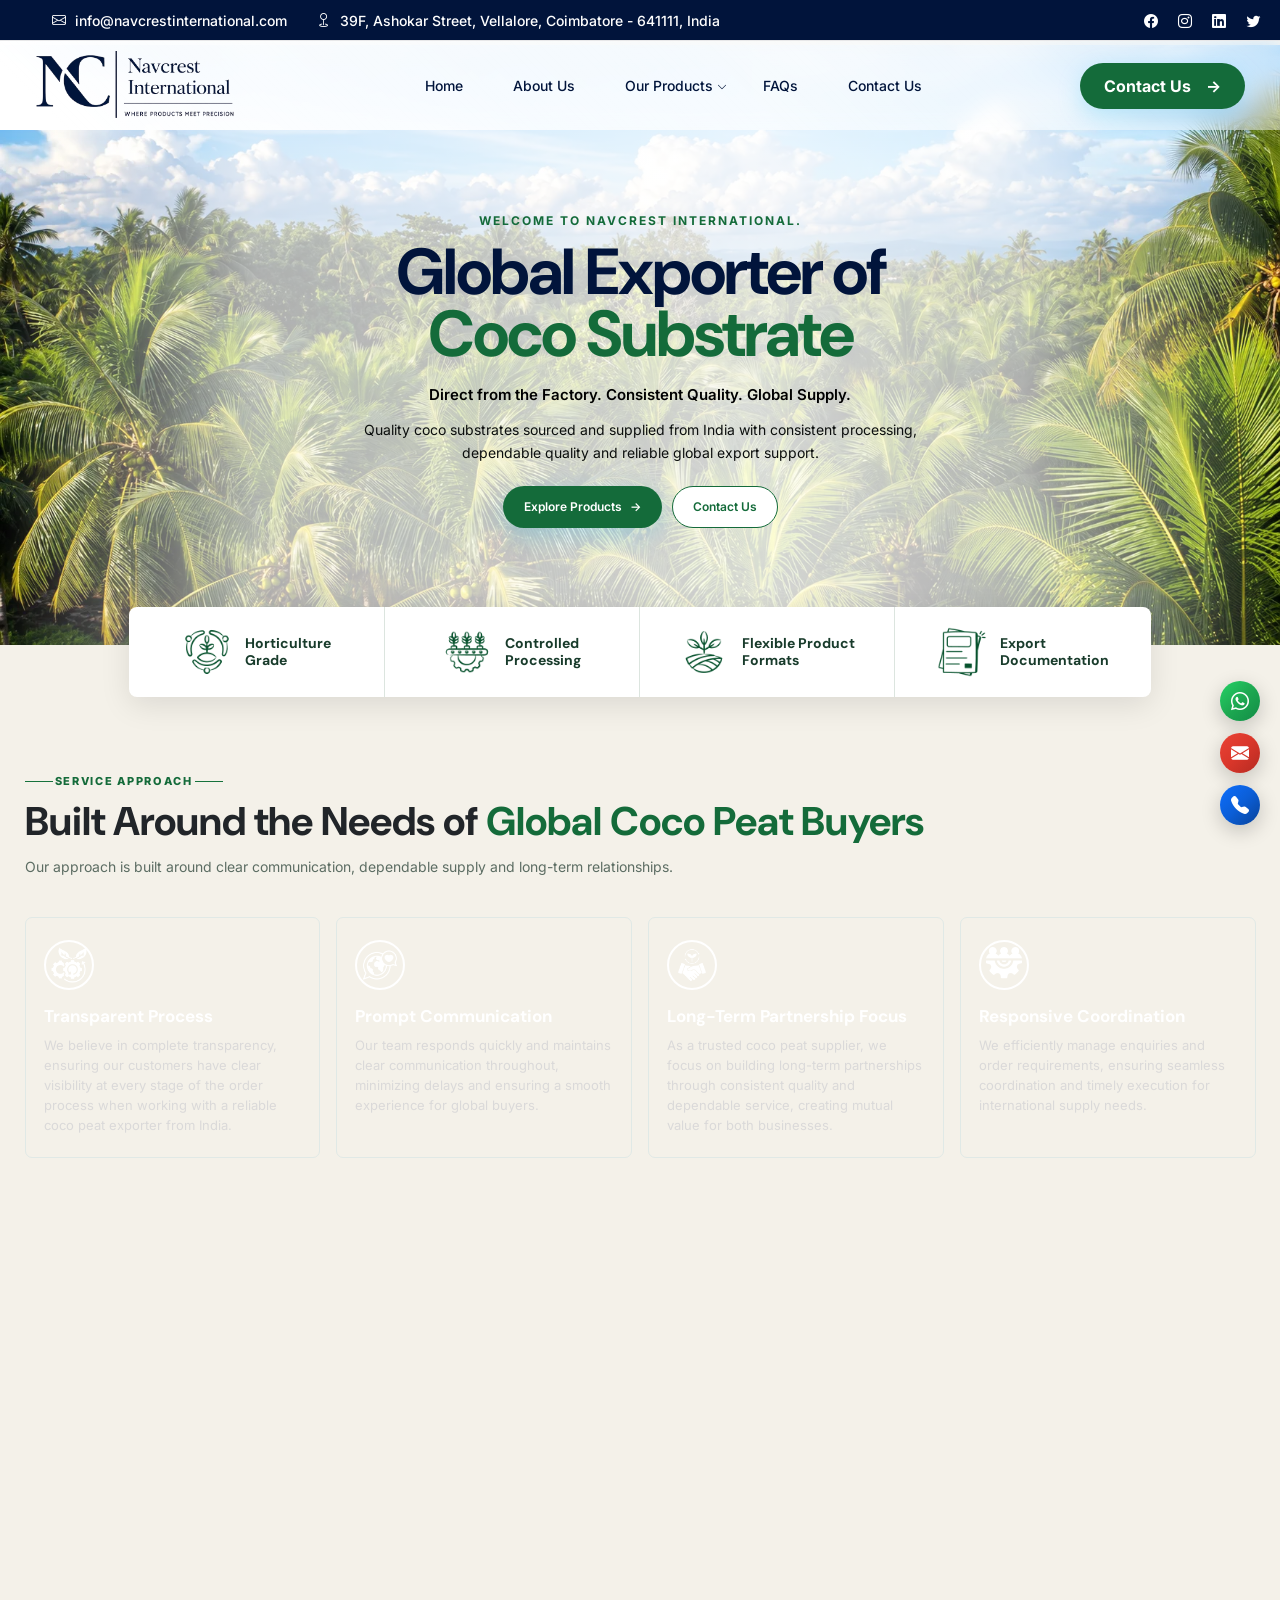
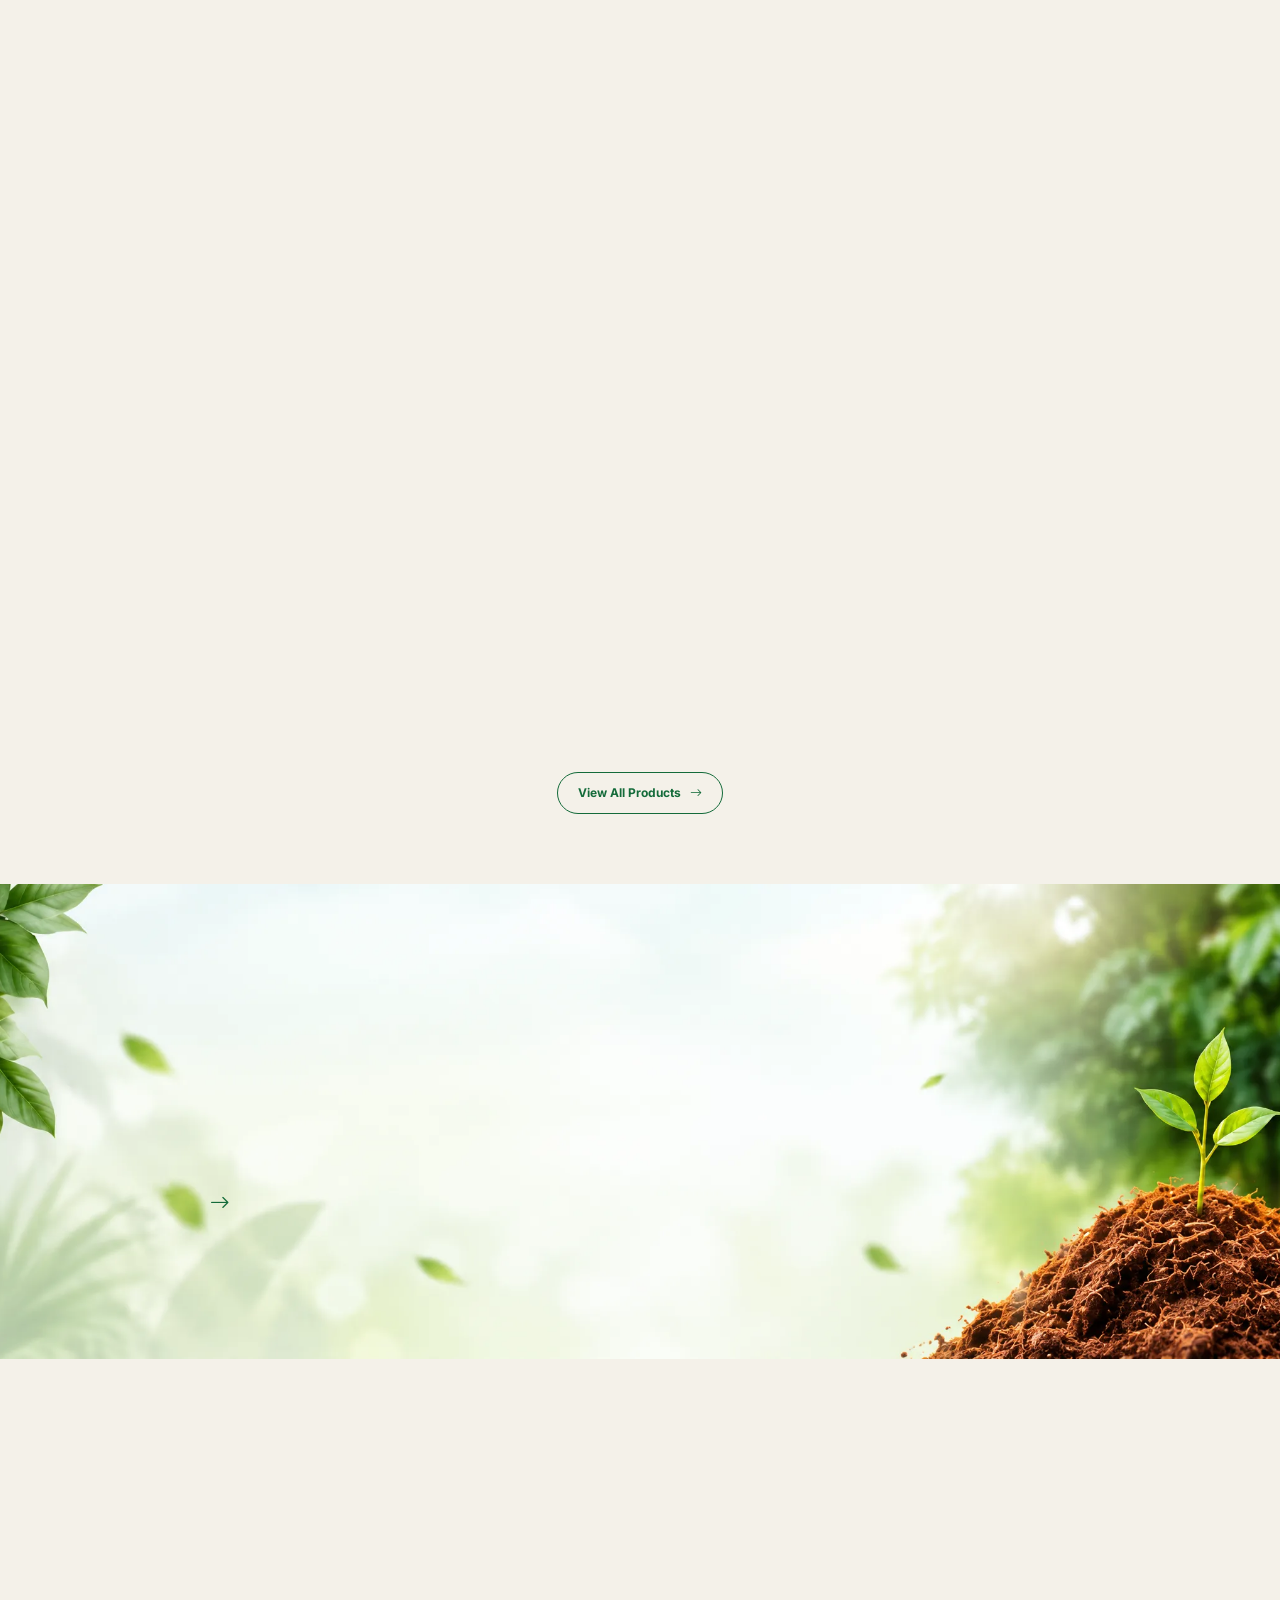
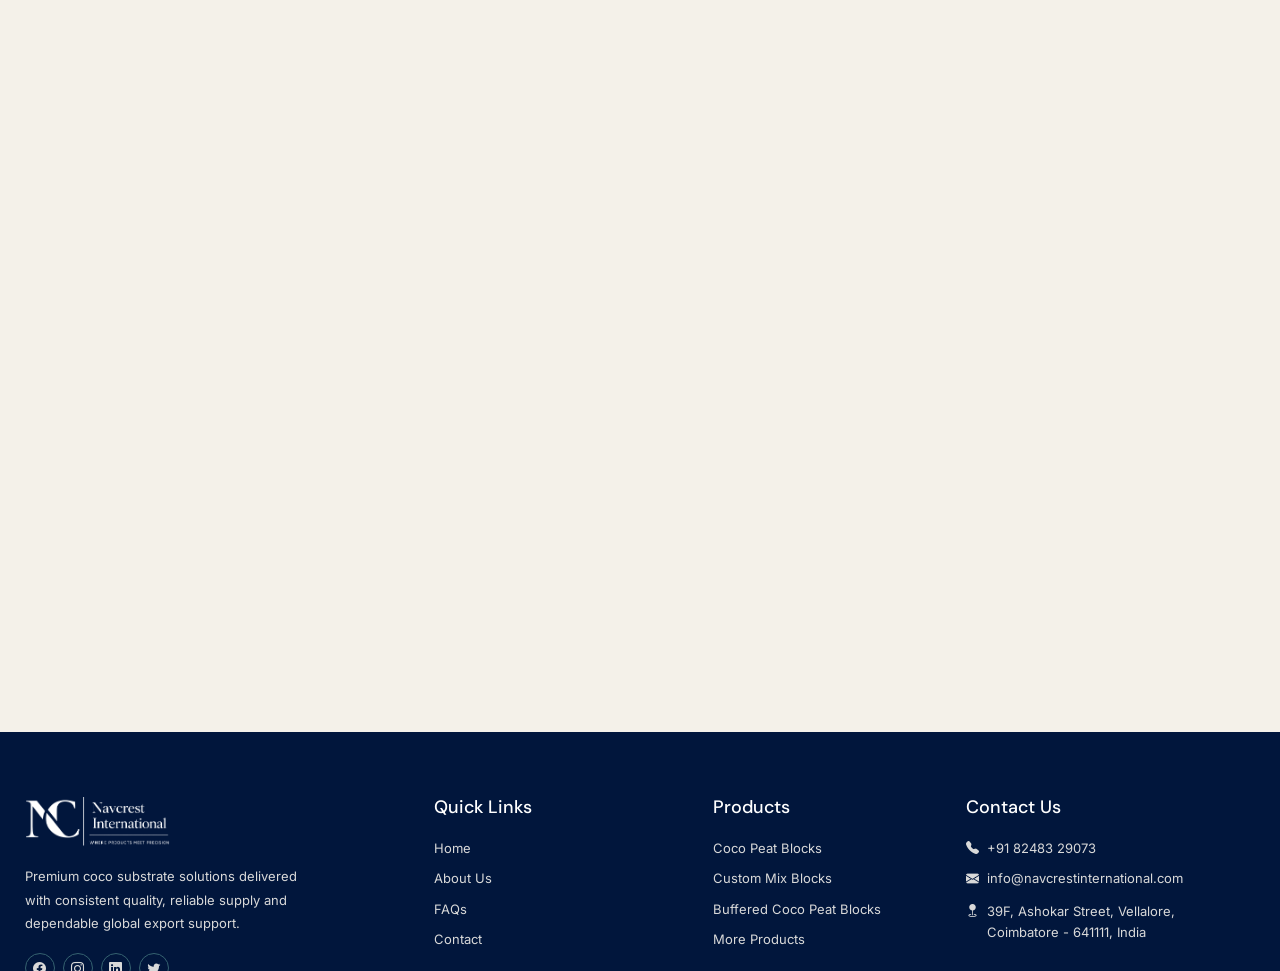
<file: index.html>
<!DOCTYPE html>
<html lang="en">

<head>
    <meta charset="UTF-8">
    <meta name="viewport" content="width=device-width, initial-scale=1.0, maximum-scale=1.0, user-scalable=no">
    <title>Navcrest International | Coco Peat Exporter from India</title>
    <meta name="description"
        content="Navcrest International is a coco peat exporter from India, supplying coco peat blocks, custom mix blocks, buffered coco peat, coco chips, coco peat bricks and flat bed grow bags to global markets.">
    <link rel="preconnect" href="https://fonts.googleapis.com">
    <link rel="preconnect" href="https://fonts.gstatic.com" crossorigin>
    <link
        href="https://fonts.googleapis.com/css2?family=DM+Sans:ital,opsz,wght@0,9..40,100..1000;1,9..40,100..1000&family=Inter:ital,opsz,wght@0,14..32,100..900;1,14..32,100..900&display=swap"
        rel="stylesheet">
    <link rel="stylesheet" href="assets/css/index.css">
    <link rel="stylesheet" href="assets/css/bootstrap.min.css">
    <link rel="stylesheet" href="assets/css/bootstrap-icons.min.css">
    <link rel="stylesheet" href="assets/css/swiper-bundle.min.css">
    <link rel="stylesheet" href="assets/css/aos.css">
    <link rel="shortcut icon" href="assets/images/favicon.ico" type="image/x-icon">
    <link rel="icon" href="assets/images/favicon.ico" type="image/x-icon">
</head>

<body>
    <div class="page-wrapper">
        <!-- Main Header-->
        <header class="main-header header-style-one" id="header">
            <!-- Header Top -->
            <div class="header-top">
                <div class="auto-container">
                    <div class="top-left">
                        <ul class="info-list">
                            <li>
                                <i class="bi bi-envelope text-white"></i>
                                <a href="mailto:info@navcrestinternational.com">
                                    info@navcrestinternational.com
                                </a>
                            </li>
                            <li>
                                <i class="bi bi-geo text-white"></i>
                                39F, Ashokar Street, Vellalore, Coimbatore - 641111, India
                            </li>
                        </ul>
                    </div>
                    <div class="top-right">
                        <ul class="top-social-icon">
                            <li>
                                <a href="https://www.facebook.com/profile.php?id=61592332864981" target="_blank"
                                    aria-label="Facebook">
                                    <i class="bi bi-facebook"></i>
                                </a>
                            </li>
                            <li>
                                <a href="https://www.instagram.com/navcrestinternational?igsh=MWN1b3JkdWtheXNtNQ%3D%3D"
                                    target="_blank" aria-label="Instagram">
                                    <i class="bi bi-instagram"></i>
                                </a>
                            </li>
                            <li>
                                <a href="http://www.linkedin.com/in/navcrest-international-b13220421" target="_blank"
                                    aria-label="LinkedIn">
                                    <i class="bi bi-linkedin"></i>
                                </a>
                            </li>
                            <li>
                                <a href="https://x.com/NavcrestIntl" target="_blank" aria-label="Twitter">
                                    <i class="bi bi-twitter"></i>
                                </a>
                            </li>
                        </ul>
                    </div>
                </div>
            </div>
            <!-- Header Top -->

            <!-- Main box -->
            <div class="main-box">
                <div class="auto-container">
                    <div class="logo-box">
                        <div class="logo">
                            <a href="index.html">
                                <img src="assets/images/logo.webp" alt="Navcrest International"
                                    title="Navcrest International">
                            </a>
                        </div>
                    </div>
                    <div class="nav-outer">
                        <nav class="nav main-menu">
                            <ul class="navigation">
                                <li>
                                    <a href="index.html">Home</a>
                                </li>
                                <li>
                                    <a href="about-us.html">About Us</a>
                                </li>
                                <li class="dropdown"><a href="products.html">Our Products</a>
                                    <ul>
                                        <li><a href="5kg-coco-peat-blocks.html">5 KG Coco Peat Blocks</a></li>
                                        <li><a href="5kg-custom-mix-blocks.html">5 KG Custom Mix Blocks</a></li>
                                        <li><a href="5kg-buffered-coco-peat-blocks.html">5 KG Buffered Coco Peat Blocks
                                            </a></li>
                                        <li><a href="coco-chips-5kg-blocks.html">Coco Chips 5 KG Blocks </a></li>
                                        <li><a href="coco-peat-650g-bricks.html">Coco Peat 650G Bricks </a></li>
                                        <li><a href="flat-bed-grow-bags.html">Flat Bed Grow Bags</a></li>

                                    </ul>
                                </li>
                                <!-- <li>
                                    <a href="products.html">Our Products</a>
                                </li> -->
                                <li>
                                    <a href="index.html#faq">FAQs</a>
                                </li>
                                <li>
                                    <a href="contact-us.html">Contact Us</a>
                                </li>
                            </ul>
                        </nav>
                    </div>
                    <div class="outer-box">
                        <div class="info-box">
                            <a href="contact-us.html" class="butt_primary">
                                Contact Us <span>→</span>
                            </a>
                        </div>
                        <div class="mobile-nav-toggler d-block d-lg-none">
                            <i class="bi bi-list"></i>
                        </div>
                    </div>
                </div>
            </div>

            <!-- Mobile Menu -->
            <div class="auto-container">
                <div class="mobile-menu">
                    <div class="menu-backdrop"></div>
                    <nav class="menu-box">
                        <div class="upper-box">
                            <div class="nav-logo">
                                <a href="index.html">
                                    <img src="assets/images/logo.webp" alt="Navcrest International">
                                </a>
                            </div>
                            <div class="close-btn">
                                <i class="bi bi-x"></i>
                            </div>
                        </div>
                        <!-- Navigation generated through Javascript -->
                        <ul class="navigation clearfix d-block d-lg-none ps-0">
                        </ul>
                        <div class="content-box d-none d-lg-block">
                            <h4 class="title">Navcrest International</h4>
                            <p class="text">
                                Global exporter of quality coco substrates,
                                supplying consistent products directly from
                                our manufacturing unit in India.
                            </p>
                        </div>

                        <!-- Contact Details -->
                        <ul class="contact-list-one">
                            <li>
                                <div class="contact-info-box">
                                    <i class="bi bi-telephone"></i>
                                    <div>
                                        <span class="title">Call Now</span>
                                        <a href="tel:+918248329073">
                                            +91 82483 29073
                                        </a>
                                    </div>
                                </div>
                            </li>
                            <li>
                                <div class="contact-info-box">
                                    <span class="bi bi-envelope"></span>
                                    <div>
                                        <span class="title">Send Email</span>
                                        <a href="mailto:info@navcrestinternational.com">
                                            info@navcrestinternational.com
                                        </a>
                                    </div>
                                </div>
                            </li>
                            <li>
                                <div class="contact-info-box">
                                    <span class="bi bi-geo-alt"></span>
                                    <div>
                                        <span class="title">Address</span>
                                        39F, Ashokar Street, Vellalore, Coimbatore - 641111, India
                                    </div>
                                </div>
                            </li>
                        </ul>
                        <!-- Social Links -->
                        <ul class="social-links mb-0">
                            <li>
                                <a href="https://www.facebook.com/profile.php?id=61592332864981" target="_blank">
                                    <i class="bi bi-facebook"></i>
                                </a>
                            </li>
                            <li>
                                <a href="https://www.instagram.com/navcrestinternational?igsh=MWN1b3JkdWtheXNtNQ%3D%3D"
                                    target="_blank">
                                    <i class="bi bi-instagram"></i>
                                </a>
                            </li>
                            <li>
                                <a href="http://www.linkedin.com/in/navcrest-international-b13220421" target="_blank">
                                    <i class="bi bi-linkedin"></i>
                                </a>
                            </li>
                            <li>
                                <a href="https://x.com/NavcrestIntl" target="_blank">
                                    <i class="bi bi-twitter"></i>
                                </a>
                            </li>
                        </ul>
                    </nav>
                </div>
            </div>
            <!-- End Mobile Menu -->
        </header>
        <!--End Main Header -->

        <main>
            <section class="hero" id="home">
                <div class="hero-bg"></div>
                <div class="container hero-content">
                    <div class="swiper hero-swiper">
                        <div class="swiper-wrapper">

                            <!-- Slide 1 -->
                            <div class="swiper-slide">
                                <div class="hero-text">
                                    <div class="eyebrow" data-aos="fade-left" data-aos-duration="1000">
                                        WELCOME TO NAVCREST INTERNATIONAL.
                                    </div>
                                    <h1 data-aos="fade-left" data-aos-duration="1000" data-aos-delay="100">
                                        Global Exporter of
                                        <br>
                                        <span> Coco Substrate</span>
                                    </h1>
                                    <p class="hero-subtitle text-black" data-aos="fade-left" data-aos-duration="1000"
                                        data-aos-delay="200">
                                        Direct from the Factory. Consistent Quality. Global Supply.
                                    </p>
                                    <p class="hero-description" data-aos="fade-left" data-aos-duration="1000"
                                        data-aos-delay="300">
                                        Quality coco substrates sourced and supplied from India with
                                        consistent processing, dependable quality and reliable global
                                        export support.
                                    </p>
                                    <div class="hero-buttons" data-aos="fade-up" data-aos-duration="1000"
                                        data-aos-delay="400">
                                        <a href="products.html" class="butt_primary">
                                            Explore Products <span>→</span>
                                        </a>
                                        <a href="contact-us.html" class="butt_secondary">
                                            Contact Us
                                        </a>
                                    </div>
                                </div>
                            </div>

                            <!-- Slide 2 -->
                            <div class="swiper-slide">
                                <div class="hero-text">
                                    <div class="eyebrow" data-aos="fade-left" data-aos-duration="1000">
                                        CONSISTENT QUALITY. RELIABLE PERFORMANCE.
                                    </div>
                                    <h1 data-aos="fade-left" data-aos-duration="1000" data-aos-delay="100">
                                        Natural<br>
                                        <span>Growing Substrates</span>
                                    </h1>
                                    <p class="hero-subtitle text-black" data-aos="fade-left" data-aos-duration="1000"
                                        data-aos-delay="200">
                                        Clean Processing | Reliable Quality | Ready to Grow
                                    </p>
                                    <p class="hero-description" data-aos="fade-left" data-aos-duration="1000"
                                        data-aos-delay="300">
                                        Premium coco peat, coco chips and growing substrates processed
                                        for excellent moisture retention, aeration and dependable
                                        horticultural performance.
                                    </p>
                                    <div class="hero-buttons" data-aos="fade-up" data-aos-duration="1000"
                                        data-aos-delay="400">
                                        <a href="products.html" class="butt_primary">
                                            Explore Products <span>→</span>
                                        </a>
                                        <a href="contact-us.html" class="butt_secondary">
                                            Contact Us
                                        </a>
                                    </div>
                                </div>
                            </div>

                            <!-- Slide 3 -->
                            <div class="swiper-slide">
                                <div class="hero-text">
                                    <div class="eyebrow" data-aos="fade-left" data-aos-duration="1000">
                                        BUILT FOR GLOBAL GROWERS.
                                    </div>
                                    <h1 data-aos="fade-left" data-aos-duration="1000" data-aos-delay="100">
                                        Export Ready<br>
                                        <span>Coco Substrates</span>
                                    </h1>
                                    <p class="hero-subtitle text-black" data-aos="fade-left" data-aos-duration="1000"
                                        data-aos-delay="200">
                                        Flexible Solutions | Secure Packaging | Global Delivery
                                    </p>
                                    <p class="hero-description" data-aos="fade-left" data-aos-duration="1000"
                                        data-aos-delay="300">
                                        From standard coco peat blocks to customized growing solutions,
                                        we provide export-ready substrates with secure packaging and
                                        dependable delivery for international buyers.
                                    </p>
                                    <div class="hero-buttons" data-aos="fade-up" data-aos-duration="1000"
                                        data-aos-delay="400">
                                        <a href="products.html" class="butt_primary">
                                            Explore Products <span>→</span>
                                        </a>
                                        <a href="contact-us.html" class="butt_secondary">
                                            Contact Us
                                        </a>
                                    </div>
                                </div>
                            </div>

                        </div>

                        <div class="swiper-pagination"></div>
                    </div>
                </div>
            </section>
            <section class="nc-feature-strip" data-aos="zoom-in" data-aos-duration="1000">
                <div class="container">
                    <div class="row justify-content-center">
                        <div class="col-lg-10">
                            <div class="nc-feature-wrapper">
                                <div class="nc-feature-item">
                                    <div class="nc-feature-icon">
                                        <img src="assets/images/icons/horticulture.png" alt="">
                                    </div>
                                    <div>
                                        <h4>Horticulture<br>Grade</h4>
                                    </div>
                                </div>
                                <div class="nc-feature-item">
                                    <div class="nc-feature-icon">
                                        <img src="assets/images/icons/food-processing.png" alt="">
                                    </div>
                                    <div>
                                        <h4>Controlled<br>Processing</h4>
                                    </div>
                                </div>
                                <div class="nc-feature-item">
                                    <div class="nc-feature-icon">
                                        <img src="assets/images/icons/organic-farming.png" alt="">
                                    </div>
                                    <div>
                                        <h4>Flexible Product<br>Formats</h4>
                                    </div>
                                </div>
                                <div class="nc-feature-item">
                                    <div class="nc-feature-icon">
                                        <img src="assets/images/icons/document.png" alt="">
                                    </div>
                                    <div>
                                        <h4>Export<br>Documentation</h4>
                                    </div>
                                </div>
                            </div>
                        </div>
                    </div>
                </div>
            </section>

            <section class="nc-service section-padding" id="services">
                <div class="container">
                    <div class="nc-section-heading">
                        <span class="nc-section-label">SERVICE APPROACH</span>
                        <h2>Built Around the Needs of <span>Global Coco Peat Buyers</span></h2>
                        <p>Our approach is built around clear communication, dependable supply and long-term
                            relationships.</p>
                    </div>
                    <div class="row g-3 mt-4">
                        <div class="col-lg-3 col-md-6">
                            <div class="nc-service-card">
                                <div class="nc-service-icon">
                                    <img src="assets/images/icons/process.png" alt="">
                                </div>
                                <h3>Transparent Process</h3>
                                <p>
                                    We believe in complete transparency, ensuring our customers have clear visibility at
                                    every stage of the order process when working with a reliable coco peat exporter
                                    from India.
                                </p>
                            </div>
                        </div>
                        <div class="col-lg-3 col-md-6">
                            <div class="nc-service-card">
                                <div class="nc-service-icon">
                                    <img src="assets/images/icons/eco-communication.png" alt="">
                                </div>
                                <h3>Prompt Communication</h3>
                                <p>
                                    Our team responds quickly and maintains clear communication throughout, minimizing
                                    delays and ensuring a smooth experience for global buyers.
                                </p>
                            </div>
                        </div>
                        <div class="col-lg-3 col-md-6">
                            <div class="nc-service-card">
                                <div class="nc-service-icon">
                                    <img src="assets/images/icons/patnership.png" alt="">
                                </div>
                                <h3>Long-Term Partnership Focus</h3>
                                <p>
                                    As a trusted coco peat supplier, we focus on building long-term partnerships through
                                    consistent quality and dependable service, creating mutual value for both
                                    businesses.
                                </p>
                            </div>
                        </div>
                        <div class="col-lg-3 col-md-6">
                            <div class="nc-service-card">
                                <div class="nc-service-icon">
                                    <img src="assets/images/icons/cordination.png" alt="">
                                </div>
                                <h3>Responsive Coordination</h3>
                                <p>
                                    We efficiently manage enquiries and order requirements, ensuring seamless
                                    coordination and timely execution for international supply needs.
                                </p>
                            </div>
                        </div>
                    </div>
                </div>
            </section>
            <section class="nc-about section-padding" id="about">
                <div class="container">
                    <div class="row align-items-center g-5">
                        <div class="col-lg-6 order-lg-1 order-2" data-aos="zoom-out" data-aos-duration="1000">
                            <div class="nc-about-image">
                                <img src="assets/images/about.webp" class="abt_image"
                                    alt="Navcrest International Coco Peat Exporter">
                                <div class="nc-about-badge">
                                    <div class="nc-badge-icon">
                                        <img src="assets/images/icons/leaves.png" alt="">
                                    </div>
                                    <div>
                                        <span>Quality Products</span>
                                        <span>Stronger Partnerships</span>
                                        <span>A Greener Tomorrow</span>
                                    </div>
                                </div>
                            </div>
                        </div>
                        <div class="col-lg-6 order-lg-2 order-1" data-aos="fade-left" data-aos-duration="1000">
                            <div class="nc-section-heading">
                                <span class="nc-section-label">ABOUT US</span>
                                <h2>Navcrest International -
                                    <br><span>Coco Peat Exporter from India</span>
                                </h2>
                            </div>
                            <p>
                                Navcrest International is a coco peat exporter from India, established to bring quality
                                coco peat to global markets. Founded by Jawahar Maruthamuthu In Coimbatore, a region
                                known for its strong coconut-growing and coir industry, the company was built with a
                                clear vision to connect customers worldwide with quality coco peat from India.
                            </p>
                            <p>
                                We source our coco peat directly from our manufacturing unit, giving us greater control
                                over quality and consistency while keeping us closely connected to the production
                                process. This direct sourcing approach allows us to serve global buyers with consistent
                                products and dependable supply.
                            </p>
                            <p>
                                Guided by our motto, “Where Products Meet Precision,” we are committed to building
                                lasting relationships with our customers through care, reliability, and dependable
                                service.
                            </p>
                            <a href="about-us.html" class="nc-btn nc-btn-primary">Know More <i
                                    class="bi bi-arrow-right"></i></a>
                        </div>
                    </div>
                </div>
            </section>
            <section class="nc-products section-padding pt-4" id="products">
                <div class="container">
                    <div class="nc-centered-heading" data-aos="fade-up" data-aos-duration="1000">
                        <span class="nc-section-label">OUR PRODUCTS</span>
                        <h2>Coco Substrates</h2>
                        <p>Coco Substrates for a Healthier, Greener Tomorrow</p>
                    </div>

                    <div class="swiper nc-products-swiper mt-4">
                        <div class="swiper-wrapper">

                            <div class="swiper-slide">
                                <a href="5kg-coco-peat-blocks.html" class="nc-product-card" data-aos="zoom-in"
                                    data-aos-duration="1000">
                                    <div class="nc-product-image">
                                        <img src="assets/images/products/cocopeat-bolcks.webp"
                                            alt="5 KG Coco Peat Blocks">
                                    </div>
                                    <h3>5 KG Coco Peat Blocks</h3>
                                    <p>Premium coco peat blocks made from natural coconut fibre, offering excellent
                                        moisture retention, aeration, and a clean growing medium for plants.</p>
                                </a>
                            </div>

                            <div class="swiper-slide">
                                <a href="5kg-custom-mix-blocks.html" class="nc-product-card" data-aos="zoom-in"
                                    data-aos-duration="1000">
                                    <div class="nc-product-image">
                                        <img src="assets/images/products/custom-mix-blocks.webp"
                                            alt="5 KG Custom Mix Blocks">
                                    </div>
                                    <h3>5 KG Custom Mix Blocks</h3>
                                    <p>Custom-blended coco substrate designed to meet specific growing requirements,
                                        providing the right balance of moisture, drainage, and aeration.</p>
                                </a>
                            </div>

                            <div class="swiper-slide">
                                <a href="5kg-buffered-coco-peat-blocks.html" class="nc-product-card" data-aos="zoom-in"
                                    data-aos-duration="1000">
                                    <div class="nc-product-image">
                                        <img src="assets/images/products/buffered-block.webp"
                                            alt="5 KG Buffered Coco Peat Blocks">
                                    </div>
                                    <h3>5 KG Buffered Coco Peat Blocks</h3>
                                    <p>Buffered coco peat processed for improved consistency and growing performance,
                                        making it suitable for professional horticulture and controlled cultivation.</p>
                                </a>
                            </div>

                            <div class="swiper-slide" data-aos="zoom-in" data-aos-duration="1000">
                                <a href="coco-chips-5kg-blocks.html" class="nc-product-card" data-aos="zoom-in"
                                    data-aos-duration="1000">
                                    <div class="nc-product-image">
                                        <img src="assets/images/products/cocochip-blocks.webp"
                                            alt="Coco Chips 5 KG Blocks">
                                    </div>
                                    <h3>Coco Chips 5 KG Blocks</h3>
                                    <p>High-quality coco chips that enhance drainage and airflow around plant roots,
                                        making them ideal for potting mixes, hydroponics, and horticultural
                                        applications.</p>
                                </a>
                            </div>

                            <div class="swiper-slide">
                                <a href="coco-peat-650g-bricks.html" class="nc-product-card" data-aos="zoom-in"
                                    data-aos-duration="1000">
                                    <div class="nc-product-image">
                                        <img src="assets/images/products/cocopeat-bricks.webp"
                                            alt="Coco Peat 650G Bricks">
                                    </div>
                                    <h3>Coco Peat 650G Bricks</h3>
                                    <p>Compact and convenient coco peat bricks that expand when hydrated, providing a
                                        lightweight, moisture-retentive growing medium for a variety of plants.</p>
                                </a>
                            </div>

                            <div class="swiper-slide">
                                <a href="flat-bed-grow-bags.html" class="nc-product-card" data-aos="zoom-in"
                                    data-aos-duration="1000">
                                    <div class="nc-product-image">
                                        <img src="assets/images/products/flatbed-grow-bag.webp"
                                            alt="Flat Bed Grow Bags">
                                    </div>
                                    <h3>Flat Bed Grow Bags</h3>
                                    <p>Ready-to-use coco substrate grow bags designed for efficient plant growth,
                                        offering excellent root aeration, moisture management, and convenient
                                        cultivation.</p>
                                </a>
                            </div>

                        </div>
                        <!-- <div class="swiper-pagination"></div> -->
                    </div>

                    <div class="nc-centered-button">
                        <a href="products.html" class="nc-btn nc-btn-outline-green">
                            View All Products <i class="bi bi-arrow-right"></i>
                        </a>
                    </div>
                </div>
            </section>
            <section class="nc-process section-padding" id="process">
                <div class="container">
                    <div class="row align-items-center">
                        <div class="col-lg-10">
                            <div class="nc-section-heading" data-aos="fade-left" data-aos-duration="1000">
                                <span class="nc-section-label">OUR PROCESS</span>
                                <h2>Quality Coco Peat, <span>From Our Factory to Your Doorstep</span></h2>
                                <p>From raw material selection to global delivery, every stage is handled with care and
                                    consistency.</p>
                            </div>
                            <div class="nc-process-flow">
                                <div class="nc-process-step" data-aos="fade-left" data-aos-duration="1000"
                                    data-aos-delay="100">
                                    <div class="nc-process-icon p-2">
                                        <img src="assets/images/icons/coconut.png" class="w-100" alt="">
                                    </div>
                                    <span class="nc-process-number">01</span>
                                    <h3>Raw Material</h3>
                                    <p>We source premium coconut husks from reliable and trusted suppliers.</p>
                                </div>

                                <div class="nc-process-arrow"><i class="bi bi-arrow-right"></i></div>

                                <div class="nc-process-step" data-aos="fade-left" data-aos-duration="1000"
                                    data-aos-delay="200">
                                    <div class="nc-process-icon p-2">
                                        <img src="assets/images/icons/process.png" class="w-100" alt="">
                                    </div>
                                    <span class="nc-process-number">02</span>
                                    <h3>Processing & Quality</h3>
                                    <p>Advanced processing methods with strict quality checks at every stage.</p>
                                </div>

                                <div class="nc-process-arrow" data-aos="fade-left" data-aos-duration="1000"
                                    data-aos-delay="200"><i class="bi bi-arrow-right"></i></div>

                                <div class="nc-process-step" data-aos="fade-left" data-aos-duration="1000"
                                    data-aos-delay="300">
                                    <div class="nc-process-icon p-2">
                                        <img src="assets/images/icons/packing.png" class="w-100" alt="">
                                    </div>
                                    <span class="nc-process-number">03</span>
                                    <h3>Packaging</h3>
                                    <p>Secure and eco-friendly packaging ensures safe handling and transportation.</p>
                                </div>

                                <div class="nc-process-arrow" data-aos="fade-left" data-aos-duration="1000"
                                    data-aos-delay="300"><i class="bi bi-arrow-right"></i></div>

                                <div class="nc-process-step" data-aos="fade-left" data-aos-duration="1000"
                                    data-aos-delay="400">
                                    <div class="nc-process-icon p-2">
                                        <img src="assets/images/icons/delivery.png" class="w-100" alt="">
                                    </div>
                                    <span class="nc-process-number">04</span>
                                    <h3>Global Delivery</h3>
                                    <p>Efficient logistics and timely delivery to customers across global markets.</p>
                                </div>

                                <div class="nc-process-arrow" data-aos="fade-left" data-aos-duration="1000"
                                    data-aos-delay="400"><i class="bi bi-arrow-right"></i></div>

                                <div class="nc-process-step" data-aos="fade-left" data-aos-duration="1000"
                                    data-aos-delay="500">
                                    <div class="nc-process-icon p-2">
                                        <img src="assets/images/icons/patnership.png" class="w-100" alt="">
                                    </div>
                                    <span class="nc-process-number">05</span>
                                    <h3>Your Success</h3>
                                    <p>Reliable coco substrate supply to support your growing business worldwide.</p>
                                </div>
                            </div>
                        </div>
                        <!-- <div class="col-lg-4">
                            <div class="nc-process-image">
                                <img src="assets/images/process-coco-peat.webp" alt="Coco Peat Global Supply">
                            </div>
                        </div> -->
                    </div>
                </div>
            </section>
            <section class="nc-industries section-padding" id="industries">
                <div class="container">

                    <div class="nc-centered-heading" data-aos="fade-up" data-aos-duration="1000" data-aos-delay="400">
                        <span class="nc-section-label">INDUSTRIES WE SERVE</span>
                        <h2>Coco Peat for a Wide Range of Applications</h2>
                        <p>Versatile coco substrates for diverse growing and horticultural applications.</p>
                    </div>

                    <div class="row g-4 mt-4">

                        <!-- Horticulture -->
                        <div class="col-lg-4 col-md-6 col-12">
                            <div class="nc-industry-card" data-aos="zoom-out" data-aos-duration="1000">
                                <div class="nc-industry-image">
                                    <img src="assets/images/industires/horticulture.webp" alt="Horticulture">
                                </div>
                                <div class="nc-industry-content">
                                    <div class="nc-industry-info">
                                        <h3>Horticulture</h3>
                                        <p>Healthy growth for ornamental and food crops.</p>
                                    </div>
                                </div>
                            </div>
                        </div>

                        <!-- Greenhouses -->
                        <div class="col-lg-4 col-md-6 col-12">
                            <div class="nc-industry-card" data-aos="zoom-out" data-aos-duration="1000">
                                <div class="nc-industry-image">
                                    <img src="assets/images/industires/greenhouses.webp" alt="Greenhouses">
                                </div>
                                <div class="nc-industry-content">
                                    <div class="nc-industry-info">
                                        <h3>Greenhouses</h3>
                                        <p>Ideal growing medium for controlled environments.</p>
                                    </div>
                                </div>
                            </div>
                        </div>

                        <!-- Nurseries -->
                        <div class="col-lg-4 col-md-6 col-12">
                            <div class="nc-industry-card" data-aos="zoom-out" data-aos-duration="1000">
                                <div class="nc-industry-image">
                                    <img src="assets/images/industires/nurseries.webp" alt="Nurseries">
                                </div>
                                <div class="nc-industry-content">
                                    <div class="nc-industry-info">
                                        <h3>Nurseries</h3>
                                        <p>Supports strong and healthy seedlings.</p>
                                    </div>
                                </div>
                            </div>
                        </div>

                        <!-- Landscaping -->
                        <div class="col-lg-4 col-md-6 col-12">
                            <div class="nc-industry-card" data-aos="zoom-out" data-aos-duration="1000">
                                <div class="nc-industry-image">
                                    <img src="assets/images/industires/landscaping.webp" alt="Landscaping">
                                </div>
                                <div class="nc-industry-content">
                                    <div class="nc-industry-info">
                                        <h3>Landscaping</h3>
                                        <p>Enhances soil structure and moisture retention.</p>
                                    </div>
                                </div>
                            </div>
                        </div>

                        <!-- Agriculture -->
                        <div class="col-lg-4 col-md-6 col-12">
                            <div class="nc-industry-card" data-aos="zoom-out" data-aos-duration="1000">
                                <div class="nc-industry-image">
                                    <img src="assets/images/industires/agriculture.webp" alt="Agriculture">
                                </div>
                                <div class="nc-industry-content">
                                    <div class="nc-industry-info">
                                        <h3>Agriculture</h3>
                                        <p>Boosts soil health and supports better productivity.</p>
                                    </div>
                                </div>
                            </div>
                        </div>

                        <!-- Retail Brands -->
                        <div class="col-lg-4 col-md-6 col-12">
                            <div class="nc-industry-card" data-aos="zoom-out" data-aos-duration="1000">
                                <div class="nc-industry-image">
                                    <img src="assets/images/industires/retail-brands.webp" alt="Retail Brands">
                                </div>
                                <div class="nc-industry-content">
                                    <div class="nc-industry-info">
                                        <h3>Retail Brands</h3>
                                        <p>Reliable coco substrate for gardening products.</p>
                                    </div>
                                </div>
                            </div>
                        </div>
                    </div>
                </div>
            </section>

            <section class="nc-testimonials section-padding" id="testimonials">
                <div class="container">
                    <div class="nc-testimonial-header text-center justify-content-center mb-3">
                        <div class="nc-section-heading" data-aos="fade-left" data-aos-duration="1000">
                            <span class="nc-section-label">TESTIMONIAL</span>
                            <h2>Words From Our Clients</h2>
                            <p>What our customers say about their experience with Navcrest International.</p>
                        </div>

                        <!-- <a href="#" class="nc-btn nc-btn-outline-green" data-aos="zoom-in" data-aos-duration="1000">
                            View All Testimonials <i class="bi bi-arrow-right"></i>
                        </a> -->
                    </div>

                    <div class="swiper testimonial-swiper mt-4" data-aos="fade-up" data-aos-duration="1000">
                        <div class="swiper-wrapper">

                            <div class="swiper-slide">
                                <div class="nc-testimonial-card">
                                    <div class="nc-quote">“</div>
                                    <p>
                                        The coco peat quality was really good and exactly what we were looking for.
                                        Communication was easy, and the whole process was smooth. We’ll definitely
                                        consider Navcrest for our next order.
                                    </p>

                                    <div class="nc-testimonial-user">
                                        <!-- <img src="assets/images/testimonial-image1.jpg" alt="Michael Brooks"> -->
                                        <div>
                                            <h4>Michael Brooks</h4>
                                            <span>United States</span>
                                            <div class="nc-stars">★★★★★</div>
                                        </div>
                                    </div>
                                </div>
                            </div>

                            <div class="swiper-slide">
                                <div class="nc-testimonial-card">
                                    <div class="nc-quote">“</div>
                                    <p>
                                        We were happy with the quality of the coco peat and the way it was packed. The
                                        Navcrest team was responsive and kept us updated throughout the order. A good
                                        experience overall.
                                    </p>

                                    <div class="nc-testimonial-user">
                                        <!-- <img src="assets/images/testimonial-image2.jpg" alt="Laura van Dijk"> -->
                                        <div>
                                            <h4>Laura van Dijk</h4>
                                            <span>Netherlands</span>
                                            <div class="nc-stars">★★★★★</div>
                                        </div>
                                    </div>
                                </div>
                            </div>

                            <div class="swiper-slide">
                                <div class="nc-testimonial-card">
                                    <div class="nc-quote">“</div>
                                    <p>
                                        We had a good experience sourcing coco peat from Navcrest. The quality was
                                        consistent and the order was handled professionally. Communication was clear
                                        from start to finish.
                                    </p>

                                    <div class="nc-testimonial-user">
                                        <!-- <img src="assets/images/testimonial-image3.jpg" alt="Ahmed Hassan"> -->
                                        <div>
                                            <h4>Ahmed Hassan</h4>
                                            <span>Dubai, UAE</span>
                                            <div class="nc-stars">★★★★★</div>
                                        </div>
                                    </div>
                                </div>
                            </div>

                            <div class="swiper-slide">
                                <div class="nc-testimonial-card">
                                    <div class="nc-quote">“</div>
                                    <p>
                                        The coco peat quality was good and the packaging was well handled. The team
                                        was easy to communicate with and helped us throughout the process. We’re happy
                                        with the overall experience.
                                    </p>

                                    <div class="nc-testimonial-user">
                                        <!-- <img src="assets/images/testimonial-image2.jpg" alt="Rafael Oliveira"> -->
                                        <div>
                                            <h4>Rafael Oliveira</h4>
                                            <span>Brazil</span>
                                            <div class="nc-stars">★★★★★</div>
                                        </div>
                                    </div>
                                </div>
                            </div>

                            <div class="swiper-slide">
                                <div class="nc-testimonial-card">
                                    <div class="nc-quote">“</div>
                                    <p>
                                        Navcrest made the sourcing process quite simple for us. The coco peat was
                                        supplied as discussed and the communication was clear throughout. We would
                                        be happy to work with them again.
                                    </p>

                                    <div class="nc-testimonial-user">
                                        <!-- <img src="assets/images/testimonial-image1.jpg" alt="Daniel Murphy"> -->
                                        <div>
                                            <h4>Daniel Murphy</h4>
                                            <span>Ireland</span>
                                            <div class="nc-stars">★★★★★</div>
                                        </div>
                                    </div>
                                </div>
                            </div>

                            <div class="swiper-slide">
                                <div class="nc-testimonial-card">
                                    <div class="nc-quote">“</div>
                                    <p>
                                        We were pleased with the quality of the coco peat and the overall service
                                        from Navcrest. They were quick to respond to our questions and kept us
                                        updated about the order.
                                    </p>

                                    <div class="nc-testimonial-user">
                                        <!-- <img src="assets/images/testimonial-image3.jpg" alt="Brian Kamau"> -->
                                        <div>
                                            <h4>Brian Kamau</h4>
                                            <span>Kenya</span>
                                            <div class="nc-stars">★★★★★</div>
                                        </div>
                                    </div>
                                </div>
                            </div>

                        </div>

                        <!-- <div class="swiper-pagination"></div> -->
                    </div>
                </div>
            </section>

            <section class="nc-faq-section section-padding" id="faq">
                <div class="container">
                    <div class="row align-items-start g-5">
                        <div class="col-lg-5">
                            <div class="nc-faq-image" data-aos="zoom-out" data-aos-duration="1000">
                                <img src="assets/images/faq-image.webp" alt="Coco Peat Products">

                                <!-- <div class="nc-faq-image-text">
                Got<br>Questions?<br><span>We Have<br>Answers.</span>
            </div> -->

                                <div class="nc-faq-links">
                                    <div><i class="bi bi-box"></i>Product Supply</div>
                                    <div><i class="bi bi-sliders"></i>Custom Solutions</div>
                                    <div><i class="bi bi-globe"></i>Global Shipping</div>
                                    <div><i class="bi bi-headset"></i>Customer Support</div>
                                </div>
                            </div>
                        </div>

                        <div class="col-lg-7">
                            <div class="nc-section-heading" data-aos="fade-up" data-aos-duration="1000">
                                <span class="nc-section-label">FAQ</span>
                                <h2>Frequently Asked Questions</h2>
                                <p>Learn more about our export process, product supply, shipping arrangements, and
                                    customer support through our FAQ section.</p>
                            </div>

                            <div class="nc-faq-list">

                                <div class="nc-faq-item active" data-aos="fade-up" data-aos-duration="1000">
                                    <button class="nc-faq-question">
                                        <span>
                                            <b>01</b>
                                            What is Navcrest International, and what services do you offer?
                                        </span>
                                        <i class="bi bi-plus"></i>
                                    </button>
                                    <div class="nc-faq-answer">
                                        Navcrest International is a cocopeat supplier in India and export-focused
                                        company that supplies cocopeat to global markets. We focus on reliable product
                                        supply, efficient order handling, and clear communication to support our
                                        international customers.
                                    </div>
                                </div>

                                <div class="nc-faq-item" data-aos="fade-up" data-aos-duration="1000">
                                    <button class="nc-faq-question">
                                        <span>
                                            <b>02</b>
                                            Which products are supplied by Navcrest International?
                                        </span>
                                        <i class="bi bi-plus"></i>
                                    </button>
                                    <div class="nc-faq-answer">
                                        We supply a range of coco peat products, including 5 KG blocks, custom mix
                                        blocks, buffered blocks, coco chips blocks, 650G bricks, and ready-to-use grow
                                        bags.
                                    </div>
                                </div>

                                <div class="nc-faq-item" data-aos="fade-up" data-aos-duration="1000">
                                    <button class="nc-faq-question">
                                        <span>
                                            <b>03</b>
                                            Can you customize products based on specific requirements?
                                        </span>
                                        <i class="bi bi-plus"></i>
                                    </button>
                                    <div class="nc-faq-answer">
                                        Yes. Product specifications, EC levels, mix ratios, dimensions, packaging, and
                                        other requirements can be customized based on the buyer’s needs.
                                    </div>
                                </div>

                                <div class="nc-faq-item" data-aos="fade-up" data-aos-duration="1000">
                                    <button class="nc-faq-question">
                                        <span>
                                            <b>04</b>
                                            Are samples available for customers before placing orders?
                                        </span>
                                        <i class="bi bi-plus"></i>
                                    </button>
                                    <div class="nc-faq-answer">
                                        Yes, samples can be provided upon request so customers can evaluate product
                                        quality before confirming bulk orders.
                                    </div>
                                </div>

                                <div class="nc-faq-item" data-aos="fade-up" data-aos-duration="1000">
                                    <button class="nc-faq-question">
                                        <span>
                                            <b>05</b>
                                            Do you manage international shipping and pricing arrangements?
                                        </span>
                                        <i class="bi bi-plus"></i>
                                    </button>
                                    <div class="nc-faq-answer">
                                        Yes, we handle international shipping coordination and provide pricing based on
                                        agreed trade terms such as FOB and CIF, depending on customer requirements and
                                        shipment needs.
                                    </div>
                                </div>

                                <div class="nc-faq-item" data-aos="fade-up" data-aos-duration="1000">
                                    <button class="nc-faq-question">
                                        <span>
                                            <b>06</b>
                                            What payment methods do you accept for international orders?
                                        </span>
                                        <i class="bi bi-plus"></i>
                                    </button>
                                    <div class="nc-faq-answer">
                                        We accept Telegraphic Transfers (T/T), which are secure bank-to-bank wire
                                        transfers, as the standard payment method for international orders.
                                    </div>
                                </div>

                                <div class="nc-faq-item" data-aos="fade-up" data-aos-duration="1000">
                                    <button class="nc-faq-question">
                                        <span>
                                            <b>07</b>
                                            How do you communicate order progress and shipment updates to customers?
                                        </span>
                                        <i class="bi bi-plus"></i>
                                    </button>
                                    <div class="nc-faq-answer">
                                        We keep customers informed through regular updates via email, WhatsApp, or other
                                        preferred communication channels during every stage of order processing and
                                        shipment.
                                    </div>
                                </div>

                                <div class="nc-faq-item" data-aos="fade-up" data-aos-duration="1000">
                                    <button class="nc-faq-question">
                                        <span>
                                            <b>08</b>
                                            What are the ways to get in touch with Navcrest International?
                                        </span>
                                        <i class="bi bi-plus"></i>
                                    </button>
                                    <div class="nc-faq-answer">
                                        You can contact us through our website inquiry form, email, WhatsApp, or social
                                        media channels. All contact details are available on our Contact Us page.
                                    </div>
                                </div>

                            </div>
                        </div>
                    </div>
                </div>
            </section>
            <section class="nc-final-cta" data-aos="zoom-in" data-aos-duration="1000">
                <div class="nc-final-cta-overlay"></div>
                <div class="container">
                    <div class="row align-items-center">
                        <div class="col-lg-7">
                            <div class="nc-final-content">
                                <h2>Ready to Partner for<br>a Greener Tomorrow?</h2>
                                <p>Let's build a long-term and sustainable future together.</p>
                                <div class="nc-cta-buttons">
                                    <a href="contact-us.html" class="nc-btn nc-btn-primary">Get a Quote <i
                                            class="bi bi-arrow-right"></i></a>
                                    <a href="contact-us.html" class="nc-btn nc-btn-white">Contact Us</a>
                                </div>
                            </div>
                        </div>
                        <div class="col-lg-5">
                            <div class="nc-cta-points">
                                <div><i class="bi bi-globe2"></i><span>Global Supply</span></div>
                                <div><i class="bi bi-shield-check"></i><span>Reliable Quality</span></div>
                                <div><i class="bi bi-leaf"></i><span>Sustainable Growth</span></div>
                            </div>
                        </div>
                    </div>
                </div>
            </section>
        </main>
        <footer class="footer">
            <div class="container ">
                <div class="row mb-3">
                    <div class="col-lg-3 my-3 my-lg-0">
                        <div class="footer-brand">
                            <img src="assets/images/logo.webp" alt="Navcrest International">
                            <p>
                                Premium coco substrate solutions delivered with consistent quality, reliable supply and
                                dependable global export support.
                            </p>
                            <div class="socials">
                                <a href="https://www.facebook.com/profile.php?id=61592332864981" target="_blank"
                                    aria-label="Facebook"><i class="bi bi-facebook"></i></a>
                                <a href="https://www.instagram.com/navcrestinternational?igsh=MWN1b3JkdWtheXNtNQ%3D%3D"
                                    target="_blank" aria-label="Instagram"><i class="bi bi-instagram"></i></a>
                                <a href="http://www.linkedin.com/in/navcrest-international-b13220421" target="_blank"
                                    aria-label="LinkedIn"><i class="bi bi-linkedin"></i></a>
                                <a href="https://x.com/NavcrestIntl" target="_blank" aria-label="Twitter"><i
                                        class="bi bi-twitter"></i></a>
                            </div>
                        </div>
                    </div>
                    <div class="col-lg-3 col-6 my-3 my-lg-0 d-flex justify-content-lg-center">
                        <div class="footer-links">
                            <h4>Quick Links</h4>
                            <a href="index.html">Home</a>
                            <a href="about-us.html">About Us</a>
                            <a href="index.html#faq">FAQs</a>
                            <a href="contact-us.html">Contact</a>
                        </div>
                    </div>
                    <div class="col-lg-3 col-6 my-3 my-lg-0 d-flex justify-content-lg-center">
                        <div class="footer-links">
                            <h4>Products</h4>
                            <a href="5kg-coco-peat-blocks.html">Coco Peat Blocks</a>
                            <a href="5kg-custom-mix-blocks.html">Custom Mix Blocks</a>
                            <a href="5kg-buffered-coco-peat-blocks.html">Buffered Coco Peat Blocks</a>
                            <a href="products.html">More Products</a>
                        </div>
                    </div>
                    <div class="col-lg-3 my-3 my-lg-0">
                        <div class="footer-contact">
                            <h4>Contact Us</h4>
                            <a class="d-flex" href="tel:+918248329073"><i class="bi bi-telephone-fill pe-2"></i> +91
                                82483 29073</a>
                            <a class="d-flex" href="mailto:info@navcrestinternational.com"><i
                                    class="bi bi-envelope-fill pe-2"></i>
                                info@navcrestinternational.com</a>
                            <p class="d-flex"><i class="bi bi-geo-fill pe-2"></i>
                                39F, Ashokar Street, Vellalore, <br />
                                Coimbatore - 641111, India
                            </p>
                        </div>
                    </div>
                </div>
            </div>
            <div class="container copyright">
                 <p>© <span id="year"></span> All Rights Reserved by <a href="https://navcrestinternational.com/"
                        target="_blank">Navcrest International</a>
                    | Developed by
                    <a href="https://www.iqtechway.com/" target="_blank">Iqtechway</a>
                </p>
            </div>
        </footer>
    </div>
    <!-- WhatsApp Button -->
    <!-- Floating Contact Buttons -->
    <div class="floating-contact-buttons">

        <!-- WhatsApp -->
        <a href="https://wa.me/918248329073?text=Hello%20Navcrest%20International%2C%20I%20would%20like%20to%20enquire%20about%20your%20coco%20peat%20products."
            class="contact-float whatsapp-float" target="_blank" rel="noopener noreferrer"
            aria-label="Chat with Navcrest International on WhatsApp" title="WhatsApp">
            <i class="bi bi-whatsapp"></i>
        </a>

        <!-- Email -->
        <a href="mailto:info@navcrestinternational.com" class="contact-float email-float"
            aria-label="Email Navcrest International" title="Email">
            <i class="bi bi-envelope-fill"></i>
        </a>

        <!-- Call -->
        <a href="tel:+918248329073" class="contact-float call-float" aria-label="Call Navcrest International"
            title="Call">
            <i class="bi bi-telephone-fill"></i>
        </a>

    </div>
    <button class="back-top" id="backTop">↑</button>
    <script src="assets/js/jquery-3.7.1.min.js"></script>
    <script src="assets/js/swiper-bundle.min.js"></script>
    <script src="assets/js/aos.js"></script>
    <script src="assets/js/main.js"></script>
    <script>
        document.addEventListener("DOMContentLoaded", function () { document.querySelectorAll(".nc-faq-question").forEach(function (question) { question.addEventListener("click", function () { const currentItem = this.closest(".nc-faq-item"); document.querySelectorAll(".nc-faq-item").forEach(function (item) { if (item !== currentItem) item.classList.remove("active") }); currentItem.classList.toggle("active") }) }) });
    </script>
    <script>
        const backTop = document.getElementById("backTop");

        window.addEventListener("scroll", function () {
            if (window.scrollY > 100) {
                backTop.classList.add("show");
            } else {
                backTop.classList.remove("show");
            }
        });

        backTop.addEventListener("click", function () {
            window.scrollTo({
                top: 0,
                behavior: "smooth"
            });
        });
    </script>
    <script>
        const mainBox = document.querySelector(".main-box");

        window.addEventListener("scroll", () => {
            if (window.scrollY >= 100) {
                mainBox.classList.add("scrolled");
            } else {
                mainBox.classList.remove("scrolled");
            }
        });
    </script>
    <script>
        function headerStyle() {
            if ($(".main-header").length) {
                var windowpos = $(window).scrollTop();
                var siteHeader = $(".header-style-one");
                var scrollLink = $(".scroll-to-top");
                var sticky_header = $(".main-header .sticky-header");
                if (windowpos > 100) {
                    sticky_header.addClass("fixed-header animated slideInDown");
                    scrollLink.fadeIn(300);
                } else {
                    sticky_header.removeClass("fixed-header animated slideInDown");
                    scrollLink.fadeOut(300);
                }
                if (windowpos > 1) {
                    siteHeader.addClass("fixed-header");
                } else {
                    siteHeader.removeClass("fixed-header");
                }
            }
        }
        headerStyle();

        //Submenu Dropdown Toggle
        if ($(".main-header li.dropdown ul").length) {
            $(".main-header .navigation li.dropdown").append(
                '<div class="dropdown-btn"><i class="bi bi-chevron-down"></i></div>'
            );
            //Megamenu Toggle
        }

        //Hidder bar
        if ($(".hidden-bar").length) {
            //Menu Toggle Btn
            $(".toggle-hidden-bar").on("click", function () {
                $("body").addClass("active-hidden-bar");
            });

            //Menu Toggle Btn
            $(".hidden-bar-back-drop, .hidden-bar .close-btn").on(
                "click",
                function () {
                    $("body").removeClass("active-hidden-bar");
                }
            );
        }

        //Mobile Nav Hide Show
        if ($(".mobile-menu").length) {
            var mobileMenuContent = $(".main-header .main-menu .navigation").html();

            $(".mobile-menu .navigation").append(mobileMenuContent);
            $(".sticky-header .navigation").append(mobileMenuContent);
            $(".mobile-menu .close-btn").on("click", function () {
                $("body").removeClass("mobile-menu-visible");
            });

            //Dropdown Button
            $(".mobile-menu li.dropdown .dropdown-btn").on("click", function () {
                $(this).prev("ul").slideToggle(500);
                $(this).toggleClass("active");
                $(this).prev(".mega-menu").slideToggle(500);
            });

            //Menu Toggle Btn
            $(".mobile-nav-toggler").on("click", function () {
                $("body").addClass("mobile-menu-visible");
            });

            //Menu Toggle Btn
            $(".mobile-menu .menu-backdrop, .mobile-menu .close-btn").on(
                "click",
                function () {
                    $("body").removeClass("mobile-menu-visible");
                }
            );
        }

        //Header Search
        if ($(".search-btn").length) {
            $(".search-btn").on("click", function () {
                $(".main-header").addClass("moblie-search-active");
            });
            $(".close-search, .search-back-drop").on("click", function () {
                $(".main-header").removeClass("moblie-search-active");
            });
        }
    </script>


    <script>
        const heroSwiper = new Swiper(".hero-swiper", {
            slidesPerView: 1,
            loop: true,
            speed: 1000,
            effect: "fade",
            fadeEffect: {
                crossFade: true
            },
            autoplay: {
                delay: 5000,
                disableOnInteraction: false,
                pauseOnMouseEnter: true
            },

            // navigation: {
            //     nextEl: ".hero-next",
            //     prevEl: ".hero-prev"
            // },

            // pagination: {
            //     el: ".hero-pagination",
            //     clickable: true
            // }
        });
    </script>
    <script>
        new Swiper('.nc-products-swiper', {
            slidesPerView: 1.5,
            spaceBetween: 15,
            loop: true,
            speed: 800,
            autoplay: {
                delay: 2500,
                disableOnInteraction: false
            },
            // pagination: {
            //     el: '.nc-products-swiper .swiper-pagination',
            //     clickable: true
            // },
            breakpoints: {
                576: {
                    slidesPerView: 2,
                    spaceBetween: 18
                },
                768: {
                    slidesPerView: 3,
                    spaceBetween: 20
                },
                992: {
                    slidesPerView: 3,
                    spaceBetween: 25
                },
                1200: {
                    slidesPerView: 4,
                    spaceBetween: 25
                }
            }
        });
    </script>

    <script>
        const testimonialSwiper = new Swiper(".testimonial-swiper", {
            slidesPerView: 1,
            spaceBetween: 15,
            loop: true,
            speed: 700,
            autoplay: {
                delay: 4000,
                disableOnInteraction: false,
            },
            pagination: {
                el: ".testimonial-swiper .swiper-pagination",
                clickable: true,
            },
            breakpoints: {
                576: {
                    slidesPerView: 1,
                    spaceBetween: 20,
                },
                768: {
                    slidesPerView: 2,
                    spaceBetween: 20,
                },
                1200: {
                    slidesPerView: 3,
                    spaceBetween: 24,
                }
            }
        });
    </script>
    <script>
        document.querySelectorAll(".faq-question").forEach(function (button) {
            button.addEventListener("click", function () {
                const currentItem = button.closest(".faq-item");
                document.querySelectorAll(".faq-item").forEach(function (item) {
                    if (item !== currentItem) {
                        item.classList.remove("active");
                    }

                });
                currentItem.classList.toggle("active");
            });
        });
    </script>
</body>

</html>
</file>
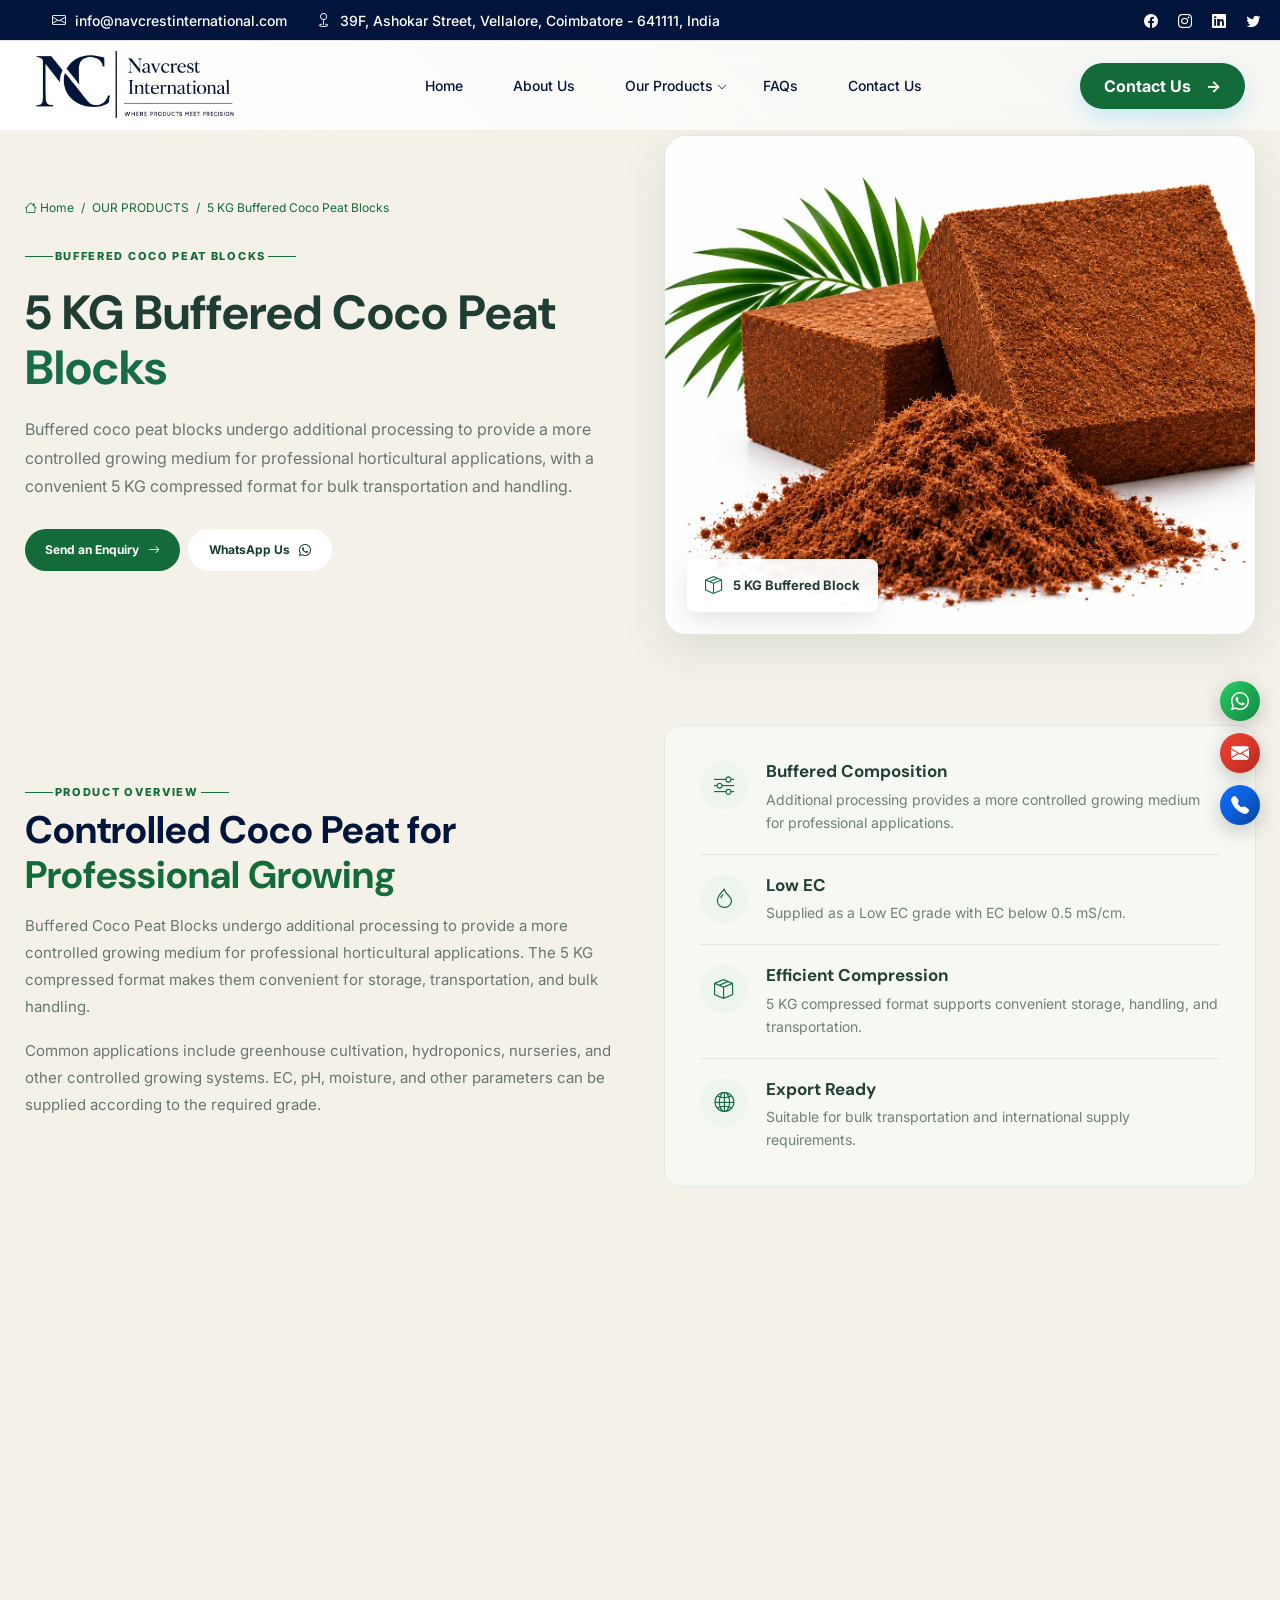
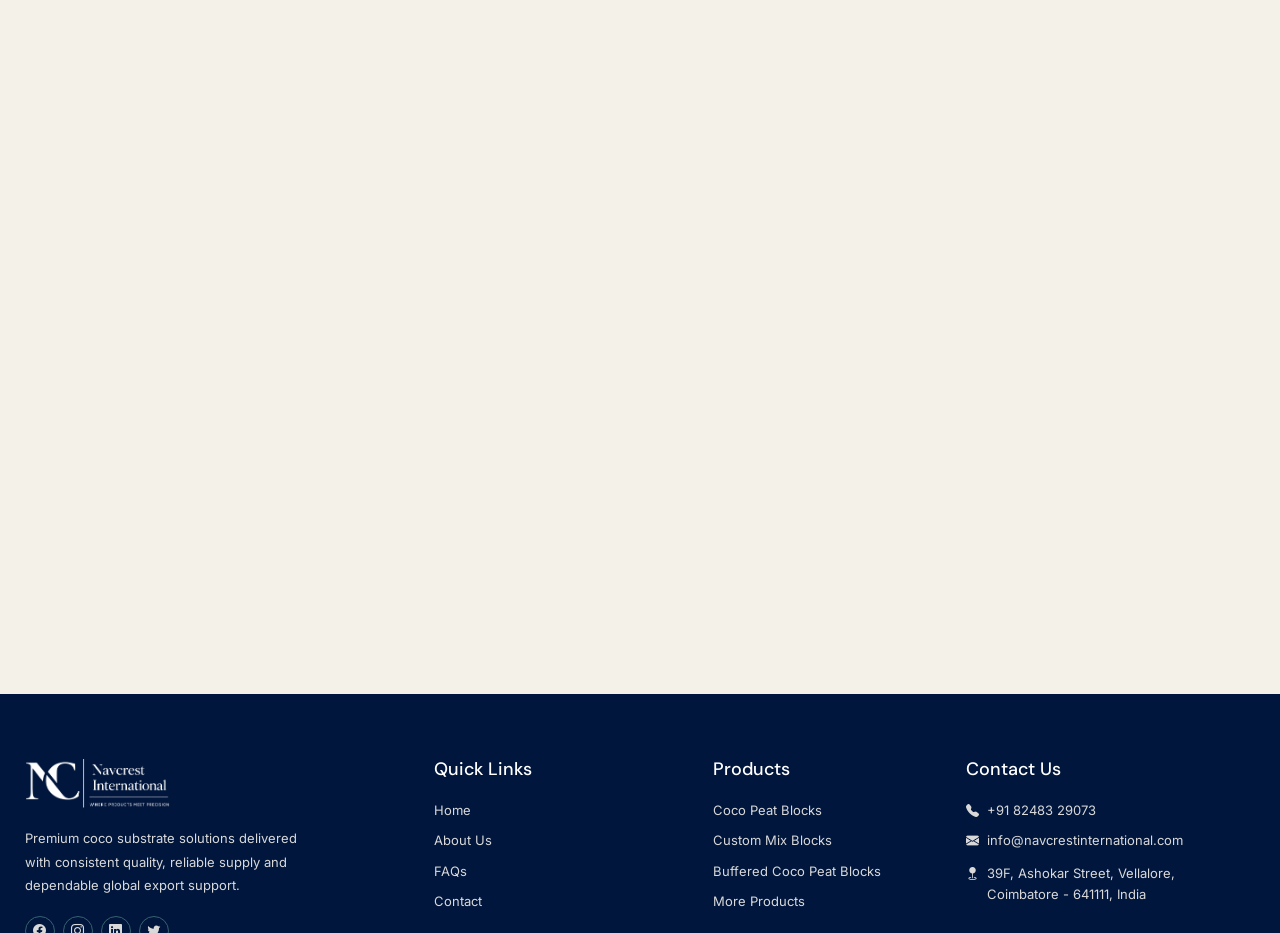
<file: 5kg-buffered-coco-peat-blocks.html>
<!DOCTYPE html>
<html lang="en">

<head>
    <meta charset="UTF-8">
    <meta name="viewport" content="width=device-width, initial-scale=1.0">
    <title>5 KG Buffered Coco Peat Blocks | Navcrest International</title>
    <meta name="description"
        content="Explore 5 kg buffered coco peat blocks from Navcrest International, supplied for horticulture, greenhouse cultivation and professional growing applications with consistent specifications and export support.">

    <link rel="preconnect" href="https://fonts.googleapis.com">
    <link rel="preconnect" href="https://fonts.gstatic.com" crossorigin>
    <link
        href="https://fonts.googleapis.com/css2?family=DM+Sans:ital,opsz,wght@0,9..40,100..1000;1,9..40,100..1000&family=Inter:ital,opsz,wght@0,14..32,100..900;1,14..32,100..900&display=swap"
        rel="stylesheet">
    <link rel="stylesheet" href="assets/css/index.css">
    <link rel="stylesheet" href="assets/css/bootstrap.min.css">
    <link rel="stylesheet" href="assets/css/bootstrap-icons.min.css">
    <link rel="stylesheet" href="assets/css/swiper-bundle.min.css">
    <link rel="stylesheet" href="assets/css/aos.css">
    <link rel="shortcut icon" href="assets/images/favicon.ico" type="image/x-icon">
    <link rel="icon" href="assets/images/favicon.ico" type="image/x-icon">
</head>

<body class="about-page">
    <div class="page-wrapper">
        <!-- Main Header-->
        <header class="main-header header-style-one" id="header">
            <!-- Header Top -->
            <div class="header-top">
                <div class="auto-container">
                    <div class="top-left">
                        <ul class="info-list">
                            <li>
                                <i class="bi bi-envelope text-white"></i>
                                <a href="mailto:info@navcrestinternational.com">
                                    info@navcrestinternational.com
                                </a>
                            </li>
                            <li>
                                <i class="bi bi-geo text-white"></i>
                                39F, Ashokar Street, Vellalore, Coimbatore - 641111, India
                            </li>
                        </ul>
                    </div>
                    <div class="top-right">
                        <ul class="top-social-icon">
                            <li>
                                <a href="https://www.facebook.com/profile.php?id=61592332864981" target="_blank"
                                    aria-label="Facebook">
                                    <i class="bi bi-facebook"></i>
                                </a>
                            </li>
                            <li>
                                <a href="https://www.instagram.com/navcrestinternational?igsh=MWN1b3JkdWtheXNtNQ%3D%3D"
                                    target="_blank" aria-label="Instagram">
                                    <i class="bi bi-instagram"></i>
                                </a>
                            </li>
                            <li>
                                <a href="http://www.linkedin.com/in/navcrest-international-b13220421" target="_blank"
                                    aria-label="LinkedIn">
                                    <i class="bi bi-linkedin"></i>
                                </a>
                            </li>
                            <li>
                                <a href="https://x.com/NavcrestIntl" target="_blank" aria-label="Twitter">
                                    <i class="bi bi-twitter"></i>
                                </a>
                            </li>
                        </ul>
                    </div>
                </div>
            </div>
            <!-- Header Top -->

            <!-- Main box -->
            <div class="main-box">
                <div class="auto-container">
                    <div class="logo-box">
                        <div class="logo">
                            <a href="index.html">
                                <img src="assets/images/logo.webp" alt="Navcrest International"
                                    title="Navcrest International">
                            </a>
                        </div>
                    </div>
                    <div class="nav-outer">
                        <nav class="nav main-menu">
                            <ul class="navigation">
                                <li>
                                    <a href="index.html">Home</a>
                                </li>
                                <li>
                                    <a href="about-us.html">About Us</a>
                                </li>
                                <li class="dropdown"><a href="products.html">Our Products</a>
                                    <ul>
                                        <li><a href="5kg-coco-peat-blocks.html">5 KG Coco Peat Blocks</a></li>
                                        <li><a href="5kg-custom-mix-blocks.html">5 KG Custom Mix Blocks</a></li>
                                        <li><a href="5kg-buffered-coco-peat-blocks.html">5 KG Buffered Coco Peat Blocks
                                            </a></li>
                                        <li><a href="coco-chips-5kg-blocks.html">Coco Chips 5 KG Blocks </a></li>
                                        <li><a href="coco-peat-650g-bricks.html">Coco Peat 650G Bricks </a></li>
                                        <li><a href="flat-bed-grow-bags.html">Flat Bed Grow Bags</a></li>

                                    </ul>
                                </li>
                                <!-- <li>
                                    <a href="products.html">Our Products</a>
                                </li> -->
                                <li>
                                    <a href="index.html#faq">FAQs</a>
                                </li>
                                <li>
                                    <a href="contact-us.html">Contact Us</a>
                                </li>
                            </ul>
                        </nav>
                    </div>
                    <div class="outer-box">
                        <div class="info-box">
                            <a href="contact-us.html" class="butt_primary">
                                Contact Us <span>→</span>
                            </a>
                        </div>
                        <div class="mobile-nav-toggler d-block d-lg-none">
                            <i class="bi bi-list"></i>
                        </div>
                    </div>
                </div>
            </div>

            <!-- Mobile Menu -->
            <div class="auto-container">
                <div class="mobile-menu">
                    <div class="menu-backdrop"></div>
                    <nav class="menu-box">
                        <div class="upper-box">
                            <div class="nav-logo">
                                <a href="index.html">
                                    <img src="assets/images/logo.webp" alt="Navcrest International">
                                </a>
                            </div>
                            <div class="close-btn">
                                <i class="bi bi-x"></i>
                            </div>
                        </div>
                        <!-- Navigation generated through Javascript -->
                        <ul class="navigation clearfix d-block d-lg-none ps-0">
                        </ul>
                        <div class="content-box d-none d-lg-block">
                            <h4 class="title">Navcrest International</h4>
                            <p class="text">
                                Global exporter of quality coco substrates,
                                supplying consistent products directly from
                                our manufacturing unit in India.
                            </p>
                        </div>

                        <!-- Contact Details -->
                        <ul class="contact-list-one">
                            <li>
                                <div class="contact-info-box">
                                    <i class="bi bi-telephone"></i>
                                    <div>
                                        <span class="title">Call Now</span>
                                        <a href="tel:+918248329073">
                                            +91 82483 29073
                                        </a>
                                    </div>
                                </div>
                            </li>
                            <li>
                                <div class="contact-info-box">
                                    <span class="bi bi-envelope"></span>
                                    <div>
                                        <span class="title">Send Email</span>
                                        <a href="mailto:info@navcrestinternational.com">
                                            info@navcrestinternational.com
                                        </a>
                                    </div>
                                </div>
                            </li>
                            <li>
                                <div class="contact-info-box">
                                    <span class="bi bi-geo-alt"></span>
                                    <div>
                                        <span class="title">Address</span>
                                        39F, Ashokar Street, Vellalore, Coimbatore - 641111, India
                                    </div>
                                </div>
                            </li>
                        </ul>
                        <!-- Social Links -->
                        <ul class="social-links mb-0">
                            <li>
                                <a href="https://www.facebook.com/profile.php?id=61592332864981" target="_blank">
                                    <i class="bi bi-facebook"></i>
                                </a>
                            </li>
                            <li>
                                <a href="https://www.instagram.com/navcrestinternational?igsh=MWN1b3JkdWtheXNtNQ%3D%3D"
                                    target="_blank">
                                    <i class="bi bi-instagram"></i>
                                </a>
                            </li>
                            <li>
                                <a href="http://www.linkedin.com/in/navcrest-international-b13220421" target="_blank">
                                    <i class="bi bi-linkedin"></i>
                                </a>
                            </li>
                            <li>
                                <a href="https://x.com/NavcrestIntl" target="_blank">
                                    <i class="bi bi-twitter"></i>
                                </a>
                            </li>
                        </ul>
                    </nav>
                </div>
            </div>
            <!-- End Mobile Menu -->
        </header>
        <!--End Main Header -->
        <main>
            <!-- ================= PRODUCT HERO ================= -->
            <section class="nc-product-detail-hero">
                <div class="container">
                    <div class="row align-items-center g-5">
                        <div class="col-lg-6" data-aos="fade-right" data-aos-duration="1200">
                            <div class="nc-breadcrumb">
                                <a href="index.html"><i class="bi bi-house"></i> Home</a>
                                <span class="mx-1">/</span>
                                <a href="products.html">OUR PRODUCTS</a>
                                <span class="mx-1">/</span>
                                5 KG Buffered Coco Peat Blocks
                            </div>
                            <span class="nc-section-label">Buffered Coco Peat Blocks</span>
                            <h1>5 KG Buffered Coco Peat <span>Blocks</span></h1>
                            <p>
                                Buffered coco peat blocks undergo additional processing to provide a more controlled
                                growing medium for professional horticultural applications, with a convenient 5 KG
                                compressed format for bulk transportation and handling.
                            </p>
                            <div class="d-flex flex-wrap gap-2">
                                <a href="contact-us.html" class="nc-btn nc-btn-primary">
                                    Send an Enquiry <i class="bi bi-arrow-right"></i>
                                </a>
                                <a href="https://wa.me/918248329073?text=Hello%20Navcrest%20International%2C%20I%20would%20like%20to%20enquire%20about%205%20KG%20Buffered%20Coco%20Peat%20Blocks."
                                    target="_blank" rel="noopener noreferrer" class="nc-btn nc-btn-white">
                                    WhatsApp Us <i class="bi bi-whatsapp"></i>
                                </a>
                            </div>
                        </div>
                        <div class="col-lg-6" data-aos="fade-left" data-aos-duration="1200">
                            <div class="nc-product-detail-image">
                                <img src="assets/images/products/cocopeat-bolcks.webp"
                                    alt="5 KG Buffered Coco Peat Blocks">
                                <div class="nc-product-detail-badge">
                                    <i class="bi bi-box-seam"></i>
                                    <span>5 KG Buffered Block</span>
                                </div>
                            </div>
                        </div>
                    </div>
                </div>
            </section>
            <!-- ================= PRODUCT OVERVIEW ================= -->
            <section class="nc-section pt-0">
                <div class="container">
                    <div class="row align-items-center g-5">
                        <div class="col-lg-6" data-aos="fade-right" data-aos-duration="1000">
                            <span class="nc-section-label">Product Overview</span>
                            <h2 class="nc-section-title">
                                Controlled Coco Peat for <span>Professional Growing</span>
                            </h2>
                            <p class="nc-detail-text">
                                Buffered Coco Peat Blocks undergo additional processing to provide a more controlled
                                growing medium for professional horticultural applications. The 5 KG compressed format
                                makes them convenient for storage, transportation, and bulk handling.
                            </p>
                            <p class="nc-detail-text">
                                Common applications include greenhouse cultivation, hydroponics, nurseries, and other
                                controlled growing systems. EC, pH, moisture, and other parameters can be supplied
                                according to the required grade.
                            </p>
                        </div>
                        <div class="col-lg-6" data-aos="fade-left" data-aos-duration="1000">
                            <div class="nc-product-feature-box">
                                <div class="nc-product-feature">
                                    <div class="nc-product-feature-icon">
                                        <i class="bi bi-sliders"></i>
                                    </div>
                                    <div>
                                        <h3>Buffered Composition</h3>
                                        <p>Additional processing provides a more controlled growing medium for
                                            professional applications.</p>
                                    </div>
                                </div>
                                <div class="nc-product-feature">
                                    <div class="nc-product-feature-icon">
                                        <i class="bi bi-droplet"></i>
                                    </div>
                                    <div>
                                        <h3>Low EC</h3>
                                        <p>Supplied as a Low EC grade with EC below 0.5 mS/cm.</p>
                                    </div>
                                </div>
                                <div class="nc-product-feature">
                                    <div class="nc-product-feature-icon">
                                        <i class="bi bi-box-seam"></i>
                                    </div>
                                    <div>
                                        <h3>Efficient Compression</h3>
                                        <p>5 KG compressed format supports convenient storage, handling, and
                                            transportation.</p>
                                    </div>
                                </div>
                                <div class="nc-product-feature">
                                    <div class="nc-product-feature-icon">
                                        <i class="bi bi-globe2"></i>
                                    </div>
                                    <div>
                                        <h3>Export Ready</h3>
                                        <p>Suitable for bulk transportation and international supply requirements.</p>
                                    </div>
                                </div>
                            </div>
                        </div>
                    </div>
                </div>
            </section>
            <!-- ================= KEY FEATURES ================= -->
            <section class="nc-section pt-0 nc-product-highlights">
                <div class="container">
                    <div class="text-center nc-map-heading" data-aos="fade-up" data-aos-duration="1000">
                        <span class="nc-section-label">Product Highlights</span>
                        <h2 class="nc-section-title">Designed for <span>Controlled Growing</span></h2>
                        <p>
                            A professionally processed buffered growing medium developed for controlled cultivation
                            environments and bulk supply applications.
                        </p>
                    </div>
                    <div class="row g-4">
                        <div class="col-lg-3 col-md-6" data-aos="fade-up" data-aos-duration="800">
                            <div class="nc-product-highlight-card">
                                <i class="bi bi-box"></i>
                                <h3>5 KG Format</h3>
                                <p>Convenient compressed block format for efficient storage, handling, and
                                    transportation.</p>
                            </div>
                        </div>
                        <div class="col-lg-3 col-md-6" data-aos="fade-up" data-aos-duration="800" data-aos-delay="100">
                            <div class="nc-product-highlight-card">
                                <i class="bi bi-sliders"></i>
                                <h3>Buffered Medium</h3>
                                <p>Additional processing provides a more controlled growing medium for professional use.
                                </p>
                            </div>
                        </div>
                        <div class="col-lg-3 col-md-6" data-aos="fade-up" data-aos-duration="800" data-aos-delay="200">
                            <div class="nc-product-highlight-card">
                                <i class="bi bi-droplet"></i>
                                <h3>Low EC Grade</h3>
                                <p>Low EC specification with EC below 0.5 mS/cm for controlled growing applications.</p>
                            </div>
                        </div>
                        <div class="col-lg-3 col-md-6" data-aos="fade-up" data-aos-duration="800" data-aos-delay="300">
                            <div class="nc-product-highlight-card">
                                <i class="bi bi-water"></i>
                                <h3>High Expansion</h3>
                                <p>Expands into a loose growing medium after hydration for practical cultivation use.
                                </p>
                            </div>
                        </div>
                    </div>
                </div>
            </section>
            <!-- ================= SPECIFICATIONS ================= -->
            <section class="nc-section nc-product-specifications pt-0">
                <div class="container">
                    <div class="row g-5 align-items-start">
                        <div class="col-lg-5" data-aos="fade-right" data-aos-duration="1000">
                            <div>
                                <span class="nc-section-label">Technical Specifications</span>
                                <h2 class="nc-section-title">
                                    Product <span>Specifications</span>
                                </h2>
                                <p class="nc-detail-text">
                                    Our 5 KG Buffered Coco Peat Blocks are processed for controlled growing
                                    applications.
                                    The following specifications represent the standard product range.
                                </p>
                                <div class="nc-spec-note">
                                    <i class="bi bi-info-circle"></i>
                                    <p>
                                        EC, pH, moisture, and other parameters can be discussed and supplied according
                                        to the required grade and buyer requirements.
                                    </p>
                                </div>
                            </div>
                        </div>
                        <div class="col-lg-7" data-aos="fade-left" data-aos-duration="1000">
                            <div class="nc-spec-table-wrapper">
                                <table class="nc-spec-table">
                                    <tbody>
                                        <tr>
                                            <th>Properties</th>
                                            <th>Value</th>
                                        </tr>
                                        <tr>
                                            <th>Type</th>
                                            <td>Low EC</td>
                                        </tr>
                                        <tr>
                                            <th>Composition</th>
                                            <td>Buffered</td>
                                        </tr>
                                        <tr>
                                            <th>EC</th>
                                            <td>Below 0.5 mS/cm</td>
                                        </tr>
                                        <tr>
                                            <th>pH</th>
                                            <td>5.8 - 6.8</td>
                                        </tr>
                                        <tr>
                                            <th>Moisture %</th>
                                            <td>Below 18%</td>
                                        </tr>
                                        <tr>
                                            <th>Expansion Volume</th>
                                            <td>15 to 20 L/Kg</td>
                                        </tr>
                                        <tr>
                                            <th>Sand%</th>
                                            <td>Below 3%</td>
                                        </tr>
                                        <tr>
                                            <th>Fibre%</th>
                                            <td>Below 3%</td>
                                        </tr>
                                        <tr>
                                            <th>Block Weight</th>
                                            <td>5KG ± 0.5 kg</td>
                                        </tr>
                                        <tr>
                                            <th>Size</th>
                                            <td>30 cm x 30 cm x (10-12) cm</td>
                                        </tr>
                                        <tr>
                                            <th>Compression</th>
                                            <td>5:1</td>
                                        </tr>
                                    </tbody>
                                </table>
                            </div>
                        </div>
                    </div>
                </div>
            </section>
            <!-- ================= APPLICATIONS ================= -->
            <section class="nc-section py-0 nc-product-applications">
                <div class="container">
                    <div class="text-center nc-map-heading" data-aos="fade-up" data-aos-duration="1000">
                        <span class="nc-section-label">Applications</span>
                        <h2 class="nc-section-title">Suitable for <span>Controlled Growing Systems</span></h2>
                        <p>
                            5 KG Buffered Coco Peat Blocks are suitable for different professional horticultural
                            and controlled growing environments.
                        </p>
                    </div>
                    <div class="row g-4">
                        <div class="col-lg-3 col-md-6" data-aos="fade-up" data-aos-duration="800">
                            <div class="nc-application-card">
                                <div class="nc-application-icon">
                                    <i class="bi bi-house"></i>
                                </div>
                                <h3>Greenhouse Cultivation</h3>
                                <p>Suitable for controlled greenhouse growing and commercial horticultural applications.
                                </p>
                            </div>
                        </div>
                        <div class="col-lg-3 col-md-6" data-aos="fade-up" data-aos-duration="800" data-aos-delay="100">
                            <div class="nc-application-card">
                                <div class="nc-application-icon">
                                    <i class="bi bi-droplet"></i>
                                </div>
                                <h3>Hydroponics</h3>
                                <p>Suitable as a coco-based growing medium for controlled hydroponic growing systems.
                                </p>
                            </div>
                        </div>
                        <div class="col-lg-3 col-md-6" data-aos="fade-up" data-aos-duration="800" data-aos-delay="200">
                            <div class="nc-application-card">
                                <div class="nc-application-icon">
                                    <i class="bi bi-flower1"></i>
                                </div>
                                <h3>Nurseries</h3>
                                <p>Suitable for nursery applications and plant propagation where controlled media is
                                    required.</p>
                            </div>
                        </div>
                        <div class="col-lg-3 col-md-6" data-aos="fade-up" data-aos-duration="800" data-aos-delay="300">
                            <div class="nc-application-card">
                                <div class="nc-application-icon">
                                    <i class="bi bi-tree"></i>
                                </div>
                                <h3>Controlled Growing</h3>
                                <p>Suitable for other professional growing systems requiring buffered coco peat media.
                                </p>
                            </div>
                        </div>
                    </div>
                </div>
            </section>
            <!-- ================= SUPPLY ================= -->
            <section class="nc-section nc-product-supply">
                <div class="container">
                    <div class="row align-items-center g-5">
                        <div class="col-lg-6" data-aos="fade-right" data-aos-duration="1000">
                            <div class="nc-product-supply-image">
                                <img src="assets/images/faq-image.webp"
                                    alt="Navcrest International 5 KG Buffered Coco Peat Blocks">
                            </div>
                        </div>
                        <div class="col-lg-6" data-aos="fade-left" data-aos-duration="1000">
                            <span class="nc-section-label">Bulk & Export Supply</span>
                            <h2 class="nc-section-title">
                                Controlled Growing Media for <span>Global Buyers</span>
                            </h2>
                            <p class="nc-detail-text">
                                Navcrest International supplies 5 KG Buffered Coco Peat Blocks for buyers
                                looking for controlled coco-based growing media for greenhouse cultivation,
                                hydroponics, nurseries, and other professional growing systems.
                            </p>
                            <div class="nc-supply-list">
                                <div>
                                    <i class="bi bi-check-circle-fill"></i>
                                    <span>Low EC buffered composition</span>
                                </div>
                                <div>
                                    <i class="bi bi-check-circle-fill"></i>
                                    <span>EC below 0.5 mS/cm</span>
                                </div>
                                <div>
                                    <i class="bi bi-check-circle-fill"></i>
                                    <span>Consistent product specifications</span>
                                </div>
                                <div>
                                    <i class="bi bi-check-circle-fill"></i>
                                    <span>5 KG compressed packaging</span>
                                </div>
                                <div>
                                    <i class="bi bi-check-circle-fill"></i>
                                    <span>Export supply support</span>
                                </div>
                            </div>
                        </div>
                    </div>
                </div>
            </section>
            <!-- ================= CTA ================= -->
            <section class="nc-cta">
                <div class="container">
                    <div class="row align-items-center">
                        <div class="col-lg-7" data-aos="fade-right" data-aos-duration="1200">
                            <h2>
                                Looking for 5 KG Buffered<br>
                                Coco Peat Blocks?
                            </h2>
                            <p>
                                Contact Navcrest International for product specifications, bulk requirements,
                                pricing details, and export supply enquiries.
                            </p>
                            <div class="d-flex flex-wrap gap-2">
                                <a href="contact-us.html" class="nc-btn nc-btn-primary">
                                    Send an Enquiry <i class="bi bi-arrow-right"></i>
                                </a>
                                <a href="https://wa.me/918248329073?text=Hello%20Navcrest%20International%2C%20I%20would%20like%20to%20enquire%20about%205%20KG%20Buffered%20Coco%20Peat%20Blocks."
                                    target="_blank" rel="noopener noreferrer" class="nc-btn nc-btn-white">
                                    WhatsApp Us <i class="bi bi-whatsapp"></i>
                                </a>
                            </div>
                        </div>
                        <div class="col-lg-5" data-aos="fade-left" data-aos-duration="1200">
                            <div class="nc-cta-points">
                                <div class="nc-cta-point">
                                    <i class="bi bi-box-seam"></i>
                                    <span>5 KG Buffered Blocks</span>
                                </div>
                                <div class="nc-cta-point">
                                    <i class="bi bi-sliders"></i>
                                    <span>Low EC Grade</span>
                                </div>
                                <div class="nc-cta-point">
                                    <i class="bi bi-globe2"></i>
                                    <span>Global Export Supply</span>
                                </div>
                            </div>
                        </div>
                    </div>
                </div>
            </section>
        </main>

        <!-- ================= FOOTER ================= -->
        <footer class="footer">
            <div class="container ">
                <div class="row mb-3">
                    <div class="col-lg-3 my-3 my-lg-0">
                        <div class="footer-brand">
                            <img src="assets/images/logo.webp" alt="Navcrest International">
                            <p>
                                Premium coco substrate solutions delivered with consistent quality, reliable supply and
                                dependable global export support.
                            </p>
                            <div class="socials">
                                <a href="https://www.facebook.com/profile.php?id=61592332864981" target="_blank"
                                    aria-label="Facebook"><i class="bi bi-facebook"></i></a>
                                <a href="https://www.instagram.com/navcrestinternational?igsh=MWN1b3JkdWtheXNtNQ%3D%3D"
                                    target="_blank" aria-label="Instagram"><i class="bi bi-instagram"></i></a>
                                <a href="http://www.linkedin.com/in/navcrest-international-b13220421" target="_blank"
                                    aria-label="LinkedIn"><i class="bi bi-linkedin"></i></a>
                                <a href="https://x.com/NavcrestIntl" target="_blank" aria-label="Twitter"><i
                                        class="bi bi-twitter"></i></a>
                            </div>
                        </div>
                    </div>
                    <div class="col-lg-3 col-6 my-3 my-lg-0 d-flex justify-content-lg-center">
                        <div class="footer-links">
                            <h4>Quick Links</h4>
                            <a href="index.html">Home</a>
                            <a href="about-us.html">About Us</a>
                            <a href="index.html#faq">FAQs</a>
                            <a href="contact-us.html">Contact</a>
                        </div>
                    </div>
                    <div class="col-lg-3 col-6 my-3 my-lg-0 d-flex justify-content-lg-center">
                        <div class="footer-links">
                            <h4>Products</h4>
                            <a href="5kg-coco-peat-blocks.html">Coco Peat Blocks</a>
                            <a href="5kg-custom-mix-blocks.html">Custom Mix Blocks</a>
                            <a href="5kg-buffered-coco-peat-blocks.html">Buffered Coco Peat Blocks</a>
                            <a href="products.html">More Products</a>
                        </div>
                    </div>
                    <div class="col-lg-3 my-3 my-lg-0">
                        <div class="footer-contact">
                            <h4>Contact Us</h4>
                            <a class="d-flex" href="tel:+918248329073"><i class="bi bi-telephone-fill pe-2"></i> +91
                                82483 29073</a>
                            <a class="d-flex" href="mailto:info@navcrestinternational.com"><i
                                    class="bi bi-envelope-fill pe-2"></i>
                                info@navcrestinternational.com</a>
                            <p class="d-flex"><i class="bi bi-geo-fill pe-2"></i>
                                39F, Ashokar Street, Vellalore, <br />
                                Coimbatore - 641111, India
                            </p>
                        </div>
                    </div>
                </div>
            </div>
            <div class="container copyright">
                 <p>© <span id="year"></span> All Rights Reserved by <a href="https://navcrestinternational.com/"
                        target="_blank">Navcrest International</a>
                    | Developed by
                    <a href="https://www.iqtechway.com/" target="_blank">Iqtechway</a>
                </p>
            </div>
        </footer>
    </div>
    <!-- WhatsApp Button -->
    <!-- Floating Contact Buttons -->
    <div class="floating-contact-buttons">

        <!-- WhatsApp -->
        <a href="https://wa.me/918248329073?text=Hello%20Navcrest%20International%2C%20I%20would%20like%20to%20enquire%20about%20your%20coco%20peat%20products."
            class="contact-float whatsapp-float" target="_blank" rel="noopener noreferrer"
            aria-label="Chat with Navcrest International on WhatsApp" title="WhatsApp">
            <i class="bi bi-whatsapp"></i>
        </a>

        <!-- Email -->
        <a href="mailto:info@navcrestinternational.com" class="contact-float email-float"
            aria-label="Email Navcrest International" title="Email">
            <i class="bi bi-envelope-fill"></i>
        </a>

        <!-- Call -->
        <a href="tel:+918248329073" class="contact-float call-float" aria-label="Call Navcrest International"
            title="Call">
            <i class="bi bi-telephone-fill"></i>
        </a>

    </div>
    <button class="back-top" id="backTop">↑</button>
    <script src="assets/js/jquery-3.7.1.min.js"></script>
    <script src="assets/js/swiper-bundle.min.js"></script>
    <script src="assets/js/aos.js"></script>
    <script src="assets/js/main.js"></script>

    <script>
        document.addEventListener("DOMContentLoaded", function () { document.querySelectorAll(".nc-faq-question").forEach(function (question) { question.addEventListener("click", function () { const currentItem = this.closest(".nc-faq-item"); document.querySelectorAll(".nc-faq-item").forEach(function (item) { if (item !== currentItem) item.classList.remove("active") }); currentItem.classList.toggle("active") }) }) });
    </script>
    <script>
        const backTop = document.getElementById("backTop");

        window.addEventListener("scroll", function () {
            if (window.scrollY > 100) {
                backTop.classList.add("show");
            } else {
                backTop.classList.remove("show");
            }
        });

        backTop.addEventListener("click", function () {
            window.scrollTo({
                top: 0,
                behavior: "smooth"
            });
        });
    </script>
    <script>
        const mainBox = document.querySelector(".main-box");

        window.addEventListener("scroll", () => {
            if (window.scrollY >= 100) {
                mainBox.classList.add("scrolled");
            } else {
                mainBox.classList.remove("scrolled");
            }
        });
    </script>
    <script>
        function headerStyle() {
            if ($(".main-header").length) {
                var windowpos = $(window).scrollTop();
                var siteHeader = $(".header-style-one");
                var scrollLink = $(".scroll-to-top");
                var sticky_header = $(".main-header .sticky-header");
                if (windowpos > 100) {
                    sticky_header.addClass("fixed-header animated slideInDown");
                    scrollLink.fadeIn(300);
                } else {
                    sticky_header.removeClass("fixed-header animated slideInDown");
                    scrollLink.fadeOut(300);
                }
                if (windowpos > 1) {
                    siteHeader.addClass("fixed-header");
                } else {
                    siteHeader.removeClass("fixed-header");
                }
            }
        }
        headerStyle();

        //Submenu Dropdown Toggle
        if ($(".main-header li.dropdown ul").length) {
            $(".main-header .navigation li.dropdown").append(
                '<div class="dropdown-btn"><i class="bi bi-chevron-down"></i></div>'
            );
            //Megamenu Toggle
        }

        //Hidder bar
        if ($(".hidden-bar").length) {
            //Menu Toggle Btn
            $(".toggle-hidden-bar").on("click", function () {
                $("body").addClass("active-hidden-bar");
            });

            //Menu Toggle Btn
            $(".hidden-bar-back-drop, .hidden-bar .close-btn").on(
                "click",
                function () {
                    $("body").removeClass("active-hidden-bar");
                }
            );
        }

        //Mobile Nav Hide Show
        if ($(".mobile-menu").length) {
            var mobileMenuContent = $(".main-header .main-menu .navigation").html();

            $(".mobile-menu .navigation").append(mobileMenuContent);
            $(".sticky-header .navigation").append(mobileMenuContent);
            $(".mobile-menu .close-btn").on("click", function () {
                $("body").removeClass("mobile-menu-visible");
            });

            //Dropdown Button
            $(".mobile-menu li.dropdown .dropdown-btn").on("click", function () {
                $(this).prev("ul").slideToggle(500);
                $(this).toggleClass("active");
                $(this).prev(".mega-menu").slideToggle(500);
            });

            //Menu Toggle Btn
            $(".mobile-nav-toggler").on("click", function () {
                $("body").addClass("mobile-menu-visible");
            });

            //Menu Toggle Btn
            $(".mobile-menu .menu-backdrop, .mobile-menu .close-btn").on(
                "click",
                function () {
                    $("body").removeClass("mobile-menu-visible");
                }
            );
        }

        //Header Search
        if ($(".search-btn").length) {
            $(".search-btn").on("click", function () {
                $(".main-header").addClass("moblie-search-active");
            });
            $(".close-search, .search-back-drop").on("click", function () {
                $(".main-header").removeClass("moblie-search-active");
            });
        }
    </script>

</body>

</html>
</file>
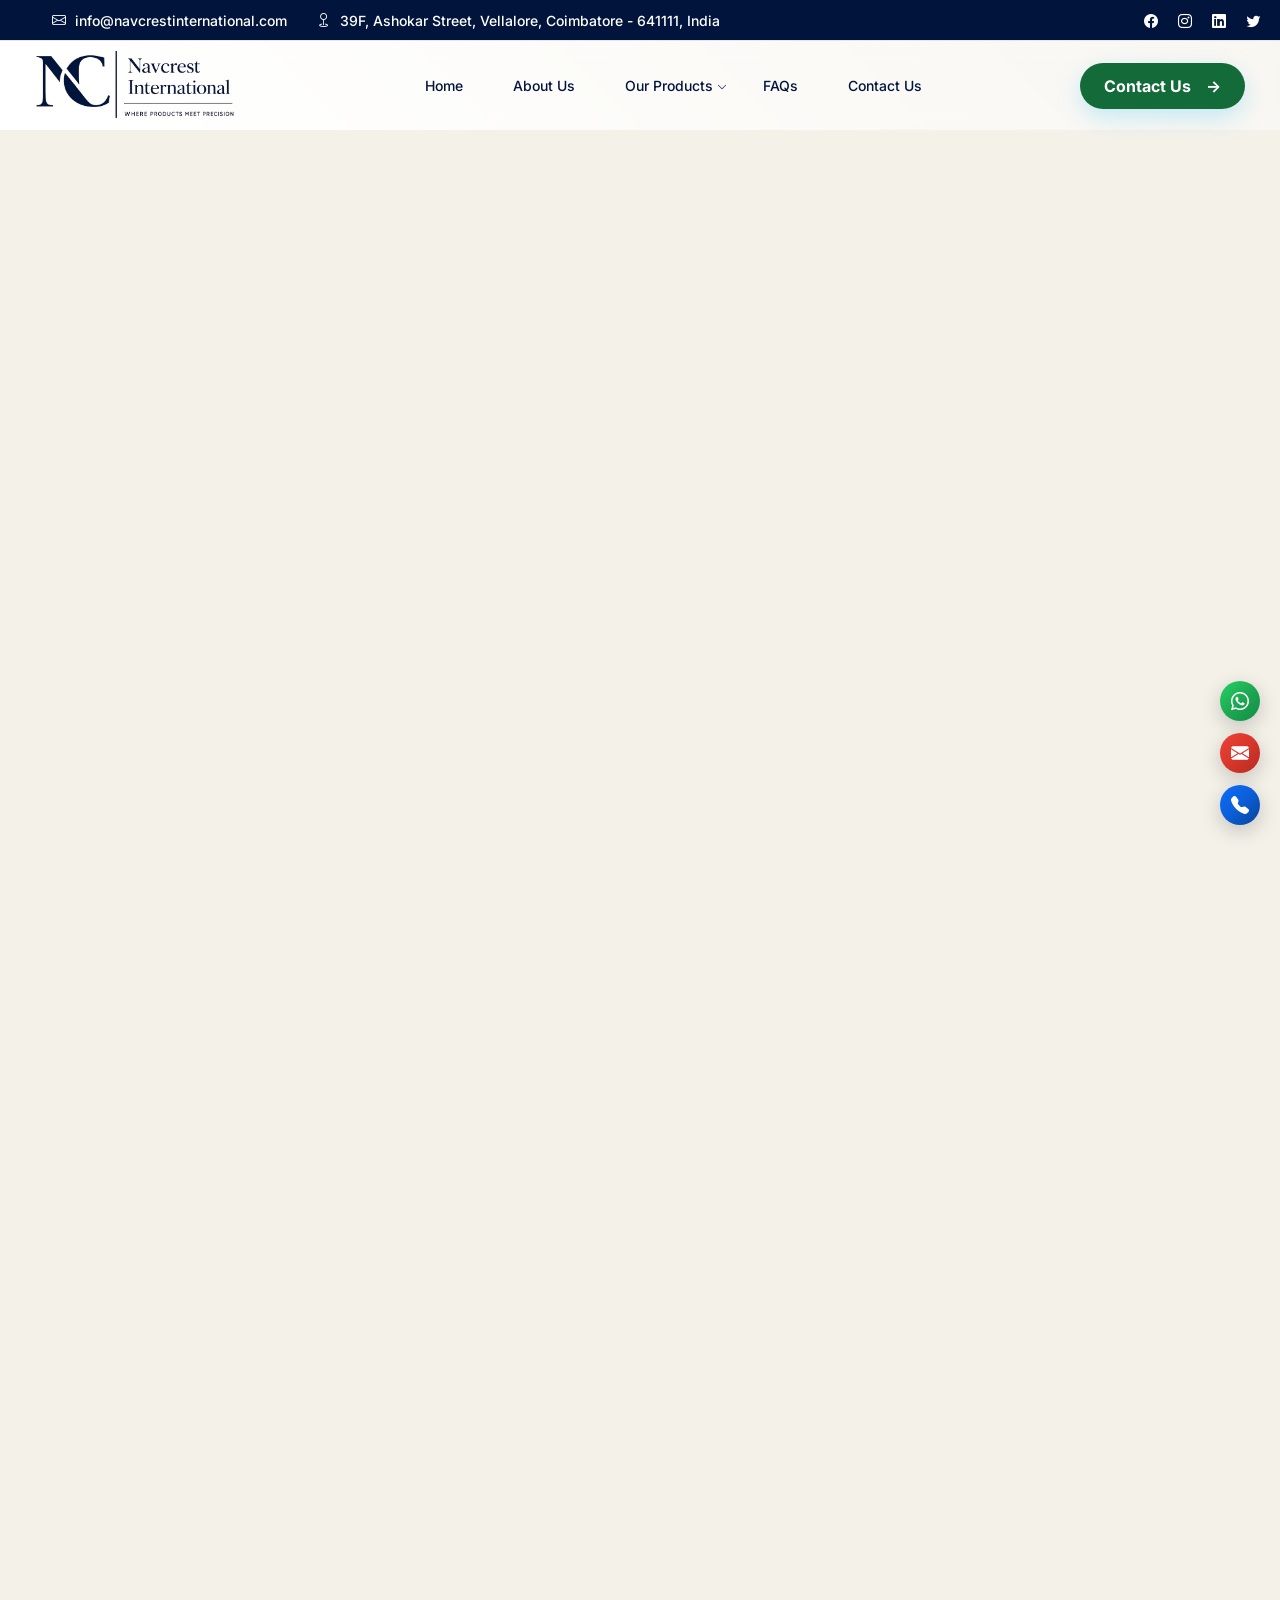
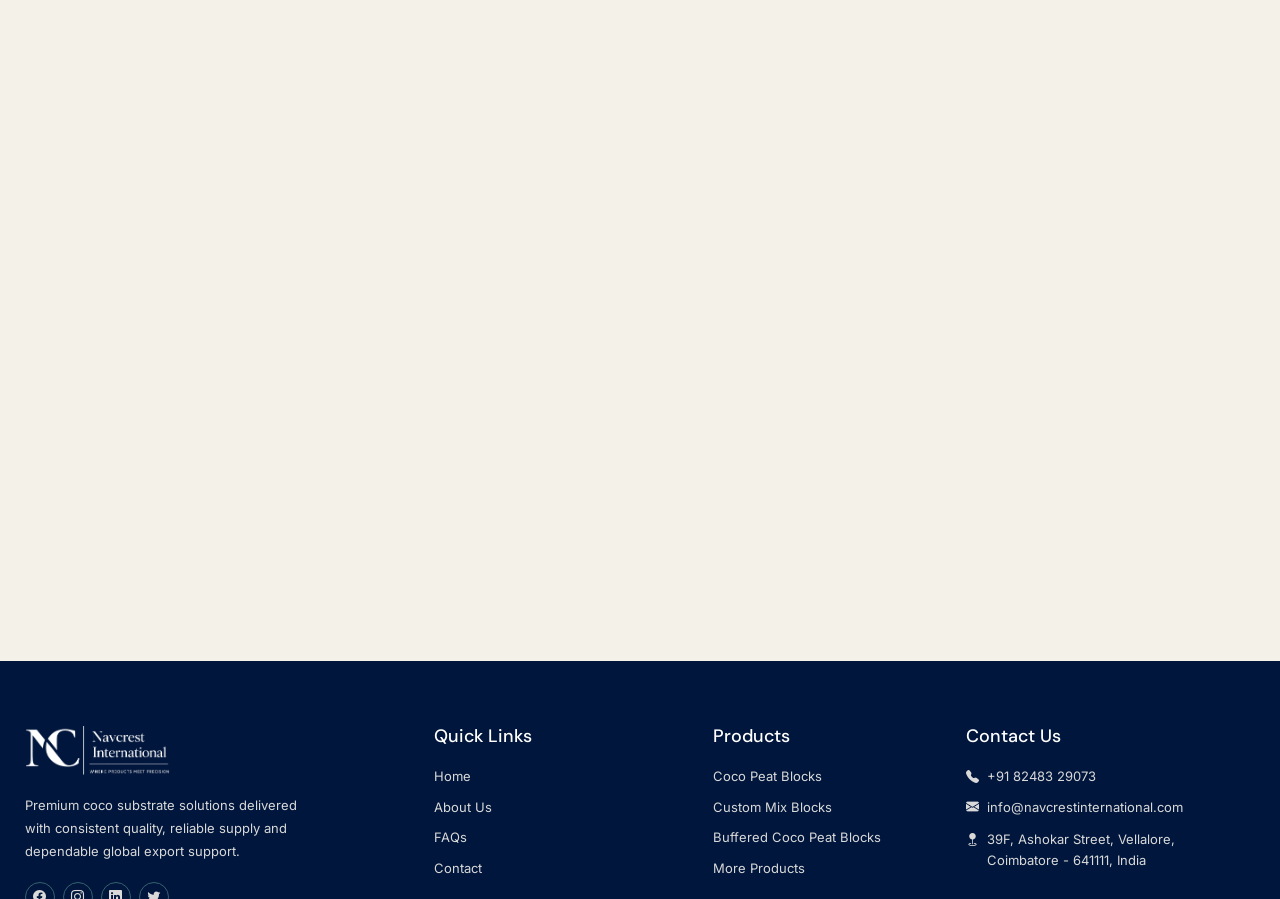
<file: 5kg-coco-peat-blocks.html>
<!DOCTYPE html>
<html lang="en">

<head>
    <meta charset="UTF-8">
    <meta name="viewport" content="width=device-width, initial-scale=1.0">
    <title>5 KG Coco Peat Blocks | Navcrest International</title>
    <meta name="description"
        content="Explore 5 kg coco peat blocks from Navcrest International for horticulture, agriculture, greenhouse cultivation and commercial growing applications, available for bulk export supply.">

    <link rel="preconnect" href="https://fonts.googleapis.com">
    <link rel="preconnect" href="https://fonts.gstatic.com" crossorigin>
    <link
        href="https://fonts.googleapis.com/css2?family=DM+Sans:ital,opsz,wght@0,9..40,100..1000;1,9..40,100..1000&family=Inter:ital,opsz,wght@0,14..32,100..900;1,14..32,100..900&display=swap"
        rel="stylesheet">
    <link rel="stylesheet" href="assets/css/index.css">
    <link rel="stylesheet" href="assets/css/bootstrap.min.css">
    <link rel="stylesheet" href="assets/css/bootstrap-icons.min.css">
    <link rel="stylesheet" href="assets/css/swiper-bundle.min.css">
    <link rel="stylesheet" href="assets/css/aos.css">
    <link rel="shortcut icon" href="assets/images/favicon.ico" type="image/x-icon">
    <link rel="icon" href="assets/images/favicon.ico" type="image/x-icon">
</head>

<body class="about-page">
    <div class="page-wrapper">
        <!-- Main Header-->
        <header class="main-header header-style-one" id="header">
            <!-- Header Top -->
            <div class="header-top">
                <div class="auto-container">
                    <div class="top-left">
                        <ul class="info-list">
                            <li>
                                <i class="bi bi-envelope text-white"></i>
                                <a href="mailto:info@navcrestinternational.com">
                                    info@navcrestinternational.com
                                </a>
                            </li>
                            <li>
                                <i class="bi bi-geo text-white"></i>
                                39F, Ashokar Street, Vellalore, Coimbatore - 641111, India
                            </li>
                        </ul>
                    </div>
                    <div class="top-right">
                        <ul class="top-social-icon">
                            <li>
                                <a href="https://www.facebook.com/profile.php?id=61592332864981" target="_blank"
                                    aria-label="Facebook">
                                    <i class="bi bi-facebook"></i>
                                </a>
                            </li>
                            <li>
                                <a href="https://www.instagram.com/navcrestinternational?igsh=MWN1b3JkdWtheXNtNQ%3D%3D"
                                    target="_blank" aria-label="Instagram">
                                    <i class="bi bi-instagram"></i>
                                </a>
                            </li>
                            <li>
                                <a href="http://www.linkedin.com/in/navcrest-international-b13220421" target="_blank"
                                    aria-label="LinkedIn">
                                    <i class="bi bi-linkedin"></i>
                                </a>
                            </li>
                            <li>
                                <a href="https://x.com/NavcrestIntl" target="_blank" aria-label="Twitter">
                                    <i class="bi bi-twitter"></i>
                                </a>
                            </li>
                        </ul>
                    </div>
                </div>
            </div>
            <!-- Header Top -->

            <!-- Main box -->
            <div class="main-box">
                <div class="auto-container">
                    <div class="logo-box">
                        <div class="logo">
                            <a href="index.html">
                                <img src="assets/images/logo.webp" alt="Navcrest International"
                                    title="Navcrest International">
                            </a>
                        </div>
                    </div>
                    <div class="nav-outer">
                        <nav class="nav main-menu">
                            <ul class="navigation">
                                <li>
                                    <a href="index.html">Home</a>
                                </li>
                                <li>
                                    <a href="about-us.html">About Us</a>
                                </li>
                                <li class="dropdown"><a href="products.html">Our Products</a>
                                    <ul>
                                        <li><a href="5kg-coco-peat-blocks.html">5 KG Coco Peat Blocks</a></li>
                                        <li><a href="5kg-custom-mix-blocks.html">5 KG Custom Mix Blocks</a></li>
                                        <li><a href="5kg-buffered-coco-peat-blocks.html">5 KG Buffered Coco Peat Blocks
                                            </a></li>
                                        <li><a href="coco-chips-5kg-blocks.html">Coco Chips 5 KG Blocks </a></li>
                                        <li><a href="coco-peat-650g-bricks.html">Coco Peat 650G Bricks </a></li>
                                        <li><a href="flat-bed-grow-bags.html">Flat Bed Grow Bags</a></li>

                                    </ul>
                                </li>
                                <!-- <li>
                                    <a href="products.html">Our Products</a>
                                </li> -->
                                <li>
                                    <a href="index.html#faq">FAQs</a>
                                </li>
                                <li>
                                    <a href="contact-us.html">Contact Us</a>
                                </li>
                            </ul>
                        </nav>
                    </div>
                    <div class="outer-box">
                        <div class="info-box">
                            <a href="contact-us.html" class="butt_primary">
                                Contact Us <span>→</span>
                            </a>
                        </div>
                        <div class="mobile-nav-toggler d-block d-lg-none">
                            <i class="bi bi-list"></i>
                        </div>
                    </div>
                </div>
            </div>

            <!-- Mobile Menu -->
            <div class="auto-container">
                <div class="mobile-menu">
                    <div class="menu-backdrop"></div>
                    <nav class="menu-box">
                        <div class="upper-box">
                            <div class="nav-logo">
                                <a href="index.html">
                                    <img src="assets/images/logo.webp" alt="Navcrest International">
                                </a>
                            </div>
                            <div class="close-btn">
                                <i class="bi bi-x"></i>
                            </div>
                        </div>
                        <!-- Navigation generated through Javascript -->
                        <ul class="navigation clearfix d-block d-lg-none ps-0">
                        </ul>
                        <div class="content-box d-none d-lg-block">
                            <h4 class="title">Navcrest International</h4>
                            <p class="text">
                                Global exporter of quality coco substrates,
                                supplying consistent products directly from
                                our manufacturing unit in India.
                            </p>
                        </div>

                        <!-- Contact Details -->
                        <ul class="contact-list-one">
                            <li>
                                <div class="contact-info-box">
                                    <i class="bi bi-telephone"></i>
                                    <div>
                                        <span class="title">Call Now</span>
                                        <a href="tel:+918248329073">
                                            +91 82483 29073
                                        </a>
                                    </div>
                                </div>
                            </li>
                            <li>
                                <div class="contact-info-box">
                                    <span class="bi bi-envelope"></span>
                                    <div>
                                        <span class="title">Send Email</span>
                                        <a href="mailto:info@navcrestinternational.com">
                                            info@navcrestinternational.com
                                        </a>
                                    </div>
                                </div>
                            </li>
                            <li>
                                <div class="contact-info-box">
                                    <span class="bi bi-geo-alt"></span>
                                    <div>
                                        <span class="title">Address</span>
                                        39F, Ashokar Street, Vellalore, Coimbatore - 641111, India
                                    </div>
                                </div>
                            </li>
                        </ul>
                        <!-- Social Links -->
                        <ul class="social-links mb-0">
                            <li>
                                <a href="https://www.facebook.com/profile.php?id=61592332864981" target="_blank">
                                    <i class="bi bi-facebook"></i>
                                </a>
                            </li>
                            <li>
                                <a href="https://www.instagram.com/navcrestinternational?igsh=MWN1b3JkdWtheXNtNQ%3D%3D"
                                    target="_blank">
                                    <i class="bi bi-instagram"></i>
                                </a>
                            </li>
                            <li>
                                <a href="http://www.linkedin.com/in/navcrest-international-b13220421" target="_blank">
                                    <i class="bi bi-linkedin"></i>
                                </a>
                            </li>
                            <li>
                                <a href="https://x.com/NavcrestIntl" target="_blank">
                                    <i class="bi bi-twitter"></i>
                                </a>
                            </li>
                        </ul>
                    </nav>
                </div>
            </div>
            <!-- End Mobile Menu -->
        </header>
        <!--End Main Header -->

        <main>
            <!-- ================= PRODUCT HERO ================= -->
            <section class="nc-product-detail-hero">
                <div class="container">
                    <div class="row align-items-center g-5">
                        <div class="col-lg-6" data-aos="fade-right" data-aos-duration="1200">
                            <div class="nc-breadcrumb">
                                <a href="index.html"><i class="bi bi-house"></i> Home</a>
                                <span class="mx-1">/</span>
                                <a href="products.html">OUR PRODUCTS</a>
                                <span class="mx-1">/</span>
                                5 KG COCO PEAT BLOCKS
                            </div>
                            <span class="nc-section-label">Coco Peat Blocks</span>
                            <h1>5 KG Coco Peat <span>Blocks</span></h1>
                            <p>
                                Compressed coco peat blocks made from carefully processed coconut coir pith,
                                designed for efficient storage, handling, transportation, and versatile growing
                                applications.
                            </p>
                            <div class="d-flex flex-wrap gap-2">
                                <a href="contact-us.html" class="nc-btn nc-btn-primary">
                                    Send an Enquiry <i class="bi bi-arrow-right"></i>
                                </a>
                                <a href="https://wa.me/918248329073?text=Hello%20Navcrest%20International%2C%20I%20would%20like%20to%20enquire%20about%205%20KG%20Coco%20Peat%20Blocks."
                                    target="_blank" rel="noopener noreferrer" class="nc-btn nc-btn-white">
                                    WhatsApp Us <i class="bi bi-whatsapp"></i>
                                </a>
                            </div>
                        </div>
                        <div class="col-lg-6" data-aos="fade-left" data-aos-duration="1200">
                            <div class="nc-product-detail-image">
                                <img src="assets/images/products/cocopeat-bolcks.webp" alt="5 KG Coco Peat Blocks">
                                <div class="nc-product-detail-badge">
                                    <i class="bi bi-box-seam"></i>
                                    <span>5 KG Compressed Block</span>
                                </div>
                            </div>
                        </div>
                    </div>
                </div>
            </section>
            <!-- ================= PRODUCT OVERVIEW ================= -->
            <section class="nc-section pt-0">
                <div class="container">
                    <div class="row align-items-center g-5">
                        <div class="col-lg-6" data-aos="fade-right" data-aos-duration="1000">
                            <span class="nc-section-label">Product Overview</span>
                            <h2 class="nc-section-title">
                                Versatile Coco Peat for <span>Professional Growing</span>
                            </h2>
                            <p class="nc-detail-text">
                                Made from carefully processed coconut coir pith, 5 KG Coco Peat Blocks are compressed
                                for efficient storage, handling, and transportation. Once hydrated, they expand into a
                                versatile growing medium with applications across horticulture and agriculture.
                            </p>
                            <p class="nc-detail-text">
                                Suitable for nurseries, greenhouse cultivation, potting mixes, soil conditioning, and
                                commercial growing. Different EC grades and specifications can be supplied to meet
                                specific buyer requirements.
                            </p>
                            <!-- <p class="nc-detail-text">
                                With practical compression, consistent specifications, and export-ready packaging,
                                these blocks are suitable for both commercial growers and bulk international buyers.
                            </p> -->
                        </div>
                        <div class="col-lg-6" data-aos="fade-left" data-aos-duration="1000">
                            <div class="nc-product-feature-box">
                                <div class="nc-product-feature">
                                    <div class="nc-product-feature-icon">
                                        <i class="bi bi-droplet"></i>
                                    </div>
                                    <div>
                                        <h3>Versatile Growing Medium</h3>
                                        <p>Suitable for a wide range of horticultural and agricultural applications.</p>
                                    </div>
                                </div>
                                <div class="nc-product-feature">
                                    <div class="nc-product-feature-icon">
                                        <i class="bi bi-box-seam"></i>
                                    </div>
                                    <div>
                                        <h3>Efficient Compression</h3>
                                        <p>Compressed format supports convenient storage, handling, and transportation.
                                        </p>
                                    </div>
                                </div>
                                <div class="nc-product-feature">
                                    <div class="nc-product-feature-icon">
                                        <i class="bi bi-sliders"></i>
                                    </div>
                                    <div>
                                        <h3>Different EC Grades</h3>
                                        <p>Available in Low EC and High EC specifications based on application
                                            requirements.</p>
                                    </div>
                                </div>
                                <div class="nc-product-feature">
                                    <div class="nc-product-feature-icon">
                                        <i class="bi bi-globe2"></i>
                                    </div>
                                    <div>
                                        <h3>Export Ready</h3>
                                        <p>Designed for practical bulk handling and international supply requirements.
                                        </p>
                                    </div>
                                </div>
                            </div>
                        </div>
                    </div>
                </div>
            </section>
            <!-- ================= KEY FEATURES ================= -->
            <section class="nc-section pt-0 nc-product-highlights">
                <div class="container">
                    <div class="text-center nc-map-heading" data-aos="fade-up" data-aos-duration="1000">
                        <span class="nc-section-label">Product Highlights</span>
                        <h2 class="nc-section-title">Designed for <span>Efficient Growing</span></h2>
                        <p>
                            A practical compressed growing medium developed to support different cultivation
                            requirements and bulk supply applications.
                        </p>
                    </div>
                    <div class="row g-4">
                        <div class="col-lg-3 col-md-6" data-aos="fade-up" data-aos-duration="800">
                            <div class="nc-product-highlight-card">
                                <i class="bi bi-box"></i>
                                <h3>5 KG Format</h3>
                                <p>Convenient compressed block format for efficient storage and transportation.</p>
                            </div>
                        </div>
                        <div class="col-lg-3 col-md-6" data-aos="fade-up" data-aos-duration="800" data-aos-delay="100">
                            <div class="nc-product-highlight-card">
                                <i class="bi bi-moisture"></i>
                                <h3>High Expansion</h3>
                                <p>Expands into a loose growing medium after hydration for practical cultivation use.
                                </p>
                            </div>
                        </div>
                        <div class="col-lg-3 col-md-6" data-aos="fade-up" data-aos-duration="800" data-aos-delay="200">
                            <div class="nc-product-highlight-card">
                                <i class="bi bi-sliders"></i>
                                <h3>Grade Options</h3>
                                <p>Low EC and High EC grades available to meet different application requirements.</p>
                            </div>
                        </div>
                        <div class="col-lg-3 col-md-6" data-aos="fade-up" data-aos-duration="800" data-aos-delay="300">
                            <div class="nc-product-highlight-card">
                                <i class="bi bi-truck"></i>
                                <h3>Bulk Supply</h3>
                                <p>Suitable for commercial orders and international buyers requiring consistent supply.
                                </p>
                            </div>
                        </div>
                    </div>
                </div>
            </section>
            <!-- ================= SPECIFICATIONS ================= -->
            <section class="nc-section pt-0 nc-product-specifications">
                <div class="container">
                    <div class="row g-5 align-items-start">
                        <div class="col-lg-5" data-aos="fade-right" data-aos-duration="1000">
                            <div>
                                <span class="nc-section-label">Technical Specifications</span>
                                <h2 class="nc-section-title">
                                    Product <span>Specifications</span>
                                </h2>
                                <p class="nc-detail-text">
                                    Our 5 KG Coco Peat Blocks are available in different grades and specifications.
                                    The following specifications represent the standard product range.
                                </p>
                                <div class="nc-spec-note">
                                    <i class="bi bi-info-circle"></i>
                                    <p>
                                        Specifications can be discussed and supplied according to the intended
                                        application and buyer requirements.
                                    </p>
                                </div>
                            </div>
                        </div>
                        <div class="col-lg-7" data-aos="fade-left" data-aos-duration="1000">
                            <div class="nc-spec-table-wrapper">
                                <table class="nc-spec-table">
                                    <tbody>
                                        <tr>
                                            <th>Properties</th>
                                            <th>Value</th>
                                        </tr>
                                        <tr>
                                            <th>Types</th>
                                            <td>Low EC, High EC</td>
                                        </tr>
                                        <tr>
                                            <th>EC</th>
                                            <td>Low EC: Below 0.5 mS/cm<br>High EC: Above 0.5 mS/cm</td>
                                        </tr>
                                        <tr>
                                            <th>pH</th>
                                            <td>5.8 - 6.8</td>
                                        </tr>
                                        <tr>
                                            <th>Moisture %</th>
                                            <td>Below 18%</td>
                                        </tr>
                                        <tr>
                                            <th>Expansion Volume</th>
                                            <td>15 to 20 L/Kg</td>
                                        </tr>
                                        <tr>
                                            <th>Sand%</th>
                                            <td>Below 3%</td>
                                        </tr>
                                        <tr>
                                            <th>Fibre%</th>
                                            <td>Below 3%</td>
                                        </tr>
                                        <tr>
                                            <th>Block Weight</th>
                                            <td>5KG ± 0.5 kg</td>
                                        </tr>
                                        <tr>
                                            <th>Size</th>
                                            <td>30 cm x 30 cm x (10-12) cm</td>
                                        </tr>
                                        <tr>
                                            <th>Compression</th>
                                            <td>5:1</td>
                                        </tr>
                                    </tbody>
                                </table>
                            </div>
                        </div>
                    </div>
                </div>
            </section>
            <!-- ================= APPLICATIONS ================= -->
            <section class="nc-section py-0 nc-product-applications">
                <div class="container">
                    <div class="text-center nc-map-heading" data-aos="fade-up" data-aos-duration="1000">
                        <span class="nc-section-label">Applications</span>
                        <h2 class="nc-section-title">Suitable for Various <span>Growing Applications</span></h2>
                        <p>
                            5 KG Coco Peat Blocks can be used across different horticultural and agricultural
                            growing environments.
                        </p>
                    </div>
                    <div class="row g-4">
                        <div class="col-lg-3 col-md-6" data-aos="fade-up" data-aos-duration="800">
                            <div class="nc-application-card">
                                <div class="nc-application-icon">
                                    <i class="bi bi-flower1"></i>
                                </div>
                                <h3>Nurseries</h3>
                                <p>Suitable as a growing medium for nursery and plant propagation applications.</p>
                            </div>
                        </div>
                        <div class="col-lg-3 col-md-6" data-aos="fade-up" data-aos-duration="800" data-aos-delay="100">
                            <div class="nc-application-card">
                                <div class="nc-application-icon">
                                    <i class="bi bi-house"></i>
                                </div>
                                <h3>Greenhouse Cultivation</h3>
                                <p>Suitable for controlled greenhouse growing and commercial cultivation.</p>
                            </div>
                        </div>
                        <div class="col-lg-3 col-md-6" data-aos="fade-up" data-aos-duration="800" data-aos-delay="200">
                            <div class="nc-application-card">
                                <div class="nc-application-icon">
                                    <i class="bi bi-box"></i>
                                </div>
                                <h3>Potting Mixes</h3>
                                <p>Can be incorporated into potting mixes for different plants and growing systems.</p>
                            </div>
                        </div>
                        <div class="col-lg-3 col-md-6" data-aos="fade-up" data-aos-duration="800" data-aos-delay="300">
                            <div class="nc-application-card">
                                <div class="nc-application-icon">
                                    <i class="bi bi-tree"></i>
                                </div>
                                <h3>Soil Conditioning</h3>
                                <p>Useful in growing applications where coco-based media is required for soil
                                    improvement.</p>
                            </div>
                        </div>
                    </div>
                </div>
            </section>
            <!-- ================= SUPPLY ================= -->
            <section class="nc-section nc-product-supply">
                <div class="container">
                    <div class="row align-items-center g-5">
                        <div class="col-lg-6" data-aos="fade-right" data-aos-duration="1000">
                            <div class="nc-product-supply-image">
                                <img src="assets/images/faq-image.webp"
                                    alt="Navcrest International 5 KG Coco Peat Blocks">
                            </div>
                        </div>
                        <div class="col-lg-6" data-aos="fade-left" data-aos-duration="1000">
                            <span class="nc-section-label">Bulk & Export Supply</span>
                            <h2 class="nc-section-title">
                                Consistent Product for <span>Global Buyers</span>
                            </h2>
                            <p class="nc-detail-text">
                                Navcrest International supplies 5 KG Coco Peat Blocks for buyers looking for
                                dependable coco-based growing media and export-ready supply from India.
                            </p>
                            <div class="nc-supply-list">
                                <div>
                                    <i class="bi bi-check-circle-fill"></i>
                                    <span>Low EC and High EC grades</span>
                                </div>
                                <div>
                                    <i class="bi bi-check-circle-fill"></i>
                                    <span>Consistent product specifications</span>
                                </div>
                                <div>
                                    <i class="bi bi-check-circle-fill"></i>
                                    <span>Practical compressed packaging</span>
                                </div>
                                <div>
                                    <i class="bi bi-check-circle-fill"></i>
                                    <span>Bulk order requirements</span>
                                </div>
                                <div>
                                    <i class="bi bi-check-circle-fill"></i>
                                    <span>Export supply support</span>
                                </div>
                            </div>
                        </div>
                    </div>
                </div>
            </section>
            <!-- ================= CTA ================= -->
            <section class="nc-cta">
                <div class="container">
                    <div class="row align-items-center">
                        <div class="col-lg-7" data-aos="fade-right" data-aos-duration="1200">
                            <h2>
                                Looking for 5 KG Coco Peat<br>
                                Blocks for Your Business?
                            </h2>
                            <p>
                                Contact Navcrest International for product specifications, bulk requirements,
                                pricing details and export supply enquiries.
                            </p>
                            <div class="d-flex flex-wrap gap-2">
                                <a href="contact-us.html" class="nc-btn nc-btn-primary">
                                    Send an Enquiry <i class="bi bi-arrow-right"></i>
                                </a>
                                <a href="https://wa.me/918248329073?text=Hello%20Navcrest%20International%2C%20I%20would%20like%20to%20enquire%20about%205%20KG%20Coco%20Peat%20Blocks."
                                    target="_blank" rel="noopener noreferrer" class="nc-btn nc-btn-white">
                                    WhatsApp Us <i class="bi bi-whatsapp"></i>
                                </a>
                            </div>
                        </div>
                        <div class="col-lg-5" data-aos="fade-left" data-aos-duration="1200">
                            <div class="nc-cta-points">
                                <div class="nc-cta-point">
                                    <i class="bi bi-box-seam"></i>
                                    <span>5 KG Compressed Blocks</span>
                                </div>
                                <div class="nc-cta-point">
                                    <i class="bi bi-sliders"></i>
                                    <span>Different EC Grades</span>
                                </div>
                                <div class="nc-cta-point">
                                    <i class="bi bi-globe2"></i>
                                    <span>Global Export Supply</span>
                                </div>
                            </div>
                        </div>
                    </div>
                </div>
            </section>
        </main>


        <!-- ================= FOOTER ================= -->
        <footer class="footer">
            <div class="container ">
                <div class="row mb-3">
                    <div class="col-lg-3 my-3 my-lg-0">
                        <div class="footer-brand">
                            <img src="assets/images/logo.webp" alt="Navcrest International">
                            <p>
                                Premium coco substrate solutions delivered with consistent quality, reliable supply and
                                dependable global export support.
                            </p>
                            <div class="socials">
                                <a href="https://www.facebook.com/profile.php?id=61592332864981" target="_blank"
                                    aria-label="Facebook"><i class="bi bi-facebook"></i></a>
                                <a href="https://www.instagram.com/navcrestinternational?igsh=MWN1b3JkdWtheXNtNQ%3D%3D"
                                    target="_blank" aria-label="Instagram"><i class="bi bi-instagram"></i></a>
                                <a href="http://www.linkedin.com/in/navcrest-international-b13220421" target="_blank"
                                    aria-label="LinkedIn"><i class="bi bi-linkedin"></i></a>
                                <a href="https://x.com/NavcrestIntl" target="_blank" aria-label="Twitter"><i
                                        class="bi bi-twitter"></i></a>
                            </div>
                        </div>
                    </div>
                    <div class="col-lg-3 col-6 my-3 my-lg-0 d-flex justify-content-lg-center">
                        <div class="footer-links">
                            <h4>Quick Links</h4>
                            <a href="index.html">Home</a>
                            <a href="about-us.html">About Us</a>
                            <a href="index.html#faq">FAQs</a>
                            <a href="contact-us.html">Contact</a>
                        </div>
                    </div>
                    <div class="col-lg-3 col-6 my-3 my-lg-0 d-flex justify-content-lg-center">
                        <div class="footer-links">
                            <h4>Products</h4>
                            <a href="5kg-coco-peat-blocks.html">Coco Peat Blocks</a>
                            <a href="5kg-custom-mix-blocks.html">Custom Mix Blocks</a>
                            <a href="5kg-buffered-coco-peat-blocks.html">Buffered Coco Peat Blocks</a>
                            <a href="products.html">More Products</a>
                        </div>
                    </div>
                    <div class="col-lg-3 my-3 my-lg-0">
                        <div class="footer-contact">
                            <h4>Contact Us</h4>
                            <a class="d-flex" href="tel:+918248329073"><i class="bi bi-telephone-fill pe-2"></i> +91
                                82483 29073</a>
                            <a class="d-flex" href="mailto:info@navcrestinternational.com"><i
                                    class="bi bi-envelope-fill pe-2"></i>
                                info@navcrestinternational.com</a>
                            <p class="d-flex"><i class="bi bi-geo-fill pe-2"></i>
                                39F, Ashokar Street, Vellalore, <br />
                                Coimbatore - 641111, India
                            </p>
                        </div>
                    </div>
                </div>
            </div>
            <div class="container copyright">
                 <p>© <span id="year"></span> All Rights Reserved by <a href="https://navcrestinternational.com/"
                        target="_blank">Navcrest International</a>
                    | Developed by
                    <a href="https://www.iqtechway.com/" target="_blank">Iqtechway</a>
                </p>
            </div>
        </footer>
    </div>
    <!-- WhatsApp Button -->
    <!-- Floating Contact Buttons -->
    <div class="floating-contact-buttons">

        <!-- WhatsApp -->
        <a href="https://wa.me/918248329073?text=Hello%20Navcrest%20International%2C%20I%20would%20like%20to%20enquire%20about%20your%20coco%20peat%20products."
            class="contact-float whatsapp-float" target="_blank" rel="noopener noreferrer"
            aria-label="Chat with Navcrest International on WhatsApp" title="WhatsApp">
            <i class="bi bi-whatsapp"></i>
        </a>

        <!-- Email -->
        <a href="mailto:info@navcrestinternational.com" class="contact-float email-float"
            aria-label="Email Navcrest International" title="Email">
            <i class="bi bi-envelope-fill"></i>
        </a>

        <!-- Call -->
        <a href="tel:+918248329073" class="contact-float call-float" aria-label="Call Navcrest International"
            title="Call">
            <i class="bi bi-telephone-fill"></i>
        </a>

    </div>
    <button class="back-top" id="backTop">↑</button>
    <script src="assets/js/jquery-3.7.1.min.js"></script>
    <script src="assets/js/swiper-bundle.min.js"></script>
    <script src="assets/js/aos.js"></script>
    <script src="assets/js/main.js"></script>

    <script>
        document.addEventListener("DOMContentLoaded", function () { document.querySelectorAll(".nc-faq-question").forEach(function (question) { question.addEventListener("click", function () { const currentItem = this.closest(".nc-faq-item"); document.querySelectorAll(".nc-faq-item").forEach(function (item) { if (item !== currentItem) item.classList.remove("active") }); currentItem.classList.toggle("active") }) }) });
    </script>
    <script>
        const backTop = document.getElementById("backTop");

        window.addEventListener("scroll", function () {
            if (window.scrollY > 100) {
                backTop.classList.add("show");
            } else {
                backTop.classList.remove("show");
            }
        });

        backTop.addEventListener("click", function () {
            window.scrollTo({
                top: 0,
                behavior: "smooth"
            });
        });
    </script>
    <script>
        const mainBox = document.querySelector(".main-box");

        window.addEventListener("scroll", () => {
            if (window.scrollY >= 100) {
                mainBox.classList.add("scrolled");
            } else {
                mainBox.classList.remove("scrolled");
            }
        });
    </script>
    <script>
        function headerStyle() {
            if ($(".main-header").length) {
                var windowpos = $(window).scrollTop();
                var siteHeader = $(".header-style-one");
                var scrollLink = $(".scroll-to-top");
                var sticky_header = $(".main-header .sticky-header");
                if (windowpos > 100) {
                    sticky_header.addClass("fixed-header animated slideInDown");
                    scrollLink.fadeIn(300);
                } else {
                    sticky_header.removeClass("fixed-header animated slideInDown");
                    scrollLink.fadeOut(300);
                }
                if (windowpos > 1) {
                    siteHeader.addClass("fixed-header");
                } else {
                    siteHeader.removeClass("fixed-header");
                }
            }
        }
        headerStyle();

        //Submenu Dropdown Toggle
        if ($(".main-header li.dropdown ul").length) {
            $(".main-header .navigation li.dropdown").append(
                '<div class="dropdown-btn"><i class="bi bi-chevron-down"></i></div>'
            );
            //Megamenu Toggle
        }

        //Hidder bar
        if ($(".hidden-bar").length) {
            //Menu Toggle Btn
            $(".toggle-hidden-bar").on("click", function () {
                $("body").addClass("active-hidden-bar");
            });

            //Menu Toggle Btn
            $(".hidden-bar-back-drop, .hidden-bar .close-btn").on(
                "click",
                function () {
                    $("body").removeClass("active-hidden-bar");
                }
            );
        }

        //Mobile Nav Hide Show
        if ($(".mobile-menu").length) {
            var mobileMenuContent = $(".main-header .main-menu .navigation").html();

            $(".mobile-menu .navigation").append(mobileMenuContent);
            $(".sticky-header .navigation").append(mobileMenuContent);
            $(".mobile-menu .close-btn").on("click", function () {
                $("body").removeClass("mobile-menu-visible");
            });

            //Dropdown Button
            $(".mobile-menu li.dropdown .dropdown-btn").on("click", function () {
                $(this).prev("ul").slideToggle(500);
                $(this).toggleClass("active");
                $(this).prev(".mega-menu").slideToggle(500);
            });

            //Menu Toggle Btn
            $(".mobile-nav-toggler").on("click", function () {
                $("body").addClass("mobile-menu-visible");
            });

            //Menu Toggle Btn
            $(".mobile-menu .menu-backdrop, .mobile-menu .close-btn").on(
                "click",
                function () {
                    $("body").removeClass("mobile-menu-visible");
                }
            );
        }

        //Header Search
        if ($(".search-btn").length) {
            $(".search-btn").on("click", function () {
                $(".main-header").addClass("moblie-search-active");
            });
            $(".close-search, .search-back-drop").on("click", function () {
                $(".main-header").removeClass("moblie-search-active");
            });
        }
    </script>

</body>

</html>
</file>
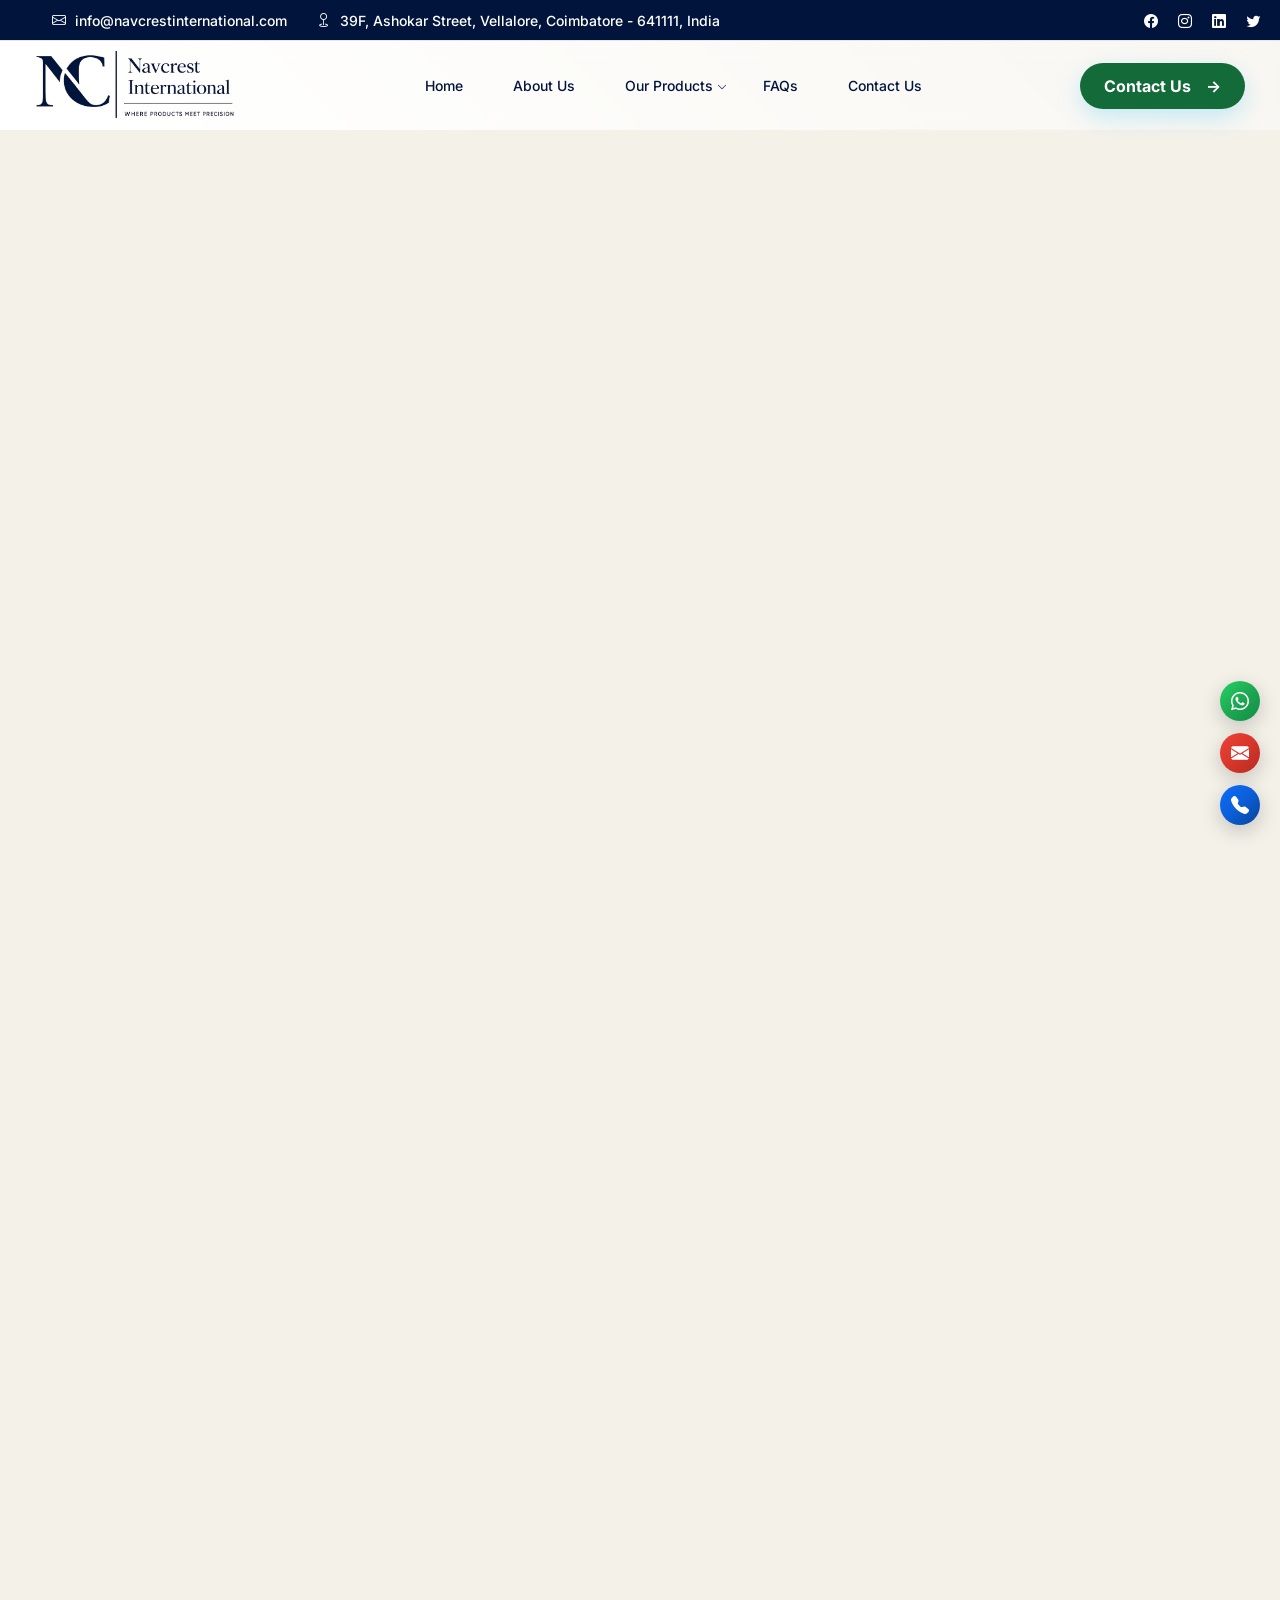
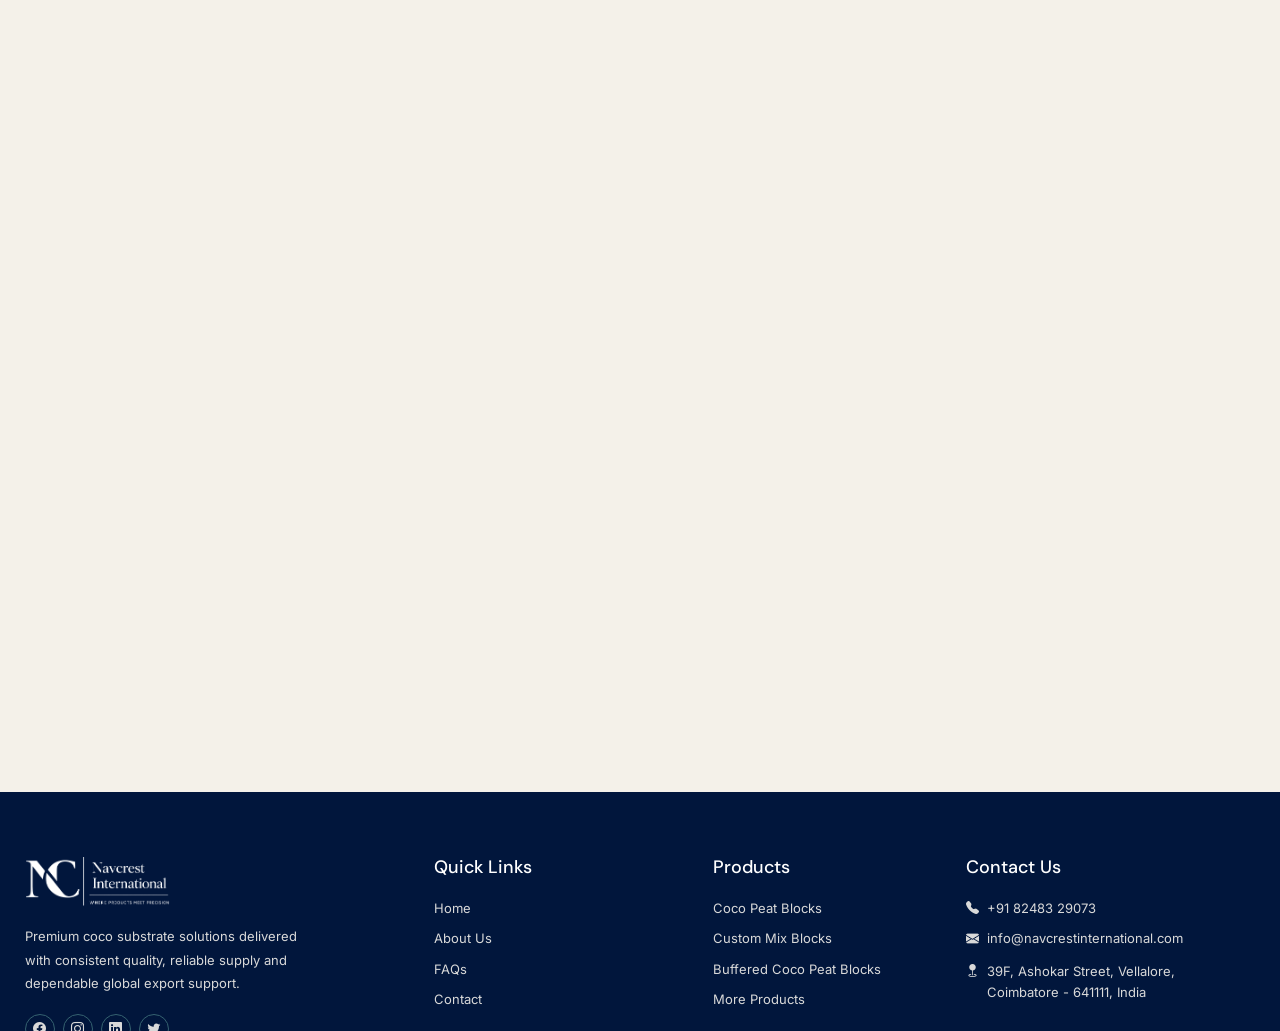
<file: 5kg-custom-mix-blocks.html>
<!DOCTYPE html>
<html lang="en">

<head>
    <meta charset="UTF-8">
    <meta name="viewport" content="width=device-width, initial-scale=1.0">
    <title>5 KG Custom Mix Coco Peat Blocks | Navcrest International</title>
    <meta name="description"
        content="Discover 5 kg custom mix coco peat blocks from Navcrest International, available in specified blends for horticulture, greenhouse cultivation and professional growing applications.">

    <link rel="preconnect" href="https://fonts.googleapis.com">
    <link rel="preconnect" href="https://fonts.gstatic.com" crossorigin>
    <link
        href="https://fonts.googleapis.com/css2?family=DM+Sans:ital,opsz,wght@0,9..40,100..1000;1,9..40,100..1000&family=Inter:ital,opsz,wght@0,14..32,100..900;1,14..32,100..900&display=swap"
        rel="stylesheet">
    <link rel="stylesheet" href="assets/css/index.css">
    <link rel="stylesheet" href="assets/css/bootstrap.min.css">
    <link rel="stylesheet" href="assets/css/bootstrap-icons.min.css">
    <link rel="stylesheet" href="assets/css/swiper-bundle.min.css">
    <link rel="stylesheet" href="assets/css/aos.css">
    <link rel="shortcut icon" href="assets/images/favicon.ico" type="image/x-icon">
    <link rel="icon" href="assets/images/favicon.ico" type="image/x-icon">
</head>

<body class="about-page">
    <div class="page-wrapper">
        <!-- Main Header-->
        <header class="main-header header-style-one" id="header">
            <!-- Header Top -->
            <div class="header-top">
                <div class="auto-container">
                    <div class="top-left">
                        <ul class="info-list">
                            <li>
                                <i class="bi bi-envelope text-white"></i>
                                <a href="mailto:info@navcrestinternational.com">
                                    info@navcrestinternational.com
                                </a>
                            </li>
                            <li>
                                <i class="bi bi-geo text-white"></i>
                                39F, Ashokar Street, Vellalore, Coimbatore - 641111, India
                            </li>
                        </ul>
                    </div>
                    <div class="top-right">
                        <ul class="top-social-icon">
                            <li>
                                <a href="https://www.facebook.com/profile.php?id=61592332864981" target="_blank"
                                    aria-label="Facebook">
                                    <i class="bi bi-facebook"></i>
                                </a>
                            </li>
                            <li>
                                <a href="https://www.instagram.com/navcrestinternational?igsh=MWN1b3JkdWtheXNtNQ%3D%3D"
                                    target="_blank" aria-label="Instagram">
                                    <i class="bi bi-instagram"></i>
                                </a>
                            </li>
                            <li>
                                <a href="http://www.linkedin.com/in/navcrest-international-b13220421" target="_blank"
                                    aria-label="LinkedIn">
                                    <i class="bi bi-linkedin"></i>
                                </a>
                            </li>
                            <li>
                                <a href="https://x.com/NavcrestIntl" target="_blank" aria-label="Twitter">
                                    <i class="bi bi-twitter"></i>
                                </a>
                            </li>
                        </ul>
                    </div>
                </div>
            </div>
            <!-- Header Top -->

            <!-- Main box -->
            <div class="main-box">
                <div class="auto-container">
                    <div class="logo-box">
                        <div class="logo">
                            <a href="index.html">
                                <img src="assets/images/logo.webp" alt="Navcrest International"
                                    title="Navcrest International">
                            </a>
                        </div>
                    </div>
                    <div class="nav-outer">
                        <nav class="nav main-menu">
                            <ul class="navigation">
                                <li>
                                    <a href="index.html">Home</a>
                                </li>
                                <li>
                                    <a href="about-us.html">About Us</a>
                                </li>
                                <li class="dropdown"><a href="products.html">Our Products</a>
                                    <ul>
                                        <li><a href="5kg-coco-peat-blocks.html">5 KG Coco Peat Blocks</a></li>
                                        <li><a href="5kg-custom-mix-blocks.html">5 KG Custom Mix Blocks</a></li>
                                        <li><a href="5kg-buffered-coco-peat-blocks.html">5 KG Buffered Coco Peat Blocks
                                            </a></li>
                                        <li><a href="coco-chips-5kg-blocks.html">Coco Chips 5 KG Blocks </a></li>
                                        <li><a href="coco-peat-650g-bricks.html">Coco Peat 650G Bricks </a></li>
                                        <li><a href="flat-bed-grow-bags.html">Flat Bed Grow Bags</a></li>

                                    </ul>
                                </li>
                                <!-- <li>
                                    <a href="products.html">Our Products</a>
                                </li> -->
                                <li>
                                    <a href="index.html#faq">FAQs</a>
                                </li>
                                <li>
                                    <a href="contact-us.html">Contact Us</a>
                                </li>
                            </ul>
                        </nav>
                    </div>
                    <div class="outer-box">
                        <div class="info-box">
                            <a href="contact-us.html" class="butt_primary">
                                Contact Us <span>→</span>
                            </a>
                        </div>
                        <div class="mobile-nav-toggler d-block d-lg-none">
                            <i class="bi bi-list"></i>
                        </div>
                    </div>
                </div>
            </div>

            <!-- Mobile Menu -->
            <div class="auto-container">
                <div class="mobile-menu">
                    <div class="menu-backdrop"></div>
                    <nav class="menu-box">
                        <div class="upper-box">
                            <div class="nav-logo">
                                <a href="index.html">
                                    <img src="assets/images/logo.webp" alt="Navcrest International">
                                </a>
                            </div>
                            <div class="close-btn">
                                <i class="bi bi-x"></i>
                            </div>
                        </div>
                        <!-- Navigation generated through Javascript -->
                        <ul class="navigation clearfix d-block d-lg-none ps-0">
                        </ul>
                        <div class="content-box d-none d-lg-block">
                            <h4 class="title">Navcrest International</h4>
                            <p class="text">
                                Global exporter of quality coco substrates,
                                supplying consistent products directly from
                                our manufacturing unit in India.
                            </p>
                        </div>

                        <!-- Contact Details -->
                        <ul class="contact-list-one">
                            <li>
                                <div class="contact-info-box">
                                    <i class="bi bi-telephone"></i>
                                    <div>
                                        <span class="title">Call Now</span>
                                        <a href="tel:+918248329073">
                                            +91 82483 29073
                                        </a>
                                    </div>
                                </div>
                            </li>
                            <li>
                                <div class="contact-info-box">
                                    <span class="bi bi-envelope"></span>
                                    <div>
                                        <span class="title">Send Email</span>
                                        <a href="mailto:info@navcrestinternational.com">
                                            info@navcrestinternational.com
                                        </a>
                                    </div>
                                </div>
                            </li>
                            <li>
                                <div class="contact-info-box">
                                    <span class="bi bi-geo-alt"></span>
                                    <div>
                                        <span class="title">Address</span>
                                        39F, Ashokar Street, Vellalore, Coimbatore - 641111, India
                                    </div>
                                </div>
                            </li>
                        </ul>
                        <!-- Social Links -->
                        <ul class="social-links mb-0">
                            <li>
                                <a href="https://www.facebook.com/profile.php?id=61592332864981" target="_blank">
                                    <i class="bi bi-facebook"></i>
                                </a>
                            </li>
                            <li>
                                <a href="https://www.instagram.com/navcrestinternational?igsh=MWN1b3JkdWtheXNtNQ%3D%3D"
                                    target="_blank">
                                    <i class="bi bi-instagram"></i>
                                </a>
                            </li>
                            <li>
                                <a href="http://www.linkedin.com/in/navcrest-international-b13220421" target="_blank">
                                    <i class="bi bi-linkedin"></i>
                                </a>
                            </li>
                            <li>
                                <a href="https://x.com/NavcrestIntl" target="_blank">
                                    <i class="bi bi-twitter"></i>
                                </a>
                            </li>
                        </ul>
                    </nav>
                </div>
            </div>
            <!-- End Mobile Menu -->
        </header>
        <!--End Main Header -->

        <main>
            <!-- ================= PRODUCT HERO ================= -->
            <section class="nc-product-detail-hero">
                <div class="container">
                    <div class="row align-items-center g-5">
                        <div class="col-lg-6" data-aos="fade-right" data-aos-duration="1200">
                            <div class="nc-breadcrumb">
                                <a href="index.html"><i class="bi bi-house"></i> Home</a>
                                <span class="mx-1">/</span>
                                <a href="products.html">OUR PRODUCTS</a>
                                <span class="mx-1">/</span>
                                5 KG Custom Mix Blocks
                            </div>
                            <span class="nc-section-label">Custom Mix Coco Peat Blocks</span>
                            <h1>5 KG Custom Mix <span>Blocks</span></h1>
                            <p>
                                Custom mix coco peat blocks available in 70:30 and 50:50 compositions,
                                designed to provide a balanced combination of water retention, aeration,
                                and drainage for different growing applications.
                            </p>
                            <div class="d-flex flex-wrap gap-2">
                                <a href="contact-us.html" class="nc-btn nc-btn-primary">
                                    Send an Enquiry <i class="bi bi-arrow-right"></i>
                                </a>
                                <a href="https://wa.me/918248329073?text=Hello%20Navcrest%20International%2C%20I%20would%20like%20to%20enquire%20about%205%20KG%20Custom%20Mix%20Blocks."
                                    target="_blank" rel="noopener noreferrer" class="nc-btn nc-btn-white">
                                    WhatsApp Us <i class="bi bi-whatsapp"></i>
                                </a>
                            </div>
                        </div>
                        <div class="col-lg-6" data-aos="fade-left" data-aos-duration="1200">
                            <div class="nc-product-detail-image">
                                <img src="assets/images/products/custom-mix-blocks.webp"
                                    alt="5 KG Custom Mix Coco Peat Blocks">
                                <div class="nc-product-detail-badge">
                                    <i class="bi bi-box-seam"></i>
                                    <span>5 KG Custom Mix Block</span>
                                </div>
                            </div>
                        </div>
                    </div>
                </div>
            </section>
            <!-- ================= PRODUCT OVERVIEW ================= -->
            <section class="nc-section pt-0">
                <div class="container">
                    <div class="row align-items-center g-5">
                        <div class="col-lg-6" data-aos="fade-right" data-aos-duration="1000">
                            <span class="nc-section-label">Product Overview</span>
                            <h2 class="nc-section-title">
                                Custom Blends for <span>Balanced Growing</span>
                            </h2>
                            <p class="nc-detail-text">
                                Designed for applications requiring specific physical characteristics,
                                5 KG Custom Mix Blocks are available in 70:30 and 50:50 compositions.
                                The selected blend helps provide the desired balance of water retention,
                                aeration, and drainage.
                            </p>
                            <p class="nc-detail-text">
                                These blocks are suitable for greenhouse cultivation, nurseries, potting
                                mixes, and other growing applications. Mix ratios and technical
                                specifications can be customized according to the intended use.
                            </p>
                        </div>
                        <div class="col-lg-6" data-aos="fade-left" data-aos-duration="1000">
                            <div class="nc-product-feature-box">
                                <div class="nc-product-feature">
                                    <div class="nc-product-feature-icon">
                                        <i class="bi bi-sliders"></i>
                                    </div>
                                    <div>
                                        <h3>Custom Mix Ratios</h3>
                                        <p>Available in 70:30 and 50:50 coco peat and coco chips compositions.</p>
                                    </div>
                                </div>
                                <div class="nc-product-feature">
                                    <div class="nc-product-feature-icon">
                                        <i class="bi bi-droplet"></i>
                                    </div>
                                    <div>
                                        <h3>Balanced Growing Medium</h3>
                                        <p>Designed to provide a suitable balance of water retention, aeration, and
                                            drainage.</p>
                                    </div>
                                </div>
                                <div class="nc-product-feature">
                                    <div class="nc-product-feature-icon">
                                        <i class="bi bi-box-seam"></i>
                                    </div>
                                    <div>
                                        <h3>Efficient Compression</h3>
                                        <p>Compressed block format supports convenient storage, handling, and
                                            transportation.</p>
                                    </div>
                                </div>
                                <div class="nc-product-feature">
                                    <div class="nc-product-feature-icon">
                                        <i class="bi bi-globe2"></i>
                                    </div>
                                    <div>
                                        <h3>Export Ready</h3>
                                        <p>Suitable for bulk orders and international supply requirements.</p>
                                    </div>
                                </div>
                            </div>
                        </div>
                    </div>
                </div>
            </section>
            <!-- ================= KEY FEATURES ================= -->
            <section class="nc-section pt-0 nc-product-highlights">
                <div class="container">
                    <div class="text-center nc-map-heading" data-aos="fade-up" data-aos-duration="1000">
                        <span class="nc-section-label">Product Highlights</span>
                        <h2 class="nc-section-title">Flexible Blends for <span>Different Applications</span></h2>
                        <p>
                            Custom mix blocks are developed to support growing requirements where specific
                            combinations of coco peat and coco chips are preferred.
                        </p>
                    </div>
                    <div class="row g-4">
                        <div class="col-lg-3 col-md-6" data-aos="fade-up" data-aos-duration="800">
                            <div class="nc-product-highlight-card">
                                <i class="bi bi-box"></i>
                                <h3>5 KG Format</h3>
                                <p>Convenient compressed block format for efficient storage and transportation.</p>
                            </div>
                        </div>
                        <div class="col-lg-3 col-md-6" data-aos="fade-up" data-aos-duration="800" data-aos-delay="100">
                            <div class="nc-product-highlight-card">
                                <i class="bi bi-diagram-3"></i>
                                <h3>70:30 Mix</h3>
                                <p>70% coco peat and 30% coco chips composition for a balanced growing medium.</p>
                            </div>
                        </div>
                        <div class="col-lg-3 col-md-6" data-aos="fade-up" data-aos-duration="800" data-aos-delay="200">
                            <div class="nc-product-highlight-card">
                                <i class="bi bi-layers"></i>
                                <h3>50:50 Mix</h3>
                                <p>50% coco peat and 50% coco chips composition for different growing requirements.</p>
                            </div>
                        </div>
                        <div class="col-lg-3 col-md-6" data-aos="fade-up" data-aos-duration="800" data-aos-delay="300">
                            <div class="nc-product-highlight-card">
                                <i class="bi bi-sliders"></i>
                                <h3>Custom Specifications</h3>
                                <p>Mix ratios and technical specifications can be customized according to intended use.
                                </p>
                            </div>
                        </div>
                    </div>
                </div>
            </section>
            <!-- ================= SPECIFICATIONS ================= -->
            <section class="nc-section pt-0 nc-product-specifications">
                <div class="container">
                    <div class="row g-5 align-items-start">
                        <div class="col-lg-5" data-aos="fade-right" data-aos-duration="1000">
                            <div>
                                <span class="nc-section-label">Technical Specifications</span>
                                <h2 class="nc-section-title">
                                    Product <span>Specifications</span>
                                </h2>
                                <p class="nc-detail-text">
                                    Our 5 KG Custom Mix Blocks are available in different compositions,
                                    grades, and specifications. The following specifications represent
                                    the standard product range.
                                </p>
                                <div class="nc-spec-note">
                                    <i class="bi bi-info-circle"></i>
                                    <p>
                                        Mix ratios and specifications can be discussed and supplied
                                        according to the intended application and buyer requirements.
                                    </p>
                                </div>
                            </div>
                        </div>
                        <div class="col-lg-7" data-aos="fade-left" data-aos-duration="1000">
                            <div class="nc-spec-table-wrapper">
                                <table class="nc-spec-table">
                                    <tbody>
                                        <tr>
                                            <th>Properties</th>
                                            <th>Value</th>
                                        </tr>
                                        <tr>
                                            <th>Types</th>
                                            <td>Low EC, High EC</td>
                                        </tr>
                                        <tr>
                                            <th>Composition</th>
                                            <td>70% Coco peat + 30% Chips<br>50% Coco peat + 50% Chips</td>
                                        </tr>
                                        <tr>
                                            <th>EC</th>
                                            <td>Low EC: Below 0.5 mS/cm<br>High EC: Above 0.5 mS/cm</td>
                                        </tr>
                                        <tr>
                                            <th>pH</th>
                                            <td>5.8 - 6.8</td>
                                        </tr>
                                        <tr>
                                            <th>Moisture %</th>
                                            <td>Below 18%</td>
                                        </tr>
                                        <tr>
                                            <th>Expansion Volume</th>
                                            <td>14 to 16 L/Kg</td>
                                        </tr>
                                        <tr>
                                            <th>Sand%</th>
                                            <td>Below 3%</td>
                                        </tr>
                                        <tr>
                                            <th>Fibre%</th>
                                            <td>Below 3%</td>
                                        </tr>
                                        <tr>
                                            <th>Block Weight</th>
                                            <td>5KG ± 0.5 kg</td>
                                        </tr>
                                        <tr>
                                            <th>Size</th>
                                            <td>30 cm x 30 cm x (10-12) cm</td>
                                        </tr>
                                        <tr>
                                            <th>Compression</th>
                                            <td>5:1</td>
                                        </tr>
                                    </tbody>
                                </table>
                            </div>
                        </div>
                    </div>
                </div>
            </section>
            <!-- ================= APPLICATIONS ================= -->
            <section class="nc-section py-0 nc-product-applications">
                <div class="container">
                    <div class="text-center nc-map-heading" data-aos="fade-up" data-aos-duration="1000">
                        <span class="nc-section-label">Applications</span>
                        <h2 class="nc-section-title">Suitable for Various <span>Growing Applications</span></h2>
                        <p>
                            5 KG Custom Mix Blocks can be used across different horticultural and
                            agricultural growing environments where specific growing media characteristics are required.
                        </p>
                    </div>
                    <div class="row g-4">
                        <div class="col-lg-3 col-md-6" data-aos="fade-up" data-aos-duration="800">
                            <div class="nc-application-card">
                                <div class="nc-application-icon">
                                    <i class="bi bi-flower1"></i>
                                </div>
                                <h3>Nurseries</h3>
                                <p>Suitable as a growing medium for nursery and plant propagation applications.</p>
                            </div>
                        </div>
                        <div class="col-lg-3 col-md-6" data-aos="fade-up" data-aos-duration="800" data-aos-delay="100">
                            <div class="nc-application-card">
                                <div class="nc-application-icon">
                                    <i class="bi bi-house"></i>
                                </div>
                                <h3>Greenhouse Cultivation</h3>
                                <p>Suitable for controlled greenhouse growing and commercial cultivation.</p>
                            </div>
                        </div>
                        <div class="col-lg-3 col-md-6" data-aos="fade-up" data-aos-duration="800" data-aos-delay="200">
                            <div class="nc-application-card">
                                <div class="nc-application-icon">
                                    <i class="bi bi-box"></i>
                                </div>
                                <h3>Potting Mixes</h3>
                                <p>Can be incorporated into potting mixes where specific coco peat and chip ratios are
                                    required.</p>
                            </div>
                        </div>
                        <div class="col-lg-3 col-md-6" data-aos="fade-up" data-aos-duration="800" data-aos-delay="300">
                            <div class="nc-application-card">
                                <div class="nc-application-icon">
                                    <i class="bi bi-tree"></i>
                                </div>
                                <h3>Commercial Growing</h3>
                                <p>Suitable for commercial growing applications requiring customized growing media
                                    blends.</p>
                            </div>
                        </div>
                    </div>
                </div>
            </section>
            <!-- ================= SUPPLY ================= -->
            <section class="nc-section nc-product-supply">
                <div class="container">
                    <div class="row align-items-center g-5">
                        <div class="col-lg-6" data-aos="fade-right" data-aos-duration="1000">
                            <div class="nc-product-supply-image">
                                <img src="assets/images/faq-image.webp"
                                    alt="Navcrest International 5 KG Custom Mix Blocks">
                            </div>
                        </div>
                        <div class="col-lg-6" data-aos="fade-left" data-aos-duration="1000">
                            <span class="nc-section-label">Bulk & Export Supply</span>
                            <h2 class="nc-section-title">
                                Customized Product for <span>Global Buyers</span>
                            </h2>
                            <p class="nc-detail-text">
                                Navcrest International supplies 5 KG Custom Mix Blocks for buyers looking
                                for specific coco peat and coco chips compositions for horticulture,
                                greenhouse cultivation, nurseries, and commercial growing applications.
                            </p>
                            <div class="nc-supply-list">
                                <div>
                                    <i class="bi bi-check-circle-fill"></i>
                                    <span>70:30 and 50:50 mix compositions</span>
                                </div>
                                <div>
                                    <i class="bi bi-check-circle-fill"></i>
                                    <span>Low EC and High EC grades</span>
                                </div>
                                <div>
                                    <i class="bi bi-check-circle-fill"></i>
                                    <span>Consistent product specifications</span>
                                </div>
                                <div>
                                    <i class="bi bi-check-circle-fill"></i>
                                    <span>Custom mix requirements</span>
                                </div>
                                <div>
                                    <i class="bi bi-check-circle-fill"></i>
                                    <span>Export supply support</span>
                                </div>
                            </div>
                        </div>
                    </div>
                </div>
            </section>
            <!-- ================= CTA ================= -->
            <section class="nc-cta">
                <div class="container">
                    <div class="row align-items-center">
                        <div class="col-lg-7" data-aos="fade-right" data-aos-duration="1200">
                            <h2>
                                Looking for 5 KG Custom Mix<br>
                                Blocks for Your Business?
                            </h2>
                            <p>
                                Contact Navcrest International for product specifications, custom mix
                                requirements, pricing details, and export supply enquiries.
                            </p>
                            <div class="d-flex flex-wrap gap-2">
                                <a href="contact-us.html" class="nc-btn nc-btn-primary">
                                    Send an Enquiry <i class="bi bi-arrow-right"></i>
                                </a>
                                <a href="https://wa.me/918248329073?text=Hello%20Navcrest%20International%2C%20I%20would%20like%20to%20enquire%20about%205%20KG%20Custom%20Mix%20Blocks."
                                    target="_blank" rel="noopener noreferrer" class="nc-btn nc-btn-white">
                                    WhatsApp Us <i class="bi bi-whatsapp"></i>
                                </a>
                            </div>
                        </div>
                        <div class="col-lg-5" data-aos="fade-left" data-aos-duration="1200">
                            <div class="nc-cta-points">
                                <div class="nc-cta-point">
                                    <i class="bi bi-box-seam"></i>
                                    <span>5 KG Custom Mix Blocks</span>
                                </div>
                                <div class="nc-cta-point">
                                    <i class="bi bi-sliders"></i>
                                    <span>70:30 & 50:50 Compositions</span>
                                </div>
                                <div class="nc-cta-point">
                                    <i class="bi bi-globe2"></i>
                                    <span>Global Export Supply</span>
                                </div>
                            </div>
                        </div>
                    </div>
                </div>
            </section>
        </main>

        <!-- ================= FOOTER ================= -->
        <footer class="footer">
            <div class="container ">
                <div class="row mb-3">
                    <div class="col-lg-3 my-3 my-lg-0">
                        <div class="footer-brand">
                            <img src="assets/images/logo.webp" alt="Navcrest International">
                            <p>
                                Premium coco substrate solutions delivered with consistent quality, reliable supply and
                                dependable global export support.
                            </p>
                            <div class="socials">
                                <a href="https://www.facebook.com/profile.php?id=61592332864981" target="_blank"
                                    aria-label="Facebook"><i class="bi bi-facebook"></i></a>
                                <a href="https://www.instagram.com/navcrestinternational?igsh=MWN1b3JkdWtheXNtNQ%3D%3D"
                                    target="_blank" aria-label="Instagram"><i class="bi bi-instagram"></i></a>
                                <a href="http://www.linkedin.com/in/navcrest-international-b13220421" target="_blank"
                                    aria-label="LinkedIn"><i class="bi bi-linkedin"></i></a>
                                <a href="https://x.com/NavcrestIntl" target="_blank" aria-label="Twitter"><i
                                        class="bi bi-twitter"></i></a>
                            </div>
                        </div>
                    </div>
                    <div class="col-lg-3 col-6 my-3 my-lg-0 d-flex justify-content-lg-center">
                        <div class="footer-links">
                            <h4>Quick Links</h4>
                            <a href="index.html">Home</a>
                            <a href="about-us.html">About Us</a>
                            <a href="index.html#faq">FAQs</a>
                            <a href="contact-us.html">Contact</a>
                        </div>
                    </div>
                    <div class="col-lg-3 col-6 my-3 my-lg-0 d-flex justify-content-lg-center">
                        <div class="footer-links">
                            <h4>Products</h4>
                            <a href="5kg-coco-peat-blocks.html">Coco Peat Blocks</a>
                            <a href="5kg-custom-mix-blocks.html">Custom Mix Blocks</a>
                            <a href="5kg-buffered-coco-peat-blocks.html">Buffered Coco Peat Blocks</a>
                            <a href="products.html">More Products</a>
                        </div>
                    </div>
                    <div class="col-lg-3 my-3 my-lg-0">
                        <div class="footer-contact">
                            <h4>Contact Us</h4>
                            <a class="d-flex" href="tel:+918248329073"><i class="bi bi-telephone-fill pe-2"></i> +91
                                82483 29073</a>
                            <a class="d-flex" href="mailto:info@navcrestinternational.com"><i
                                    class="bi bi-envelope-fill pe-2"></i>
                                info@navcrestinternational.com</a>
                            <p class="d-flex"><i class="bi bi-geo-fill pe-2"></i>
                                39F, Ashokar Street, Vellalore, <br />
                                Coimbatore - 641111, India
                            </p>
                        </div>
                    </div>
                </div>
            </div>
            <div class="container copyright">
                 <p>© <span id="year"></span> All Rights Reserved by <a href="https://navcrestinternational.com/"
                        target="_blank">Navcrest International</a>
                    | Developed by
                    <a href="https://www.iqtechway.com/" target="_blank">Iqtechway</a>
                </p>
            </div>
        </footer>
    </div>
    <!-- WhatsApp Button -->
    <!-- Floating Contact Buttons -->
    <div class="floating-contact-buttons">

        <!-- WhatsApp -->
        <a href="https://wa.me/918248329073?text=Hello%20Navcrest%20International%2C%20I%20would%20like%20to%20enquire%20about%20your%20coco%20peat%20products."
            class="contact-float whatsapp-float" target="_blank" rel="noopener noreferrer"
            aria-label="Chat with Navcrest International on WhatsApp" title="WhatsApp">
            <i class="bi bi-whatsapp"></i>
        </a>

        <!-- Email -->
        <a href="mailto:info@navcrestinternational.com" class="contact-float email-float"
            aria-label="Email Navcrest International" title="Email">
            <i class="bi bi-envelope-fill"></i>
        </a>

        <!-- Call -->
        <a href="tel:+918248329073" class="contact-float call-float" aria-label="Call Navcrest International"
            title="Call">
            <i class="bi bi-telephone-fill"></i>
        </a>

    </div>
    <button class="back-top" id="backTop">↑</button>
    <script src="assets/js/jquery-3.7.1.min.js"></script>
    <script src="assets/js/swiper-bundle.min.js"></script>
    <script src="assets/js/aos.js"></script>
    <script src="assets/js/main.js"></script>

    <script>
        document.addEventListener("DOMContentLoaded", function () { document.querySelectorAll(".nc-faq-question").forEach(function (question) { question.addEventListener("click", function () { const currentItem = this.closest(".nc-faq-item"); document.querySelectorAll(".nc-faq-item").forEach(function (item) { if (item !== currentItem) item.classList.remove("active") }); currentItem.classList.toggle("active") }) }) });
    </script>
    <script>
        const backTop = document.getElementById("backTop");

        window.addEventListener("scroll", function () {
            if (window.scrollY > 100) {
                backTop.classList.add("show");
            } else {
                backTop.classList.remove("show");
            }
        });

        backTop.addEventListener("click", function () {
            window.scrollTo({
                top: 0,
                behavior: "smooth"
            });
        });
    </script>
    <script>
        const mainBox = document.querySelector(".main-box");

        window.addEventListener("scroll", () => {
            if (window.scrollY >= 100) {
                mainBox.classList.add("scrolled");
            } else {
                mainBox.classList.remove("scrolled");
            }
        });
    </script>
    <script>
        function headerStyle() {
            if ($(".main-header").length) {
                var windowpos = $(window).scrollTop();
                var siteHeader = $(".header-style-one");
                var scrollLink = $(".scroll-to-top");
                var sticky_header = $(".main-header .sticky-header");
                if (windowpos > 100) {
                    sticky_header.addClass("fixed-header animated slideInDown");
                    scrollLink.fadeIn(300);
                } else {
                    sticky_header.removeClass("fixed-header animated slideInDown");
                    scrollLink.fadeOut(300);
                }
                if (windowpos > 1) {
                    siteHeader.addClass("fixed-header");
                } else {
                    siteHeader.removeClass("fixed-header");
                }
            }
        }
        headerStyle();

        //Submenu Dropdown Toggle
        if ($(".main-header li.dropdown ul").length) {
            $(".main-header .navigation li.dropdown").append(
                '<div class="dropdown-btn"><i class="bi bi-chevron-down"></i></div>'
            );
            //Megamenu Toggle
        }

        //Hidder bar
        if ($(".hidden-bar").length) {
            //Menu Toggle Btn
            $(".toggle-hidden-bar").on("click", function () {
                $("body").addClass("active-hidden-bar");
            });

            //Menu Toggle Btn
            $(".hidden-bar-back-drop, .hidden-bar .close-btn").on(
                "click",
                function () {
                    $("body").removeClass("active-hidden-bar");
                }
            );
        }

        //Mobile Nav Hide Show
        if ($(".mobile-menu").length) {
            var mobileMenuContent = $(".main-header .main-menu .navigation").html();

            $(".mobile-menu .navigation").append(mobileMenuContent);
            $(".sticky-header .navigation").append(mobileMenuContent);
            $(".mobile-menu .close-btn").on("click", function () {
                $("body").removeClass("mobile-menu-visible");
            });

            //Dropdown Button
            $(".mobile-menu li.dropdown .dropdown-btn").on("click", function () {
                $(this).prev("ul").slideToggle(500);
                $(this).toggleClass("active");
                $(this).prev(".mega-menu").slideToggle(500);
            });

            //Menu Toggle Btn
            $(".mobile-nav-toggler").on("click", function () {
                $("body").addClass("mobile-menu-visible");
            });

            //Menu Toggle Btn
            $(".mobile-menu .menu-backdrop, .mobile-menu .close-btn").on(
                "click",
                function () {
                    $("body").removeClass("mobile-menu-visible");
                }
            );
        }

        //Header Search
        if ($(".search-btn").length) {
            $(".search-btn").on("click", function () {
                $(".main-header").addClass("moblie-search-active");
            });
            $(".close-search, .search-back-drop").on("click", function () {
                $(".main-header").removeClass("moblie-search-active");
            });
        }
    </script>

</body>

</html>
</file>
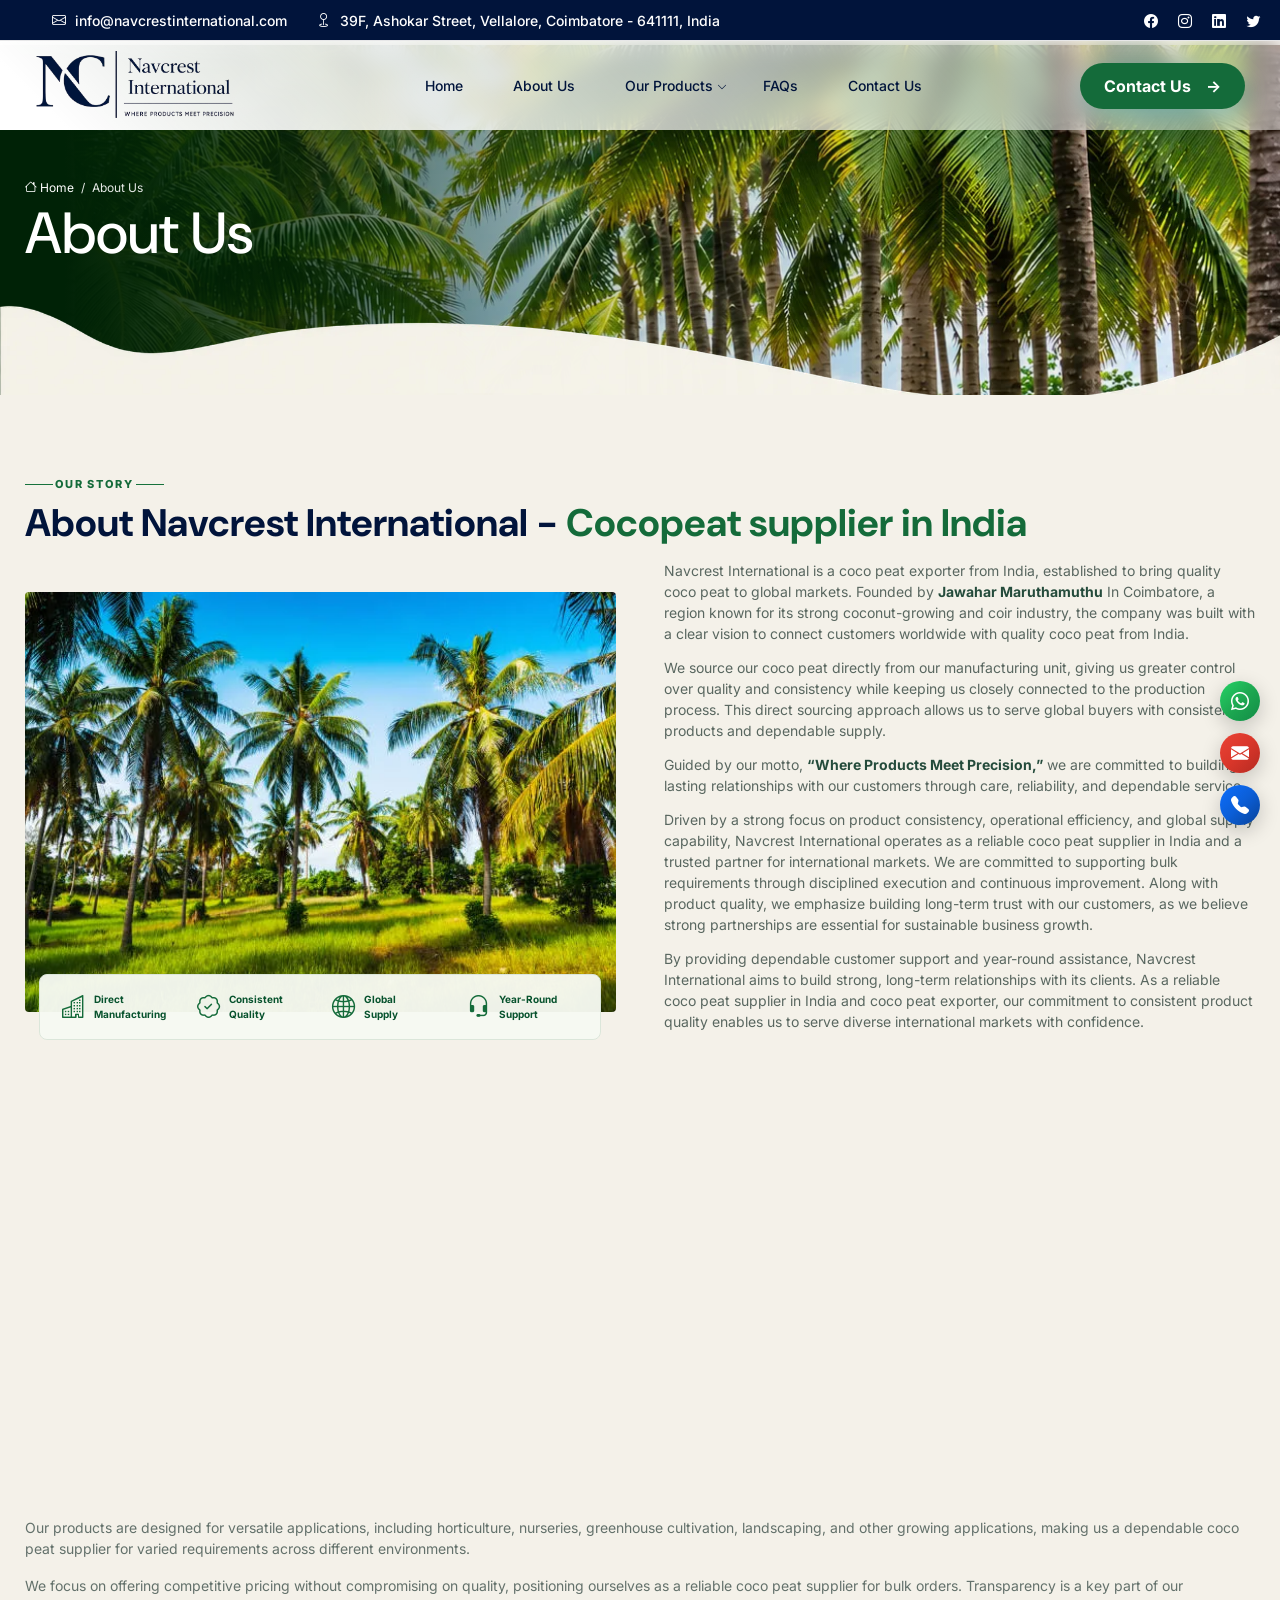
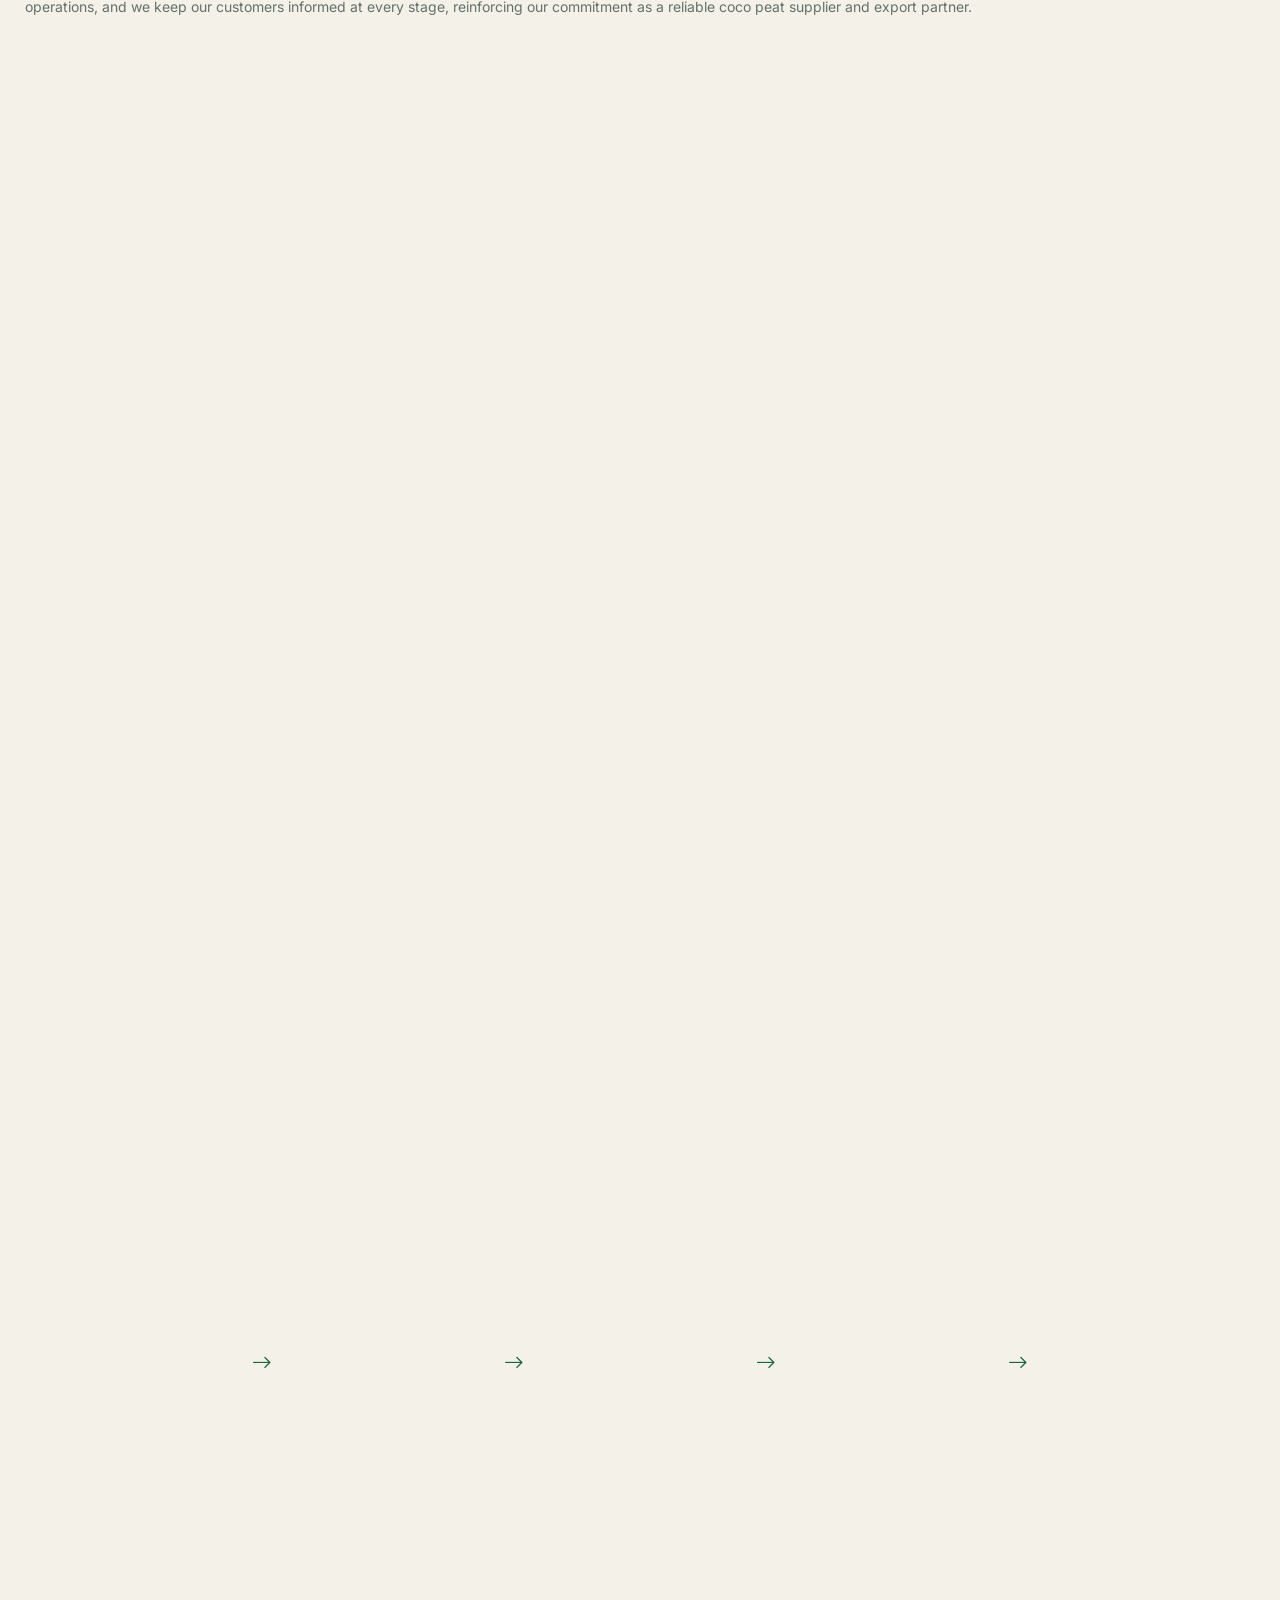
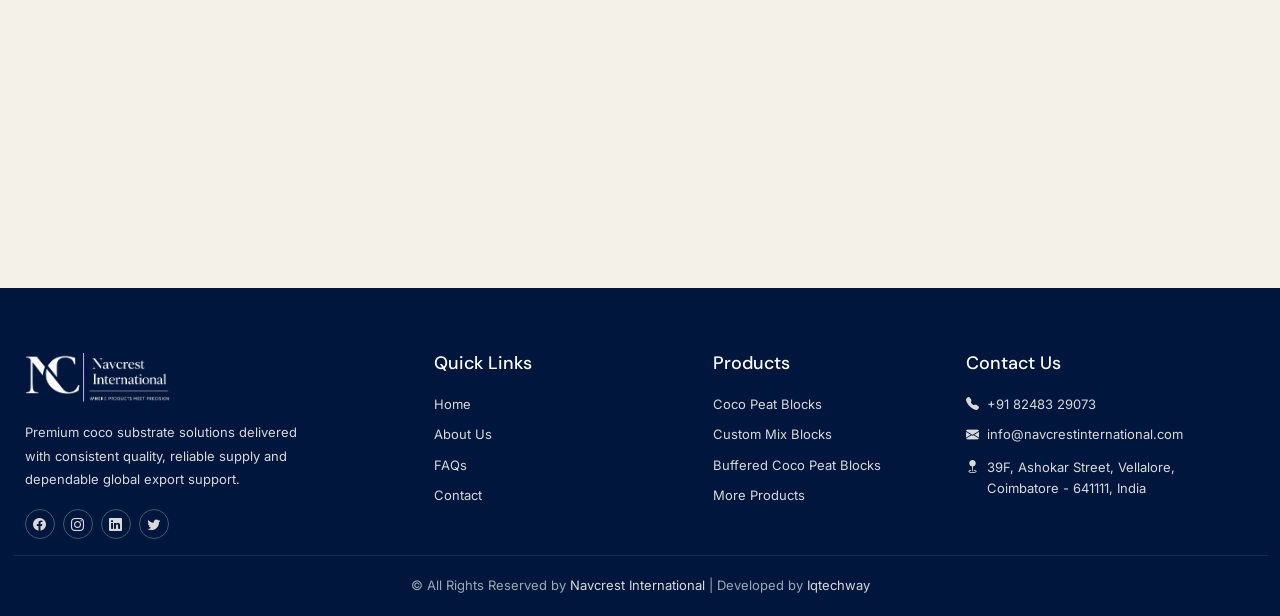
<file: about-us.html>
<!DOCTYPE html>
<html lang="en">

<head>
    <meta charset="UTF-8">
    <meta name="viewport" content="width=device-width, initial-scale=1.0">
    <title>About Us | Navcrest International | Coco Peat Exporter from India</title>
    <meta name="description"
        content="Learn about Navcrest International, a coco peat exporter from India supplying coco peat and coir-based growing media for horticulture, cultivation and commercial growing applications worldwide.">

    <link rel="preconnect" href="https://fonts.googleapis.com">
    <link rel="preconnect" href="https://fonts.gstatic.com" crossorigin>
    <link
        href="https://fonts.googleapis.com/css2?family=DM+Sans:ital,opsz,wght@0,9..40,100..1000;1,9..40,100..1000&family=Inter:ital,opsz,wght@0,14..32,100..900;1,14..32,100..900&display=swap"
        rel="stylesheet">
    <link rel="stylesheet" href="assets/css/index.css">
    <link rel="stylesheet" href="assets/css/bootstrap.min.css">
    <link rel="stylesheet" href="assets/css/bootstrap-icons.min.css">
    <link rel="stylesheet" href="assets/css/swiper-bundle.min.css">
    <link rel="stylesheet" href="assets/css/aos.css">
    <link rel="shortcut icon" href="assets/images/favicon.ico" type="image/x-icon">
    <link rel="icon" href="assets/images/favicon.ico" type="image/x-icon">
</head>

<body class="about-page">
    <div class="page-wrapper">
        <!-- Main Header-->
        <header class="main-header header-style-one" id="header">
            <!-- Header Top -->
            <div class="header-top">
                <div class="auto-container">
                    <div class="top-left">
                        <ul class="info-list">
                            <li>
                                <i class="bi bi-envelope text-white"></i>
                                <a href="mailto:info@navcrestinternational.com">
                                    info@navcrestinternational.com
                                </a>
                            </li>
                            <li>
                                <i class="bi bi-geo text-white"></i>
                                39F, Ashokar Street, Vellalore, Coimbatore - 641111, India
                            </li>
                        </ul>
                    </div>
                    <div class="top-right">
                        <ul class="top-social-icon">
                            <li>
                                <a href="https://www.facebook.com/profile.php?id=61592332864981" target="_blank"
                                    aria-label="Facebook">
                                    <i class="bi bi-facebook"></i>
                                </a>
                            </li>
                            <li>
                                <a href="https://www.instagram.com/navcrestinternational?igsh=MWN1b3JkdWtheXNtNQ%3D%3D"
                                    target="_blank" aria-label="Instagram">
                                    <i class="bi bi-instagram"></i>
                                </a>
                            </li>
                            <li>
                                <a href="http://www.linkedin.com/in/navcrest-international-b13220421" target="_blank"
                                    aria-label="LinkedIn">
                                    <i class="bi bi-linkedin"></i>
                                </a>
                            </li>
                            <li>
                                <a href="https://x.com/NavcrestIntl" target="_blank" aria-label="Twitter">
                                    <i class="bi bi-twitter"></i>
                                </a>
                            </li>
                        </ul>
                    </div>
                </div>
            </div>
            <!-- Header Top -->

            <!-- Main box -->
            <div class="main-box">
                <div class="auto-container">
                    <div class="logo-box">
                        <div class="logo">
                            <a href="index.html">
                                <img src="assets/images/logo.webp" alt="Navcrest International"
                                    title="Navcrest International">
                            </a>
                        </div>
                    </div>
                    <div class="nav-outer">
                        <nav class="nav main-menu">
                            <ul class="navigation">
                                <li>
                                    <a href="index.html">Home</a>
                                </li>
                                <li>
                                    <a href="about-us.html">About Us</a>
                                </li>
                                <li class="dropdown"><a href="products.html">Our Products</a>
                                    <ul>
                                        <li><a href="5kg-coco-peat-blocks.html">5 KG Coco Peat Blocks</a></li>
                                        <li><a href="5kg-custom-mix-blocks.html">5 KG Custom Mix Blocks</a></li>
                                        <li><a href="5kg-buffered-coco-peat-blocks.html">5 KG Buffered Coco Peat Blocks
                                            </a></li>
                                        <li><a href="coco-chips-5kg-blocks.html">Coco Chips 5 KG Blocks </a></li>
                                        <li><a href="coco-peat-650g-bricks.html">Coco Peat 650G Bricks </a></li>
                                        <li><a href="flat-bed-grow-bags.html">Flat Bed Grow Bags</a></li>

                                    </ul>
                                </li>
                                <!-- <li>
                                    <a href="products.html">Our Products</a>
                                </li> -->
                                <li>
                                    <a href="index.html#faq">FAQs</a>
                                </li>
                                <li>
                                    <a href="contact-us.html">Contact Us</a>
                                </li>
                            </ul>
                        </nav>
                    </div>
                    <div class="outer-box">
                        <div class="info-box">
                            <a href="contact-us.html" class="butt_primary">
                                Contact Us <span>→</span>
                            </a>
                        </div>
                        <div class="mobile-nav-toggler d-block d-lg-none">
                            <i class="bi bi-list"></i>
                        </div>
                    </div>
                </div>
            </div>

            <!-- Mobile Menu -->
            <div class="auto-container">
                <div class="mobile-menu">
                    <div class="menu-backdrop"></div>
                    <nav class="menu-box">
                        <div class="upper-box">
                            <div class="nav-logo">
                                <a href="index.html">
                                    <img src="assets/images/logo.webp" alt="Navcrest International">
                                </a>
                            </div>
                            <div class="close-btn">
                                <i class="bi bi-x"></i>
                            </div>
                        </div>
                        <!-- Navigation generated through Javascript -->
                        <ul class="navigation clearfix d-block d-lg-none ps-0">
                        </ul>
                        <div class="content-box d-none d-lg-block">
                            <h4 class="title">Navcrest International</h4>
                            <p class="text">
                                Global exporter of quality coco substrates,
                                supplying consistent products directly from
                                our manufacturing unit in India.
                            </p>
                        </div>

                        <!-- Contact Details -->
                        <ul class="contact-list-one">
                            <li>
                                <div class="contact-info-box">
                                    <i class="bi bi-telephone"></i>
                                    <div>
                                        <span class="title">Call Now</span>
                                        <a href="tel:+918248329073">
                                            +91 82483 29073
                                        </a>
                                    </div>
                                </div>
                            </li>
                            <li>
                                <div class="contact-info-box">
                                    <span class="bi bi-envelope"></span>
                                    <div>
                                        <span class="title">Send Email</span>
                                        <a href="mailto:info@navcrestinternational.com">
                                            info@navcrestinternational.com
                                        </a>
                                    </div>
                                </div>
                            </li>
                            <li>
                                <div class="contact-info-box">
                                    <span class="bi bi-geo-alt"></span>
                                    <div>
                                        <span class="title">Address</span>
                                        39F, Ashokar Street, Vellalore, Coimbatore - 641111, India
                                    </div>
                                </div>
                            </li>
                        </ul>
                        <!-- Social Links -->
                        <ul class="social-links mb-0">
                            <li>
                                <a href="https://www.facebook.com/profile.php?id=61592332864981" target="_blank">
                                    <i class="bi bi-facebook"></i>
                                </a>
                            </li>
                            <li>
                                <a href="https://www.instagram.com/navcrestinternational?igsh=MWN1b3JkdWtheXNtNQ%3D%3D"
                                    target="_blank">
                                    <i class="bi bi-instagram"></i>
                                </a>
                            </li>
                            <li>
                                <a href="http://www.linkedin.com/in/navcrest-international-b13220421" target="_blank">
                                    <i class="bi bi-linkedin"></i>
                                </a>
                            </li>
                            <li>
                                <a href="https://x.com/NavcrestIntl" target="_blank">
                                    <i class="bi bi-twitter"></i>
                                </a>
                            </li>
                        </ul>
                    </nav>
                </div>
            </div>
            <!-- End Mobile Menu -->
        </header>
        <!--End Main Header -->

        <main>
            <!-- ================= PAGE HERO ================= -->
            <section class="nc-inner-hero">
                <div class="container nc-hero-content" data-aos="fade-up" data-aos-duration="1200">
                    <div class="nc-breadcrumb">
                        <a href="index.html"><i class="bi bi-house"></i> Home</a>
                        <span class="mx-1">/</span>
                        About Us
                    </div>
                    <h1>About Us</h1>
                </div>
            </section>

            <!-- ================= OUR STORY ================= -->
            <section class="nc-section">
                <div class="container">
                    <div data-aos="fade-left" data-aos-duration="1200" data-aos-delay="200">
                        <span class="nc-section-label">Our Story</span>
                        <h2 class="nc-section-title">
                            About Navcrest International -
                            <span>Cocopeat supplier in India</span>
                        </h2>
                    </div>
                    <div class="row align-items-center flex-lg-row flex-column-reverse g-5">
                        <div class="col-lg-6" data-aos="zoom-out" data-aos-duration="1200">
                            <div class="nc-story-image">
                                <img src="assets/images/about.webp" alt="Navcrest International Coco Peat Products">

                                <div class="nc-story-card">
                                    <div class="row">
                                        <div class="col-lg-3 col-6 my-lg-0 my-3">
                                            <div class="nc-story-card-item">
                                                <i class="bi bi-buildings"></i>
                                                <span>Direct<br>Manufacturing</span>
                                            </div>
                                        </div>

                                        <div class="col-lg-3 col-6 my-lg-0 my-3">
                                            <div class="nc-story-card-item">
                                                <i class="bi bi-patch-check"></i>
                                                <span>Consistent<br>Quality</span>
                                            </div>
                                        </div>

                                        <div class="col-lg-3 col-6 my-lg-0 my-3">
                                            <div class="nc-story-card-item">
                                                <i class="bi bi-globe2"></i>
                                                <span>Global<br>Supply</span>
                                            </div>
                                        </div>

                                        <div class="col-lg-3 col-6 my-lg-0 my-3">
                                            <div class="nc-story-card-item">
                                                <i class="bi bi-headset"></i>
                                                <span>Year-Round<br>Support</span>
                                            </div>
                                        </div>
                                    </div>
                                </div>
                            </div>
                        </div>

                        <div class="col-lg-6" data-aos="fade-left" data-aos-duration="1200">

                            <div class="nc-story-copy">
                                <p>
                                    Navcrest International is a coco peat exporter from India, established to bring
                                    quality coco peat to global markets. Founded by <strong>Jawahar
                                        Maruthamuthu</strong>
                                    In Coimbatore, a region known for its strong coconut-growing and coir industry,
                                    the company was built with a clear vision to connect customers worldwide with
                                    quality coco peat from India.
                                </p>
                                <p>
                                    We source our coco peat directly from our manufacturing unit, giving us greater
                                    control over quality and consistency while keeping us closely connected to the
                                    production process. This direct sourcing approach allows us to serve global buyers
                                    with consistent products and dependable supply.
                                </p>
                                <p>
                                    Guided by our motto,
                                    <strong>“Where Products Meet Precision,”</strong>
                                    we are committed to building lasting relationships with our customers through
                                    care, reliability, and dependable service.
                                </p>
                                <p>
                                    Driven by a strong focus on product consistency, operational efficiency, and
                                    global supply capability, Navcrest International operates as a reliable coco peat
                                    supplier in India and a trusted partner for international markets. We are committed
                                    to supporting bulk requirements through disciplined execution and continuous
                                    improvement. Along with product quality, we emphasize building long-term trust
                                    with our customers, as we believe strong partnerships are essential for sustainable
                                    business growth.
                                </p>
                                <p>
                                    By providing dependable customer support and year-round assistance, Navcrest
                                    International aims to build strong, long-term relationships with its clients.
                                    As a reliable coco peat supplier in India and coco peat exporter, our commitment
                                    to consistent product quality enables us to serve diverse international markets
                                    with confidence.
                                </p>
                            </div>
                        </div>
                    </div>
                </div>
            </section>

            <!-- ================= OUR JOURNEY ================= -->
            <section class="nc-section pt-0 pb-5 nc-journey">
                <div class="container">
                    <div class="row align-items-center g-5">
                        <div class="col-lg-4" data-aos="fade-right" data-aos-duration="1200">
                            <span class="nc-section-label">Our Journey</span>
                            <h2 class="nc-section-title">
                                From Coimbatore to
                                <span>Global Markets</span>
                            </h2>
                            <div class="nc-journey-copy">
                                <p>
                                    We cater to a wide range of global markets, including Europe, North America,
                                    the Middle East, and Africa, supplying quality coco peat sourced from India
                                    and processed to meet the requirements of different horticultural applications.
                                </p>
                                <p>
                                    Supported by our manufacturing unit and a streamlined supply chain, we operate
                                    as an efficient coco peat supplier, offering coco peat products to meet different
                                    requirements. As an experienced exporter, we ensure smooth coordination,
                                    transparent documentation, and hassle-free shipping for global buyers.
                                </p>
                            </div>
                        </div>
                        <div class="col-lg-8">
                            <div class="nc-gallery">
                                <div class="nc-gallery-item big" data-aos="zoom-in" data-aos-duration="1200">
                                    <img src="assets/images/industires/horticulture.webp"
                                        alt="Horticulture application">
                                </div>
                                <div class="nc-gallery-item" data-aos="zoom-in" data-aos-duration="1200"
                                    data-aos-delay="100">
                                    <img src="assets/images/products/cocopeat-bolcks.webp" alt="Coco peat blocks">
                                </div>
                                <div class="nc-gallery-item" data-aos="zoom-in" data-aos-duration="1200"
                                    data-aos-delay="300">
                                    <img src="assets/images/industires/greenhouses.webp" alt="Greenhouse application">
                                </div>
                                <div class="nc-gallery-item" data-aos="zoom-in" data-aos-duration="1200"
                                    data-aos-delay="200">
                                    <img src="assets/images/industires/agriculture.webp" alt="Agriculture application">
                                </div>
                                <div class="nc-gallery-item" data-aos="zoom-in" data-aos-duration="1200"
                                    data-aos-delay="400">
                                    <img src="assets/images/products/cocochip-blocks.webp" alt="Coco peat products">
                                </div>
                            </div>
                        </div>
                        <div class="col-12 nc-journey-copy">
                            <p>
                                Our products are designed for versatile applications, including horticulture,
                                nurseries, greenhouse cultivation, landscaping, and other growing applications,
                                making us a dependable coco peat supplier for varied requirements across
                                different environments.
                            </p>
                            <p>
                                We focus on offering competitive pricing without compromising on quality,
                                positioning ourselves as a reliable coco peat supplier for bulk orders.
                                Transparency is a key part of our operations, and we keep our customers informed
                                at every stage, reinforcing our commitment as a reliable coco peat supplier
                                and export partner.
                            </p>
                        </div>
                    </div>
                </div>
            </section>

            <!-- ================= VISION & MISSION ================= -->
            <!-- <section class="nc-section nc-vm-wrap">
                <div class="container">

                    <div class="text-center mb-4" data-aos="fade-up" data-aos-duration="1200">
                        <span class="nc-section-label">Our Vision & Mission</span>
                    </div>

                    <div class="row g-4">

                        <div class="col-lg-6" data-aos="fade-right" data-aos-duration="1200">
                            <div class="nc-vm-card">
                                <div class="nc-vm-card-inner">
                                    <div class="nc-vm-img one">
                                        <img src="https://earthscapesl.com/wp-content/uploads/2024/10/How-to-Use-Coco-Peat-in-Pots.jpeg"
                                            alt="Coco peat growing medium">
                                    </div>

                                    <div class="nc-vm-content">
                                        <div class="nc-vm-icon">
                                            <img src="assets/images/icons/vision.png" alt="">
                                        </div>
                                        <h3>Our Vision</h3>
                                        <p>
                                            Our vision is to become a trusted global coco peat supplier and a go-to
                                            source for quality coco peat from India. We aim to be the preferred choice
                                            for businesses across international markets by delivering consistent quality
                                            and maintaining a transparent approach. We strive to build long-term
                                            relationships through reliable service that supports mutual growth and
                                            sustainable business success.
                                        </p>
                                    </div>
                                </div>
                            </div>
                        </div>

                        <div class="col-lg-6" data-aos="fade-left" data-aos-duration="1200">
                            <div class="nc-vm-card">
                                <div class="nc-vm-card-inner">
                                    <div class="nc-vm-content">
                                        <div class="nc-vm-icon">
                                            <img src="assets/images/icons/mission.png" alt="">
                                        </div>
                                        <h3>Our Mission</h3>
                                        <p>
                                            Our mission is to meet global horticultural needs by operating as a
                                            dependable coco peat supplier in India, delivering consistent quality, clear
                                            communication, and an organized order process. From inquiry to delivery, we
                                            aim to make every step simple, transparent, and reliable for our customers.
                                        </p>
                                    </div>
                                    <div class="nc-vm-img two">
                                        <img src="assets/images/products/flatbed-grow-bag.webp"
                                            alt="Coco peat grow bags">
                                    </div>

                                </div>
                            </div>
                        </div>

                    </div>

                </div>
            </section> -->

            <!-- ================= WHO WE SERVE ================= -->
            <section class="nc-section pt-0">
                <div class="container">

                    <div class="text-center mb-5" data-aos="fade-up" data-aos-duration="1200">
                        <span class="nc-section-label">Our Customers</span>
                        <h2 class="nc-section-title">Who We Serve</h2>
                    </div>

                    <div class="row align-items-center g-4">

                        <div class="col-lg-4" data-aos="zoom-out" data-aos-duration="1200">
                            <div class="nc-serve-image">
                                <img src="assets/images/industires/nurseries.webp"
                                    alt="Nursery and horticulture customers">
                            </div>
                        </div>

                        <div class="col-lg-8">
                            <div class="nc-serve-grid">

                                <div class="nc-serve-card" data-aos="fade-up" data-aos-duration="1200">
                                    <div>
                                        <img src="assets/images/icons/nurseries.png" alt="">
                                    </div>
                                    <div>
                                        <h4>Nurseries</h4>
                                        <p>
                                            Coco peat blocks and loose substrate for seed starting, propagation, and
                                            potting applications.
                                        </p>
                                    </div>
                                </div>

                                <div class="nc-serve-card" data-aos="fade-up" data-aos-delay="80"
                                    data-aos-duration="1200">
                                    <div>
                                        <img src="assets/images/icons/food-processing.png" alt="">
                                    </div>
                                    <div>
                                        <h4>Hydroponic Growers</h4>
                                        <p>
                                            Low-EC coco peat grow bags and blocks suitable for controlled-environment
                                            cultivation.
                                        </p>
                                    </div>
                                </div>

                                <div class="nc-serve-card" data-aos="fade-up" data-aos-delay="160"
                                    data-aos-duration="1200">
                                    <div>
                                        <img src="assets/images/icons/horticulture.png" alt="">
                                    </div>
                                    <div>
                                        <h4>Commercial Growers</h4>
                                        <p>
                                            Bulk coco peat for large-scale vegetable, flower, and other crop production.
                                        </p>
                                    </div>
                                </div>

                                <div class="nc-serve-card" data-aos="fade-up" data-aos-delay="240"
                                    data-aos-duration="1200">
                                    <div>
                                        <img src="assets/images/icons/eco-communication.png" alt="">
                                    </div>
                                    <div>
                                        <h4>Importers & Distributors</h4>
                                        <p>
                                            Export-grade coco peat with suitable packaging, documentation, and
                                            container-load supply.
                                        </p>
                                    </div>
                                </div>

                                <div class="nc-serve-card" data-aos="fade-up" data-aos-delay="320"
                                    data-aos-duration="1200">
                                    <div>
                                        <img src="assets/images/icons/process.png" alt="">
                                    </div>
                                    <div>
                                        <h4>Horticulture Businesses</h4>
                                        <p>
                                            Coco peat solutions for nurseries, growers, landscapers, and other
                                            horticultural applications.
                                        </p>
                                    </div>
                                </div>

                                <div class="nc-serve-card" data-aos="fade-up" data-aos-delay="400"
                                    data-aos-duration="1200">
                                    <div>
                                        <img src="assets/images/icons/organic-farming.png" alt="">
                                    </div>
                                    <div>
                                        <h4>Retail & Gardening Brands</h4>
                                        <p>
                                            Flexible substrate solutions for retail and gardening products.
                                        </p>
                                    </div>
                                </div>

                            </div>
                        </div>

                    </div>

                </div>
            </section>

            <!-- ================= WHY CHOOSE US ================= -->
            <section class="nc-section py-0 nc-advantages">
                <div class="container">

                    <div class="text-center mb-5" data-aos="fade-up" data-aos-duration="1200">
                        <span class="nc-section-label">Our Advantages</span>
                        <h2 class="nc-section-title">Why Choose Navcrest International</h2>
                    </div>

                    <div class="row g-3">

                        <div class="col-lg-4 col-md-6" data-aos="zoom-in" data-aos-duration="1200">
                            <div class="nc-adv-card">
                                <div class="nc-adv-icon"><i class="bi bi-shield-check"></i></div>
                                <div>
                                    <h4>Consistent Product Quality</h4>
                                    <p>
                                        Uniform texture, low EC and high water retention for dependable
                                        growing performance.
                                    </p>
                                </div>
                            </div>
                        </div>

                        <div class="col-lg-4 col-md-6" data-aos="zoom-in" data-aos-delay="70" data-aos-duration="1200">
                            <div class="nc-adv-card">
                                <div class="nc-adv-icon"><i class="bi bi-buildings"></i></div>
                                <div>
                                    <h4>Direct Factory Sourcing</h4>
                                    <p>
                                        Fresh supply from our manufacturing unit in Coimbatore with
                                        direct production coordination.
                                    </p>
                                </div>
                            </div>
                        </div>

                        <div class="col-lg-4 col-md-6" data-aos="zoom-in" data-aos-delay="140" data-aos-duration="1200">
                            <div class="nc-adv-card">
                                <div class="nc-adv-icon"><i class="bi bi-box-seam"></i></div>
                                <div>
                                    <h4>Bulk Order Capability</h4>
                                    <p>
                                        Scalable production for reliable and larger-volume international
                                        orders.
                                    </p>
                                </div>
                            </div>
                        </div>

                        <div class="col-lg-4 col-md-6" data-aos="zoom-in" data-aos-delay="210" data-aos-duration="1200">
                            <div class="nc-adv-card">
                                <div class="nc-adv-icon"><i class="bi bi-file-earmark-text"></i></div>
                                <div>
                                    <h4>Transparent Documentation</h4>
                                    <p>
                                        Complete and hassle-free export paperwork to support smooth
                                        international orders.
                                    </p>
                                </div>
                            </div>
                        </div>

                        <div class="col-lg-4 col-md-6" data-aos="zoom-in" data-aos-delay="280" data-aos-duration="1200">
                            <div class="nc-adv-card">
                                <div class="nc-adv-icon"><i class="bi bi-chat-dots"></i></div>
                                <div>
                                    <h4>Reliable Communication</h4>
                                    <p>
                                        Quick response and dedicated support throughout the order
                                        process.
                                    </p>
                                </div>
                            </div>
                        </div>

                        <div class="col-lg-4 col-md-6" data-aos="zoom-in" data-aos-delay="350" data-aos-duration="1200">
                            <div class="nc-adv-card">
                                <div class="nc-adv-icon"><i class="bi bi-globe2"></i></div>
                                <div>
                                    <h4>Global Shipping Support</h4>
                                    <p>
                                        Safe, on-time delivery to international destinations with
                                        coordinated logistics.
                                    </p>
                                </div>
                            </div>
                        </div>

                    </div>

                </div>
            </section>

            <!-- ================= PROCESS ================= -->
            <section class="nc-section">
                <div class="container">

                    <div data-aos="fade-left" data-aos-duration="1200">
                        <span class="nc-section-label">Our Process</span>

                        <h2 class="nc-section-title">
                            Built for
                            <span>Reliable Global Supply</span>
                        </h2>

                        <p class="nc-section-text">
                            From sourcing and processing to packaging and documentation,
                            every stage is managed with care to support dependable global supply.
                        </p>
                    </div>

                    <div class="nc-process-flow">

                        <div class="nc-process-step" data-aos="fade-up" data-aos-duration="1200">
                            <div class="nc-process-icon">
                                <i class="bi bi-leaf"></i>
                            </div>
                            <span class="nc-process-number">1</span>
                            <h4>Sourcing</h4>
                            <p>
                                Selecting the best raw materials from our farms and local suppliers.
                            </p>
                        </div>

                        <div class="nc-process-arrow">
                            <i class="bi bi-arrow-right"></i>
                        </div>

                        <div class="nc-process-step" data-aos="fade-up" data-aos-delay="100" data-aos-duration="1200">
                            <div class="nc-process-icon">
                                <i class="bi bi-gear"></i>
                            </div>
                            <span class="nc-process-number">2</span>
                            <h4>Processing & Quality Check</h4>
                            <p>
                                Advanced processing with strict quality checks throughout our facility.
                            </p>
                        </div>

                        <div class="nc-process-arrow">
                            <i class="bi bi-arrow-right"></i>
                        </div>

                        <div class="nc-process-step" data-aos="fade-up" data-aos-delay="200" data-aos-duration="1200">
                            <div class="nc-process-icon">
                                <i class="bi bi-box-seam"></i>
                            </div>
                            <span class="nc-process-number">3</span>
                            <h4>Packaging</h4>
                            <p>
                                Secure and export-ready packaging for safe handling and transport.
                            </p>
                        </div>

                        <div class="nc-process-arrow">
                            <i class="bi bi-arrow-right"></i>
                        </div>

                        <div class="nc-process-step" data-aos="fade-up" data-aos-delay="300" data-aos-duration="1200">
                            <div class="nc-process-icon">
                                <i class="bi bi-file-earmark-check"></i>
                            </div>
                            <span class="nc-process-number">4</span>
                            <h4>Documentation</h4>
                            <p>
                                Complete and transparent export documentation for every shipment.
                            </p>
                        </div>

                        <div class="nc-process-arrow">
                            <i class="bi bi-arrow-right"></i>
                        </div>

                        <div class="nc-process-step" data-aos="fade-up" data-aos-delay="400" data-aos-duration="1200">
                            <div class="nc-process-icon">
                                <i class="bi bi-truck-flatbed"></i>
                            </div>
                            <span class="nc-process-number">5</span>
                            <h4>Shipment & Support</h4>
                            <p>
                                On-time delivery with continuous customer support throughout the order.
                            </p>
                        </div>

                    </div>

                </div>
            </section>

            <!-- ================= CTA ================= -->
            <section class="nc-cta">
                <div class="container">
                    <div class="row align-items-center">

                        <div class="col-lg-7" data-aos="fade-right" data-aos-duration="1200">
                            <h2>
                                Looking for a Reliable<br>
                                Coco Peat Supplier in India?
                            </h2>

                            <p>
                                Partner with Navcrest International for premium coco peat products
                                and seamless global supply.
                            </p>

                            <div class="d-flex flex-wrap gap-2">
                                <a href="products.html" class="nc-btn nc-btn-primary">
                                    Explore Products <i class="bi bi-arrow-right"></i>
                                </a>

                                <a href="contact-us.html" class="nc-btn nc-btn-white">
                                    Contact Us
                                </a>
                            </div>
                        </div>

                        <div class="col-lg-5" data-aos="fade-left" data-aos-duration="1200">
                            <div class="nc-cta-points">
                                <div class="nc-cta-point">
                                    <i class="bi bi-globe2"></i>
                                    <span>Global Supply</span>
                                </div>

                                <div class="nc-cta-point">
                                    <i class="bi bi-shield-check"></i>
                                    <span>Reliable Quality</span>
                                </div>

                                <div class="nc-cta-point">
                                    <i class="bi bi-leaf"></i>
                                    <span>Sustainable Growth</span>
                                </div>
                            </div>
                        </div>

                    </div>
                </div>
            </section>
        </main>

        <!-- ================= FOOTER ================= -->
        <footer class="footer">
            <div class="container ">
                <div class="row mb-3">
                    <div class="col-lg-3 my-3 my-lg-0">
                        <div class="footer-brand">
                            <img src="assets/images/logo.webp" alt="Navcrest International">
                            <p>
                                Premium coco substrate solutions delivered with consistent quality, reliable supply and
                                dependable global export support.
                            </p>
                            <div class="socials">
                                <a href="https://www.facebook.com/profile.php?id=61592332864981" target="_blank"
                                    aria-label="Facebook"><i class="bi bi-facebook"></i></a>
                                <a href="https://www.instagram.com/navcrestinternational?igsh=MWN1b3JkdWtheXNtNQ%3D%3D"
                                    target="_blank" aria-label="Instagram"><i class="bi bi-instagram"></i></a>
                                <a href="http://www.linkedin.com/in/navcrest-international-b13220421" target="_blank"
                                    aria-label="LinkedIn"><i class="bi bi-linkedin"></i></a>
                                <a href="https://x.com/NavcrestIntl" target="_blank" aria-label="Twitter"><i
                                        class="bi bi-twitter"></i></a>
                            </div>
                        </div>
                    </div>
                    <div class="col-lg-3 col-6 my-3 my-lg-0 d-flex justify-content-lg-center">
                        <div class="footer-links">
                            <h4>Quick Links</h4>
                            <a href="index.html">Home</a>
                            <a href="about-us.html">About Us</a>
                            <a href="index.html#faq">FAQs</a>
                            <a href="contact-us.html">Contact</a>
                        </div>
                    </div>
                    <div class="col-lg-3 col-6 my-3 my-lg-0 d-flex justify-content-lg-center">
                        <div class="footer-links">
                            <h4>Products</h4>
                            <a href="5kg-coco-peat-blocks.html">Coco Peat Blocks</a>
                            <a href="5kg-custom-mix-blocks.html">Custom Mix Blocks</a>
                            <a href="5kg-buffered-coco-peat-blocks.html">Buffered Coco Peat Blocks</a>
                            <a href="products.html">More Products</a>
                        </div>
                    </div>
                    <div class="col-lg-3 my-3 my-lg-0">
                        <div class="footer-contact">
                            <h4>Contact Us</h4>
                            <a class="d-flex" href="tel:+918248329073"><i class="bi bi-telephone-fill pe-2"></i> +91
                                82483 29073</a>
                            <a class="d-flex" href="mailto:info@navcrestinternational.com"><i
                                    class="bi bi-envelope-fill pe-2"></i>
                                info@navcrestinternational.com</a>
                            <p class="d-flex"><i class="bi bi-geo-fill pe-2"></i>
                                39F, Ashokar Street, Vellalore, <br />
                                Coimbatore - 641111, India
                            </p>
                        </div>
                    </div>
                </div>
            </div>
            <div class="container copyright">
                 <p>© <span id="year"></span> All Rights Reserved by <a href="https://navcrestinternational.com/"
                        target="_blank">Navcrest International</a>
                    | Developed by
                    <a href="https://www.iqtechway.com/" target="_blank">Iqtechway</a>
                </p>
            </div>
        </footer>
    </div>
    <!-- WhatsApp Button -->
    <!-- Floating Contact Buttons -->
    <div class="floating-contact-buttons">

        <!-- WhatsApp -->
        <a href="https://wa.me/918248329073?text=Hello%20Navcrest%20International%2C%20I%20would%20like%20to%20enquire%20about%20your%20coco%20peat%20products."
            class="contact-float whatsapp-float" target="_blank" rel="noopener noreferrer"
            aria-label="Chat with Navcrest International on WhatsApp" title="WhatsApp">
            <i class="bi bi-whatsapp"></i>
        </a>

        <!-- Email -->
        <a href="mailto:info@navcrestinternational.com" class="contact-float email-float"
            aria-label="Email Navcrest International" title="Email">
            <i class="bi bi-envelope-fill"></i>
        </a>

        <!-- Call -->
        <a href="tel:+918248329073" class="contact-float call-float" aria-label="Call Navcrest International"
            title="Call">
            <i class="bi bi-telephone-fill"></i>
        </a>

    </div>
    <button class="back-top" id="backTop">↑</button>
    <script src="assets/js/jquery-3.7.1.min.js"></script>
    <script src="assets/js/swiper-bundle.min.js"></script>
    <script src="assets/js/aos.js"></script>
    <script src="assets/js/main.js"></script>

    <script>
        document.addEventListener("DOMContentLoaded", function () { document.querySelectorAll(".nc-faq-question").forEach(function (question) { question.addEventListener("click", function () { const currentItem = this.closest(".nc-faq-item"); document.querySelectorAll(".nc-faq-item").forEach(function (item) { if (item !== currentItem) item.classList.remove("active") }); currentItem.classList.toggle("active") }) }) });
    </script>
    <script>
        const backTop = document.getElementById("backTop");

        window.addEventListener("scroll", function () {
            if (window.scrollY > 100) {
                backTop.classList.add("show");
            } else {
                backTop.classList.remove("show");
            }
        });

        backTop.addEventListener("click", function () {
            window.scrollTo({
                top: 0,
                behavior: "smooth"
            });
        });
    </script>
    <script>
        const mainBox = document.querySelector(".main-box");

        window.addEventListener("scroll", () => {
            if (window.scrollY >= 100) {
                mainBox.classList.add("scrolled");
            } else {
                mainBox.classList.remove("scrolled");
            }
        });
    </script>
    <script>
        function headerStyle() {
            if ($(".main-header").length) {
                var windowpos = $(window).scrollTop();
                var siteHeader = $(".header-style-one");
                var scrollLink = $(".scroll-to-top");
                var sticky_header = $(".main-header .sticky-header");
                if (windowpos > 100) {
                    sticky_header.addClass("fixed-header animated slideInDown");
                    scrollLink.fadeIn(300);
                } else {
                    sticky_header.removeClass("fixed-header animated slideInDown");
                    scrollLink.fadeOut(300);
                }
                if (windowpos > 1) {
                    siteHeader.addClass("fixed-header");
                } else {
                    siteHeader.removeClass("fixed-header");
                }
            }
        }
        headerStyle();

        //Submenu Dropdown Toggle
        if ($(".main-header li.dropdown ul").length) {
            $(".main-header .navigation li.dropdown").append(
                '<div class="dropdown-btn"><i class="bi bi-chevron-down"></i></div>'
            );
            //Megamenu Toggle
        }

        //Hidder bar
        if ($(".hidden-bar").length) {
            //Menu Toggle Btn
            $(".toggle-hidden-bar").on("click", function () {
                $("body").addClass("active-hidden-bar");
            });

            //Menu Toggle Btn
            $(".hidden-bar-back-drop, .hidden-bar .close-btn").on(
                "click",
                function () {
                    $("body").removeClass("active-hidden-bar");
                }
            );
        }

        //Mobile Nav Hide Show
        if ($(".mobile-menu").length) {
            var mobileMenuContent = $(".main-header .main-menu .navigation").html();

            $(".mobile-menu .navigation").append(mobileMenuContent);
            $(".sticky-header .navigation").append(mobileMenuContent);
            $(".mobile-menu .close-btn").on("click", function () {
                $("body").removeClass("mobile-menu-visible");
            });

            //Dropdown Button
            $(".mobile-menu li.dropdown .dropdown-btn").on("click", function () {
                $(this).prev("ul").slideToggle(500);
                $(this).toggleClass("active");
                $(this).prev(".mega-menu").slideToggle(500);
            });

            //Menu Toggle Btn
            $(".mobile-nav-toggler").on("click", function () {
                $("body").addClass("mobile-menu-visible");
            });

            //Menu Toggle Btn
            $(".mobile-menu .menu-backdrop, .mobile-menu .close-btn").on(
                "click",
                function () {
                    $("body").removeClass("mobile-menu-visible");
                }
            );
        }

        //Header Search
        if ($(".search-btn").length) {
            $(".search-btn").on("click", function () {
                $(".main-header").addClass("moblie-search-active");
            });
            $(".close-search, .search-back-drop").on("click", function () {
                $(".main-header").removeClass("moblie-search-active");
            });
        }
    </script>

</body>

</html>
</file>
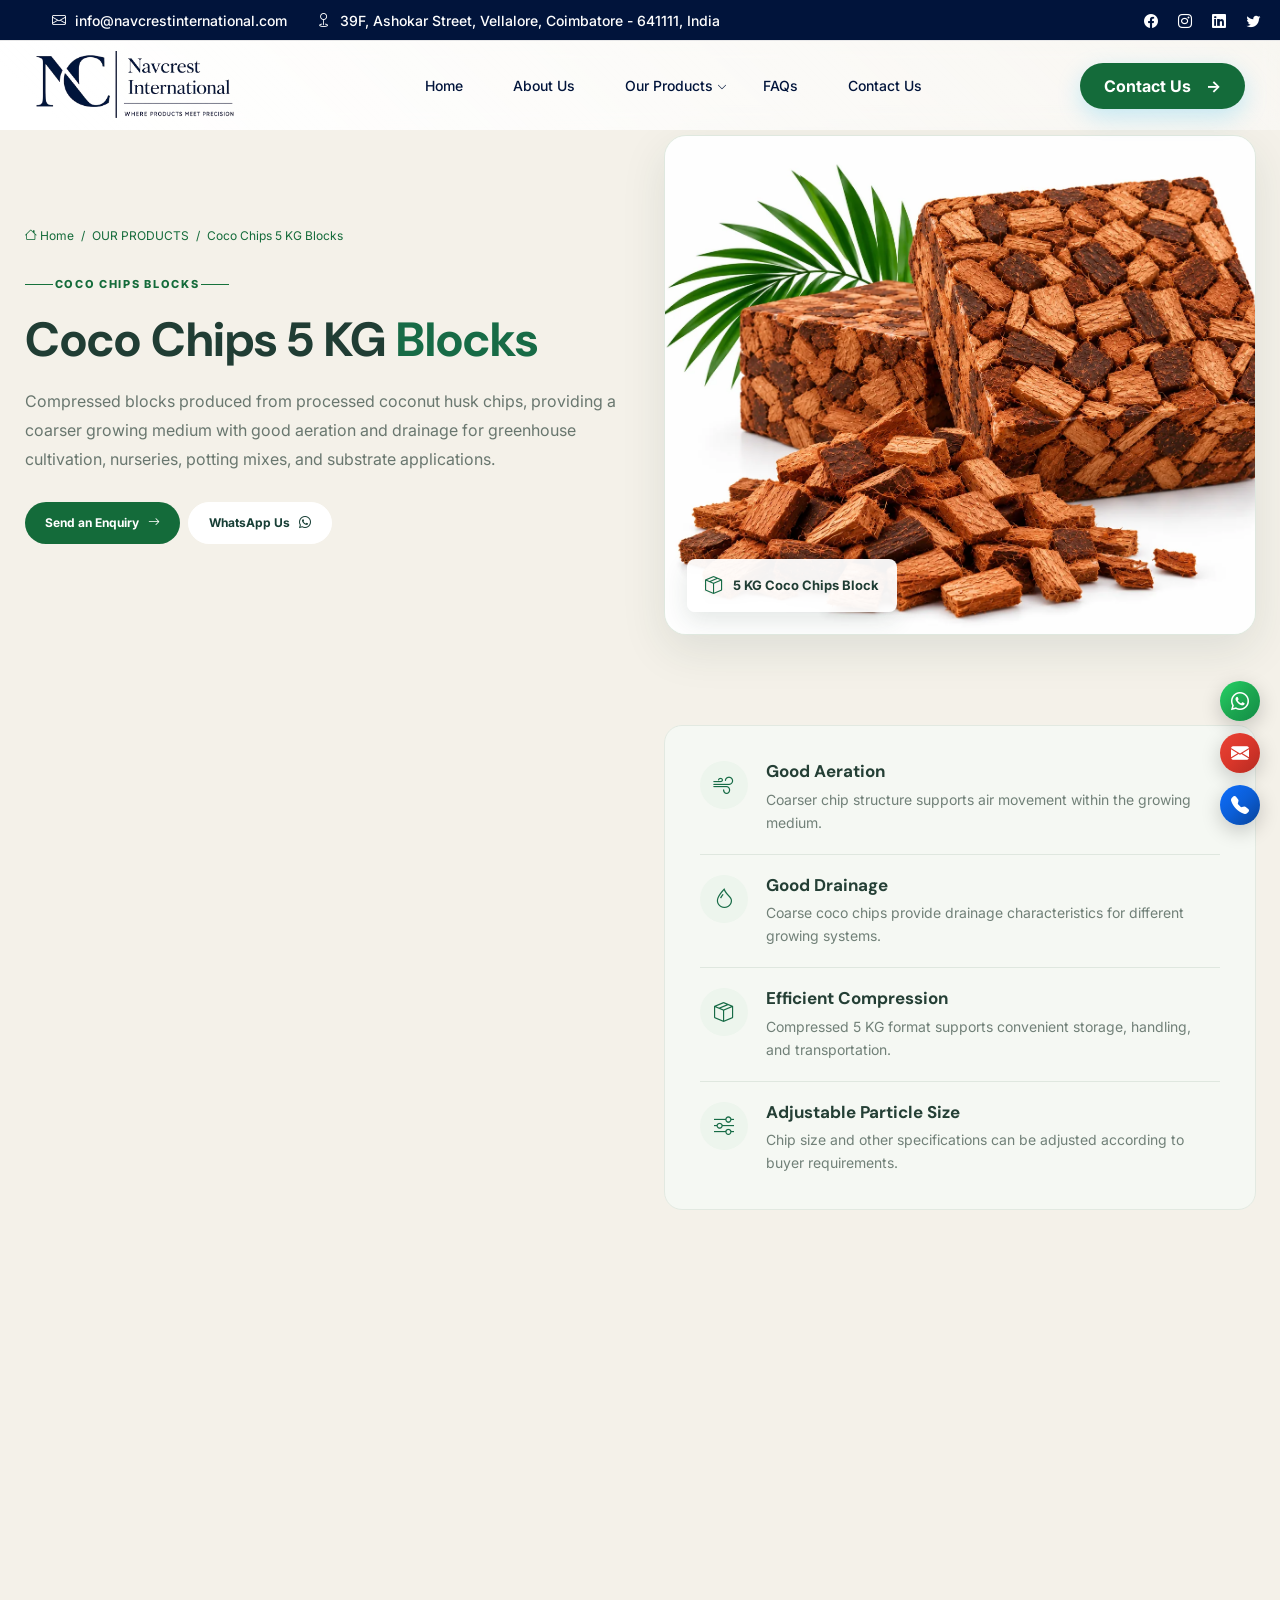
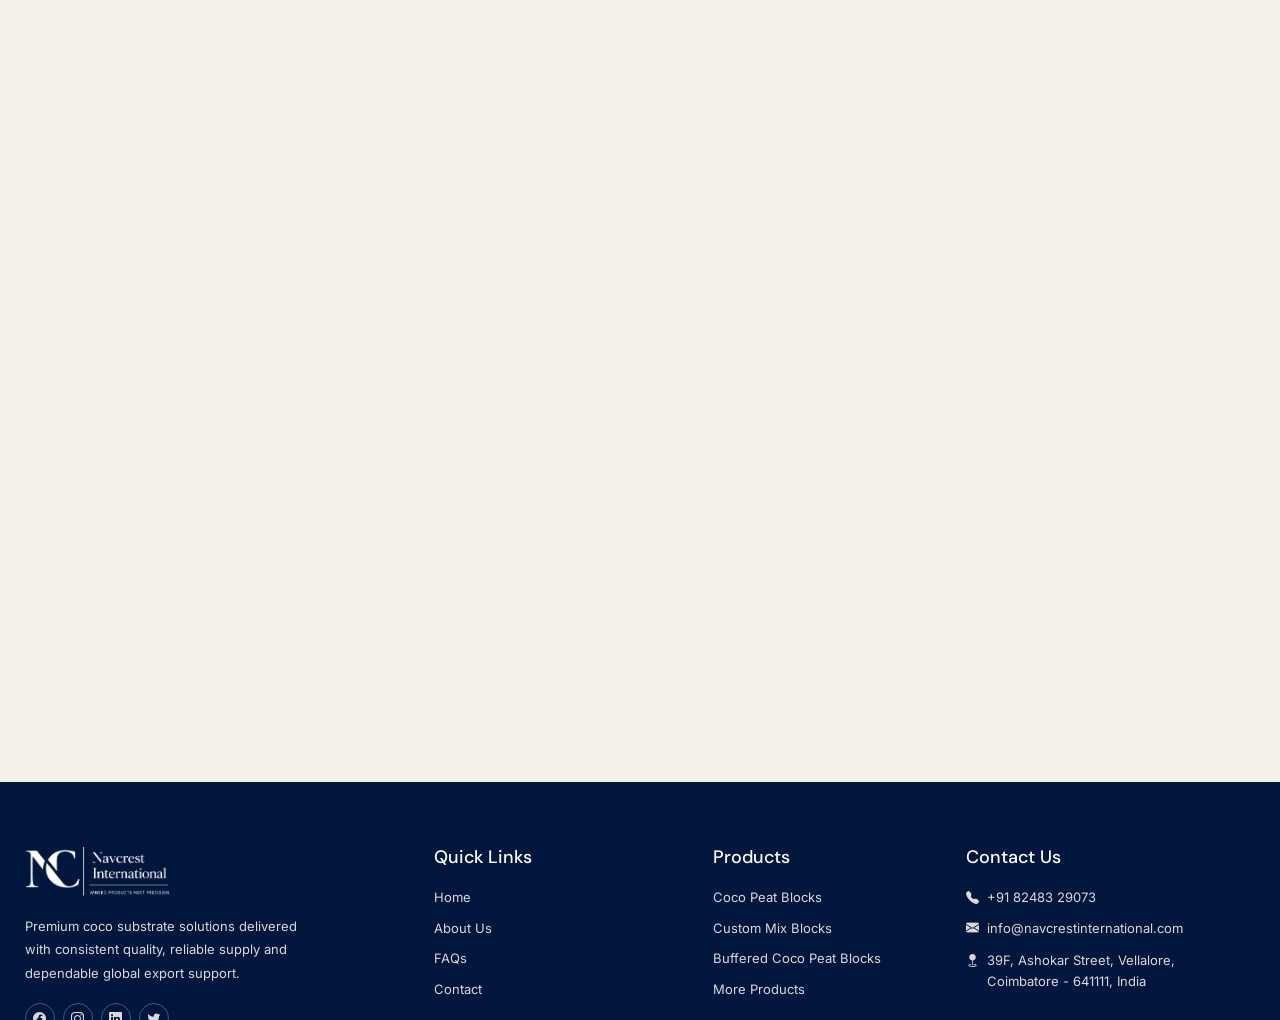
<file: coco-chips-5kg-blocks.html>
<!DOCTYPE html>
<html lang="en">

<head>
    <meta charset="UTF-8">
    <meta name="viewport" content="width=device-width, initial-scale=1.0">
    <title>5 KG Coco Chips Blocks | Navcrest International</title>
    <meta name="description"
        content="Explore 5 kg coco chips blocks from Navcrest International for horticulture, growing media and soil conditioning applications, available for bulk export supply.">

    <link rel="preconnect" href="https://fonts.googleapis.com">
    <link rel="preconnect" href="https://fonts.gstatic.com" crossorigin>
    <link
        href="https://fonts.googleapis.com/css2?family=DM+Sans:ital,opsz,wght@0,9..40,100..1000;1,9..40,100..1000&family=Inter:ital,opsz,wght@0,14..32,100..900;1,14..32,100..900&display=swap"
        rel="stylesheet">
    <link rel="stylesheet" href="assets/css/index.css">
    <link rel="stylesheet" href="assets/css/bootstrap.min.css">
    <link rel="stylesheet" href="assets/css/bootstrap-icons.min.css">
    <link rel="stylesheet" href="assets/css/swiper-bundle.min.css">
    <link rel="stylesheet" href="assets/css/aos.css">
    <link rel="shortcut icon" href="assets/images/favicon.ico" type="image/x-icon">
    <link rel="icon" href="assets/images/favicon.ico" type="image/x-icon">
</head>

<body class="about-page">
    <div class="page-wrapper">
        <!-- Main Header-->
        <header class="main-header header-style-one" id="header">
            <!-- Header Top -->
            <div class="header-top">
                <div class="auto-container">
                    <div class="top-left">
                        <ul class="info-list">
                            <li>
                                <i class="bi bi-envelope text-white"></i>
                                <a href="mailto:info@navcrestinternational.com">
                                    info@navcrestinternational.com
                                </a>
                            </li>
                            <li>
                                <i class="bi bi-geo text-white"></i>
                                39F, Ashokar Street, Vellalore, Coimbatore - 641111, India
                            </li>
                        </ul>
                    </div>
                    <div class="top-right">
                        <ul class="top-social-icon">
                            <li>
                                <a href="https://www.facebook.com/profile.php?id=61592332864981" target="_blank"
                                    aria-label="Facebook">
                                    <i class="bi bi-facebook"></i>
                                </a>
                            </li>
                            <li>
                                <a href="https://www.instagram.com/navcrestinternational?igsh=MWN1b3JkdWtheXNtNQ%3D%3D"
                                    target="_blank" aria-label="Instagram">
                                    <i class="bi bi-instagram"></i>
                                </a>
                            </li>
                            <li>
                                <a href="http://www.linkedin.com/in/navcrest-international-b13220421" target="_blank"
                                    aria-label="LinkedIn">
                                    <i class="bi bi-linkedin"></i>
                                </a>
                            </li>
                            <li>
                                <a href="https://x.com/NavcrestIntl" target="_blank" aria-label="Twitter">
                                    <i class="bi bi-twitter"></i>
                                </a>
                            </li>
                        </ul>
                    </div>
                </div>
            </div>
            <!-- Header Top -->

            <!-- Main box -->
            <div class="main-box">
                <div class="auto-container">
                    <div class="logo-box">
                        <div class="logo">
                            <a href="index.html">
                                <img src="assets/images/logo.webp" alt="Navcrest International"
                                    title="Navcrest International">
                            </a>
                        </div>
                    </div>
                    <div class="nav-outer">
                        <nav class="nav main-menu">
                            <ul class="navigation">
                                <li>
                                    <a href="index.html">Home</a>
                                </li>
                                <li>
                                    <a href="about-us.html">About Us</a>
                                </li>
                                <li class="dropdown"><a href="products.html">Our Products</a>
                                    <ul>
                                        <li><a href="5kg-coco-peat-blocks.html">5 KG Coco Peat Blocks</a></li>
                                        <li><a href="5kg-custom-mix-blocks.html">5 KG Custom Mix Blocks</a></li>
                                        <li><a href="5kg-buffered-coco-peat-blocks.html">5 KG Buffered Coco Peat Blocks
                                            </a></li>
                                        <li><a href="coco-chips-5kg-blocks.html">Coco Chips 5 KG Blocks </a></li>
                                        <li><a href="coco-peat-650g-bricks.html">Coco Peat 650G Bricks </a></li>
                                        <li><a href="flat-bed-grow-bags.html">Flat Bed Grow Bags</a></li>

                                    </ul>
                                </li>
                                <!-- <li>
                                    <a href="products.html">Our Products</a>
                                </li> -->
                                <li>
                                    <a href="index.html#faq">FAQs</a>
                                </li>
                                <li>
                                    <a href="contact-us.html">Contact Us</a>
                                </li>
                            </ul>
                        </nav>
                    </div>
                    <div class="outer-box">
                        <div class="info-box">
                            <a href="contact-us.html" class="butt_primary">
                                Contact Us <span>→</span>
                            </a>
                        </div>
                        <div class="mobile-nav-toggler d-block d-lg-none">
                            <i class="bi bi-list"></i>
                        </div>
                    </div>
                </div>
            </div>

            <!-- Mobile Menu -->
            <div class="auto-container">
                <div class="mobile-menu">
                    <div class="menu-backdrop"></div>
                    <nav class="menu-box">
                        <div class="upper-box">
                            <div class="nav-logo">
                                <a href="index.html">
                                    <img src="assets/images/logo.webp" alt="Navcrest International">
                                </a>
                            </div>
                            <div class="close-btn">
                                <i class="bi bi-x"></i>
                            </div>
                        </div>
                        <!-- Navigation generated through Javascript -->
                        <ul class="navigation clearfix d-block d-lg-none ps-0">
                        </ul>
                        <div class="content-box d-none d-lg-block">
                            <h4 class="title">Navcrest International</h4>
                            <p class="text">
                                Global exporter of quality coco substrates,
                                supplying consistent products directly from
                                our manufacturing unit in India.
                            </p>
                        </div>

                        <!-- Contact Details -->
                        <ul class="contact-list-one">
                            <li>
                                <div class="contact-info-box">
                                    <i class="bi bi-telephone"></i>
                                    <div>
                                        <span class="title">Call Now</span>
                                        <a href="tel:+918248329073">
                                            +91 82483 29073
                                        </a>
                                    </div>
                                </div>
                            </li>
                            <li>
                                <div class="contact-info-box">
                                    <span class="bi bi-envelope"></span>
                                    <div>
                                        <span class="title">Send Email</span>
                                        <a href="mailto:info@navcrestinternational.com">
                                            info@navcrestinternational.com
                                        </a>
                                    </div>
                                </div>
                            </li>
                            <li>
                                <div class="contact-info-box">
                                    <span class="bi bi-geo-alt"></span>
                                    <div>
                                        <span class="title">Address</span>
                                        39F, Ashokar Street, Vellalore, Coimbatore - 641111, India
                                    </div>
                                </div>
                            </li>
                        </ul>
                        <!-- Social Links -->
                        <ul class="social-links mb-0">
                            <li>
                                <a href="https://www.facebook.com/profile.php?id=61592332864981" target="_blank">
                                    <i class="bi bi-facebook"></i>
                                </a>
                            </li>
                            <li>
                                <a href="https://www.instagram.com/navcrestinternational?igsh=MWN1b3JkdWtheXNtNQ%3D%3D"
                                    target="_blank">
                                    <i class="bi bi-instagram"></i>
                                </a>
                            </li>
                            <li>
                                <a href="http://www.linkedin.com/in/navcrest-international-b13220421" target="_blank">
                                    <i class="bi bi-linkedin"></i>
                                </a>
                            </li>
                            <li>
                                <a href="https://x.com/NavcrestIntl" target="_blank">
                                    <i class="bi bi-twitter"></i>
                                </a>
                            </li>
                        </ul>
                    </nav>
                </div>
            </div>
            <!-- End Mobile Menu -->
        </header>
        <!--End Main Header -->
        <main>
            <!-- ================= PRODUCT HERO ================= -->
            <section class="nc-product-detail-hero">
                <div class="container">
                    <div class="row align-items-center g-5">
                        <div class="col-lg-6" data-aos="fade-right" data-aos-duration="1200">
                            <div class="nc-breadcrumb">
                                <a href="index.html"><i class="bi bi-house"></i> Home</a>
                                <span class="mx-1">/</span>
                                <a href="products.html">OUR PRODUCTS</a>
                                <span class="mx-1">/</span>
                                Coco Chips 5 KG Blocks
                            </div>
                            <span class="nc-section-label">Coco Chips Blocks</span>
                            <h1>Coco Chips 5 KG <span>Blocks</span></h1>
                            <p>
                                Compressed blocks produced from processed coconut husk chips, providing a coarser
                                growing medium with good aeration and drainage for greenhouse cultivation, nurseries,
                                potting mixes, and substrate applications.
                            </p>
                            <div class="d-flex flex-wrap gap-2">
                                <a href="contact-us.html" class="nc-btn nc-btn-primary">
                                    Send an Enquiry <i class="bi bi-arrow-right"></i>
                                </a>
                                <a href="https://wa.me/918248329073?text=Hello%20Navcrest%20International%2C%20I%20would%20like%20to%20enquire%20about%20Coco%20Chips%205%20KG%20Blocks."
                                    target="_blank" rel="noopener noreferrer" class="nc-btn nc-btn-white">
                                    WhatsApp Us <i class="bi bi-whatsapp"></i>
                                </a>
                            </div>
                        </div>
                        <div class="col-lg-6" data-aos="fade-left" data-aos-duration="1200">
                            <div class="nc-product-detail-image">
                                <img src="assets/images/products/cocochip-blocks.webp" alt="Coco Chips 5 KG Blocks">
                                <div class="nc-product-detail-badge">
                                    <i class="bi bi-box-seam"></i>
                                    <span>5 KG Coco Chips Block</span>
                                </div>
                            </div>
                        </div>
                    </div>
                </div>
            </section>
            <!-- ================= PRODUCT OVERVIEW ================= -->
            <section class="nc-section pt-0">
                <div class="container">
                    <div class="row align-items-center g-5">
                        <div class="col-lg-6" data-aos="fade-right" data-aos-duration="1000">
                            <span class="nc-section-label">Product Overview</span>
                            <h2 class="nc-section-title">
                                Coarse Growing Medium for <span>Better Aeration & Drainage</span>
                            </h2>
                            <p class="nc-detail-text">
                                Produced from processed coconut husk chips, Coco Chips 5 KG Blocks provide a
                                coarser growing medium with good aeration and drainage. Their compressed form
                                allows for convenient storage and transportation before being hydrated for use.
                            </p>
                            <p class="nc-detail-text">
                                Coco Chips can be used alone or blended with coco peat for greenhouse cultivation,
                                nurseries, potting mixes, and substrate applications. Particle size and other
                                specifications can be adjusted according to buyer requirements.
                            </p>
                        </div>
                        <div class="col-lg-6" data-aos="fade-left" data-aos-duration="1000">
                            <div class="nc-product-feature-box">
                                <div class="nc-product-feature">
                                    <div class="nc-product-feature-icon">
                                        <i class="bi bi-wind"></i>
                                    </div>
                                    <div>
                                        <h3>Good Aeration</h3>
                                        <p>Coarser chip structure supports air movement within the growing medium.</p>
                                    </div>
                                </div>
                                <div class="nc-product-feature">
                                    <div class="nc-product-feature-icon">
                                        <i class="bi bi-droplet"></i>
                                    </div>
                                    <div>
                                        <h3>Good Drainage</h3>
                                        <p>Coarse coco chips provide drainage characteristics for different growing
                                            systems.</p>
                                    </div>
                                </div>
                                <div class="nc-product-feature">
                                    <div class="nc-product-feature-icon">
                                        <i class="bi bi-box-seam"></i>
                                    </div>
                                    <div>
                                        <h3>Efficient Compression</h3>
                                        <p>Compressed 5 KG format supports convenient storage, handling, and
                                            transportation.</p>
                                    </div>
                                </div>
                                <div class="nc-product-feature">
                                    <div class="nc-product-feature-icon">
                                        <i class="bi bi-sliders"></i>
                                    </div>
                                    <div>
                                        <h3>Adjustable Particle Size</h3>
                                        <p>Chip size and other specifications can be adjusted according to buyer
                                            requirements.</p>
                                    </div>
                                </div>
                            </div>
                        </div>
                    </div>
                </div>
            </section>
            <!-- ================= KEY FEATURES ================= -->
            <section class="nc-section pt-0 nc-product-highlights">
                <div class="container">
                    <div class="text-center nc-map-heading" data-aos="fade-up" data-aos-duration="1000">
                        <span class="nc-section-label">Product Highlights</span>
                        <h2 class="nc-section-title">Designed for <span>Airflow & Drainage</span></h2>
                        <p>
                            A practical coarse growing medium suitable for applications where aeration,
                            drainage, and flexible substrate composition are required.
                        </p>
                    </div>
                    <div class="row g-4">
                        <div class="col-lg-3 col-md-6" data-aos="fade-up" data-aos-duration="800">
                            <div class="nc-product-highlight-card">
                                <i class="bi bi-box"></i>
                                <h3>5 KG Format</h3>
                                <p>Convenient compressed block format for efficient storage and transportation.</p>
                            </div>
                        </div>
                        <div class="col-lg-3 col-md-6" data-aos="fade-up" data-aos-duration="800" data-aos-delay="100">
                            <div class="nc-product-highlight-card">
                                <i class="bi bi-wind"></i>
                                <h3>Good Aeration</h3>
                                <p>Coarse chip structure helps provide airflow within the growing medium.</p>
                            </div>
                        </div>
                        <div class="col-lg-3 col-md-6" data-aos="fade-up" data-aos-duration="800" data-aos-delay="200">
                            <div class="nc-product-highlight-card">
                                <i class="bi bi-droplet"></i>
                                <h3>Good Drainage</h3>
                                <p>Coarse coco chips provide drainage characteristics for different growing
                                    applications.</p>
                            </div>
                        </div>
                        <div class="col-lg-3 col-md-6" data-aos="fade-up" data-aos-duration="800" data-aos-delay="300">
                            <div class="nc-product-highlight-card">
                                <i class="bi bi-sliders"></i>
                                <h3>Flexible Chip Size</h3>
                                <p>5–15 mm particle size or other sizes can be supplied according to requirements.</p>
                            </div>
                        </div>
                    </div>
                </div>
            </section>
            <!-- ================= SPECIFICATIONS ================= -->
            <section class="nc-section nc-product-specifications pt-0">
                <div class="container">
                    <div class="row g-5 align-items-start">
                        <div class="col-lg-5" data-aos="fade-right" data-aos-duration="1000">
                            <div>
                                <span class="nc-section-label">Technical Specifications</span>
                                <h2 class="nc-section-title">
                                    Product <span>Specifications</span>
                                </h2>
                                <p class="nc-detail-text">
                                    Our Coco Chips 5 KG Blocks are produced from processed coconut husk chips
                                    and supplied as a compressed growing medium. The following specifications
                                    represent the standard product range.
                                </p>
                                <div class="nc-spec-note">
                                    <i class="bi bi-info-circle"></i>
                                    <p>
                                        Particle size and other specifications can be discussed and supplied
                                        according to the intended application and buyer requirements.
                                    </p>
                                </div>
                            </div>
                        </div>
                        <div class="col-lg-7" data-aos="fade-left" data-aos-duration="1000">
                            <div class="nc-spec-table-wrapper">
                                <table class="nc-spec-table">
                                    <tbody>
                                        <tr>
                                            <th>Properties</th>
                                            <th>Value</th>
                                        </tr>
                                        <tr>
                                            <th>Type</th>
                                            <td>Chips Block</td>
                                        </tr>
                                        <tr>
                                            <th>EC</th>
                                            <td>&lt;0.5 mS/cm</td>
                                        </tr>
                                        <tr>
                                            <th>Composition</th>
                                            <td>100% Coco Chips</td>
                                        </tr>
                                        <tr>
                                            <th>pH</th>
                                            <td>5.8 - 6.8</td>
                                        </tr>
                                        <tr>
                                            <th>Moisture %</th>
                                            <td>Below 18%</td>
                                        </tr>
                                        <tr>
                                            <th>Expansion Volume</th>
                                            <td>12 to 14 L/Kg</td>
                                        </tr>
                                        <tr>
                                            <th>Chips Size</th>
                                            <td>5–15 mm / as required</td>
                                        </tr>
                                        <tr>
                                            <th>Sand%</th>
                                            <td>Below 3%</td>
                                        </tr>
                                        <tr>
                                            <th>Fibre%</th>
                                            <td>Below 3%</td>
                                        </tr>
                                        <tr>
                                            <th>Block Weight</th>
                                            <td>5KG ± 0.5 kg</td>
                                        </tr>
                                        <tr>
                                            <th>Size</th>
                                            <td>30 cm x 30 cm x (10-12) cm</td>
                                        </tr>
                                        <tr>
                                            <th>Compression</th>
                                            <td>5:1</td>
                                        </tr>
                                    </tbody>
                                </table>
                            </div>
                        </div>
                    </div>
                </div>
            </section>
            <!-- ================= APPLICATIONS ================= -->
            <section class="nc-section py-0 nc-product-applications">
                <div class="container">
                    <div class="text-center nc-map-heading" data-aos="fade-up" data-aos-duration="1000">
                        <span class="nc-section-label">Applications</span>
                        <h2 class="nc-section-title">Suitable for Various <span>Growing Applications</span></h2>
                        <p>
                            Coco Chips 5 KG Blocks can be used across different horticultural and agricultural
                            growing environments where coarse growing media and good drainage are required.
                        </p>
                    </div>
                    <div class="row g-4">
                        <div class="col-lg-3 col-md-6" data-aos="fade-up" data-aos-duration="800">
                            <div class="nc-application-card">
                                <div class="nc-application-icon">
                                    <i class="bi bi-house"></i>
                                </div>
                                <h3>Greenhouse Cultivation</h3>
                                <p>Suitable for greenhouse growing systems requiring a coarse and well-draining medium.
                                </p>
                            </div>
                        </div>
                        <div class="col-lg-3 col-md-6" data-aos="fade-up" data-aos-duration="800" data-aos-delay="100">
                            <div class="nc-application-card">
                                <div class="nc-application-icon">
                                    <i class="bi bi-flower1"></i>
                                </div>
                                <h3>Nurseries</h3>
                                <p>Suitable for nursery and plant propagation applications requiring improved aeration.
                                </p>
                            </div>
                        </div>
                        <div class="col-lg-3 col-md-6" data-aos="fade-up" data-aos-duration="800" data-aos-delay="200">
                            <div class="nc-application-card">
                                <div class="nc-application-icon">
                                    <i class="bi bi-box"></i>
                                </div>
                                <h3>Potting Mixes</h3>
                                <p>Can be used alone or blended with coco peat to create customized potting media.</p>
                            </div>
                        </div>
                        <div class="col-lg-3 col-md-6" data-aos="fade-up" data-aos-duration="800" data-aos-delay="300">
                            <div class="nc-application-card">
                                <div class="nc-application-icon">
                                    <i class="bi bi-layers"></i>
                                </div>
                                <h3>Substrate Applications</h3>
                                <p>Suitable for growing systems requiring coarse coco-based substrate materials.</p>
                            </div>
                        </div>
                    </div>
                </div>
            </section>
            <!-- ================= SUPPLY ================= -->
            <section class="nc-section nc-product-supply">
                <div class="container">
                    <div class="row align-items-center g-5">
                        <div class="col-lg-6" data-aos="fade-right" data-aos-duration="1000">
                            <div class="nc-product-supply-image">
                                <img src="assets/images/faq-image.webp"
                                    alt="Navcrest International Coco Chips 5 KG Blocks">
                            </div>
                        </div>
                        <div class="col-lg-6" data-aos="fade-left" data-aos-duration="1000">
                            <span class="nc-section-label">Bulk & Export Supply</span>
                            <h2 class="nc-section-title">
                                Consistent Coco Chips for <span>Global Buyers</span>
                            </h2>
                            <p class="nc-detail-text">
                                Navcrest International supplies Coco Chips 5 KG Blocks for buyers looking
                                for coarse coco-based growing media for greenhouse cultivation, nurseries,
                                potting mixes, and substrate applications.
                            </p>
                            <div class="nc-supply-list">
                                <div>
                                    <i class="bi bi-check-circle-fill"></i>
                                    <span>100% Coco Chips composition</span>
                                </div>
                                <div>
                                    <i class="bi bi-check-circle-fill"></i>
                                    <span>Low EC below 0.5 mS/cm</span>
                                </div>
                                <div>
                                    <i class="bi bi-check-circle-fill"></i>
                                    <span>5–15 mm particle size</span>
                                </div>
                                <div>
                                    <i class="bi bi-check-circle-fill"></i>
                                    <span>5 KG compressed packaging</span>
                                </div>
                                <div>
                                    <i class="bi bi-check-circle-fill"></i>
                                    <span>Custom specifications available</span>
                                </div>
                            </div>
                        </div>
                    </div>
                </div>
            </section>
            <!-- ================= CTA ================= -->
            <section class="nc-cta">
                <div class="container">
                    <div class="row align-items-center">
                        <div class="col-lg-7" data-aos="fade-right" data-aos-duration="1200">
                            <h2>
                                Looking for Coco Chips<br>
                                5 KG Blocks for Your Business?
                            </h2>
                            <p>
                                Contact Navcrest International for product specifications, particle size,
                                bulk requirements, pricing details, and export supply enquiries.
                            </p>
                            <div class="d-flex flex-wrap gap-2">
                                <a href="contact-us.html" class="nc-btn nc-btn-primary">
                                    Send an Enquiry <i class="bi bi-arrow-right"></i>
                                </a>
                                <a href="https://wa.me/918248329073?text=Hello%20Navcrest%20International%2C%20I%20would%20like%20to%20enquire%20about%20Coco%20Chips%205%20KG%20Blocks."
                                    target="_blank" rel="noopener noreferrer" class="nc-btn nc-btn-white">
                                    WhatsApp Us <i class="bi bi-whatsapp"></i>
                                </a>
                            </div>
                        </div>
                        <div class="col-lg-5" data-aos="fade-left" data-aos-duration="1200">
                            <div class="nc-cta-points">
                                <div class="nc-cta-point">
                                    <i class="bi bi-box-seam"></i>
                                    <span>5 KG Coco Chips Blocks</span>
                                </div>
                                <div class="nc-cta-point">
                                    <i class="bi bi-wind"></i>
                                    <span>Good Aeration & Drainage</span>
                                </div>
                                <div class="nc-cta-point">
                                    <i class="bi bi-globe2"></i>
                                    <span>Global Export Supply</span>
                                </div>
                            </div>
                        </div>
                    </div>
                </div>
            </section>
        </main>
        <!-- ================= FOOTER ================= -->
        <footer class="footer">
            <div class="container ">
                <div class="row mb-3">
                    <div class="col-lg-3 my-3 my-lg-0">
                        <div class="footer-brand">
                            <img src="assets/images/logo.webp" alt="Navcrest International">
                            <p>
                                Premium coco substrate solutions delivered with consistent quality, reliable supply and
                                dependable global export support.
                            </p>
                            <div class="socials">
                                <a href="https://www.facebook.com/profile.php?id=61592332864981" target="_blank"
                                    aria-label="Facebook"><i class="bi bi-facebook"></i></a>
                                <a href="https://www.instagram.com/navcrestinternational?igsh=MWN1b3JkdWtheXNtNQ%3D%3D"
                                    target="_blank" aria-label="Instagram"><i class="bi bi-instagram"></i></a>
                                <a href="http://www.linkedin.com/in/navcrest-international-b13220421" target="_blank"
                                    aria-label="LinkedIn"><i class="bi bi-linkedin"></i></a>
                                <a href="https://x.com/NavcrestIntl" target="_blank" aria-label="Twitter"><i
                                        class="bi bi-twitter"></i></a>
                            </div>
                        </div>
                    </div>
                    <div class="col-lg-3 col-6 my-3 my-lg-0 d-flex justify-content-lg-center">
                        <div class="footer-links">
                            <h4>Quick Links</h4>
                            <a href="index.html">Home</a>
                            <a href="about-us.html">About Us</a>
                            <a href="index.html#faq">FAQs</a>
                            <a href="contact-us.html">Contact</a>
                        </div>
                    </div>
                    <div class="col-lg-3 col-6 my-3 my-lg-0 d-flex justify-content-lg-center">
                        <div class="footer-links">
                            <h4>Products</h4>
                            <a href="5kg-coco-peat-blocks.html">Coco Peat Blocks</a>
                            <a href="5kg-custom-mix-blocks.html">Custom Mix Blocks</a>
                            <a href="5kg-buffered-coco-peat-blocks.html">Buffered Coco Peat Blocks</a>
                            <a href="products.html">More Products</a>
                        </div>
                    </div>
                    <div class="col-lg-3 my-3 my-lg-0">
                        <div class="footer-contact">
                            <h4>Contact Us</h4>
                            <a class="d-flex" href="tel:+918248329073"><i class="bi bi-telephone-fill pe-2"></i> +91
                                82483 29073</a>
                            <a class="d-flex" href="mailto:info@navcrestinternational.com"><i
                                    class="bi bi-envelope-fill pe-2"></i>
                                info@navcrestinternational.com</a>
                            <p class="d-flex"><i class="bi bi-geo-fill pe-2"></i>
                                39F, Ashokar Street, Vellalore, <br />
                                Coimbatore - 641111, India
                            </p>
                        </div>
                    </div>
                </div>
            </div>
            <div class="container copyright">
                 <p>© <span id="year"></span> All Rights Reserved by <a href="https://navcrestinternational.com/"
                        target="_blank">Navcrest International</a>
                    | Developed by
                    <a href="https://www.iqtechway.com/" target="_blank">Iqtechway</a>
                </p>
            </div>
        </footer>
    </div>
    <!-- WhatsApp Button -->
    <!-- Floating Contact Buttons -->
    <div class="floating-contact-buttons">

        <!-- WhatsApp -->
        <a href="https://wa.me/918248329073?text=Hello%20Navcrest%20International%2C%20I%20would%20like%20to%20enquire%20about%20your%20coco%20peat%20products."
            class="contact-float whatsapp-float" target="_blank" rel="noopener noreferrer"
            aria-label="Chat with Navcrest International on WhatsApp" title="WhatsApp">
            <i class="bi bi-whatsapp"></i>
        </a>

        <!-- Email -->
        <a href="mailto:info@navcrestinternational.com" class="contact-float email-float"
            aria-label="Email Navcrest International" title="Email">
            <i class="bi bi-envelope-fill"></i>
        </a>

        <!-- Call -->
        <a href="tel:+918248329073" class="contact-float call-float" aria-label="Call Navcrest International"
            title="Call">
            <i class="bi bi-telephone-fill"></i>
        </a>

    </div>
    <button class="back-top" id="backTop">↑</button>
    <script src="assets/js/jquery-3.7.1.min.js"></script>
    <script src="assets/js/swiper-bundle.min.js"></script>
    <script src="assets/js/aos.js"></script>
    <script src="assets/js/main.js"></script>

    <script>
        document.addEventListener("DOMContentLoaded", function () { document.querySelectorAll(".nc-faq-question").forEach(function (question) { question.addEventListener("click", function () { const currentItem = this.closest(".nc-faq-item"); document.querySelectorAll(".nc-faq-item").forEach(function (item) { if (item !== currentItem) item.classList.remove("active") }); currentItem.classList.toggle("active") }) }) });
    </script>
    <script>
        const backTop = document.getElementById("backTop");

        window.addEventListener("scroll", function () {
            if (window.scrollY > 100) {
                backTop.classList.add("show");
            } else {
                backTop.classList.remove("show");
            }
        });

        backTop.addEventListener("click", function () {
            window.scrollTo({
                top: 0,
                behavior: "smooth"
            });
        });
    </script>
    <script>
        const mainBox = document.querySelector(".main-box");

        window.addEventListener("scroll", () => {
            if (window.scrollY >= 100) {
                mainBox.classList.add("scrolled");
            } else {
                mainBox.classList.remove("scrolled");
            }
        });
    </script>
    <script>
        function headerStyle() {
            if ($(".main-header").length) {
                var windowpos = $(window).scrollTop();
                var siteHeader = $(".header-style-one");
                var scrollLink = $(".scroll-to-top");
                var sticky_header = $(".main-header .sticky-header");
                if (windowpos > 100) {
                    sticky_header.addClass("fixed-header animated slideInDown");
                    scrollLink.fadeIn(300);
                } else {
                    sticky_header.removeClass("fixed-header animated slideInDown");
                    scrollLink.fadeOut(300);
                }
                if (windowpos > 1) {
                    siteHeader.addClass("fixed-header");
                } else {
                    siteHeader.removeClass("fixed-header");
                }
            }
        }
        headerStyle();

        //Submenu Dropdown Toggle
        if ($(".main-header li.dropdown ul").length) {
            $(".main-header .navigation li.dropdown").append(
                '<div class="dropdown-btn"><i class="bi bi-chevron-down"></i></div>'
            );
            //Megamenu Toggle
        }

        //Hidder bar
        if ($(".hidden-bar").length) {
            //Menu Toggle Btn
            $(".toggle-hidden-bar").on("click", function () {
                $("body").addClass("active-hidden-bar");
            });

            //Menu Toggle Btn
            $(".hidden-bar-back-drop, .hidden-bar .close-btn").on(
                "click",
                function () {
                    $("body").removeClass("active-hidden-bar");
                }
            );
        }

        //Mobile Nav Hide Show
        if ($(".mobile-menu").length) {
            var mobileMenuContent = $(".main-header .main-menu .navigation").html();

            $(".mobile-menu .navigation").append(mobileMenuContent);
            $(".sticky-header .navigation").append(mobileMenuContent);
            $(".mobile-menu .close-btn").on("click", function () {
                $("body").removeClass("mobile-menu-visible");
            });

            //Dropdown Button
            $(".mobile-menu li.dropdown .dropdown-btn").on("click", function () {
                $(this).prev("ul").slideToggle(500);
                $(this).toggleClass("active");
                $(this).prev(".mega-menu").slideToggle(500);
            });

            //Menu Toggle Btn
            $(".mobile-nav-toggler").on("click", function () {
                $("body").addClass("mobile-menu-visible");
            });

            //Menu Toggle Btn
            $(".mobile-menu .menu-backdrop, .mobile-menu .close-btn").on(
                "click",
                function () {
                    $("body").removeClass("mobile-menu-visible");
                }
            );
        }

        //Header Search
        if ($(".search-btn").length) {
            $(".search-btn").on("click", function () {
                $(".main-header").addClass("moblie-search-active");
            });
            $(".close-search, .search-back-drop").on("click", function () {
                $(".main-header").removeClass("moblie-search-active");
            });
        }
    </script>

</body>

</html>
</file>
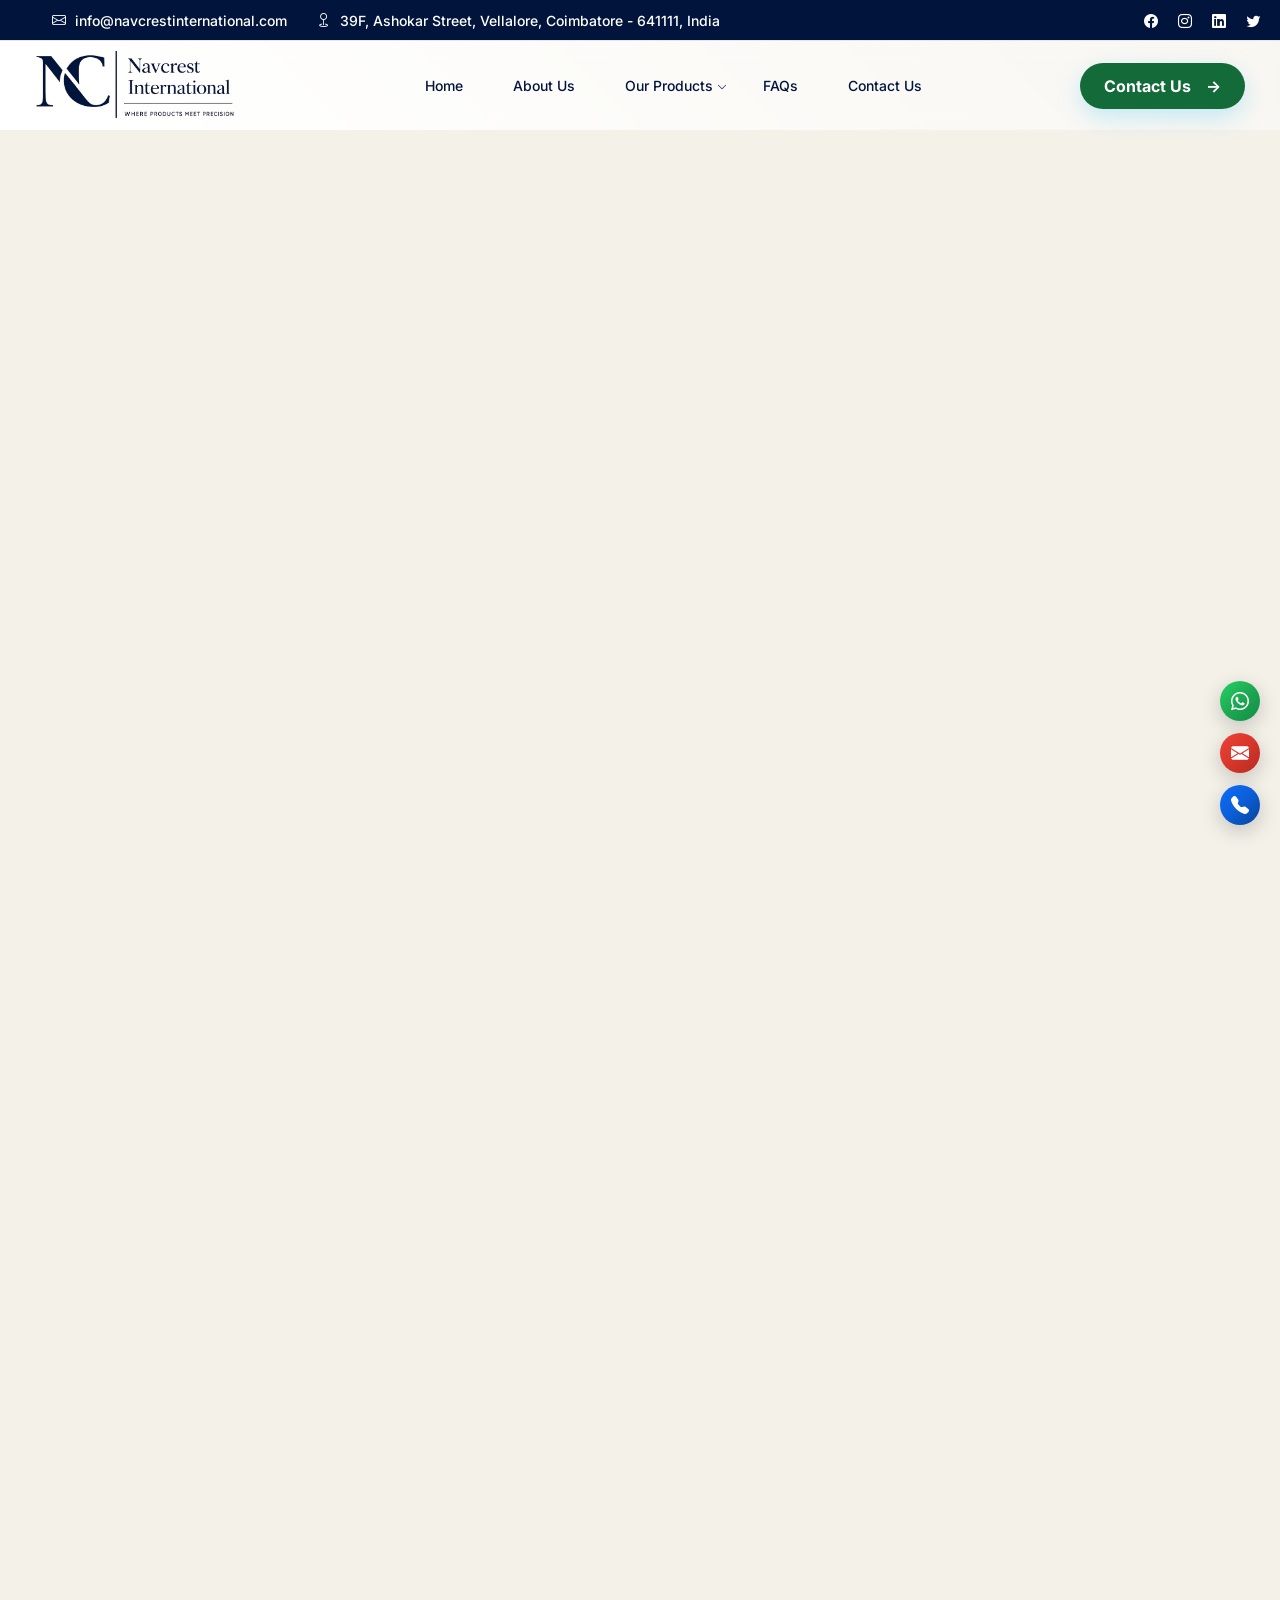
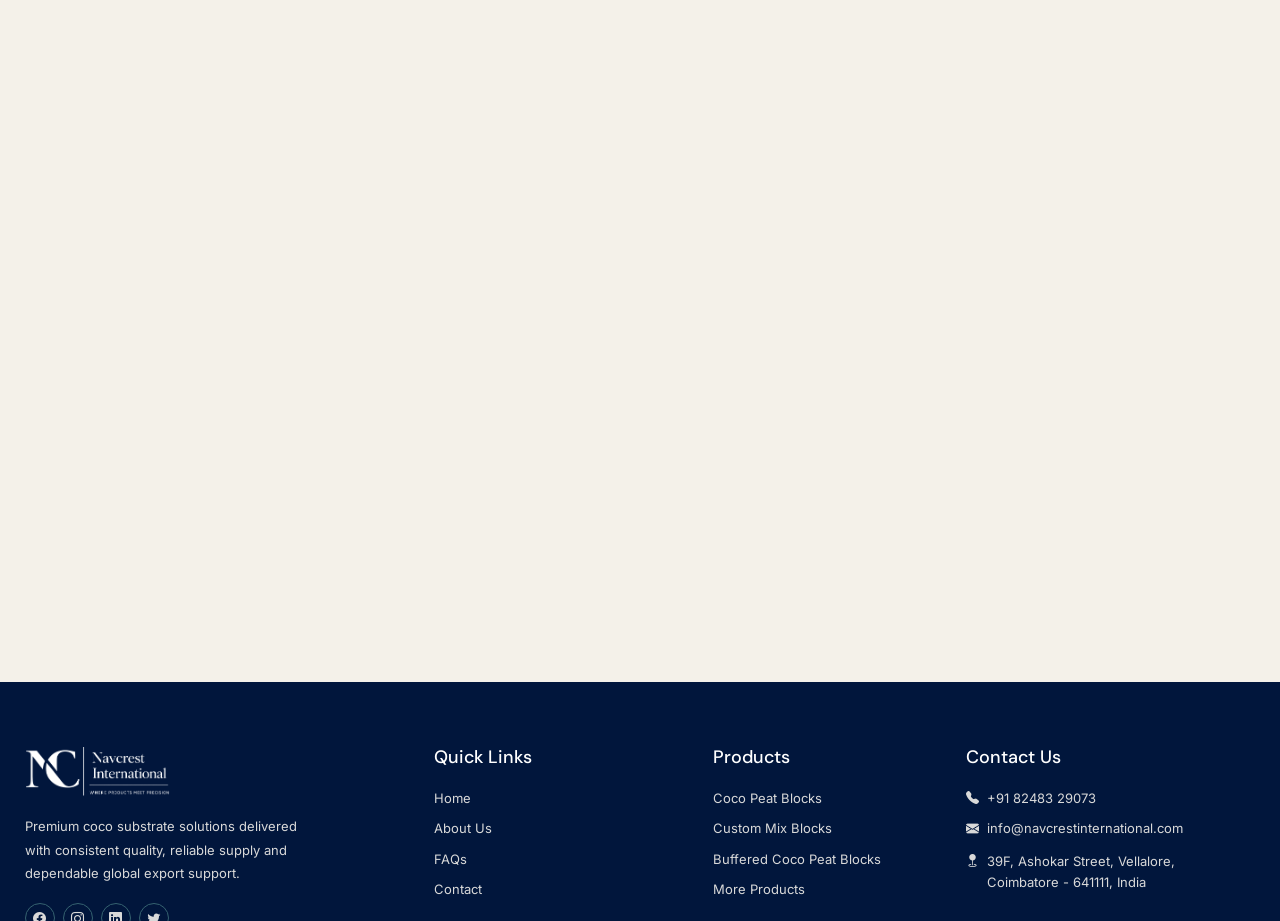
<file: coco-peat-650g-bricks.html>
<!DOCTYPE html>
<html lang="en">

<head>
    <meta charset="UTF-8">
    <meta name="viewport" content="width=device-width, initial-scale=1.0">
    <title>650G Coco Peat Bricks | Navcrest International</title>
    <meta name="description"
        content="Discover 650 g coco peat bricks from Navcrest International, offering compact growing media for horticulture, gardening and commercial cultivation applications with bulk export availability.">

    <link rel="preconnect" href="https://fonts.googleapis.com">
    <link rel="preconnect" href="https://fonts.gstatic.com" crossorigin>
    <link
        href="https://fonts.googleapis.com/css2?family=DM+Sans:ital,opsz,wght@0,9..40,100..1000;1,9..40,100..1000&family=Inter:ital,opsz,wght@0,14..32,100..900;1,14..32,100..900&display=swap"
        rel="stylesheet">
    <link rel="stylesheet" href="assets/css/index.css">
    <link rel="stylesheet" href="assets/css/bootstrap.min.css">
    <link rel="stylesheet" href="assets/css/bootstrap-icons.min.css">
    <link rel="stylesheet" href="assets/css/swiper-bundle.min.css">
    <link rel="stylesheet" href="assets/css/aos.css">
    <link rel="shortcut icon" href="assets/images/favicon.ico" type="image/x-icon">
    <link rel="icon" href="assets/images/favicon.ico" type="image/x-icon">
</head>

<body class="about-page">
    <div class="page-wrapper">
        <!-- Main Header-->
        <header class="main-header header-style-one" id="header">
            <!-- Header Top -->
            <div class="header-top">
                <div class="auto-container">
                    <div class="top-left">
                        <ul class="info-list">
                            <li>
                                <i class="bi bi-envelope text-white"></i>
                                <a href="mailto:info@navcrestinternational.com">
                                    info@navcrestinternational.com
                                </a>
                            </li>
                            <li>
                                <i class="bi bi-geo text-white"></i>
                                39F, Ashokar Street, Vellalore, Coimbatore - 641111, India
                            </li>
                        </ul>
                    </div>
                    <div class="top-right">
                        <ul class="top-social-icon">
                            <li>
                                <a href="https://www.facebook.com/profile.php?id=61592332864981" target="_blank"
                                    aria-label="Facebook">
                                    <i class="bi bi-facebook"></i>
                                </a>
                            </li>
                            <li>
                                <a href="https://www.instagram.com/navcrestinternational?igsh=MWN1b3JkdWtheXNtNQ%3D%3D"
                                    target="_blank" aria-label="Instagram">
                                    <i class="bi bi-instagram"></i>
                                </a>
                            </li>
                            <li>
                                <a href="http://www.linkedin.com/in/navcrest-international-b13220421" target="_blank"
                                    aria-label="LinkedIn">
                                    <i class="bi bi-linkedin"></i>
                                </a>
                            </li>
                            <li>
                                <a href="https://x.com/NavcrestIntl" target="_blank" aria-label="Twitter">
                                    <i class="bi bi-twitter"></i>
                                </a>
                            </li>
                        </ul>
                    </div>
                </div>
            </div>
            <!-- Header Top -->

            <!-- Main box -->
            <div class="main-box">
                <div class="auto-container">
                    <div class="logo-box">
                        <div class="logo">
                            <a href="index.html">
                                <img src="assets/images/logo.webp" alt="Navcrest International"
                                    title="Navcrest International">
                            </a>
                        </div>
                    </div>
                    <div class="nav-outer">
                        <nav class="nav main-menu">
                            <ul class="navigation">
                                <li>
                                    <a href="index.html">Home</a>
                                </li>
                                <li>
                                    <a href="about-us.html">About Us</a>
                                </li>
                                <li class="dropdown"><a href="products.html">Our Products</a>
                                    <ul>
                                        <li><a href="5kg-coco-peat-blocks.html">5 KG Coco Peat Blocks</a></li>
                                        <li><a href="5kg-custom-mix-blocks.html">5 KG Custom Mix Blocks</a></li>
                                        <li><a href="5kg-buffered-coco-peat-blocks.html">5 KG Buffered Coco Peat Blocks
                                            </a></li>
                                        <li><a href="coco-chips-5kg-blocks.html">Coco Chips 5 KG Blocks </a></li>
                                        <li><a href="coco-peat-650g-bricks.html">Coco Peat 650G Bricks </a></li>
                                        <li><a href="flat-bed-grow-bags.html">Flat Bed Grow Bags</a></li>

                                    </ul>
                                </li>
                                <!-- <li>
                                    <a href="products.html">Our Products</a>
                                </li> -->
                                <li>
                                    <a href="index.html#faq">FAQs</a>
                                </li>
                                <li>
                                    <a href="contact-us.html">Contact Us</a>
                                </li>
                            </ul>
                        </nav>
                    </div>
                    <div class="outer-box">
                        <div class="info-box">
                            <a href="contact-us.html" class="butt_primary">
                                Contact Us <span>→</span>
                            </a>
                        </div>
                        <div class="mobile-nav-toggler d-block d-lg-none">
                            <i class="bi bi-list"></i>
                        </div>
                    </div>
                </div>
            </div>

            <!-- Mobile Menu -->
            <div class="auto-container">
                <div class="mobile-menu">
                    <div class="menu-backdrop"></div>
                    <nav class="menu-box">
                        <div class="upper-box">
                            <div class="nav-logo">
                                <a href="index.html">
                                    <img src="assets/images/logo.webp" alt="Navcrest International">
                                </a>
                            </div>
                            <div class="close-btn">
                                <i class="bi bi-x"></i>
                            </div>
                        </div>
                        <!-- Navigation generated through Javascript -->
                        <ul class="navigation clearfix d-block d-lg-none ps-0">
                        </ul>
                        <div class="content-box d-none d-lg-block">
                            <h4 class="title">Navcrest International</h4>
                            <p class="text">
                                Global exporter of quality coco substrates,
                                supplying consistent products directly from
                                our manufacturing unit in India.
                            </p>
                        </div>

                        <!-- Contact Details -->
                        <ul class="contact-list-one">
                            <li>
                                <div class="contact-info-box">
                                    <i class="bi bi-telephone"></i>
                                    <div>
                                        <span class="title">Call Now</span>
                                        <a href="tel:+918248329073">
                                            +91 82483 29073
                                        </a>
                                    </div>
                                </div>
                            </li>
                            <li>
                                <div class="contact-info-box">
                                    <span class="bi bi-envelope"></span>
                                    <div>
                                        <span class="title">Send Email</span>
                                        <a href="mailto:info@navcrestinternational.com">
                                            info@navcrestinternational.com
                                        </a>
                                    </div>
                                </div>
                            </li>
                            <li>
                                <div class="contact-info-box">
                                    <span class="bi bi-geo-alt"></span>
                                    <div>
                                        <span class="title">Address</span>
                                        39F, Ashokar Street, Vellalore, Coimbatore - 641111, India
                                    </div>
                                </div>
                            </li>
                        </ul>
                        <!-- Social Links -->
                        <ul class="social-links mb-0">
                            <li>
                                <a href="https://www.facebook.com/profile.php?id=61592332864981" target="_blank">
                                    <i class="bi bi-facebook"></i>
                                </a>
                            </li>
                            <li>
                                <a href="https://www.instagram.com/navcrestinternational?igsh=MWN1b3JkdWtheXNtNQ%3D%3D"
                                    target="_blank">
                                    <i class="bi bi-instagram"></i>
                                </a>
                            </li>
                            <li>
                                <a href="http://www.linkedin.com/in/navcrest-international-b13220421" target="_blank">
                                    <i class="bi bi-linkedin"></i>
                                </a>
                            </li>
                            <li>
                                <a href="https://x.com/NavcrestIntl" target="_blank">
                                    <i class="bi bi-twitter"></i>
                                </a>
                            </li>
                        </ul>
                    </nav>
                </div>
            </div>
            <!-- End Mobile Menu -->
        </header>
        <!--End Main Header -->
        <main>
            <!-- ================= PRODUCT HERO ================= -->
            <section class="nc-product-detail-hero">
                <div class="container">
                    <div class="row align-items-center g-5">
                        <div class="col-lg-6" data-aos="fade-right" data-aos-duration="1200">
                            <div class="nc-breadcrumb">
                                <a href="index.html"><i class="bi bi-house"></i> Home</a>
                                <span class="mx-1">/</span>
                                <a href="products.html">OUR PRODUCTS</a>
                                <span class="mx-1">/</span>
                                Coco Peat 650G Bricks
                            </div>
                            <span class="nc-section-label">Coco Peat Bricks</span>
                            <h1>Coco Peat 650G <span>Bricks</span></h1>
                            <p>
                                Compact and easy to handle, 650G Coco Peat Bricks are designed for gardening,
                                nursery, propagation, retail, and smaller-scale horticultural applications.
                                The compressed bricks expand after hydration to provide loose coco peat for use as a
                                growing medium.
                            </p>
                            <div class="d-flex flex-wrap gap-2">
                                <a href="contact-us.html" class="nc-btn nc-btn-primary">
                                    Send an Enquiry <i class="bi bi-arrow-right"></i>
                                </a>
                                <a href="https://wa.me/918248329073?text=Hello%20Navcrest%20International%2C%20I%20would%20like%20to%20enquire%20about%20Coco%20Peat%20650G%20Bricks."
                                    target="_blank" rel="noopener noreferrer" class="nc-btn nc-btn-white">
                                    WhatsApp Us <i class="bi bi-whatsapp"></i>
                                </a>
                            </div>
                        </div>
                        <div class="col-lg-6" data-aos="fade-left" data-aos-duration="1200">
                            <div class="nc-product-detail-image">
                                <img src="assets/images/products/cocopeat-bricks.webp" alt="Coco Peat 650G Bricks">
                                <div class="nc-product-detail-badge">
                                    <i class="bi bi-box-seam"></i>
                                    <span>650G Coco Peat Brick</span>
                                </div>
                            </div>
                        </div>
                    </div>
                </div>
            </section>
            <!-- ================= PRODUCT OVERVIEW ================= -->
            <section class="nc-section pt-0">
                <div class="container">
                    <div class="row align-items-center g-5">
                        <div class="col-lg-6" data-aos="fade-right" data-aos-duration="1000">
                            <span class="nc-section-label">Product Overview</span>
                            <h2 class="nc-section-title">
                                Compact Coco Peat for <span>Easy Gardening</span>
                            </h2>
                            <p class="nc-detail-text">
                                Compact and easy to handle, 650G Coco Peat Bricks are designed for gardening,
                                nursery, propagation, retail, and smaller-scale horticultural applications.
                                The compressed bricks expand after hydration, providing loose coco peat for use as a
                                growing medium.
                            </p>
                            <p class="nc-detail-text">
                                Their convenient size makes them suitable for retail packs, garden centres,
                                home gardening, and smaller-scale horticultural applications. EC, pH, moisture,
                                packaging, and other specifications can be customized according to buyer requirements.
                            </p>
                        </div>
                        <div class="col-lg-6" data-aos="fade-left" data-aos-duration="1000">
                            <div class="nc-product-feature-box">
                                <div class="nc-product-feature">
                                    <div class="nc-product-feature-icon">
                                        <i class="bi bi-box"></i>
                                    </div>
                                    <div>
                                        <h3>Compact 650G Format</h3>
                                        <p>Convenient brick size designed for easy handling, storage, and retail
                                            applications.</p>
                                    </div>
                                </div>
                                <div class="nc-product-feature">
                                    <div class="nc-product-feature-icon">
                                        <i class="bi bi-droplet"></i>
                                    </div>
                                    <div>
                                        <h3>Easy Hydration</h3>
                                        <p>Compressed bricks expand after hydration to provide loose coco peat for
                                            growing.</p>
                                    </div>
                                </div>
                                <div class="nc-product-feature">
                                    <div class="nc-product-feature-icon">
                                        <i class="bi bi-flower1"></i>
                                    </div>
                                    <div>
                                        <h3>Versatile Growing Medium</h3>
                                        <p>Suitable for gardening, nurseries, propagation, and smaller-scale
                                            horticultural use.</p>
                                    </div>
                                </div>
                                <div class="nc-product-feature">
                                    <div class="nc-product-feature-icon">
                                        <i class="bi bi-bag"></i>
                                    </div>
                                    <div>
                                        <h3>Retail Friendly</h3>
                                        <p>Convenient format suitable for retail packs, garden centres, and home
                                            gardening.</p>
                                    </div>
                                </div>
                            </div>
                        </div>
                    </div>
                </div>
            </section>
            <!-- ================= KEY FEATURES ================= -->
            <section class="nc-section pt-0 nc-product-highlights">
                <div class="container">
                    <div class="text-center nc-map-heading" data-aos="fade-up" data-aos-duration="1000">
                        <span class="nc-section-label">Product Highlights</span>
                        <h2 class="nc-section-title">Convenient Format for <span>Everyday Growing</span></h2>
                        <p>
                            A compact coco peat solution designed for easy handling, hydration, retail packaging,
                            and a wide range of gardening and horticultural applications.
                        </p>
                    </div>
                    <div class="row g-4">
                        <div class="col-lg-3 col-md-6" data-aos="fade-up" data-aos-duration="800">
                            <div class="nc-product-highlight-card">
                                <i class="bi bi-box"></i>
                                <h3>650G Format</h3>
                                <p>Compact brick format that is easy to handle, store, pack, and transport.</p>
                            </div>
                        </div>
                        <div class="col-lg-3 col-md-6" data-aos="fade-up" data-aos-duration="800" data-aos-delay="100">
                            <div class="nc-product-highlight-card">
                                <i class="bi bi-droplet"></i>
                                <h3>Easy Expansion</h3>
                                <p>Expands after hydration to provide approximately 9–10 L of loose coco peat.</p>
                            </div>
                        </div>
                        <div class="col-lg-3 col-md-6" data-aos="fade-up" data-aos-duration="800" data-aos-delay="200">
                            <div class="nc-product-highlight-card">
                                <i class="bi bi-shop"></i>
                                <h3>Retail Friendly</h3>
                                <p>Suitable for retail packs, garden centres, home gardening, and consumer applications.
                                </p>
                            </div>
                        </div>
                        <div class="col-lg-3 col-md-6" data-aos="fade-up" data-aos-duration="800" data-aos-delay="300">
                            <div class="nc-product-highlight-card">
                                <i class="bi bi-sliders"></i>
                                <h3>Custom Specifications</h3>
                                <p>EC, pH, moisture, packaging, and other specifications can be customized.</p>
                            </div>
                        </div>
                    </div>
                </div>
            </section>
            <!-- ================= SPECIFICATIONS ================= -->
            <section class="nc-section pt-0 nc-product-specifications">
                <div class="container">
                    <div class="row g-5 align-items-start">
                        <div class="col-lg-5" data-aos="fade-right" data-aos-duration="1000">
                            <div>
                                <span class="nc-section-label">Technical Specifications</span>
                                <h2 class="nc-section-title">
                                    Product <span>Specifications</span>
                                </h2>
                                <p class="nc-detail-text">
                                    Our Coco Peat 650G Bricks are compact growing media products designed
                                    for retail, gardening, nursery, and horticultural applications.
                                    The following specifications represent the standard product range.
                                </p>
                                <div class="nc-spec-note">
                                    <i class="bi bi-info-circle"></i>
                                    <p>
                                        EC, pH, moisture, packaging, and other specifications can be discussed
                                        and supplied according to the intended application and buyer requirements.
                                    </p>
                                </div>
                            </div>
                        </div>
                        <div class="col-lg-7" data-aos="fade-left" data-aos-duration="1000">
                            <div class="nc-spec-table-wrapper">
                                <table class="nc-spec-table">
                                    <tbody>
                                        <tr>
                                            <th>Properties</th>
                                            <th>Value</th>
                                        </tr>
                                        <tr>
                                            <th>Type</th>
                                            <td>100% Coco Peat</td>
                                        </tr>
                                        <tr>
                                            <th>EC</th>
                                            <td>Low EC: Below 0.5 mS/cm<br>High EC: Above 0.5 mS/cm</td>
                                        </tr>
                                        <tr>
                                            <th>pH</th>
                                            <td>5.8 - 6.8</td>
                                        </tr>
                                        <tr>
                                            <th>Moisture %</th>
                                            <td>Below 18%</td>
                                        </tr>
                                        <tr>
                                            <th>Expansion Volume</th>
                                            <td>Approx. 9–10 L</td>
                                        </tr>
                                        <tr>
                                            <th>Sand%</th>
                                            <td>Below 3%</td>
                                        </tr>
                                        <tr>
                                            <th>Fibre%</th>
                                            <td>Below 3%</td>
                                        </tr>
                                        <tr>
                                            <th>Block Weight</th>
                                            <td>650G</td>
                                        </tr>
                                        <tr>
                                            <th>Size</th>
                                            <td>Approx. 20 × 10 × 5 cm</td>
                                        </tr>
                                    </tbody>
                                </table>
                            </div>
                        </div>
                    </div>
                </div>
            </section>
            <!-- ================= APPLICATIONS ================= -->
            <section class="nc-section py-0 nc-product-applications">
                <div class="container">
                    <div class="text-center nc-map-heading" data-aos="fade-up" data-aos-duration="1000">
                        <span class="nc-section-label">Applications</span>
                        <h2 class="nc-section-title">Suitable for Various <span>Gardening Applications</span></h2>
                        <p>
                            Coco Peat 650G Bricks are suitable for gardening, nursery, propagation, retail,
                            and smaller-scale horticultural applications.
                        </p>
                    </div>
                    <div class="row g-4">
                        <div class="col-lg-3 col-md-6" data-aos="fade-up" data-aos-duration="800">
                            <div class="nc-application-card">
                                <div class="nc-application-icon">
                                    <i class="bi bi-flower1"></i>
                                </div>
                                <h3>Home Gardening</h3>
                                <p>Convenient coco peat format for home gardeners and small-scale growing applications.
                                </p>
                            </div>
                        </div>
                        <div class="col-lg-3 col-md-6" data-aos="fade-up" data-aos-duration="800" data-aos-delay="100">
                            <div class="nc-application-card">
                                <div class="nc-application-icon">
                                    <i class="bi bi-shop"></i>
                                </div>
                                <h3>Garden Centres</h3>
                                <p>Compact format suitable for garden centres and retail gardening product ranges.</p>
                            </div>
                        </div>
                        <div class="col-lg-3 col-md-6" data-aos="fade-up" data-aos-duration="800" data-aos-delay="200">
                            <div class="nc-application-card">
                                <div class="nc-application-icon">
                                    <i class="bi bi-flower2"></i>
                                </div>
                                <h3>Nurseries</h3>
                                <p>Suitable as a growing medium for nursery and plant propagation applications.</p>
                            </div>
                        </div>
                        <div class="col-lg-3 col-md-6" data-aos="fade-up" data-aos-duration="800" data-aos-delay="300">
                            <div class="nc-application-card">
                                <div class="nc-application-icon">
                                    <i class="bi bi-bag"></i>
                                </div>
                                <h3>Retail Packs</h3>
                                <p>Convenient brick size for retail packaging and smaller-scale horticultural
                                    applications.</p>
                            </div>
                        </div>
                    </div>
                </div>
            </section>
            <!-- ================= SUPPLY ================= -->
            <section class="nc-section nc-product-supply">
                <div class="container">
                    <div class="row align-items-center g-5">
                        <div class="col-lg-6" data-aos="fade-right" data-aos-duration="1000">
                            <div class="nc-product-supply-image">
                                <img src="assets/images/faq-image.webp"
                                    alt="Navcrest International Coco Peat 650G Bricks">
                            </div>
                        </div>
                        <div class="col-lg-6" data-aos="fade-left" data-aos-duration="1000">
                            <span class="nc-section-label">Bulk & Export Supply</span>
                            <h2 class="nc-section-title">
                                Compact Coco Peat for <span>Global Buyers</span>
                            </h2>
                            <p class="nc-detail-text">
                                Navcrest International supplies Coco Peat 650G Bricks for buyers looking
                                for convenient growing media products for retail, gardening, nurseries,
                                propagation, garden centres, and smaller-scale horticultural applications.
                            </p>
                            <div class="nc-supply-list">
                                <div>
                                    <i class="bi bi-check-circle-fill"></i>
                                    <span>100% Coco Peat</span>
                                </div>
                                <div>
                                    <i class="bi bi-check-circle-fill"></i>
                                    <span>650G compact brick format</span>
                                </div>
                                <div>
                                    <i class="bi bi-check-circle-fill"></i>
                                    <span>Approx. 9–10 L expansion volume</span>
                                </div>
                                <div>
                                    <i class="bi bi-check-circle-fill"></i>
                                    <span>Retail-friendly packaging format</span>
                                </div>
                                <div>
                                    <i class="bi bi-check-circle-fill"></i>
                                    <span>Custom specifications available</span>
                                </div>
                            </div>
                        </div>
                    </div>
                </div>
            </section>
            <!-- ================= CTA ================= -->
            <section class="nc-cta">
                <div class="container">
                    <div class="row align-items-center">
                        <div class="col-lg-7" data-aos="fade-right" data-aos-duration="1200">
                            <h2>
                                Looking for Coco Peat<br>
                                650G Bricks for Your Business?
                            </h2>
                            <p>
                                Contact Navcrest International for product specifications, packaging requirements,
                                bulk orders, pricing details, and export supply enquiries.
                            </p>
                            <div class="d-flex flex-wrap gap-2">
                                <a href="contact-us.html" class="nc-btn nc-btn-primary">
                                    Send an Enquiry <i class="bi bi-arrow-right"></i>
                                </a>
                                <a href="https://wa.me/918248329073?text=Hello%20Navcrest%20International%2C%20I%20would%20like%20to%20enquire%20about%20Coco%20Peat%20650G%20Bricks."
                                    target="_blank" rel="noopener noreferrer" class="nc-btn nc-btn-white">
                                    WhatsApp Us <i class="bi bi-whatsapp"></i>
                                </a>
                            </div>
                        </div>
                        <div class="col-lg-5" data-aos="fade-left" data-aos-duration="1200">
                            <div class="nc-cta-points">
                                <div class="nc-cta-point">
                                    <i class="bi bi-box-seam"></i>
                                    <span>650G Coco Peat Bricks</span>
                                </div>
                                <div class="nc-cta-point">
                                    <i class="bi bi-shop"></i>
                                    <span>Retail Friendly Format</span>
                                </div>
                                <div class="nc-cta-point">
                                    <i class="bi bi-globe2"></i>
                                    <span>Global Export Supply</span>
                                </div>
                            </div>
                        </div>
                    </div>
                </div>
            </section>
        </main>
        <!-- ================= FOOTER ================= -->
        <footer class="footer">
            <div class="container ">
                <div class="row mb-3">
                    <div class="col-lg-3 my-3 my-lg-0">
                        <div class="footer-brand">
                            <img src="assets/images/logo.webp" alt="Navcrest International">
                            <p>
                                Premium coco substrate solutions delivered with consistent quality, reliable supply and
                                dependable global export support.
                            </p>
                            <div class="socials">
                                <a href="https://www.facebook.com/profile.php?id=61592332864981" target="_blank"
                                    aria-label="Facebook"><i class="bi bi-facebook"></i></a>
                                <a href="https://www.instagram.com/navcrestinternational?igsh=MWN1b3JkdWtheXNtNQ%3D%3D"
                                    target="_blank" aria-label="Instagram"><i class="bi bi-instagram"></i></a>
                                <a href="http://www.linkedin.com/in/navcrest-international-b13220421" target="_blank"
                                    aria-label="LinkedIn"><i class="bi bi-linkedin"></i></a>
                                <a href="https://x.com/NavcrestIntl" target="_blank" aria-label="Twitter"><i
                                        class="bi bi-twitter"></i></a>
                            </div>
                        </div>
                    </div>
                    <div class="col-lg-3 col-6 my-3 my-lg-0 d-flex justify-content-lg-center">
                        <div class="footer-links">
                            <h4>Quick Links</h4>
                            <a href="index.html">Home</a>
                            <a href="about-us.html">About Us</a>
                            <a href="index.html#faq">FAQs</a>
                            <a href="contact-us.html">Contact</a>
                        </div>
                    </div>
                    <div class="col-lg-3 col-6 my-3 my-lg-0 d-flex justify-content-lg-center">
                        <div class="footer-links">
                            <h4>Products</h4>
                            <a href="5kg-coco-peat-blocks.html">Coco Peat Blocks</a>
                            <a href="5kg-custom-mix-blocks.html">Custom Mix Blocks</a>
                            <a href="5kg-buffered-coco-peat-blocks.html">Buffered Coco Peat Blocks</a>
                            <a href="products.html">More Products</a>
                        </div>
                    </div>
                    <div class="col-lg-3 my-3 my-lg-0">
                        <div class="footer-contact">
                            <h4>Contact Us</h4>
                            <a class="d-flex" href="tel:+918248329073"><i class="bi bi-telephone-fill pe-2"></i> +91
                                82483 29073</a>
                            <a class="d-flex" href="mailto:info@navcrestinternational.com"><i
                                    class="bi bi-envelope-fill pe-2"></i>
                                info@navcrestinternational.com</a>
                            <p class="d-flex"><i class="bi bi-geo-fill pe-2"></i>
                                39F, Ashokar Street, Vellalore, <br />
                                Coimbatore - 641111, India
                            </p>
                        </div>
                    </div>
                </div>
            </div>
            <div class="container copyright">
                 <p>© <span id="year"></span> All Rights Reserved by <a href="https://navcrestinternational.com/"
                        target="_blank">Navcrest International</a>
                    | Developed by
                    <a href="https://www.iqtechway.com/" target="_blank">Iqtechway</a>
                </p>
            </div>
        </footer>
    </div>
    <!-- WhatsApp Button -->
    <!-- Floating Contact Buttons -->
    <div class="floating-contact-buttons">

        <!-- WhatsApp -->
        <a href="https://wa.me/918248329073?text=Hello%20Navcrest%20International%2C%20I%20would%20like%20to%20enquire%20about%20your%20coco%20peat%20products."
            class="contact-float whatsapp-float" target="_blank" rel="noopener noreferrer"
            aria-label="Chat with Navcrest International on WhatsApp" title="WhatsApp">
            <i class="bi bi-whatsapp"></i>
        </a>

        <!-- Email -->
        <a href="mailto:info@navcrestinternational.com" class="contact-float email-float"
            aria-label="Email Navcrest International" title="Email">
            <i class="bi bi-envelope-fill"></i>
        </a>

        <!-- Call -->
        <a href="tel:+918248329073" class="contact-float call-float" aria-label="Call Navcrest International"
            title="Call">
            <i class="bi bi-telephone-fill"></i>
        </a>

    </div>
    <button class="back-top" id="backTop">↑</button>
    <script src="assets/js/jquery-3.7.1.min.js"></script>
    <script src="assets/js/swiper-bundle.min.js"></script>
    <script src="assets/js/aos.js"></script>
    <script src="assets/js/main.js"></script>

    <script>
        document.addEventListener("DOMContentLoaded", function () { document.querySelectorAll(".nc-faq-question").forEach(function (question) { question.addEventListener("click", function () { const currentItem = this.closest(".nc-faq-item"); document.querySelectorAll(".nc-faq-item").forEach(function (item) { if (item !== currentItem) item.classList.remove("active") }); currentItem.classList.toggle("active") }) }) });
    </script>
    <script>
        const backTop = document.getElementById("backTop");

        window.addEventListener("scroll", function () {
            if (window.scrollY > 100) {
                backTop.classList.add("show");
            } else {
                backTop.classList.remove("show");
            }
        });

        backTop.addEventListener("click", function () {
            window.scrollTo({
                top: 0,
                behavior: "smooth"
            });
        });
    </script>
    <script>
        const mainBox = document.querySelector(".main-box");

        window.addEventListener("scroll", () => {
            if (window.scrollY >= 100) {
                mainBox.classList.add("scrolled");
            } else {
                mainBox.classList.remove("scrolled");
            }
        });
    </script>
    <script>
        function headerStyle() {
            if ($(".main-header").length) {
                var windowpos = $(window).scrollTop();
                var siteHeader = $(".header-style-one");
                var scrollLink = $(".scroll-to-top");
                var sticky_header = $(".main-header .sticky-header");
                if (windowpos > 100) {
                    sticky_header.addClass("fixed-header animated slideInDown");
                    scrollLink.fadeIn(300);
                } else {
                    sticky_header.removeClass("fixed-header animated slideInDown");
                    scrollLink.fadeOut(300);
                }
                if (windowpos > 1) {
                    siteHeader.addClass("fixed-header");
                } else {
                    siteHeader.removeClass("fixed-header");
                }
            }
        }
        headerStyle();

        //Submenu Dropdown Toggle
        if ($(".main-header li.dropdown ul").length) {
            $(".main-header .navigation li.dropdown").append(
                '<div class="dropdown-btn"><i class="bi bi-chevron-down"></i></div>'
            );
            //Megamenu Toggle
        }

        //Hidder bar
        if ($(".hidden-bar").length) {
            //Menu Toggle Btn
            $(".toggle-hidden-bar").on("click", function () {
                $("body").addClass("active-hidden-bar");
            });

            //Menu Toggle Btn
            $(".hidden-bar-back-drop, .hidden-bar .close-btn").on(
                "click",
                function () {
                    $("body").removeClass("active-hidden-bar");
                }
            );
        }

        //Mobile Nav Hide Show
        if ($(".mobile-menu").length) {
            var mobileMenuContent = $(".main-header .main-menu .navigation").html();

            $(".mobile-menu .navigation").append(mobileMenuContent);
            $(".sticky-header .navigation").append(mobileMenuContent);
            $(".mobile-menu .close-btn").on("click", function () {
                $("body").removeClass("mobile-menu-visible");
            });

            //Dropdown Button
            $(".mobile-menu li.dropdown .dropdown-btn").on("click", function () {
                $(this).prev("ul").slideToggle(500);
                $(this).toggleClass("active");
                $(this).prev(".mega-menu").slideToggle(500);
            });

            //Menu Toggle Btn
            $(".mobile-nav-toggler").on("click", function () {
                $("body").addClass("mobile-menu-visible");
            });

            //Menu Toggle Btn
            $(".mobile-menu .menu-backdrop, .mobile-menu .close-btn").on(
                "click",
                function () {
                    $("body").removeClass("mobile-menu-visible");
                }
            );
        }

        //Header Search
        if ($(".search-btn").length) {
            $(".search-btn").on("click", function () {
                $(".main-header").addClass("moblie-search-active");
            });
            $(".close-search, .search-back-drop").on("click", function () {
                $(".main-header").removeClass("moblie-search-active");
            });
        }
    </script>

</body>

</html>
</file>
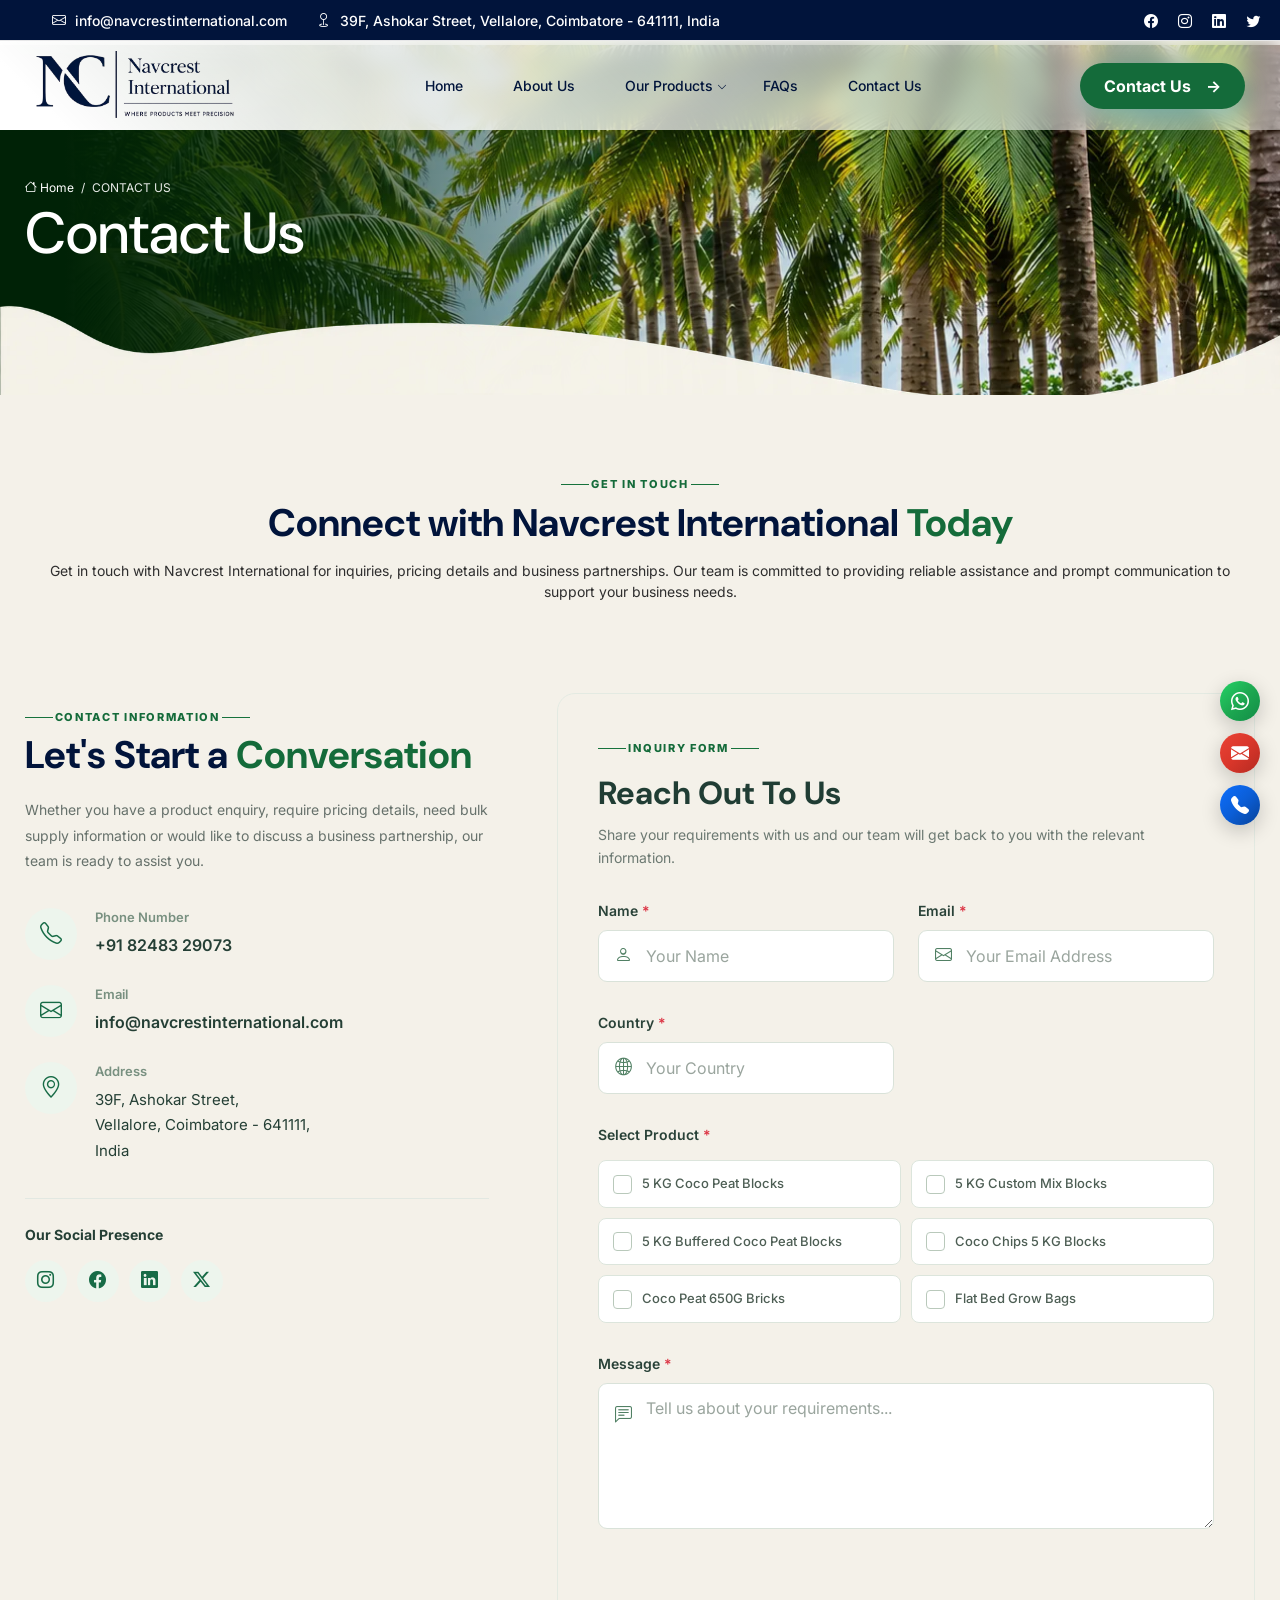
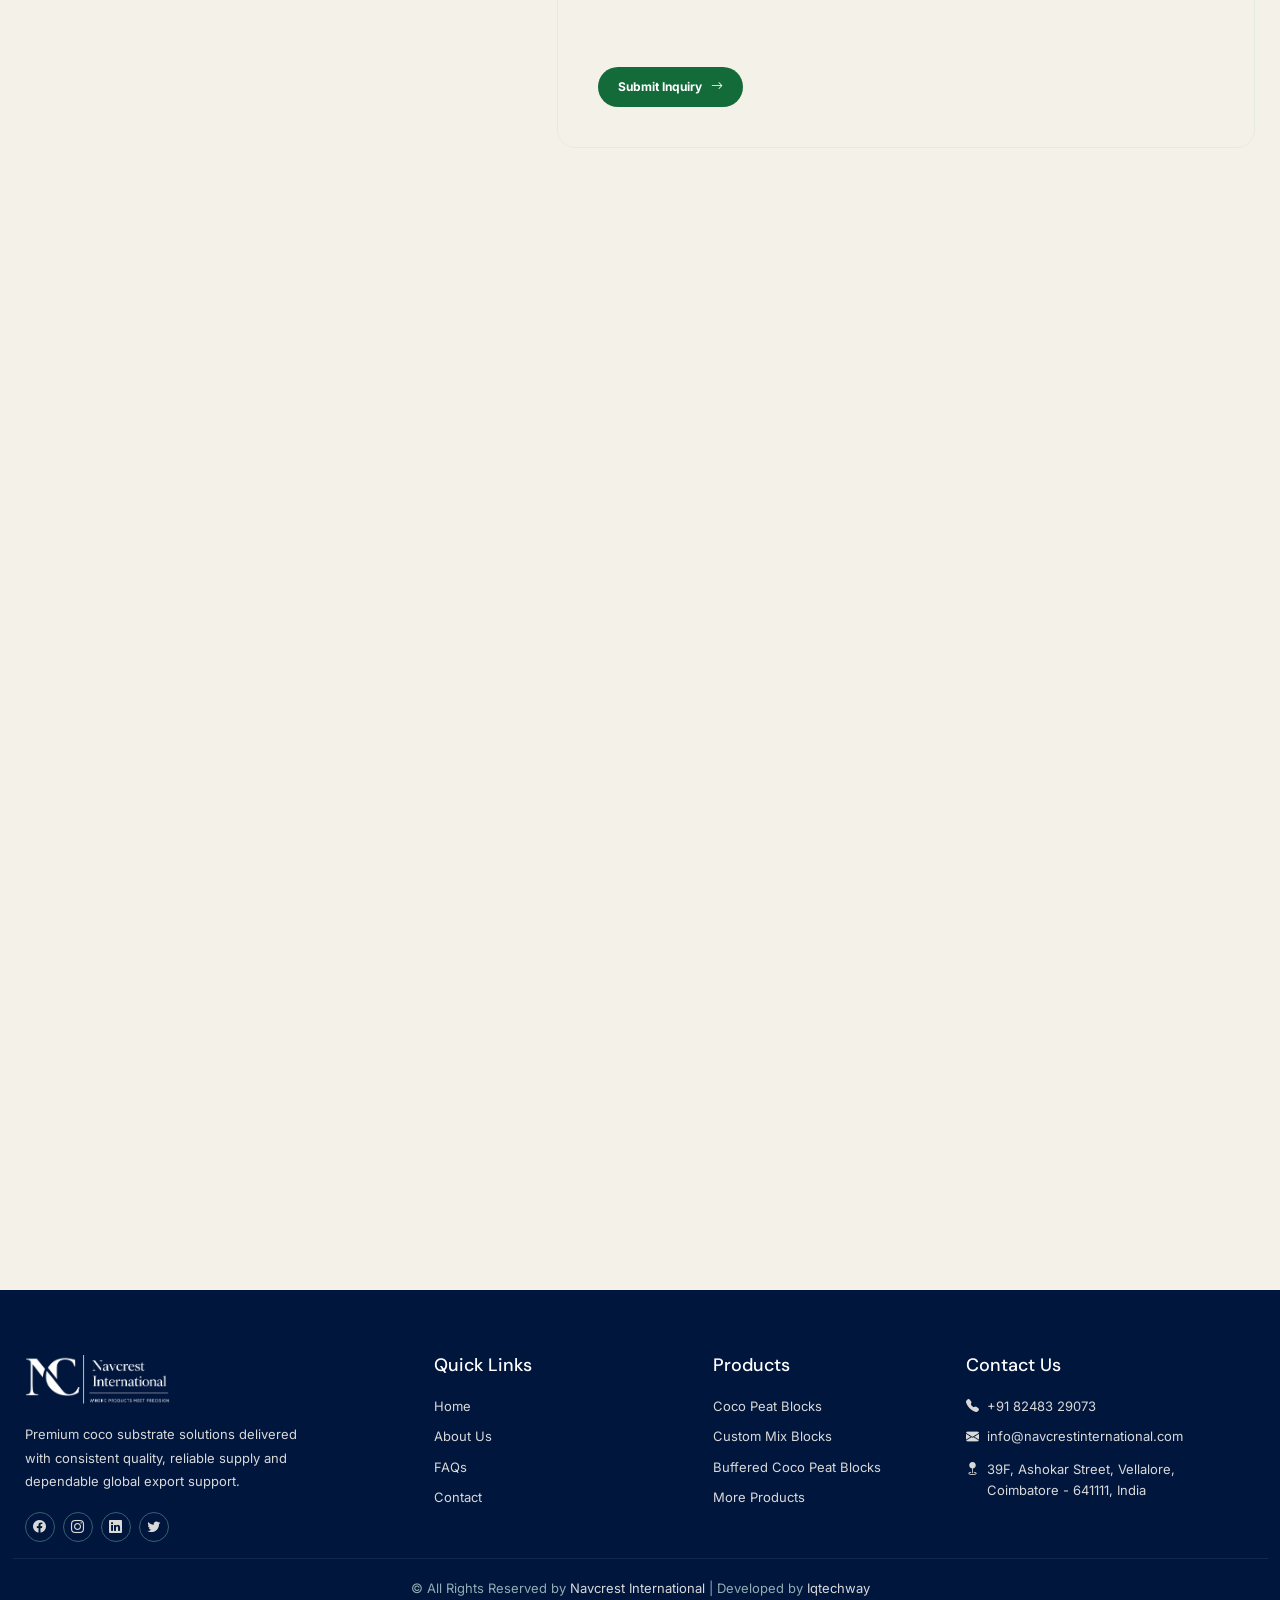
<file: contact-us.html>
<!DOCTYPE html>
<html lang="en">

<head>
    <meta charset="UTF-8">
    <meta name="viewport" content="width=device-width, initial-scale=1.0">
    <title>Contact Us | Navcrest International | Coco Peat Exporter from India</title>
    <meta name="description"
        content="Contact Navcrest International for coco peat product enquiries, bulk orders, specifications, quotations and export requirements from India.">

    <link rel="preconnect" href="https://fonts.googleapis.com">
    <link rel="preconnect" href="https://fonts.gstatic.com" crossorigin>
    <link
        href="https://fonts.googleapis.com/css2?family=DM+Sans:ital,opsz,wght@0,9..40,100..1000;1,9..40,100..1000&family=Inter:ital,opsz,wght@0,14..32,100..900;1,14..32,100..900&display=swap"
        rel="stylesheet">
    <link rel="stylesheet" href="assets/css/index.css">
    <link rel="stylesheet" href="assets/css/bootstrap.min.css">
    <link rel="stylesheet" href="assets/css/bootstrap-icons.min.css">
    <link rel="stylesheet" href="assets/css/swiper-bundle.min.css">
    <link rel="stylesheet" href="assets/css/aos.css">
    <link rel="shortcut icon" href="assets/images/favicon.ico" type="image/x-icon">
    <link rel="icon" href="assets/images/favicon.ico" type="image/x-icon">
</head>

<body class="about-page">
    <div class="page-wrapper">
        <!-- Main Header-->
        <header class="main-header header-style-one" id="header">
            <!-- Header Top -->
            <div class="header-top">
                <div class="auto-container">
                    <div class="top-left">
                        <ul class="info-list">
                            <li>
                                <i class="bi bi-envelope text-white"></i>
                                <a href="mailto:info@navcrestinternational.com">
                                    info@navcrestinternational.com
                                </a>
                            </li>
                            <li>
                                <i class="bi bi-geo text-white"></i>
                                39F, Ashokar Street, Vellalore, Coimbatore - 641111, India
                            </li>
                        </ul>
                    </div>
                    <div class="top-right">
                        <ul class="top-social-icon">
                            <li>
                                <a href="https://www.facebook.com/profile.php?id=61592332864981" target="_blank"
                                    aria-label="Facebook">
                                    <i class="bi bi-facebook"></i>
                                </a>
                            </li>
                            <li>
                                <a href="https://www.instagram.com/navcrestinternational?igsh=MWN1b3JkdWtheXNtNQ%3D%3D"
                                    target="_blank" aria-label="Instagram">
                                    <i class="bi bi-instagram"></i>
                                </a>
                            </li>
                            <li>
                                <a href="http://www.linkedin.com/in/navcrest-international-b13220421" target="_blank"
                                    aria-label="LinkedIn">
                                    <i class="bi bi-linkedin"></i>
                                </a>
                            </li>
                            <li>
                                <a href="https://x.com/NavcrestIntl" target="_blank" aria-label="Twitter">
                                    <i class="bi bi-twitter"></i>
                                </a>
                            </li>
                        </ul>
                    </div>
                </div>
            </div>
            <!-- Header Top -->

            <!-- Main box -->
            <div class="main-box">
                <div class="auto-container">
                    <div class="logo-box">
                        <div class="logo">
                            <a href="index.html">
                                <img src="assets/images/logo.webp" alt="Navcrest International"
                                    title="Navcrest International">
                            </a>
                        </div>
                    </div>
                    <div class="nav-outer">
                        <nav class="nav main-menu">
                            <ul class="navigation">
                                <li>
                                    <a href="index.html">Home</a>
                                </li>
                                <li>
                                    <a href="about-us.html">About Us</a>
                                </li>
                                <li class="dropdown"><a href="products.html">Our Products</a>
                                    <ul>
                                        <li><a href="5kg-coco-peat-blocks.html">5 KG Coco Peat Blocks</a></li>
                                        <li><a href="5kg-custom-mix-blocks.html">5 KG Custom Mix Blocks</a></li>
                                        <li><a href="5kg-buffered-coco-peat-blocks.html">5 KG Buffered Coco Peat Blocks
                                            </a></li>
                                        <li><a href="coco-chips-5kg-blocks.html">Coco Chips 5 KG Blocks </a></li>
                                        <li><a href="coco-peat-650g-bricks.html">Coco Peat 650G Bricks </a></li>
                                        <li><a href="flat-bed-grow-bags.html">Flat Bed Grow Bags</a></li>

                                    </ul>
                                </li>
                                <!-- <li>
                                    <a href="products.html">Our Products</a>
                                </li> -->
                                <li>
                                    <a href="index.html#faq">FAQs</a>
                                </li>
                                <li>
                                    <a href="contact-us.html">Contact Us</a>
                                </li>
                            </ul>
                        </nav>
                    </div>
                    <div class="outer-box">
                        <div class="info-box">
                            <a href="contact-us.html" class="butt_primary">
                                Contact Us <span>→</span>
                            </a>
                        </div>
                        <div class="mobile-nav-toggler d-block d-lg-none">
                            <i class="bi bi-list"></i>
                        </div>
                    </div>
                </div>
            </div>

            <!-- Mobile Menu -->
            <div class="auto-container">
                <div class="mobile-menu">
                    <div class="menu-backdrop"></div>
                    <nav class="menu-box">
                        <div class="upper-box">
                            <div class="nav-logo">
                                <a href="index.html">
                                    <img src="assets/images/logo.webp" alt="Navcrest International">
                                </a>
                            </div>
                            <div class="close-btn">
                                <i class="bi bi-x"></i>
                            </div>
                        </div>
                        <!-- Navigation generated through Javascript -->
                        <ul class="navigation clearfix d-block d-lg-none ps-0">
                        </ul>
                        <div class="content-box d-none d-lg-block">
                            <h4 class="title">Navcrest International</h4>
                            <p class="text">
                                Global exporter of quality coco substrates,
                                supplying consistent products directly from
                                our manufacturing unit in India.
                            </p>
                        </div>

                        <!-- Contact Details -->
                        <ul class="contact-list-one">
                            <li>
                                <div class="contact-info-box">
                                    <i class="bi bi-telephone"></i>
                                    <div>
                                        <span class="title">Call Now</span>
                                        <a href="tel:+918248329073">
                                            +91 82483 29073
                                        </a>
                                    </div>
                                </div>
                            </li>
                            <li>
                                <div class="contact-info-box">
                                    <span class="bi bi-envelope"></span>
                                    <div>
                                        <span class="title">Send Email</span>
                                        <a href="mailto:info@navcrestinternational.com">
                                            info@navcrestinternational.com
                                        </a>
                                    </div>
                                </div>
                            </li>
                            <li>
                                <div class="contact-info-box">
                                    <span class="bi bi-geo-alt"></span>
                                    <div>
                                        <span class="title">Address</span>
                                        39F, Ashokar Street, Vellalore, Coimbatore - 641111, India
                                    </div>
                                </div>
                            </li>
                        </ul>
                        <!-- Social Links -->
                        <ul class="social-links mb-0">
                            <li>
                                <a href="https://www.facebook.com/profile.php?id=61592332864981" target="_blank">
                                    <i class="bi bi-facebook"></i>
                                </a>
                            </li>
                            <li>
                                <a href="https://www.instagram.com/navcrestinternational?igsh=MWN1b3JkdWtheXNtNQ%3D%3D"
                                    target="_blank">
                                    <i class="bi bi-instagram"></i>
                                </a>
                            </li>
                            <li>
                                <a href="http://www.linkedin.com/in/navcrest-international-b13220421" target="_blank">
                                    <i class="bi bi-linkedin"></i>
                                </a>
                            </li>
                            <li>
                                <a href="https://x.com/NavcrestIntl" target="_blank">
                                    <i class="bi bi-twitter"></i>
                                </a>
                            </li>
                        </ul>
                    </nav>
                </div>
            </div>
            <!-- End Mobile Menu -->
        </header>
        <!--End Main Header -->

        <main>
            <!-- ================= PAGE HERO ================= -->
            <section class="nc-inner-hero">
                <div class="container nc-hero-content" data-aos="fade-up" data-aos-duration="1200">
                    <div class="nc-breadcrumb">
                        <a href="index.html"><i class="bi bi-house"></i> Home</a>
                        <span class="mx-1">/</span>
                        CONTACT US
                    </div>
                    <h1>Contact Us</h1>
                </div>
            </section>

            <!-- ================= CONTACT INTRO ================= -->
            <section class="nc-section nc-contact-intro">
                <div class="container">
                    <div class="text-center mx-auto nc-contact-heading" data-aos="fade-up" data-aos-duration="1000">
                        <span class="nc-section-label">Get In Touch</span>
                        <h2 class="nc-section-title">Connect with Navcrest International <span>Today</span></h2>
                        <p>Get in touch with Navcrest International for inquiries, pricing details and business
                            partnerships. Our team is committed to providing reliable assistance and prompt
                            communication to support your business needs.</p>
                    </div>
                </div>
            </section>
            <!-- ================= CONTACT DETAILS + FORM ================= -->
            <section class="nc-section pt-0">
                <div class="container">
                    <div class="row g-5 align-items-stretch">
                        <div class="col-lg-5" data-aos="fade-right" data-aos-duration="1200">
                            <div class="nc-contact-info">
                                <span class="nc-section-label">Contact Information</span>
                                <h2 class="nc-section-title">Let's Start a <span>Conversation</span></h2>
                                <p class="nc-contact-info-text">Whether you have a product enquiry, require pricing
                                    details, need bulk supply information or would like to discuss a business
                                    partnership, our team is ready to assist you.</p>
                                <div class="nc-contact-info-item">
                                    <div class="nc-contact-icon"><i class="bi bi-telephone"></i></div>
                                    <div><span>Phone Number</span><a href="tel:+918248329073">+91 82483 29073</a></div>
                                </div>
                                <div class="nc-contact-info-item">
                                    <div class="nc-contact-icon"><i class="bi bi-envelope"></i></div>
                                    <div><span>Email</span><a
                                            href="mailto:info@navcrestinternational.com">info@navcrestinternational.com</a>
                                    </div>
                                </div>
                                <div class="nc-contact-info-item">
                                    <div class="nc-contact-icon"><i class="bi bi-geo-alt"></i></div>
                                    <div><span>Address</span>
                                        <p>39F, Ashokar Street,<br>Vellalore, Coimbatore - 641111,<br>India</p>
                                    </div>
                                </div>
                                <div class="nc-contact-social">
                                    <span>Our Social Presence</span>
                                    <div class="nc-social-links">
                                        <a href="https://www.instagram.com/navcrestinternational?igsh=MWN1b3JkdWtheXNtNQ=="
                                            target="_blank" rel="noopener noreferrer" aria-label="Instagram"><i
                                                class="bi bi-instagram"></i></a>
                                        <a href="https://www.facebook.com/profile.php?id=61592332864981" target="_blank"
                                            rel="noopener noreferrer" aria-label="Facebook"><i
                                                class="bi bi-facebook"></i></a>
                                        <a href="http://www.linkedin.com/in/navcrest-international-b13220421"
                                            target="_blank" rel="noopener noreferrer" aria-label="LinkedIn"><i
                                                class="bi bi-linkedin"></i></a>
                                        <a href="https://x.com/NavcrestIntl" target="_blank" rel="noopener noreferrer"
                                            aria-label="X"><i class="bi bi-twitter-x"></i></a>
                                    </div>
                                </div>
                            </div>
                        </div>
                        <div class="col-lg-7" data-aos="fade-left" data-aos-duration="1200">
                            <div class="nc-contact-form-wrapper">
                                <div class="nc-form-heading">
                                    <span class="nc-section-label">Inquiry Form</span>
                                    <h2>Reach Out To Us</h2>
                                    <p>Share your requirements with us and our team will get back to you with the
                                        relevant information.</p>
                                </div>

                                <form class="nc-contact-form" action="send-mail.php" method="POST" novalidate>

                                    <!-- Honeypot field -->
                                    <div class="d-none">
                                        <label for="user_url">Website</label>
                                        <input type="text" id="user_url" name="user_url" tabindex="-1"
                                            autocomplete="off">
                                    </div>
                                    <div class="row g-4">

                                        <!-- Name -->
                                        <div class="col-md-6">
                                            <label for="name">
                                                Name <span class="text-danger">*</span>
                                            </label>
                                            <div class="nc-input-group">
                                                <i class="bi bi-person"></i>
                                                <input type="text" id="name" name="name" class="form-control"
                                                    placeholder="Your Name" autocomplete="name">
                                            </div>
                                            <span class="nc-error" id="name-error"></span>
                                        </div>

                                        <!-- Email -->
                                        <div class="col-md-6">
                                            <label for="email">
                                                Email <span class="text-danger">*</span>
                                            </label>
                                            <div class="nc-input-group">
                                                <i class="bi bi-envelope"></i>
                                                <input type="email" id="email" name="email" class="form-control"
                                                    placeholder="Your Email Address" autocomplete="email">
                                            </div>
                                            <span class="nc-error" id="email-error"></span>
                                        </div>

                                        <!-- Country -->
                                        <div class="col-md-6">
                                            <label for="country">
                                                Country <span class="text-danger">*</span>
                                            </label>
                                            <div class="nc-input-group">
                                                <i class="bi bi-globe2"></i>
                                                <input type="text" id="country" name="country" class="form-control"
                                                    placeholder="Your Country" autocomplete="country-name">
                                            </div>
                                            <span class="nc-error" id="country-error"></span>
                                        </div>

                                        <!-- Products -->
                                        <div class="col-12">
                                            <label class="nc-product-label">
                                                Select Product <span class="text-danger">*</span>
                                            </label>
                                            <div class="nc-product-checkboxes" id="products-group">
                                                <label class="nc-checkbox-item">
                                                    <input type="checkbox" name="products[]"
                                                        value="5 KG Coco Peat Blocks">
                                                    <span class="nc-custom-checkbox">
                                                        <i class="bi bi-check"></i>
                                                    </span>
                                                    <span>5 KG Coco Peat Blocks</span>
                                                </label>
                                                <label class="nc-checkbox-item">
                                                    <input type="checkbox" name="products[]"
                                                        value="5 KG Custom Mix Blocks">
                                                    <span class="nc-custom-checkbox">
                                                        <i class="bi bi-check"></i>
                                                    </span>
                                                    <span>5 KG Custom Mix Blocks</span>
                                                </label>
                                                <label class="nc-checkbox-item">
                                                    <input type="checkbox" name="products[]"
                                                        value="5 KG Buffered Coco Peat Blocks">
                                                    <span class="nc-custom-checkbox">
                                                        <i class="bi bi-check"></i>
                                                    </span>
                                                    <span>5 KG Buffered Coco Peat Blocks</span>
                                                </label>
                                                <label class="nc-checkbox-item">
                                                    <input type="checkbox" name="products[]"
                                                        value="Coco Chips 5 KG Blocks">
                                                    <span class="nc-custom-checkbox">
                                                        <i class="bi bi-check"></i>
                                                    </span>
                                                    <span>Coco Chips 5 KG Blocks</span>
                                                </label>
                                                <label class="nc-checkbox-item">
                                                    <input type="checkbox" name="products[]"
                                                        value="Coco Peat 650G Bricks">
                                                    <span class="nc-custom-checkbox">
                                                        <i class="bi bi-check"></i>
                                                    </span>
                                                    <span>Coco Peat 650G Bricks</span>
                                                </label>

                                                <label class="nc-checkbox-item">
                                                    <input type="checkbox" name="products[]" value="Flat Bed Grow Bags">
                                                    <span class="nc-custom-checkbox">
                                                        <i class="bi bi-check"></i>
                                                    </span>
                                                    <span>Flat Bed Grow Bags</span>
                                                </label>
                                            </div>
                                            <span class="nc-error" id="products-error"></span>
                                        </div>

                                        <!-- Message -->
                                        <div class="col-12">
                                            <label for="message">
                                                Message <span class="text-danger">*</span>
                                            </label>
                                            <div class="nc-input-group nc-textarea-group">
                                                <i class="bi bi-chat-left-text"></i>
                                                <textarea id="message" name="message" class="form-control" rows="5"
                                                    placeholder="Tell us about your requirements..."></textarea>
                                            </div>
                                            <span class="nc-error" id="message-error"></span>
                                        </div>

                                        <!-- reCAPTCHA -->
                                        <div class="col-12">
                                            <div class="nc-captcha">
                                                <div class="g-recaptcha"
                                                    data-sitekey="6LfxscwtAAAAADpCx-5FuNBx2WrCA92Wl_ZQTrp3">
                                                </div>
                                            </div>
                                            <span class="nc-error" id="captcha-error"></span>
                                        </div>

                                        <!-- Submit -->
                                        <div class="col-12">
                                            <button type="submit" class="nc-btn nc-btn-primary" id="submitBtn">
                                                Submit Inquiry
                                                <i class="bi bi-arrow-right"></i>
                                            </button>
                                        </div>
                                    </div>
                                </form>
                            </div>
                        </div>
                    </div>
                </div>
            </section>
            <!-- ================= OFFICE LOCATION ================= -->
            <section class="nc-section pt-0 nc-contact-map-section">
                <div class="container">
                    <div class="text-center nc-map-heading" data-aos="fade-up" data-aos-duration="1000">
                        <span class="nc-section-label">Our Location</span>
                        <h2 class="nc-section-title">Visit Our <span>Office</span></h2>
                        <p>Find Navcrest International at our office in Vellalore, Coimbatore, Tamil Nadu, India.</p>
                    </div>
                    <div class="nc-map-wrapper" data-aos="zoom-in" data-aos-duration="1200">
                        <iframe
                            src="https://www.google.com/maps/embed?pb=!1m18!1m12!1m3!1d244.79847858963993!2d77.02903999972433!3d10.98029899491104!2m3!1f0!2f0!3f0!3m2!1i1024!2i768!4f13.1!3m3!1m2!1s0x3ba85745e63ccc4f%3A0xbc8be699935006db!2sNavcrest%20International!5e0!3m2!1sen!2sin!4v1790085217333!5m2!1sen!2sin"
                            width="100%" height="450" style="border:0;" allowfullscreen="" loading="lazy"
                            referrerpolicy="strict-origin-when-cross-origin"
                            title="Navcrest International Office Location"></iframe>
                    </div>
                </div>
            </section>
            <!-- ================= CONTACT CTA ================= -->
            <section class="nc-cta">
                <div class="container">
                    <div class="row align-items-center">
                        <div class="col-lg-7" data-aos="fade-right" data-aos-duration="1200">
                            <h2>
                                Looking for a Reliable<br>
                                Coco Peat Supplier?
                            </h2>
                            <p>
                                Connect with Navcrest International for quality coco peat products, bulk requirements
                                and dependable global supply.
                            </p>
                            <div class="d-flex flex-wrap gap-2">
                                <a href="mailto:info@navcrestinternational.com" class="nc-btn nc-btn-primary">
                                    Send an Enquiry <i class="bi bi-arrow-right"></i>
                                </a>
                                <a href="https://wa.me/918248329073?text=Hello%20Navcrest%20International%2C%20I%20would%20like%20to%20enquire%20about%20your%20coco%20peat%20products."
                                    target="_blank" rel="noopener noreferrer" class="nc-btn nc-btn-white">
                                    WhatsApp Us <i class="bi bi-whatsapp"></i>
                                </a>
                            </div>
                        </div>
                        <div class="col-lg-5" data-aos="fade-left" data-aos-duration="1200">
                            <div class="nc-cta-points">
                                <div class="nc-cta-point">
                                    <i class="bi bi-globe2"></i>
                                    <span>Global Supply. Reliable Support.</span>
                                </div>
                                <div class="nc-cta-point">
                                    <i class="bi bi-box-seam"></i>
                                    <span>Quality Coco Peat Products</span>
                                </div>
                                <div class="nc-cta-point">
                                    <i class="bi bi-truck"></i>
                                    <span>Dependable Global Supply</span>
                                </div>
                            </div>
                        </div>
                    </div>
                </div>
            </section>

        </main>

        <!-- ================= FOOTER ================= -->
        <footer class="footer">
            <div class="container ">
                <div class="row mb-3">
                    <div class="col-lg-3 my-3 my-lg-0">
                        <div class="footer-brand">
                            <img src="assets/images/logo.webp" alt="Navcrest International">
                            <p>
                                Premium coco substrate solutions delivered with consistent quality, reliable supply and
                                dependable global export support.
                            </p>
                            <div class="socials">
                                <a href="https://www.facebook.com/profile.php?id=61592332864981" target="_blank"
                                    aria-label="Facebook"><i class="bi bi-facebook"></i></a>
                                <a href="https://www.instagram.com/navcrestinternational?igsh=MWN1b3JkdWtheXNtNQ%3D%3D"
                                    target="_blank" aria-label="Instagram"><i class="bi bi-instagram"></i></a>
                                <a href="http://www.linkedin.com/in/navcrest-international-b13220421" target="_blank"
                                    aria-label="LinkedIn"><i class="bi bi-linkedin"></i></a>
                                <a href="https://x.com/NavcrestIntl" target="_blank" aria-label="Twitter"><i
                                        class="bi bi-twitter"></i></a>
                            </div>
                        </div>
                    </div>
                    <div class="col-lg-3 col-6 my-3 my-lg-0 d-flex justify-content-lg-center">
                        <div class="footer-links">
                            <h4>Quick Links</h4>
                            <a href="index.html">Home</a>
                            <a href="about-us.html">About Us</a>
                            <a href="index.html#faq">FAQs</a>
                            <a href="contact-us.html">Contact</a>
                        </div>
                    </div>
                    <div class="col-lg-3 col-6 my-3 my-lg-0 d-flex justify-content-lg-center">
                        <div class="footer-links">
                            <h4>Products</h4>
                            <a href="5kg-coco-peat-blocks.html">Coco Peat Blocks</a>
                            <a href="5kg-custom-mix-blocks.html">Custom Mix Blocks</a>
                            <a href="5kg-buffered-coco-peat-blocks.html">Buffered Coco Peat Blocks</a>
                            <a href="products.html">More Products</a>
                        </div>
                    </div>
                    <div class="col-lg-3 my-3 my-lg-0">
                        <div class="footer-contact">
                            <h4>Contact Us</h4>
                            <a class="d-flex" href="tel:+918248329073"><i class="bi bi-telephone-fill pe-2"></i> +91
                                82483 29073</a>
                            <a class="d-flex" href="mailto:info@navcrestinternational.com"><i
                                    class="bi bi-envelope-fill pe-2"></i>
                                info@navcrestinternational.com</a>
                            <p class="d-flex"><i class="bi bi-geo-fill pe-2"></i>
                                39F, Ashokar Street, Vellalore, <br />
                                Coimbatore - 641111, India
                            </p>
                        </div>
                    </div>
                </div>
            </div>
            <div class="container copyright">
                 <p>© <span id="year"></span> All Rights Reserved by <a href="https://navcrestinternational.com/"
                        target="_blank">Navcrest International</a>
                    | Developed by
                    <a href="https://www.iqtechway.com/" target="_blank">Iqtechway</a>
                </p>
            </div>
        </footer>
    </div>
    <!-- WhatsApp Button -->
    <!-- Floating Contact Buttons -->
    <div class="floating-contact-buttons">

        <!-- WhatsApp -->
        <a href="https://wa.me/918248329073?text=Hello%20Navcrest%20International%2C%20I%20would%20like%20to%20enquire%20about%20your%20coco%20peat%20products."
            class="contact-float whatsapp-float" target="_blank" rel="noopener noreferrer"
            aria-label="Chat with Navcrest International on WhatsApp" title="WhatsApp">
            <i class="bi bi-whatsapp"></i>
        </a>

        <!-- Email -->
        <a href="mailto:info@navcrestinternational.com" class="contact-float email-float"
            aria-label="Email Navcrest International" title="Email">
            <i class="bi bi-envelope-fill"></i>
        </a>

        <!-- Call -->
        <a href="tel:+918248329073" class="contact-float call-float" aria-label="Call Navcrest International"
            title="Call">
            <i class="bi bi-telephone-fill"></i>
        </a>

    </div>
    <button class="back-top" id="backTop">↑</button>
    <script src="assets/js/jquery-3.7.1.min.js"></script>
    <script src="assets/js/swiper-bundle.min.js"></script>
    <script src="assets/js/aos.js"></script>
    <script src="assets/js/main.js"></script>
    <script src="https://www.google.com/recaptcha/api.js" async defer></script>
    <script>
        document.addEventListener("DOMContentLoaded", function () { document.querySelectorAll(".nc-faq-question").forEach(function (question) { question.addEventListener("click", function () { const currentItem = this.closest(".nc-faq-item"); document.querySelectorAll(".nc-faq-item").forEach(function (item) { if (item !== currentItem) item.classList.remove("active") }); currentItem.classList.toggle("active") }) }) });
    </script>
    <script>
        const backTop = document.getElementById("backTop");

        window.addEventListener("scroll", function () {
            if (window.scrollY > 100) {
                backTop.classList.add("show");
            } else {
                backTop.classList.remove("show");
            }
        });

        backTop.addEventListener("click", function () {
            window.scrollTo({
                top: 0,
                behavior: "smooth"
            });
        });
    </script>
    <script>
        const mainBox = document.querySelector(".main-box");

        window.addEventListener("scroll", () => {
            if (window.scrollY >= 100) {
                mainBox.classList.add("scrolled");
            } else {
                mainBox.classList.remove("scrolled");
            }
        });
    </script>
    <script>
        function headerStyle() {
            if ($(".main-header").length) {
                var windowpos = $(window).scrollTop();
                var siteHeader = $(".header-style-one");
                var scrollLink = $(".scroll-to-top");
                var sticky_header = $(".main-header .sticky-header");
                if (windowpos > 100) {
                    sticky_header.addClass("fixed-header animated slideInDown");
                    scrollLink.fadeIn(300);
                } else {
                    sticky_header.removeClass("fixed-header animated slideInDown");
                    scrollLink.fadeOut(300);
                }
                if (windowpos > 1) {
                    siteHeader.addClass("fixed-header");
                } else {
                    siteHeader.removeClass("fixed-header");
                }
            }
        }
        headerStyle();

        //Submenu Dropdown Toggle
        if ($(".main-header li.dropdown ul").length) {
            $(".main-header .navigation li.dropdown").append(
                '<div class="dropdown-btn"><i class="bi bi-chevron-down"></i></div>'
            );
            //Megamenu Toggle
        }

        //Hidder bar
        if ($(".hidden-bar").length) {
            //Menu Toggle Btn
            $(".toggle-hidden-bar").on("click", function () {
                $("body").addClass("active-hidden-bar");
            });

            //Menu Toggle Btn
            $(".hidden-bar-back-drop, .hidden-bar .close-btn").on(
                "click",
                function () {
                    $("body").removeClass("active-hidden-bar");
                }
            );
        }

        //Mobile Nav Hide Show
        if ($(".mobile-menu").length) {
            var mobileMenuContent = $(".main-header .main-menu .navigation").html();

            $(".mobile-menu .navigation").append(mobileMenuContent);
            $(".sticky-header .navigation").append(mobileMenuContent);
            $(".mobile-menu .close-btn").on("click", function () {
                $("body").removeClass("mobile-menu-visible");
            });

            //Dropdown Button
            $(".mobile-menu li.dropdown .dropdown-btn").on("click", function () {
                $(this).prev("ul").slideToggle(500);
                $(this).toggleClass("active");
                $(this).prev(".mega-menu").slideToggle(500);
            });

            //Menu Toggle Btn
            $(".mobile-nav-toggler").on("click", function () {
                $("body").addClass("mobile-menu-visible");
            });

            //Menu Toggle Btn
            $(".mobile-menu .menu-backdrop, .mobile-menu .close-btn").on(
                "click",
                function () {
                    $("body").removeClass("mobile-menu-visible");
                }
            );
        }

        //Header Search
        if ($(".search-btn").length) {
            $(".search-btn").on("click", function () {
                $(".main-header").addClass("moblie-search-active");
            });
            $(".close-search, .search-back-drop").on("click", function () {
                $(".main-header").removeClass("moblie-search-active");
            });
        }
    </script>
    <script>
        document.addEventListener("DOMContentLoaded", function () {

            const form = document.querySelector(".nc-contact-form");

            if (!form) return;

            const nameInput = document.getElementById("name");
            const emailInput = document.getElementById("email");
            const countryInput = document.getElementById("country");
            const messageInput = document.getElementById("message");
            const productInputs = document.querySelectorAll('input[name="products[]"]');
            const productsGroup = document.getElementById("products-group");
            const submitBtn = document.getElementById("submitBtn");

            function showError(input, errorId, message) {
                if (input) {
                    input.classList.add("is-invalid");
                }

                const error = document.getElementById(errorId);

                if (error) {
                    error.textContent = message;
                }
            }

            function removeError(input, errorId) {
                if (input) {
                    input.classList.remove("is-invalid");
                }

                const error = document.getElementById(errorId);

                if (error) {
                    error.textContent = "";
                }
            }

            function validateName() {
                const value = nameInput.value.trim();

                if (value === "") {
                    showError(
                        nameInput,
                        "name-error",
                        "Please enter your name."
                    );
                    return false;
                }

                if (value.length < 2) {
                    showError(
                        nameInput,
                        "name-error",
                        "Name must be at least 2 characters."
                    );
                    return false;
                }

                removeError(nameInput, "name-error");
                return true;
            }

            function validateEmail() {
                const value = emailInput.value.trim();

                if (value === "") {
                    showError(
                        emailInput,
                        "email-error",
                        "Please enter your email address."
                    );
                    return false;
                }

                const emailPattern =
                    /^[^\s@]+@[^\s@]+\.[^\s@]{2,}$/;

                if (!emailPattern.test(value)) {
                    showError(
                        emailInput,
                        "email-error",
                        "Please enter a valid email address."
                    );
                    return false;
                }

                removeError(emailInput, "email-error");
                return true;
            }

            function validateCountry() {
                const value = countryInput.value.trim();

                if (value === "") {
                    showError(
                        countryInput,
                        "country-error",
                        "Please enter your country."
                    );
                    return false;
                }

                removeError(countryInput, "country-error");
                return true;
            }

            function validateProducts() {
                const checkedProducts = document.querySelectorAll(
                    'input[name="products[]"]:checked'
                );

                if (checkedProducts.length === 0) {

                    productInputs.forEach(function (input) {
                        input.classList.add("is-invalid");
                    });

                    const error = document.getElementById("products-error");

                    if (error) {
                        error.textContent = "Please select at least one product.";
                    }

                    return false;
                }

                productInputs.forEach(function (input) {
                    input.classList.remove("is-invalid");
                });

                const error = document.getElementById("products-error");

                if (error) {
                    error.textContent = "";
                }

                return true;
            }

            function validateMessage() {
                const value = messageInput.value.trim();

                if (value === "") {
                    showError(
                        messageInput,
                        "message-error",
                        "Please enter your message."
                    );
                    return false;
                }

                if (value.length < 10) {
                    showError(
                        messageInput,
                        "message-error",
                        "Please enter at least 10 characters."
                    );
                    return false;
                }

                removeError(messageInput, "message-error");
                return true;
            }

            function validateCaptcha() {
                if (typeof grecaptcha === "undefined") {
                    return false;
                }

                const response = grecaptcha.getResponse();

                const error = document.getElementById("captcha-error");

                if (!response) {
                    if (error) {
                        error.textContent = "Please verify that you are not a robot.";
                    }

                    return false;
                }

                if (error) {
                    error.textContent = "";
                }

                return true;
            }

            /* Remove validation errors while typing */

            nameInput.addEventListener("input", function () {
                validateName();
            });

            emailInput.addEventListener("input", function () {
                validateEmail();
            });

            countryInput.addEventListener("input", function () {
                validateCountry();
            });

            messageInput.addEventListener("input", function () {
                validateMessage();
            });

            /* Remove product error when a product is selected */

            productInputs.forEach(function (input) {
                input.addEventListener("change", function () {
                    validateProducts();
                });
            });

            /* Form submit */

            form.addEventListener("submit", function (event) {

                event.preventDefault();

                const isNameValid = validateName();
                const isEmailValid = validateEmail();
                const isCountryValid = validateCountry();
                const areProductsValid = validateProducts();
                const isMessageValid = validateMessage();
                const isCaptchaValid = validateCaptcha();

                const isFormValid =
                    isNameValid &&
                    isEmailValid &&
                    isCountryValid &&
                    areProductsValid &&
                    isMessageValid &&
                    isCaptchaValid;

                if (!isFormValid) {
                    return;
                }

                /* Prevent multiple submissions */
                submitBtn.disabled = true;
                submitBtn.classList.add("loading");
                // 'Sending... <i class="bi bi-arrow-repeat"></i>';

                /* Submit to send-mail.php */
                form.submit();
            });

        });
    </script>
</body>

</html>
</file>
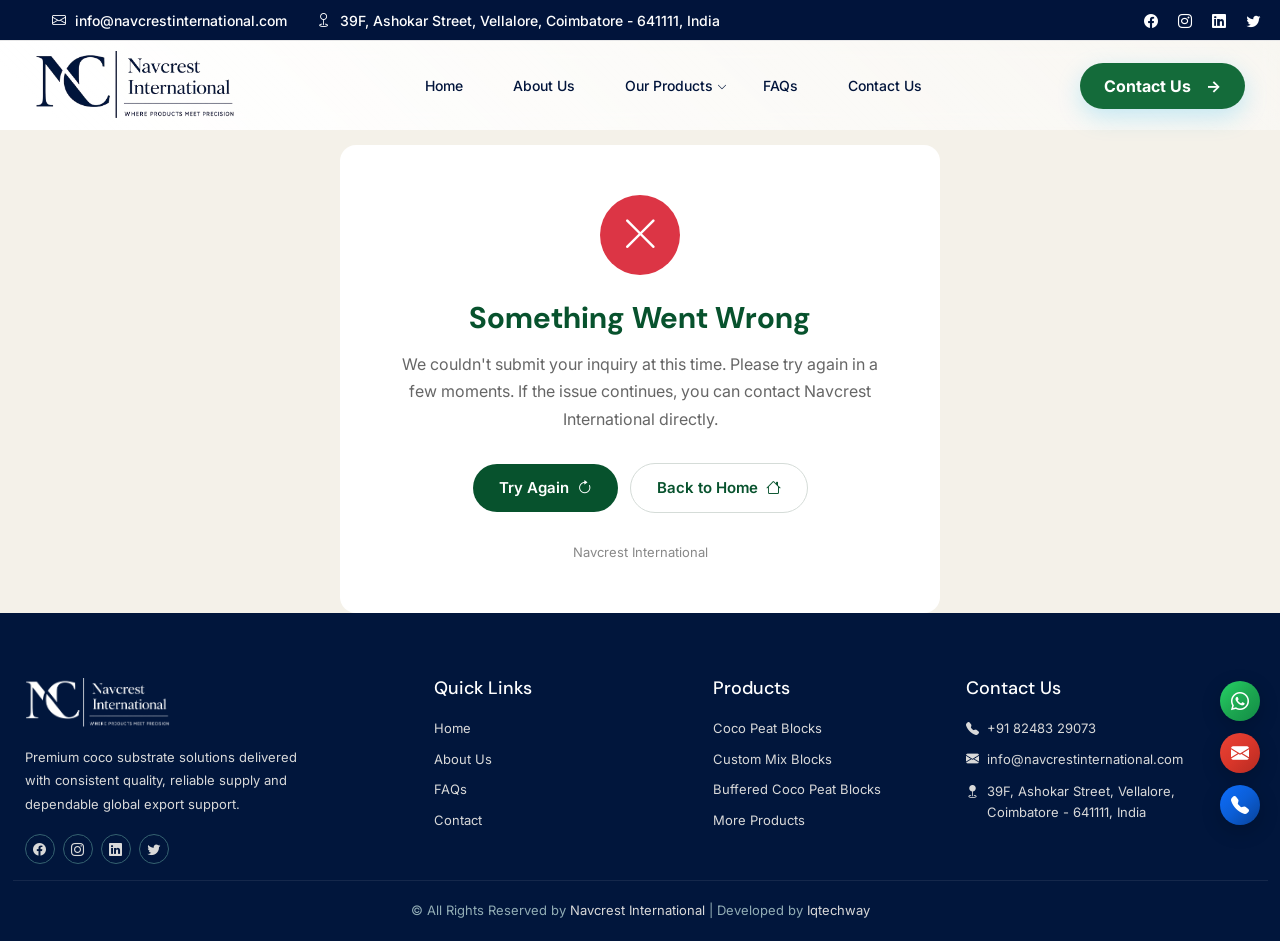
<file: failed.html>
<!DOCTYPE html>
<html lang="en">

<head>
    <meta charset="UTF-8">
    <meta name="viewport" content="width=device-width, initial-scale=1.0">
    <title>Submission Failed | Navcrest International</title>
    <meta name="description" content="There was a problem submitting your inquiry to Navcrest International.">
    <link rel="preconnect" href="https://fonts.googleapis.com">
    <link rel="preconnect" href="https://fonts.gstatic.com" crossorigin>
    <link
        href="https://fonts.googleapis.com/css2?family=DM+Sans:ital,opsz,wght@0,9..40,100..1000;1,9..40,100..1000&family=Inter:ital,opsz,wght@0,14..32,100..900;1,14..32,100..900&display=swap"
        rel="stylesheet">
    <link rel="stylesheet" href="assets/css/index.css">
    <link rel="stylesheet" href="assets/css/bootstrap.min.css">
    <link rel="stylesheet" href="assets/css/bootstrap-icons.min.css">
    <link rel="stylesheet" href="assets/css/swiper-bundle.min.css">
    <link rel="stylesheet" href="assets/css/aos.css">
    <link rel="shortcut icon" href="assets/images/favicon.ico" type="image/x-icon">
    <link rel="icon" href="assets/images/favicon.ico" type="image/x-icon">
    <style>
        .nc-status-card {
            margin-top: 100px;
            margin: 100px auto 0;
            width: 100%;
            max-width: 600px;
            padding: 50px 40px;
            background: #ffffff;
            border-radius: 16px;
            text-align: center;
            box-shadow: 0 10px 40px var(--nc-dark-green)14;
        }

        .nc-status-icon {
            width: 80px;
            height: 80px;
            margin: 0 auto 25px;
            display: flex;
            align-items: center;
            justify-content: center;
            border-radius: 50%;
            background: #dc3545;
            color: #ffffff;
            font-size: 38px;
        }

        .nc-status-card h1 {
            margin-bottom: 15px;
            color: var(--nc-dark-green);
            font-size: 30px;
            font-weight: 700;
        }

        .nc-status-card p {
            max-width: 480px;
            margin: 0 auto 30px;
            color: #666;
            font-size: 16px;
            line-height: 1.7;
        }

        .nc-buttons {
            display: flex;
            justify-content: center;
            align-items: center;
            gap: 12px;
            flex-wrap: wrap;
        }

        .nc-home-btn,
        .nc-retry-btn {
            display: inline-flex;
            align-items: center;
            justify-content: center;
            gap: 8px;
            padding: 13px 26px;
            border-radius: 50px;
            text-decoration: none;
            font-size: 15px;
            font-weight: 600;
            transition: 0.3s ease;
        }

        .nc-retry-btn {
            background: var(--nc-dark-green);
            color: #ffffff;
        }

        .nc-retry-btn:hover {
            background: #16392b;
            color: #ffffff;
            transform: translateY(-2px);
        }

        .nc-home-btn {
            border: 1px solid #d5dcd8;
            background: #ffffff;
            color: var(--nc-dark-green);
        }

        .nc-home-btn:hover {
            background: #f5f7f6;
            color: var(--nc-dark-green);
            transform: translateY(-2px);
        }

        .nc-brand {
            margin-top: 30px;
            color: #888;
            font-size: 13px;
        }

        @media (max-width: 576px) {
            .nc-status-card {
                padding: 40px 25px;
            }

            .nc-status-card h1 {
                font-size: 25px;
            }

            .nc-status-card p {
                font-size: 15px;
            }

            .nc-buttons {
                flex-direction: column;
            }

            .nc-home-btn,
            .nc-retry-btn {
                width: 100%;
            }
        }
    </style>
</head>

<body>
    <div class="page-wrapper">
        <!-- Main Header-->
        <header class="main-header header-style-one" id="header">
            <!-- Header Top -->
            <div class="header-top">
                <div class="auto-container">
                    <div class="top-left">
                        <ul class="info-list">
                            <li>
                                <i class="bi bi-envelope text-white"></i>
                                <a href="mailto:info@navcrestinternational.com">
                                    info@navcrestinternational.com
                                </a>
                            </li>
                            <li>
                                <i class="bi bi-geo text-white"></i>
                                39F, Ashokar Street, Vellalore, Coimbatore - 641111, India
                            </li>
                        </ul>
                    </div>
                    <div class="top-right">
                        <ul class="top-social-icon">
                            <li>
                                <a href="https://www.facebook.com/profile.php?id=61592332864981" target="_blank"
                                    aria-label="Facebook">
                                    <i class="bi bi-facebook"></i>
                                </a>
                            </li>
                            <li>
                                <a href="https://www.instagram.com/navcrestinternational?igsh=MWN1b3JkdWtheXNtNQ%3D%3D"
                                    target="_blank" aria-label="Instagram">
                                    <i class="bi bi-instagram"></i>
                                </a>
                            </li>
                            <li>
                                <a href="http://www.linkedin.com/in/navcrest-international-b13220421" target="_blank"
                                    aria-label="LinkedIn">
                                    <i class="bi bi-linkedin"></i>
                                </a>
                            </li>
                            <li>
                                <a href="https://x.com/NavcrestIntl" target="_blank" aria-label="Twitter">
                                    <i class="bi bi-twitter"></i>
                                </a>
                            </li>
                        </ul>
                    </div>
                </div>
            </div>
            <!-- Header Top -->

            <!-- Main box -->
            <div class="main-box">
                <div class="auto-container">
                    <div class="logo-box">
                        <div class="logo">
                            <a href="index.html">
                                <img src="assets/images/logo.webp" alt="Navcrest International"
                                    title="Navcrest International">
                            </a>
                        </div>
                    </div>
                    <div class="nav-outer">
                        <nav class="nav main-menu">
                            <ul class="navigation">
                                <li>
                                    <a href="index.html">Home</a>
                                </li>
                                <li>
                                    <a href="about-us.html">About Us</a>
                                </li>
                                <li class="dropdown"><a href="products.html">Our Products</a>
                                    <ul>
                                        <li><a href="5kg-coco-peat-blocks.html">5 KG Coco Peat Blocks</a></li>
                                        <li><a href="5kg-custom-mix-blocks.html">5 KG Custom Mix Blocks</a></li>
                                        <li><a href="5kg-buffered-coco-peat-blocks.html">5 KG Buffered Coco Peat Blocks
                                            </a></li>
                                        <li><a href="coco-chips-5kg-blocks.html">Coco Chips 5 KG Blocks </a></li>
                                        <li><a href="coco-peat-650g-bricks.html">Coco Peat 650G Bricks </a></li>
                                        <li><a href="flat-bed-grow-bags.html">Flat Bed Grow Bags</a></li>

                                    </ul>
                                </li>
                                <!-- <li>
                                    <a href="products.html">Our Products</a>
                                </li> -->
                                <li>
                                    <a href="index.html#faq">FAQs</a>
                                </li>
                                <li>
                                    <a href="contact-us.html">Contact Us</a>
                                </li>
                            </ul>
                        </nav>
                    </div>
                    <div class="outer-box">
                        <div class="info-box">
                            <a href="contact-us.html" class="butt_primary">
                                Contact Us <span>→</span>
                            </a>
                        </div>
                        <div class="mobile-nav-toggler d-block d-lg-none">
                            <i class="bi bi-list"></i>
                        </div>
                    </div>
                </div>
            </div>

            <!-- Mobile Menu -->
            <div class="auto-container">
                <div class="mobile-menu">
                    <div class="menu-backdrop"></div>
                    <nav class="menu-box">
                        <div class="upper-box">
                            <div class="nav-logo">
                                <a href="index.html">
                                    <img src="assets/images/logo.webp" alt="Navcrest International">
                                </a>
                            </div>
                            <div class="close-btn">
                                <i class="bi bi-x"></i>
                            </div>
                        </div>
                        <!-- Navigation generated through Javascript -->
                        <ul class="navigation clearfix d-block d-lg-none ps-0">
                        </ul>
                        <div class="content-box d-none d-lg-block">
                            <h4 class="title">Navcrest International</h4>
                            <p class="text">
                                Global exporter of quality coco substrates,
                                supplying consistent products directly from
                                our manufacturing unit in India.
                            </p>
                        </div>

                        <!-- Contact Details -->
                        <ul class="contact-list-one">
                            <li>
                                <div class="contact-info-box">
                                    <i class="bi bi-telephone"></i>
                                    <div>
                                        <span class="title">Call Now</span>
                                        <a href="tel:+918248329073">
                                            +91 82483 29073
                                        </a>
                                    </div>
                                </div>
                            </li>
                            <li>
                                <div class="contact-info-box">
                                    <span class="bi bi-envelope"></span>
                                    <div>
                                        <span class="title">Send Email</span>
                                        <a href="mailto:info@navcrestinternational.com">
                                            info@navcrestinternational.com
                                        </a>
                                    </div>
                                </div>
                            </li>
                            <li>
                                <div class="contact-info-box">
                                    <span class="bi bi-geo-alt"></span>
                                    <div>
                                        <span class="title">Address</span>
                                        39F, Ashokar Street, Vellalore, Coimbatore - 641111, India
                                    </div>
                                </div>
                            </li>
                        </ul>
                        <!-- Social Links -->
                        <ul class="social-links mb-0">
                            <li>
                                <a href="https://www.facebook.com/profile.php?id=61592332864981" target="_blank">
                                    <i class="bi bi-facebook"></i>
                                </a>
                            </li>
                            <li>
                                <a href="https://www.instagram.com/navcrestinternational?igsh=MWN1b3JkdWtheXNtNQ%3D%3D"
                                    target="_blank">
                                    <i class="bi bi-instagram"></i>
                                </a>
                            </li>
                            <li>
                                <a href="http://www.linkedin.com/in/navcrest-international-b13220421" target="_blank">
                                    <i class="bi bi-linkedin"></i>
                                </a>
                            </li>
                            <li>
                                <a href="https://x.com/NavcrestIntl" target="_blank">
                                    <i class="bi bi-twitter"></i>
                                </a>
                            </li>
                        </ul>
                    </nav>
                </div>
            </div>
            <!-- End Mobile Menu -->
        </header>
        <!--End Main Header -->

        <main>
            <div class="nc-status-card">
                <div class="nc-status-icon"> <i class="bi bi-x-lg"></i> </div>
                <h1>Something Went Wrong</h1>
                <p> We couldn't submit your inquiry at this time. Please try again in a few moments. If the issue
                    continues, you can contact Navcrest International directly. </p>
                <div class="nc-buttons"> <a href="contact-us.html" class="nc-retry-btn"> Try Again <i
                            class="bi bi-arrow-clockwise"></i> </a> <a href="index.html" class="nc-home-btn"> Back to
                        Home <i class="bi bi-house"></i> </a> </div>
                <div class="nc-brand"> Navcrest International </div>
            </div>
        </main>

        <!-- ================= FOOTER ================= -->
        <footer class="footer">
            <div class="container ">
                <div class="row mb-3">
                    <div class="col-lg-3 my-3 my-lg-0">
                        <div class="footer-brand">
                            <img src="assets/images/logo.webp" alt="Navcrest International">
                            <p>
                                Premium coco substrate solutions delivered with consistent quality, reliable supply and
                                dependable global export support.
                            </p>
                            <div class="socials">
                                <a href="https://www.facebook.com/profile.php?id=61592332864981" target="_blank"
                                    aria-label="Facebook"><i class="bi bi-facebook"></i></a>
                                <a href="https://www.instagram.com/navcrestinternational?igsh=MWN1b3JkdWtheXNtNQ%3D%3D"
                                    target="_blank" aria-label="Instagram"><i class="bi bi-instagram"></i></a>
                                <a href="http://www.linkedin.com/in/navcrest-international-b13220421" target="_blank"
                                    aria-label="LinkedIn"><i class="bi bi-linkedin"></i></a>
                                <a href="https://x.com/NavcrestIntl" target="_blank" aria-label="Twitter"><i
                                        class="bi bi-twitter"></i></a>
                            </div>
                        </div>
                    </div>
                    <div class="col-lg-3 col-6 my-3 my-lg-0 d-flex justify-content-lg-center">
                        <div class="footer-links">
                            <h4>Quick Links</h4>
                            <a href="index.html">Home</a>
                            <a href="about-us.html">About Us</a>
                            <a href="index.html#faq">FAQs</a>
                            <a href="contact-us.html">Contact</a>
                        </div>
                    </div>
                    <div class="col-lg-3 col-6 my-3 my-lg-0 d-flex justify-content-lg-center">
                        <div class="footer-links">
                            <h4>Products</h4>
                            <a href="5kg-coco-peat-blocks.html">Coco Peat Blocks</a>
                            <a href="5kg-custom-mix-blocks.html">Custom Mix Blocks</a>
                            <a href="5kg-buffered-coco-peat-blocks.html">Buffered Coco Peat Blocks</a>
                            <a href="products.html">More Products</a>
                        </div>
                    </div>
                    <div class="col-lg-3 my-3 my-lg-0">
                        <div class="footer-contact">
                            <h4>Contact Us</h4>
                            <a class="d-flex" href="tel:+918248329073"><i class="bi bi-telephone-fill pe-2"></i> +91
                                82483 29073</a>
                            <a class="d-flex" href="mailto:info@navcrestinternational.com"><i
                                    class="bi bi-envelope-fill pe-2"></i>
                                info@navcrestinternational.com</a>
                            <p class="d-flex"><i class="bi bi-geo-fill pe-2"></i>
                                39F, Ashokar Street, Vellalore, <br />
                                Coimbatore - 641111, India
                            </p>
                        </div>
                    </div>
                </div>
            </div>
            <div class="container copyright">
                 <p>© <span id="year"></span> All Rights Reserved by <a href="https://navcrestinternational.com/"
                        target="_blank">Navcrest International</a>
                    | Developed by
                    <a href="https://www.iqtechway.com/" target="_blank">Iqtechway</a>
                </p>
            </div>
        </footer>
    </div>
    <!-- WhatsApp Button -->
    <!-- Floating Contact Buttons -->
    <div class="floating-contact-buttons">

        <!-- WhatsApp -->
        <a href="https://wa.me/918248329073?text=Hello%20Navcrest%20International%2C%20I%20would%20like%20to%20enquire%20about%20your%20coco%20peat%20products."
            class="contact-float whatsapp-float" target="_blank" rel="noopener noreferrer"
            aria-label="Chat with Navcrest International on WhatsApp" title="WhatsApp">
            <i class="bi bi-whatsapp"></i>
        </a>

        <!-- Email -->
        <a href="mailto:info@navcrestinternational.com" class="contact-float email-float"
            aria-label="Email Navcrest International" title="Email">
            <i class="bi bi-envelope-fill"></i>
        </a>

        <!-- Call -->
        <a href="tel:+918248329073" class="contact-float call-float" aria-label="Call Navcrest International"
            title="Call">
            <i class="bi bi-telephone-fill"></i>
        </a>

    </div>
    <button class="back-top" id="backTop">↑</button>
    <script src="assets/js/jquery-3.7.1.min.js"></script>
    <script src="assets/js/swiper-bundle.min.js"></script>
    <script src="assets/js/aos.js"></script>
    <script src="assets/js/main.js"></script>
    <script src="https://www.google.com/recaptcha/api.js" async defer></script>
    <script>
        document.addEventListener("DOMContentLoaded", function () { document.querySelectorAll(".nc-faq-question").forEach(function (question) { question.addEventListener("click", function () { const currentItem = this.closest(".nc-faq-item"); document.querySelectorAll(".nc-faq-item").forEach(function (item) { if (item !== currentItem) item.classList.remove("active") }); currentItem.classList.toggle("active") }) }) });
    </script>
    <script>
        const backTop = document.getElementById("backTop");

        window.addEventListener("scroll", function () {
            if (window.scrollY > 100) {
                backTop.classList.add("show");
            } else {
                backTop.classList.remove("show");
            }
        });

        backTop.addEventListener("click", function () {
            window.scrollTo({
                top: 0,
                behavior: "smooth"
            });
        });
    </script>
    <script>
        const mainBox = document.querySelector(".main-box");

        window.addEventListener("scroll", () => {
            if (window.scrollY >= 100) {
                mainBox.classList.add("scrolled");
            } else {
                mainBox.classList.remove("scrolled");
            }
        });
    </script>
    <script>
        function headerStyle() {
            if ($(".main-header").length) {
                var windowpos = $(window).scrollTop();
                var siteHeader = $(".header-style-one");
                var scrollLink = $(".scroll-to-top");
                var sticky_header = $(".main-header .sticky-header");
                if (windowpos > 100) {
                    sticky_header.addClass("fixed-header animated slideInDown");
                    scrollLink.fadeIn(300);
                } else {
                    sticky_header.removeClass("fixed-header animated slideInDown");
                    scrollLink.fadeOut(300);
                }
                if (windowpos > 1) {
                    siteHeader.addClass("fixed-header");
                } else {
                    siteHeader.removeClass("fixed-header");
                }
            }
        }
        headerStyle();

        //Submenu Dropdown Toggle
        if ($(".main-header li.dropdown ul").length) {
            $(".main-header .navigation li.dropdown").append(
                '<div class="dropdown-btn"><i class="bi bi-chevron-down"></i></div>'
            );
            //Megamenu Toggle
        }

        //Hidder bar
        if ($(".hidden-bar").length) {
            //Menu Toggle Btn
            $(".toggle-hidden-bar").on("click", function () {
                $("body").addClass("active-hidden-bar");
            });

            //Menu Toggle Btn
            $(".hidden-bar-back-drop, .hidden-bar .close-btn").on(
                "click",
                function () {
                    $("body").removeClass("active-hidden-bar");
                }
            );
        }

        //Mobile Nav Hide Show
        if ($(".mobile-menu").length) {
            var mobileMenuContent = $(".main-header .main-menu .navigation").html();

            $(".mobile-menu .navigation").append(mobileMenuContent);
            $(".sticky-header .navigation").append(mobileMenuContent);
            $(".mobile-menu .close-btn").on("click", function () {
                $("body").removeClass("mobile-menu-visible");
            });

            //Dropdown Button
            $(".mobile-menu li.dropdown .dropdown-btn").on("click", function () {
                $(this).prev("ul").slideToggle(500);
                $(this).toggleClass("active");
                $(this).prev(".mega-menu").slideToggle(500);
            });

            //Menu Toggle Btn
            $(".mobile-nav-toggler").on("click", function () {
                $("body").addClass("mobile-menu-visible");
            });

            //Menu Toggle Btn
            $(".mobile-menu .menu-backdrop, .mobile-menu .close-btn").on(
                "click",
                function () {
                    $("body").removeClass("mobile-menu-visible");
                }
            );
        }

        //Header Search
        if ($(".search-btn").length) {
            $(".search-btn").on("click", function () {
                $(".main-header").addClass("moblie-search-active");
            });
            $(".close-search, .search-back-drop").on("click", function () {
                $(".main-header").removeClass("moblie-search-active");
            });
        }
    </script>
</body>

</html>
</file>
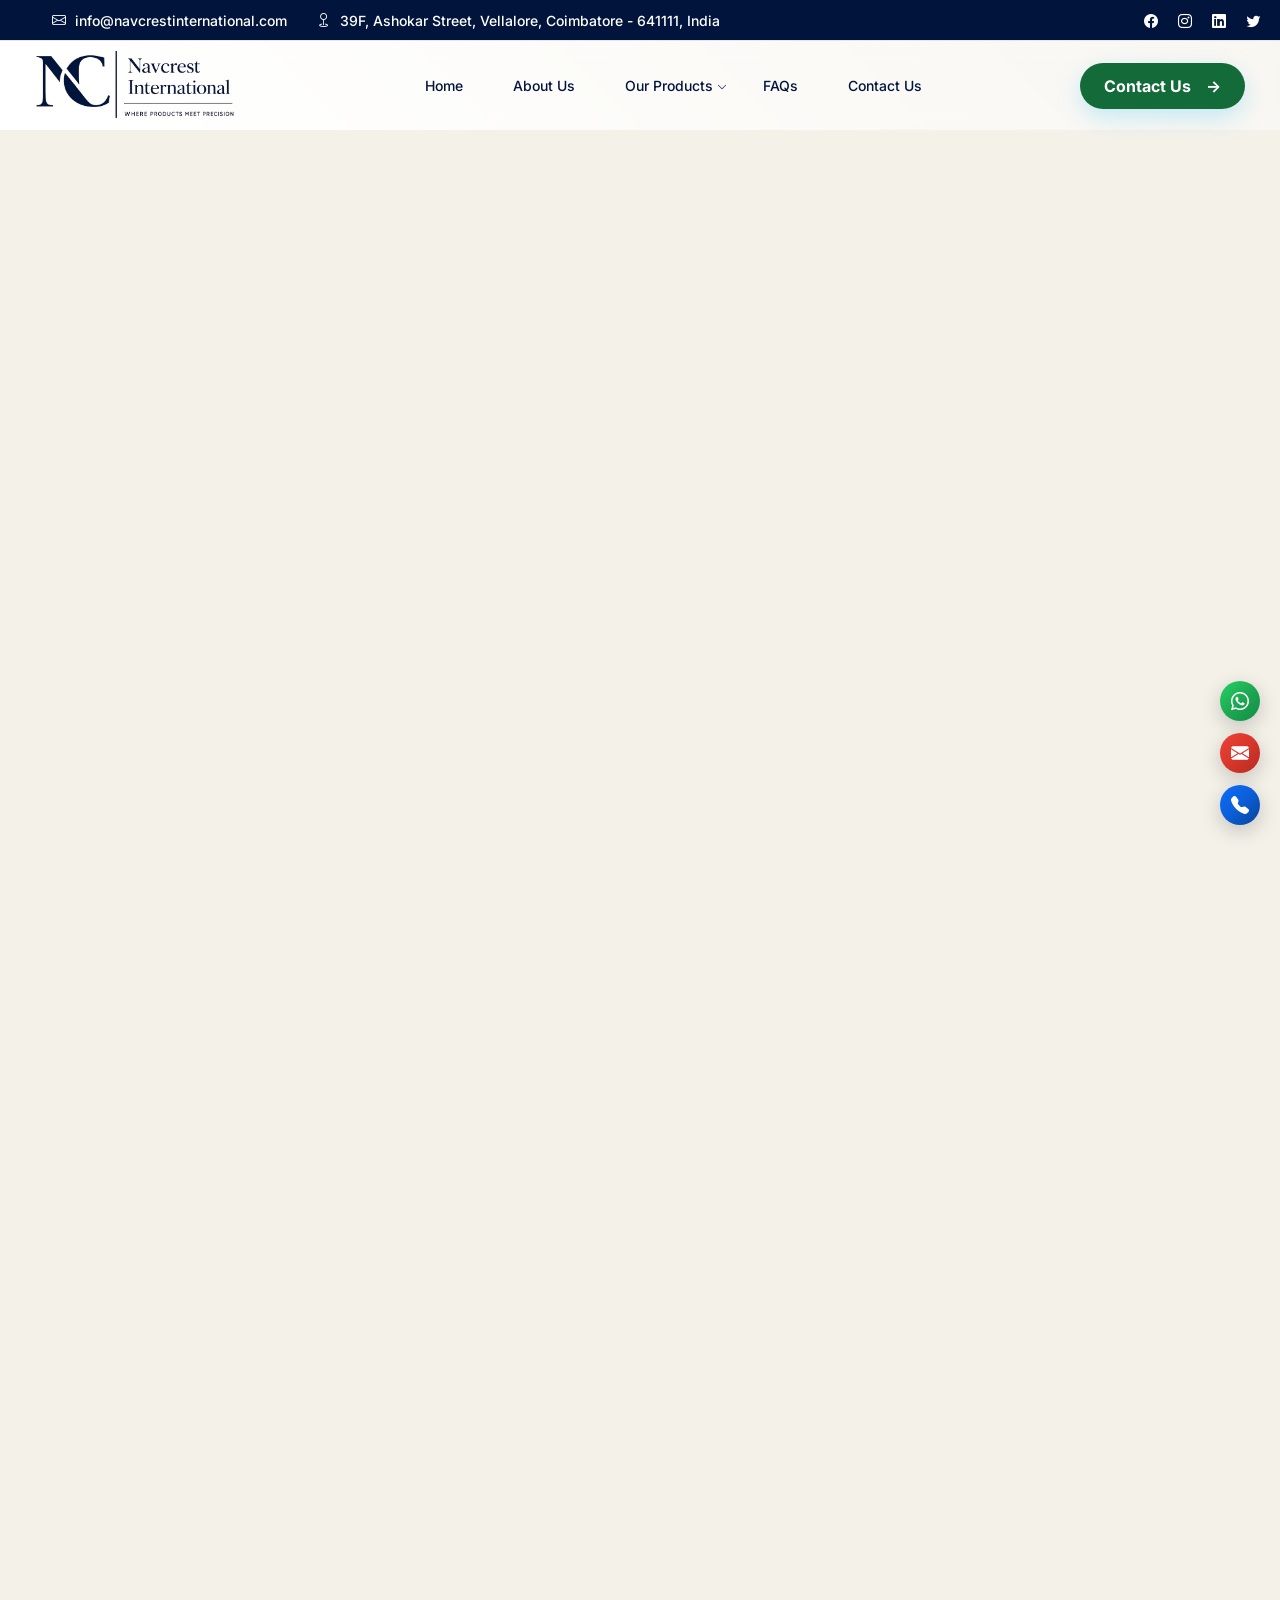
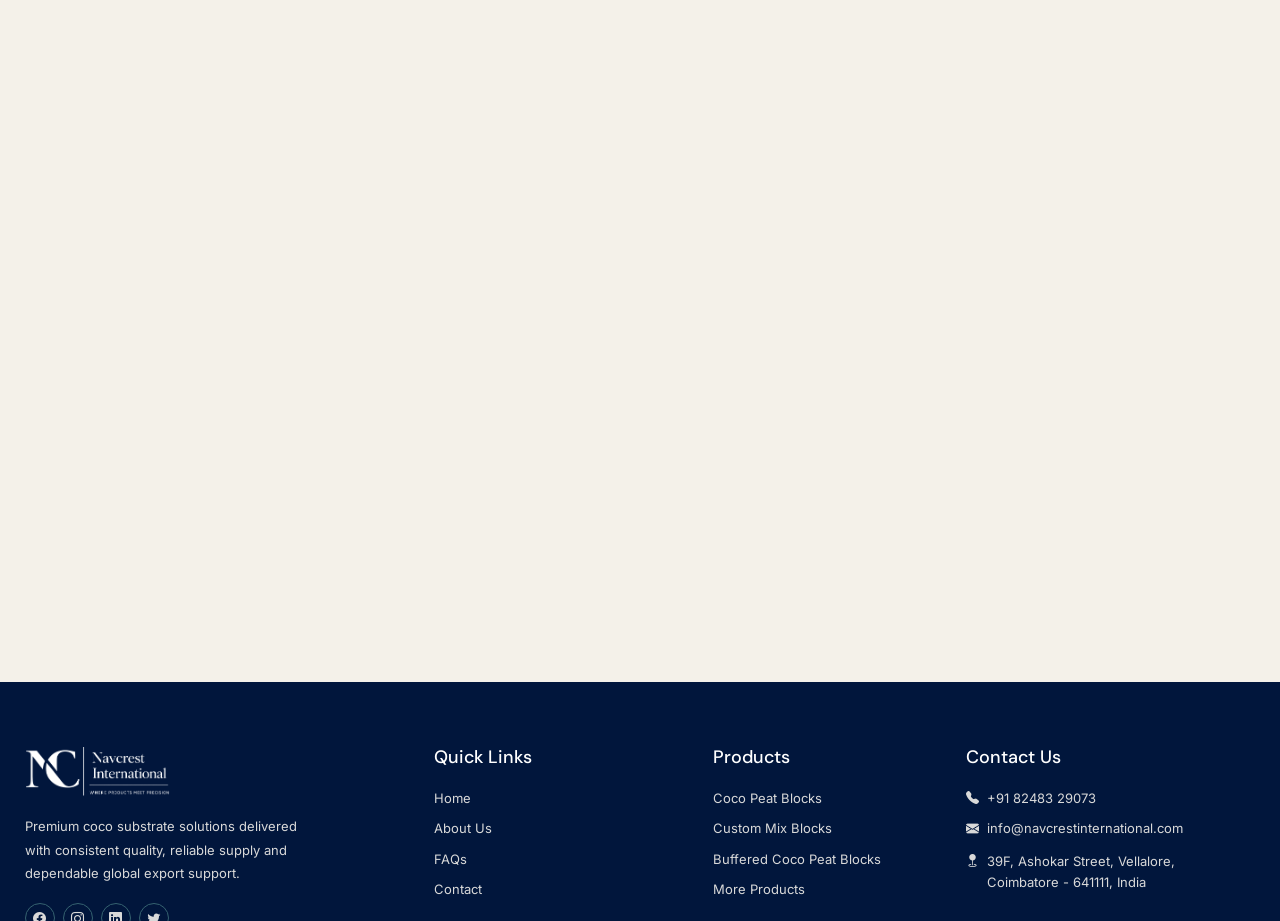
<file: flat-bed-grow-bags.html>
<!DOCTYPE html>
<html lang="en">

<head>
    <meta charset="UTF-8">
    <meta name="viewport" content="width=device-width, initial-scale=1.0">
    <title>Flat Bed Grow Bags | Navcrest International</title>
    <meta name="description"
        content="Explore flat bed grow bags from Navcrest International for greenhouse cultivation, horticulture and commercial growing applications, available with coco peat growing media for bulk export supply.">

    <link rel="preconnect" href="https://fonts.googleapis.com">
    <link rel="preconnect" href="https://fonts.gstatic.com" crossorigin>
    <link
        href="https://fonts.googleapis.com/css2?family=DM+Sans:ital,opsz,wght@0,9..40,100..1000;1,9..40,100..1000&family=Inter:ital,opsz,wght@0,14..32,100..900;1,14..32,100..900&display=swap"
        rel="stylesheet">
    <link rel="stylesheet" href="assets/css/index.css">
    <link rel="stylesheet" href="assets/css/bootstrap.min.css">
    <link rel="stylesheet" href="assets/css/bootstrap-icons.min.css">
    <link rel="stylesheet" href="assets/css/swiper-bundle.min.css">
    <link rel="stylesheet" href="assets/css/aos.css">
    <link rel="shortcut icon" href="assets/images/favicon.ico" type="image/x-icon">
    <link rel="icon" href="assets/images/favicon.ico" type="image/x-icon">
</head>

<body class="about-page">
    <div class="page-wrapper">
        <!-- Main Header-->
        <header class="main-header header-style-one" id="header">
            <!-- Header Top -->
            <div class="header-top">
                <div class="auto-container">
                    <div class="top-left">
                        <ul class="info-list">
                            <li>
                                <i class="bi bi-envelope text-white"></i>
                                <a href="mailto:info@navcrestinternational.com">
                                    info@navcrestinternational.com
                                </a>
                            </li>
                            <li>
                                <i class="bi bi-geo text-white"></i>
                                39F, Ashokar Street, Vellalore, Coimbatore - 641111, India
                            </li>
                        </ul>
                    </div>
                    <div class="top-right">
                        <ul class="top-social-icon">
                            <li>
                                <a href="https://www.facebook.com/profile.php?id=61592332864981" target="_blank"
                                    aria-label="Facebook">
                                    <i class="bi bi-facebook"></i>
                                </a>
                            </li>
                            <li>
                                <a href="https://www.instagram.com/navcrestinternational?igsh=MWN1b3JkdWtheXNtNQ%3D%3D"
                                    target="_blank" aria-label="Instagram">
                                    <i class="bi bi-instagram"></i>
                                </a>
                            </li>
                            <li>
                                <a href="http://www.linkedin.com/in/navcrest-international-b13220421" target="_blank"
                                    aria-label="LinkedIn">
                                    <i class="bi bi-linkedin"></i>
                                </a>
                            </li>
                            <li>
                                <a href="https://x.com/NavcrestIntl" target="_blank" aria-label="Twitter">
                                    <i class="bi bi-twitter"></i>
                                </a>
                            </li>
                        </ul>
                    </div>
                </div>
            </div>
            <!-- Header Top -->

            <!-- Main box -->
            <div class="main-box">
                <div class="auto-container">
                    <div class="logo-box">
                        <div class="logo">
                            <a href="index.html">
                                <img src="assets/images/logo.webp" alt="Navcrest International"
                                    title="Navcrest International">
                            </a>
                        </div>
                    </div>
                    <div class="nav-outer">
                        <nav class="nav main-menu">
                            <ul class="navigation">
                                <li>
                                    <a href="index.html">Home</a>
                                </li>
                                <li>
                                    <a href="about-us.html">About Us</a>
                                </li>
                                <li class="dropdown"><a href="products.html">Our Products</a>
                                    <ul>
                                        <li><a href="5kg-coco-peat-blocks.html">5 KG Coco Peat Blocks</a></li>
                                        <li><a href="5kg-custom-mix-blocks.html">5 KG Custom Mix Blocks</a></li>
                                        <li><a href="5kg-buffered-coco-peat-blocks.html">5 KG Buffered Coco Peat Blocks
                                            </a></li>
                                        <li><a href="coco-chips-5kg-blocks.html">Coco Chips 5 KG Blocks </a></li>
                                        <li><a href="coco-peat-650g-bricks.html">Coco Peat 650G Bricks </a></li>
                                        <li><a href="flat-bed-grow-bags.html">Flat Bed Grow Bags</a></li>

                                    </ul>
                                </li>
                                <!-- <li>
                                    <a href="products.html">Our Products</a>
                                </li> -->
                                <li>
                                    <a href="index.html#faq">FAQs</a>
                                </li>
                                <li>
                                    <a href="contact-us.html">Contact Us</a>
                                </li>
                            </ul>
                        </nav>
                    </div>
                    <div class="outer-box">
                        <div class="info-box">
                            <a href="contact-us.html" class="butt_primary">
                                Contact Us <span>→</span>
                            </a>
                        </div>
                        <div class="mobile-nav-toggler d-block d-lg-none">
                            <i class="bi bi-list"></i>
                        </div>
                    </div>
                </div>
            </div>

            <!-- Mobile Menu -->
            <div class="auto-container">
                <div class="mobile-menu">
                    <div class="menu-backdrop"></div>
                    <nav class="menu-box">
                        <div class="upper-box">
                            <div class="nav-logo">
                                <a href="index.html">
                                    <img src="assets/images/logo.webp" alt="Navcrest International">
                                </a>
                            </div>
                            <div class="close-btn">
                                <i class="bi bi-x"></i>
                            </div>
                        </div>
                        <!-- Navigation generated through Javascript -->
                        <ul class="navigation clearfix d-block d-lg-none ps-0">
                        </ul>
                        <div class="content-box d-none d-lg-block">
                            <h4 class="title">Navcrest International</h4>
                            <p class="text">
                                Global exporter of quality coco substrates,
                                supplying consistent products directly from
                                our manufacturing unit in India.
                            </p>
                        </div>

                        <!-- Contact Details -->
                        <ul class="contact-list-one">
                            <li>
                                <div class="contact-info-box">
                                    <i class="bi bi-telephone"></i>
                                    <div>
                                        <span class="title">Call Now</span>
                                        <a href="tel:+918248329073">
                                            +91 82483 29073
                                        </a>
                                    </div>
                                </div>
                            </li>
                            <li>
                                <div class="contact-info-box">
                                    <span class="bi bi-envelope"></span>
                                    <div>
                                        <span class="title">Send Email</span>
                                        <a href="mailto:info@navcrestinternational.com">
                                            info@navcrestinternational.com
                                        </a>
                                    </div>
                                </div>
                            </li>
                            <li>
                                <div class="contact-info-box">
                                    <span class="bi bi-geo-alt"></span>
                                    <div>
                                        <span class="title">Address</span>
                                        39F, Ashokar Street, Vellalore, Coimbatore - 641111, India
                                    </div>
                                </div>
                            </li>
                        </ul>
                        <!-- Social Links -->
                        <ul class="social-links mb-0">
                            <li>
                                <a href="https://www.facebook.com/profile.php?id=61592332864981" target="_blank">
                                    <i class="bi bi-facebook"></i>
                                </a>
                            </li>
                            <li>
                                <a href="https://www.instagram.com/navcrestinternational?igsh=MWN1b3JkdWtheXNtNQ%3D%3D"
                                    target="_blank">
                                    <i class="bi bi-instagram"></i>
                                </a>
                            </li>
                            <li>
                                <a href="http://www.linkedin.com/in/navcrest-international-b13220421" target="_blank">
                                    <i class="bi bi-linkedin"></i>
                                </a>
                            </li>
                            <li>
                                <a href="https://x.com/NavcrestIntl" target="_blank">
                                    <i class="bi bi-twitter"></i>
                                </a>
                            </li>
                        </ul>
                    </nav>
                </div>
            </div>
            <!-- End Mobile Menu -->
        </header>
        <!--End Main Header -->
        <main>
            <!-- ================= PRODUCT HERO ================= -->
            <section class="nc-product-detail-hero">
                <div class="container">
                    <div class="row align-items-center g-5">
                        <div class="col-lg-6" data-aos="fade-right" data-aos-duration="1200">
                            <div class="nc-breadcrumb">
                                <a href="index.html"><i class="bi bi-house"></i> Home</a>
                                <span class="mx-1">/</span>
                                <a href="products.html">OUR PRODUCTS</a>
                                <span class="mx-1">/</span>
                                Flat Bed Grow Bags
                            </div>
                            <span class="nc-section-label">Coco Peat Grow Bags</span>
                            <h1>Flat Bed <span>Grow Bags</span></h1>
                            <p>
                                Ready-to-use growing media packed into convenient bags, Flat Bed Grow Bags are designed
                                for commercial greenhouse and protected cultivation, eliminating the need to separately
                                prepare and fill the growing substrate.
                            </p>
                            <div class="d-flex flex-wrap gap-2">
                                <a href="contact-us.html" class="nc-btn nc-btn-primary">
                                    Send an Enquiry <i class="bi bi-arrow-right"></i>
                                </a>
                                <a href="https://wa.me/918248329073?text=Hello%20Navcrest%20International%2C%20I%20would%20like%20to%20enquire%20about%20Flat%20Bed%20Grow%20Bags."
                                    target="_blank" rel="noopener noreferrer" class="nc-btn nc-btn-white">
                                    WhatsApp Us <i class="bi bi-whatsapp"></i>
                                </a>
                            </div>
                        </div>
                        <div class="col-lg-6" data-aos="fade-left" data-aos-duration="1200">
                            <div class="nc-product-detail-image">
                                <img src="assets/images/products/flatbed-grow-bag.webp" alt="Flat Bed Grow Bags">
                                <div class="nc-product-detail-badge">
                                    <i class="bi bi-bag"></i>
                                    <span>Ready-to-Use Grow Bags</span>
                                </div>
                            </div>
                        </div>
                    </div>
                </div>
            </section>
            <!-- ================= PRODUCT OVERVIEW ================= -->
            <section class="nc-section pt-0">
                <div class="container">
                    <div class="row align-items-center g-5">
                        <div class="col-lg-6" data-aos="fade-right" data-aos-duration="1000">
                            <span class="nc-section-label">Product Overview</span>
                            <h2 class="nc-section-title">
                                Ready-to-Use Growing Media for <span>Commercial Cultivation</span>
                            </h2>
                            <p class="nc-detail-text">
                                Ready-to-use growing media packed into convenient bags, Flat Bed Grow Bags are designed
                                for commercial greenhouse and protected cultivation. They eliminate the need for growers
                                to separately prepare and fill the growing substrate.
                            </p>
                            <p class="nc-detail-text">
                                Available in different dimensions, substrate compositions, EC levels, and moisture
                                specifications to suit various crops. Custom sizes, packaging, and substrate
                                specifications
                                can be supplied for bulk requirements.
                            </p>
                        </div>
                        <div class="col-lg-6" data-aos="fade-left" data-aos-duration="1000">
                            <div class="nc-product-feature-box">
                                <div class="nc-product-feature">
                                    <div class="nc-product-feature-icon">
                                        <i class="bi bi-bag"></i>
                                    </div>
                                    <div>
                                        <h3>Ready-to-Use Format</h3>
                                        <p>Pre-filled growing media eliminates the need for separate substrate
                                            preparation and filling.</p>
                                    </div>
                                </div>
                                <div class="nc-product-feature">
                                    <div class="nc-product-feature-icon">
                                        <i class="bi bi-house"></i>
                                    </div>
                                    <div>
                                        <h3>Greenhouse Cultivation</h3>
                                        <p>Designed for commercial greenhouse and protected cultivation systems.</p>
                                    </div>
                                </div>
                                <div class="nc-product-feature">
                                    <div class="nc-product-feature-icon">
                                        <i class="bi bi-sliders"></i>
                                    </div>
                                    <div>
                                        <h3>Flexible Substrate Options</h3>
                                        <p>Available in 100% coco peat, 70:30 peat and chips, or custom mix
                                            compositions.</p>
                                    </div>
                                </div>
                                <div class="nc-product-feature">
                                    <div class="nc-product-feature-icon">
                                        <i class="bi bi-rulers"></i>
                                    </div>
                                    <div>
                                        <h3>Custom Sizes</h3>
                                        <p>Bag dimensions, drainage holes, packaging, and substrate specifications can
                                            be customized.</p>
                                    </div>
                                </div>
                            </div>
                        </div>
                    </div>
                </div>
            </section>
            <!-- ================= KEY FEATURES ================= -->
            <section class="nc-section pt-0 nc-product-highlights">
                <div class="container">
                    <div class="text-center nc-map-heading" data-aos="fade-up" data-aos-duration="1000">
                        <span class="nc-section-label">Product Highlights</span>
                        <h2 class="nc-section-title">Designed for <span>Efficient Protected Cultivation</span></h2>
                        <p>
                            A ready-to-use growing solution developed for commercial growers seeking convenient,
                            consistent, and customizable substrate formats.
                        </p>
                    </div>
                    <div class="row g-4">
                        <div class="col-lg-3 col-md-6" data-aos="fade-up" data-aos-duration="800">
                            <div class="nc-product-highlight-card">
                                <i class="bi bi-bag"></i>
                                <h3>Ready-to-Use</h3>
                                <p>Pre-filled growing media reduces the need for separate substrate preparation and
                                    filling.</p>
                            </div>
                        </div>
                        <div class="col-lg-3 col-md-6" data-aos="fade-up" data-aos-duration="800" data-aos-delay="100">
                            <div class="nc-product-highlight-card">
                                <i class="bi bi-layers"></i>
                                <h3>Multiple Mix Options</h3>
                                <p>Available in 100% coco peat, 70:30 peat and chips, or custom mix compositions.</p>
                            </div>
                        </div>
                        <div class="col-lg-3 col-md-6" data-aos="fade-up" data-aos-duration="800" data-aos-delay="200">
                            <div class="nc-product-highlight-card">
                                <i class="bi bi-rulers"></i>
                                <h3>Custom Dimensions</h3>
                                <p>Bag dimensions and weight can be supplied according to crop and growing requirements.
                                </p>
                            </div>
                        </div>
                        <div class="col-lg-3 col-md-6" data-aos="fade-up" data-aos-duration="800" data-aos-delay="300">
                            <div class="nc-product-highlight-card">
                                <i class="bi bi-shield-check"></i>
                                <h3>UV Stabilized</h3>
                                <p>UV-stabilized bags are designed for use in greenhouse and protected cultivation
                                    environments.</p>
                            </div>
                        </div>
                    </div>
                </div>
            </section>
            <!-- ================= SPECIFICATIONS ================= -->
            <section class="nc-section nc-product-specifications pt-0">
                <div class="container">
                    <div class="row g-5 align-items-start">
                        <div class="col-lg-5" data-aos="fade-right" data-aos-duration="1000">
                            <div>
                                <span class="nc-section-label">Technical Specifications</span>
                                <h2 class="nc-section-title">
                                    Product <span>Specifications</span>
                                </h2>
                                <p class="nc-detail-text">
                                    Our Flat Bed Grow Bags are available in different dimensions, substrate
                                    compositions,
                                    EC levels, and moisture specifications to suit various commercial growing
                                    requirements.
                                </p>
                                <div class="nc-spec-note">
                                    <i class="bi bi-info-circle"></i>
                                    <p>
                                        Custom sizes, packaging, drainage hole placement, and substrate specifications
                                        can be discussed and supplied according to buyer requirements.
                                    </p>
                                </div>
                            </div>
                        </div>
                        <div class="col-lg-7" data-aos="fade-left" data-aos-duration="1000">
                            <div class="nc-spec-table-wrapper">
                                <table class="nc-spec-table">
                                    <tbody>
                                        <tr>
                                            <th>Specification</th>
                                            <th>Standard / Available</th>
                                        </tr>
                                        <tr>
                                            <th>Growing Medium</th>
                                            <td>100% Coco Peat / 70:30 Peat &amp; Chips / Custom Mix</td>
                                        </tr>
                                        <tr>
                                            <th>EC</th>
                                            <td>Low EC</td>
                                        </tr>
                                        <tr>
                                            <th>pH</th>
                                            <td>5.5–6.5</td>
                                        </tr>
                                        <tr>
                                            <th>Moisture</th>
                                            <td>≤20%</td>
                                        </tr>
                                        <tr>
                                            <th>Expansion Volume</th>
                                            <td>As per product specification</td>
                                        </tr>
                                        <tr>
                                            <th>Bag Dimensions</th>
                                            <td>Custom sizes available</td>
                                        </tr>
                                        <tr>
                                            <th>Weight</th>
                                            <td>As per bag size &amp; growing medium</td>
                                        </tr>
                                        <tr>
                                            <th>Drainage Holes</th>
                                            <td>Custom placement &amp; size</td>
                                        </tr>
                                        <tr>
                                            <th>UV Protection</th>
                                            <td>UV-stabilized</td>
                                        </tr>
                                    </tbody>
                                </table>
                            </div>
                        </div>
                    </div>
                </div>
            </section>
            <!-- ================= APPLICATIONS ================= -->
            <section class="nc-section py-0 nc-product-applications">
                <div class="container">
                    <div class="text-center nc-map-heading" data-aos="fade-up" data-aos-duration="1000">
                        <span class="nc-section-label">Applications</span>
                        <h2 class="nc-section-title">Suitable for <span>Commercial Growing Systems</span></h2>
                        <p>
                            Flat Bed Grow Bags are designed for protected cultivation environments and
                            commercial growing systems requiring ready-to-use growing media.
                        </p>
                    </div>
                    <div class="row g-4">
                        <div class="col-lg-3 col-md-6" data-aos="fade-up" data-aos-duration="800">
                            <div class="nc-application-card">
                                <div class="nc-application-icon">
                                    <i class="bi bi-house"></i>
                                </div>
                                <h3>Greenhouse Cultivation</h3>
                                <p>Ready-to-use growing media suitable for commercial greenhouse growing systems.</p>
                            </div>
                        </div>
                        <div class="col-lg-3 col-md-6" data-aos="fade-up" data-aos-duration="800" data-aos-delay="100">
                            <div class="nc-application-card">
                                <div class="nc-application-icon">
                                    <i class="bi bi-flower1"></i>
                                </div>
                                <h3>Protected Cultivation</h3>
                                <p>Suitable for protected growing environments requiring convenient substrate solutions.
                                </p>
                            </div>
                        </div>
                        <div class="col-lg-3 col-md-6" data-aos="fade-up" data-aos-duration="800" data-aos-delay="200">
                            <div class="nc-application-card">
                                <div class="nc-application-icon">
                                    <i class="bi bi-tree"></i>
                                </div>
                                <h3>Commercial Crops</h3>
                                <p>Suitable for commercial crops where consistent bagged growing media is required.</p>
                            </div>
                        </div>
                        <div class="col-lg-3 col-md-6" data-aos="fade-up" data-aos-duration="800" data-aos-delay="300">
                            <div class="nc-application-card">
                                <div class="nc-application-icon">
                                    <i class="bi bi-droplet"></i>
                                </div>
                                <h3>Substrate Growing</h3>
                                <p>Suitable for crop production systems using coco-based substrate growing media.</p>
                            </div>
                        </div>
                    </div>
                </div>
            </section>
            <!-- ================= SUPPLY ================= -->
            <section class="nc-section nc-product-supply">
                <div class="container">
                    <div class="row align-items-center g-5">
                        <div class="col-lg-6" data-aos="fade-right" data-aos-duration="1000">
                            <div class="nc-product-supply-image">
                                <img src="assets/images/faq-image.webp" alt="Navcrest International Flat Bed Grow Bags">
                            </div>
                        </div>
                        <div class="col-lg-6" data-aos="fade-left" data-aos-duration="1000">
                            <span class="nc-section-label">Bulk & Export Supply</span>
                            <h2 class="nc-section-title">
                                Ready-to-Use Growing Media for <span>Global Buyers</span>
                            </h2>
                            <p class="nc-detail-text">
                                Navcrest International supplies Flat Bed Grow Bags for commercial greenhouse
                                and protected cultivation requirements, with flexible substrate compositions,
                                bag dimensions, and specifications for bulk orders.
                            </p>
                            <div class="nc-supply-list">
                                <div>
                                    <i class="bi bi-check-circle-fill"></i>
                                    <span>100% Coco Peat and 70:30 mix options</span>
                                </div>
                                <div>
                                    <i class="bi bi-check-circle-fill"></i>
                                    <span>Low EC growing medium</span>
                                </div>
                                <div>
                                    <i class="bi bi-check-circle-fill"></i>
                                    <span>Custom bag dimensions and weight</span>
                                </div>
                                <div>
                                    <i class="bi bi-check-circle-fill"></i>
                                    <span>Custom drainage hole placement</span>
                                </div>
                                <div>
                                    <i class="bi bi-check-circle-fill"></i>
                                    <span>UV-stabilized bags and export supply support</span>
                                </div>
                            </div>
                        </div>
                    </div>
                </div>
            </section>
            <!-- ================= CTA ================= -->
            <section class="nc-cta">
                <div class="container">
                    <div class="row align-items-center">
                        <div class="col-lg-7" data-aos="fade-right" data-aos-duration="1200">
                            <h2>
                                Looking for Flat Bed<br>
                                Grow Bags for Your Business?
                            </h2>
                            <p>
                                Contact Navcrest International for substrate specifications, custom sizes,
                                packaging requirements, pricing details, and bulk export supply enquiries.
                            </p>
                            <div class="d-flex flex-wrap gap-2">
                                <a href="contact-us.html" class="nc-btn nc-btn-primary">
                                    Send an Enquiry <i class="bi bi-arrow-right"></i>
                                </a>
                                <a href="https://wa.me/918248329073?text=Hello%20Navcrest%20International%2C%20I%20would%20like%20to%20enquire%20about%20Flat%20Bed%20Grow%20Bags."
                                    target="_blank" rel="noopener noreferrer" class="nc-btn nc-btn-white">
                                    WhatsApp Us <i class="bi bi-whatsapp"></i>
                                </a>
                            </div>
                        </div>
                        <div class="col-lg-5" data-aos="fade-left" data-aos-duration="1200">
                            <div class="nc-cta-points">
                                <div class="nc-cta-point">
                                    <i class="bi bi-bag"></i>
                                    <span>Ready-to-Use Grow Bags</span>
                                </div>
                                <div class="nc-cta-point">
                                    <i class="bi bi-sliders"></i>
                                    <span>Custom Sizes &amp; Mixes</span>
                                </div>
                                <div class="nc-cta-point">
                                    <i class="bi bi-globe2"></i>
                                    <span>Global Export Supply</span>
                                </div>
                            </div>
                        </div>
                    </div>
                </div>
            </section>
        </main>
        <!-- ================= FOOTER ================= -->
        <footer class="footer">
            <div class="container ">
                <div class="row mb-3">
                    <div class="col-lg-3 my-3 my-lg-0">
                        <div class="footer-brand">
                            <img src="assets/images/logo.webp" alt="Navcrest International">
                            <p>
                                Premium coco substrate solutions delivered with consistent quality, reliable supply and
                                dependable global export support.
                            </p>
                            <div class="socials">
                                <a href="https://www.facebook.com/profile.php?id=61592332864981" target="_blank"
                                    aria-label="Facebook"><i class="bi bi-facebook"></i></a>
                                <a href="https://www.instagram.com/navcrestinternational?igsh=MWN1b3JkdWtheXNtNQ%3D%3D"
                                    target="_blank" aria-label="Instagram"><i class="bi bi-instagram"></i></a>
                                <a href="http://www.linkedin.com/in/navcrest-international-b13220421" target="_blank"
                                    aria-label="LinkedIn"><i class="bi bi-linkedin"></i></a>
                                <a href="https://x.com/NavcrestIntl" target="_blank" aria-label="Twitter"><i
                                        class="bi bi-twitter"></i></a>
                            </div>
                        </div>
                    </div>
                    <div class="col-lg-3 col-6 my-3 my-lg-0 d-flex justify-content-lg-center">
                        <div class="footer-links">
                            <h4>Quick Links</h4>
                            <a href="index.html">Home</a>
                            <a href="about-us.html">About Us</a>
                            <a href="index.html#faq">FAQs</a>
                            <a href="contact-us.html">Contact</a>
                        </div>
                    </div>
                    <div class="col-lg-3 col-6 my-3 my-lg-0 d-flex justify-content-lg-center">
                        <div class="footer-links">
                            <h4>Products</h4>
                            <a href="5kg-coco-peat-blocks.html">Coco Peat Blocks</a>
                            <a href="5kg-custom-mix-blocks.html">Custom Mix Blocks</a>
                            <a href="5kg-buffered-coco-peat-blocks.html">Buffered Coco Peat Blocks</a>
                            <a href="products.html">More Products</a>
                        </div>
                    </div>
                    <div class="col-lg-3 my-3 my-lg-0">
                        <div class="footer-contact">
                            <h4>Contact Us</h4>
                            <a class="d-flex" href="tel:+918248329073"><i class="bi bi-telephone-fill pe-2"></i> +91
                                82483 29073</a>
                            <a class="d-flex" href="mailto:info@navcrestinternational.com"><i
                                    class="bi bi-envelope-fill pe-2"></i>
                                info@navcrestinternational.com</a>
                            <p class="d-flex"><i class="bi bi-geo-fill pe-2"></i>
                                39F, Ashokar Street, Vellalore, <br />
                                Coimbatore - 641111, India
                            </p>
                        </div>
                    </div>
                </div>
            </div>
            <div class="container copyright">
                 <p>© <span id="year"></span> All Rights Reserved by <a href="https://navcrestinternational.com/"
                        target="_blank">Navcrest International</a>
                    | Developed by
                    <a href="https://www.iqtechway.com/" target="_blank">Iqtechway</a>
                </p>
            </div>
        </footer>
    </div>
    <!-- WhatsApp Button -->
    <!-- Floating Contact Buttons -->
    <div class="floating-contact-buttons">

        <!-- WhatsApp -->
        <a href="https://wa.me/918248329073?text=Hello%20Navcrest%20International%2C%20I%20would%20like%20to%20enquire%20about%20your%20coco%20peat%20products."
            class="contact-float whatsapp-float" target="_blank" rel="noopener noreferrer"
            aria-label="Chat with Navcrest International on WhatsApp" title="WhatsApp">
            <i class="bi bi-whatsapp"></i>
        </a>

        <!-- Email -->
        <a href="mailto:info@navcrestinternational.com" class="contact-float email-float"
            aria-label="Email Navcrest International" title="Email">
            <i class="bi bi-envelope-fill"></i>
        </a>

        <!-- Call -->
        <a href="tel:+918248329073" class="contact-float call-float" aria-label="Call Navcrest International"
            title="Call">
            <i class="bi bi-telephone-fill"></i>
        </a>

    </div>
    <button class="back-top" id="backTop">↑</button>
    <script src="assets/js/jquery-3.7.1.min.js"></script>
    <script src="assets/js/swiper-bundle.min.js"></script>
    <script src="assets/js/aos.js"></script>
    <script src="assets/js/main.js"></script>

    <script>
        document.addEventListener("DOMContentLoaded", function () { document.querySelectorAll(".nc-faq-question").forEach(function (question) { question.addEventListener("click", function () { const currentItem = this.closest(".nc-faq-item"); document.querySelectorAll(".nc-faq-item").forEach(function (item) { if (item !== currentItem) item.classList.remove("active") }); currentItem.classList.toggle("active") }) }) });
    </script>
    <script>
        const backTop = document.getElementById("backTop");

        window.addEventListener("scroll", function () {
            if (window.scrollY > 100) {
                backTop.classList.add("show");
            } else {
                backTop.classList.remove("show");
            }
        });

        backTop.addEventListener("click", function () {
            window.scrollTo({
                top: 0,
                behavior: "smooth"
            });
        });
    </script>
    <script>
        const mainBox = document.querySelector(".main-box");

        window.addEventListener("scroll", () => {
            if (window.scrollY >= 100) {
                mainBox.classList.add("scrolled");
            } else {
                mainBox.classList.remove("scrolled");
            }
        });
    </script>
    <script>
        function headerStyle() {
            if ($(".main-header").length) {
                var windowpos = $(window).scrollTop();
                var siteHeader = $(".header-style-one");
                var scrollLink = $(".scroll-to-top");
                var sticky_header = $(".main-header .sticky-header");
                if (windowpos > 100) {
                    sticky_header.addClass("fixed-header animated slideInDown");
                    scrollLink.fadeIn(300);
                } else {
                    sticky_header.removeClass("fixed-header animated slideInDown");
                    scrollLink.fadeOut(300);
                }
                if (windowpos > 1) {
                    siteHeader.addClass("fixed-header");
                } else {
                    siteHeader.removeClass("fixed-header");
                }
            }
        }
        headerStyle();

        //Submenu Dropdown Toggle
        if ($(".main-header li.dropdown ul").length) {
            $(".main-header .navigation li.dropdown").append(
                '<div class="dropdown-btn"><i class="bi bi-chevron-down"></i></div>'
            );
            //Megamenu Toggle
        }

        //Hidder bar
        if ($(".hidden-bar").length) {
            //Menu Toggle Btn
            $(".toggle-hidden-bar").on("click", function () {
                $("body").addClass("active-hidden-bar");
            });

            //Menu Toggle Btn
            $(".hidden-bar-back-drop, .hidden-bar .close-btn").on(
                "click",
                function () {
                    $("body").removeClass("active-hidden-bar");
                }
            );
        }

        //Mobile Nav Hide Show
        if ($(".mobile-menu").length) {
            var mobileMenuContent = $(".main-header .main-menu .navigation").html();

            $(".mobile-menu .navigation").append(mobileMenuContent);
            $(".sticky-header .navigation").append(mobileMenuContent);
            $(".mobile-menu .close-btn").on("click", function () {
                $("body").removeClass("mobile-menu-visible");
            });

            //Dropdown Button
            $(".mobile-menu li.dropdown .dropdown-btn").on("click", function () {
                $(this).prev("ul").slideToggle(500);
                $(this).toggleClass("active");
                $(this).prev(".mega-menu").slideToggle(500);
            });

            //Menu Toggle Btn
            $(".mobile-nav-toggler").on("click", function () {
                $("body").addClass("mobile-menu-visible");
            });

            //Menu Toggle Btn
            $(".mobile-menu .menu-backdrop, .mobile-menu .close-btn").on(
                "click",
                function () {
                    $("body").removeClass("mobile-menu-visible");
                }
            );
        }

        //Header Search
        if ($(".search-btn").length) {
            $(".search-btn").on("click", function () {
                $(".main-header").addClass("moblie-search-active");
            });
            $(".close-search, .search-back-drop").on("click", function () {
                $(".main-header").removeClass("moblie-search-active");
            });
        }
    </script>

</body>

</html>
</file>
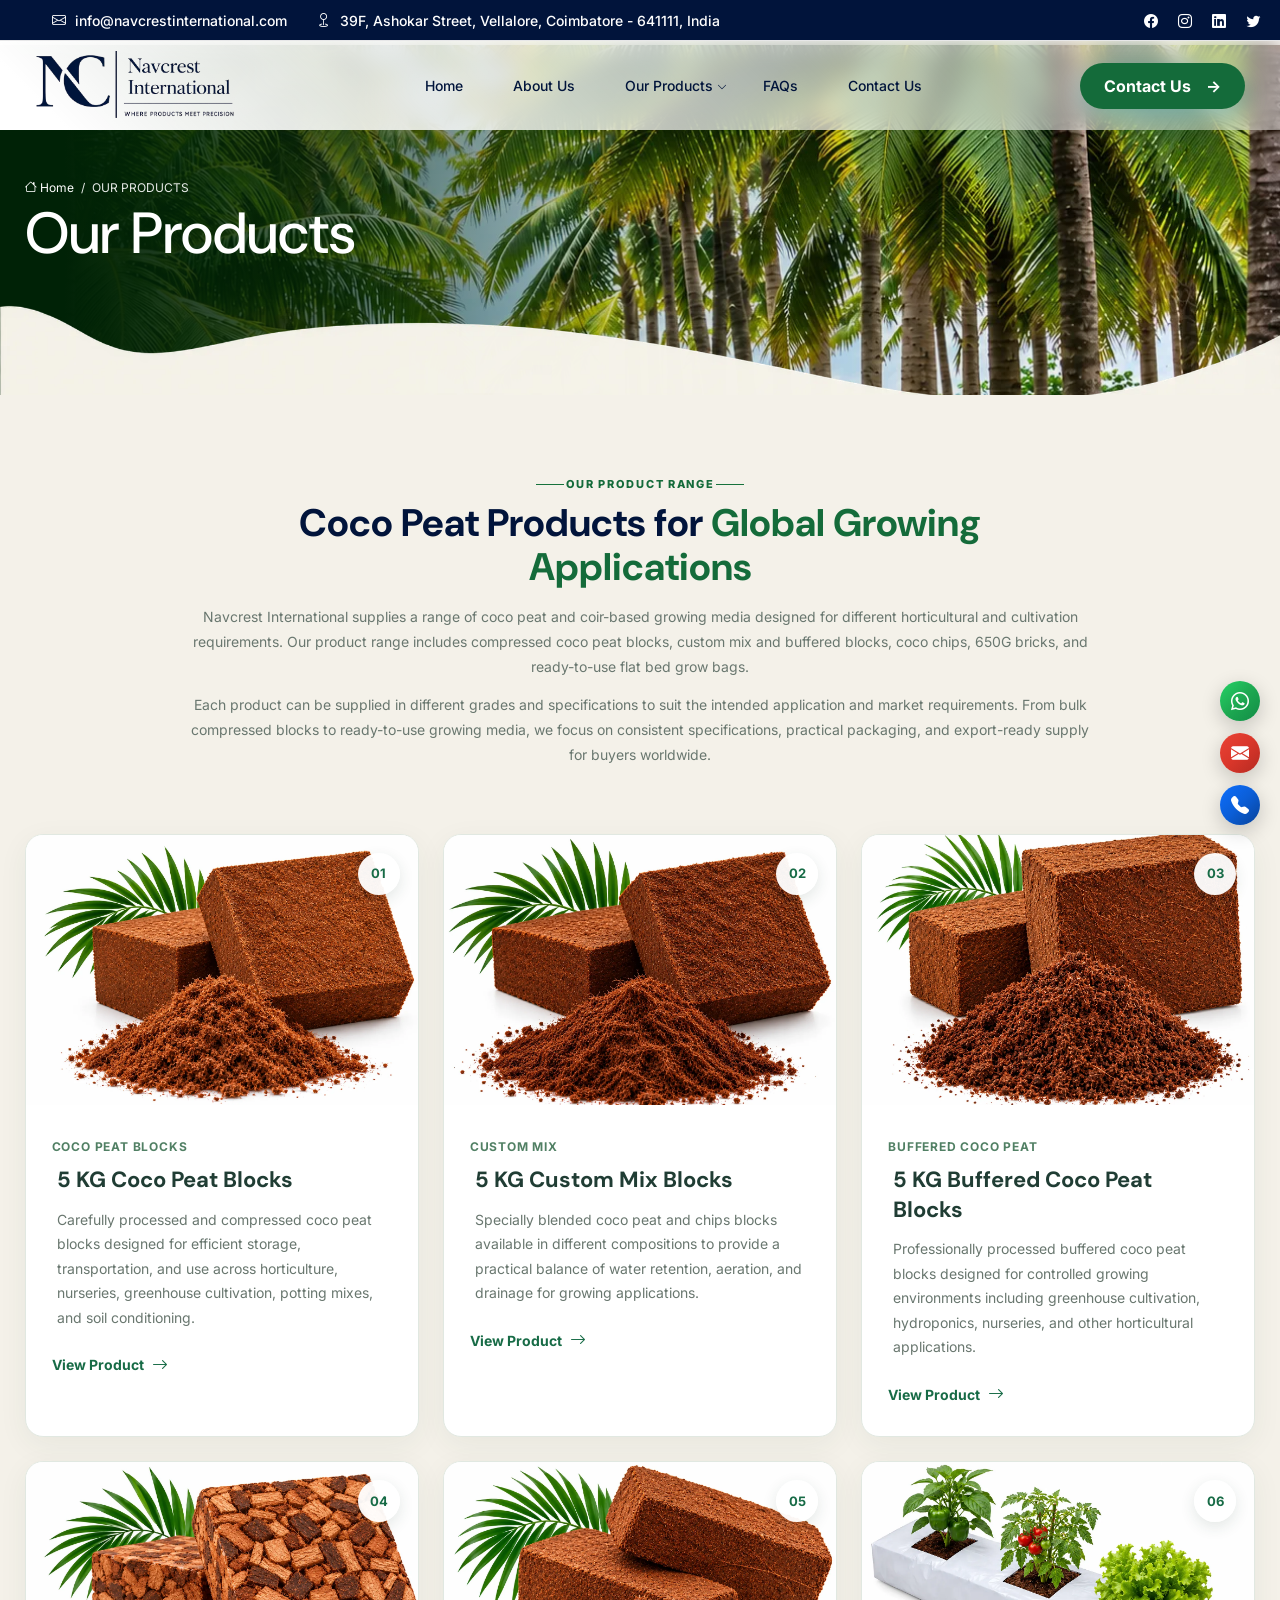
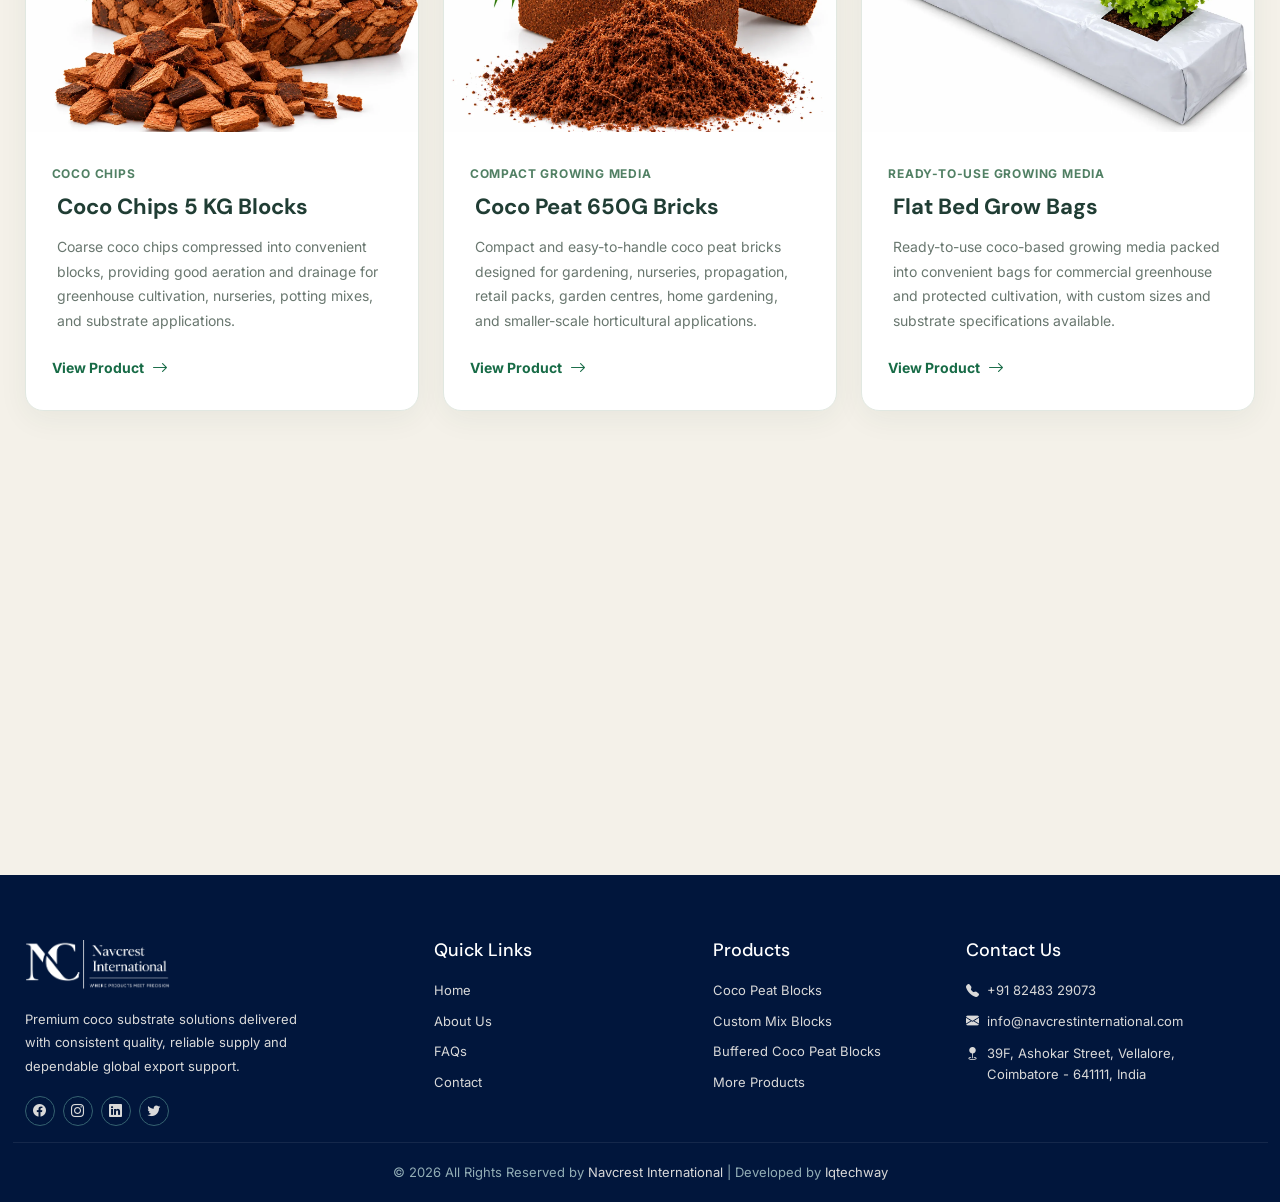
<file: products.html>
<!DOCTYPE html>

<html lang="en">

<head>
    <meta charset="UTF-8">
    <meta name="viewport" content="width=device-width, initial-scale=1.0">
    <title>Our Products | Navcrest International | Coco Peat Products</title>
    <meta name="description"
        content=" Explore Navcrest International's range of coco peat and coir-based growing media, including 5 kg coco peat blocks, custom mix blocks, buffered blocks, coco chips, 650 g bricks and flat bed grow bags for horticultural applications.">
    <link rel="preconnect" href="https://fonts.googleapis.com">
    <link rel="preconnect" href="https://fonts.gstatic.com" crossorigin>
    <link
        href="https://fonts.googleapis.com/css2?family=DM+Sans:ital,opsz,wght@0,9..40,100..1000;1,9..40,100..1000&family=Inter:ital,opsz,wght@0,14..32,100..900;1,14..32,100..900&display=swap"
        rel="stylesheet">
    <link rel="stylesheet" href="assets/css/index.css">
    <link rel="stylesheet" href="assets/css/bootstrap.min.css">
    <link rel="stylesheet" href="assets/css/bootstrap-icons.min.css">
    <link rel="stylesheet" href="assets/css/swiper-bundle.min.css">
    <link rel="stylesheet" href="assets/css/aos.css">
    <link rel="shortcut icon" href="assets/images/favicon.ico" type="image/x-icon">
    <link rel="icon" href="assets/images/favicon.ico" type="image/x-icon">
</head>

<body class="products-page">
    <div class="page-wrapper">
        <!-- Main Header -->
        <header class="main-header header-style-one" id="header">
            <!-- Header Top -->
            <div class="header-top">
                <div class="auto-container">
                    <div class="top-left">
                        <ul class="info-list">
                            <li>
                                <i class="bi bi-envelope text-white"></i>
                                <a href="mailto:info@navcrestinternational.com">
                                    info@navcrestinternational.com
                                </a>
                            </li>
                            <li>
                                <i class="bi bi-geo text-white"></i>
                                39F, Ashokar Street, Vellalore, Coimbatore - 641111, India
                            </li>
                        </ul>
                    </div>
                    <div class="top-right">
                        <ul class="top-social-icon">
                            <li>
                                <a href="https://www.facebook.com/profile.php?id=61592332864981" target="_blank"
                                    aria-label="Facebook">
                                    <i class="bi bi-facebook"></i>
                                </a>
                            </li>
                            <li>
                                <a href="https://www.instagram.com/navcrestinternational?igsh=MWN1b3JkdWtheXNtNQ%3D%3D"
                                    target="_blank" aria-label="Instagram">
                                    <i class="bi bi-instagram"></i>
                                </a>
                            </li>
                            <li>
                                <a href="http://www.linkedin.com/in/navcrest-international-b13220421" target="_blank"
                                    aria-label="LinkedIn">
                                    <i class="bi bi-linkedin"></i>
                                </a>
                            </li>
                            <li>
                                <a href="https://x.com/NavcrestIntl" target="_blank" aria-label="Twitter">
                                    <i class="bi bi-twitter"></i>
                                </a>
                            </li>
                        </ul>
                    </div>
                </div>
            </div>
            <!-- Header Top -->

            <!-- Main box -->
            <div class="main-box">
                <div class="auto-container">
                    <div class="logo-box">
                        <div class="logo">
                            <a href="index.html">
                                <img src="assets/images/logo.webp" alt="Navcrest International"
                                    title="Navcrest International">
                            </a>
                        </div>
                    </div>
                    <div class="nav-outer">
                        <nav class="nav main-menu">
                            <ul class="navigation">
                                <li>
                                    <a href="index.html">Home</a>
                                </li>
                                <li>
                                    <a href="about-us.html">About Us</a>
                                </li>
                                <li class="dropdown"><a href="products.html">Our Products</a>
                                    <ul>
                                        <li><a href="5kg-coco-peat-blocks.html">5 KG Coco Peat Blocks</a></li>
                                        <li><a href="5kg-custom-mix-blocks.html">5 KG Custom Mix Blocks</a></li>
                                        <li><a href="5kg-buffered-coco-peat-blocks.html">5 KG Buffered Coco Peat Blocks
                                            </a></li>
                                        <li><a href="coco-chips-5kg-blocks.html">Coco Chips 5 KG Blocks </a></li>
                                        <li><a href="coco-peat-650g-bricks.html">Coco Peat 650G Bricks </a></li>
                                        <li><a href="flat-bed-grow-bags.html">Flat Bed Grow Bags</a></li>

                                    </ul>
                                </li>
                                <!-- <li>
                                    <a href="products.html">Our Products</a>
                                </li> -->
                                <li>
                                    <a href="index.html#faq">FAQs</a>
                                </li>
                                <li>
                                    <a href="contact-us.html">Contact Us</a>
                                </li>
                            </ul>
                        </nav>
                    </div>
                    <div class="outer-box">
                        <div class="info-box">
                            <a href="contact-us.html" class="butt_primary">
                                Contact Us <span>→</span>
                            </a>
                        </div>
                        <div class="mobile-nav-toggler d-block d-lg-none">
                            <i class="bi bi-list"></i>
                        </div>
                    </div>
                </div>
            </div>

            <!-- Mobile Menu -->
            <div class="auto-container">
                <div class="mobile-menu">
                    <div class="menu-backdrop"></div>
                    <nav class="menu-box">
                        <div class="upper-box">
                            <div class="nav-logo">
                                <a href="index.html">
                                    <img src="assets/images/logo.webp" alt="Navcrest International">
                                </a>
                            </div>
                            <div class="close-btn">
                                <i class="bi bi-x"></i>
                            </div>
                        </div>
                        <!-- Navigation generated through Javascript -->
                        <ul class="navigation clearfix d-block d-lg-none ps-0">
                        </ul>
                        <div class="content-box d-none d-lg-block">
                            <h4 class="title">Navcrest International</h4>
                            <p class="text">
                                Global exporter of quality coco substrates,
                                supplying consistent products directly from
                                our manufacturing unit in India.
                            </p>
                        </div>

                        <!-- Contact Details -->
                        <ul class="contact-list-one">
                            <li>
                                <div class="contact-info-box">
                                    <i class="bi bi-telephone"></i>
                                    <div>
                                        <span class="title">Call Now</span>
                                        <a href="tel:+918248329073">
                                            +91 82483 29073
                                        </a>
                                    </div>
                                </div>
                            </li>
                            <li>
                                <div class="contact-info-box">
                                    <span class="bi bi-envelope"></span>
                                    <div>
                                        <span class="title">Send Email</span>
                                        <a href="mailto:info@navcrestinternational.com">
                                            info@navcrestinternational.com
                                        </a>
                                    </div>
                                </div>
                            </li>
                            <li>
                                <div class="contact-info-box">
                                    <span class="bi bi-geo-alt"></span>
                                    <div>
                                        <span class="title">Address</span>
                                        39F, Ashokar Street, Vellalore, Coimbatore - 641111, India
                                    </div>
                                </div>
                            </li>
                        </ul>
                        <!-- Social Links -->
                        <ul class="social-links mb-0">
                            <li>
                                <a href="https://www.facebook.com/profile.php?id=61592332864981" target="_blank">
                                    <i class="bi bi-facebook"></i>
                                </a>
                            </li>
                            <li>
                                <a href="https://www.instagram.com/navcrestinternational?igsh=MWN1b3JkdWtheXNtNQ%3D%3D"
                                    target="_blank">
                                    <i class="bi bi-instagram"></i>
                                </a>
                            </li>
                            <li>
                                <a href="http://www.linkedin.com/in/navcrest-international-b13220421" target="_blank">
                                    <i class="bi bi-linkedin"></i>
                                </a>
                            </li>
                            <li>
                                <a href="https://x.com/NavcrestIntl" target="_blank">
                                    <i class="bi bi-twitter"></i>
                                </a>
                            </li>
                        </ul>
                    </nav>
                </div>
            </div>
            <!-- End Mobile Menu -->
        </header>
        <!-- End Main Header -->
        <main>
            <!-- ================= PAGE HERO ================= -->
            <section class="nc-inner-hero">
                <div class="container nc-hero-content" data-aos="fade-up" data-aos-duration="1200">
                    <div class="nc-breadcrumb">
                        <a href="index.html"><i class="bi bi-house"></i> Home</a>
                        <span class="mx-1">/</span>
                        OUR PRODUCTS
                    </div>
                    <h1>Our Products</h1>
                </div>
            </section>
            <!-- ================= PRODUCT INTRO ================= -->
            <section class="nc-section nc-products-intro">
                <div class="container">
                    <div class="text-center mx-auto nc-products-heading" data-aos="fade-up" data-aos-duration="1000">
                        <span class="nc-section-label">Our Product Range</span>
                        <h2 class="nc-section-title">Coco Peat Products for <span>Global Growing Applications</span>
                        </h2>
                        <p>
                            Navcrest International supplies a range of coco peat and coir-based growing media designed
                            for
                            different horticultural and cultivation requirements. Our product range includes compressed
                            coco
                            peat blocks, custom mix and buffered blocks, coco chips, 650G bricks, and ready-to-use flat
                            bed
                            grow bags.
                        </p>
                        <p>
                            Each product can be supplied in different grades and specifications to suit the intended
                            application
                            and market requirements. From bulk compressed blocks to ready-to-use growing media, we focus
                            on
                            consistent specifications, practical packaging, and export-ready supply for buyers
                            worldwide.
                        </p>
                    </div>
                </div>
            </section>
            <!-- ================= PRODUCT LISTING ================= -->
            <section class="nc-section pt-0 nc-products-listing">
                <div class="container">
                    <div class="row g-4">
                        <!-- Product 01 -->
                        <div class="col-lg-4 col-md-6" data-aos="fade-up" data-aos-duration="800">
                            <a href="5kg-coco-peat-blocks.html">
                                <div class="nc-product-card">
                                    <div class="nc-product-card-image">
                                        <img src="assets/images/products/cocopeat-bolcks.webp"
                                            alt="5 KG Coco Peat Blocks">
                                        <span class="nc-product-card-number">01</span>
                                    </div>
                                    <div class="nc-product-card-content">
                                        <span class="nc-product-card-label">Coco Peat Blocks</span>
                                        <h3>5 KG Coco Peat Blocks</h3>
                                        <p>
                                            Carefully processed and compressed coco peat blocks designed for efficient
                                            storage,
                                            transportation, and use across horticulture, nurseries, greenhouse
                                            cultivation,
                                            potting mixes, and soil conditioning.
                                        </p>
                                        <a href="5kg-coco-peat-blocks.html" class="nc-product-card-link">
                                            View Product <i class="bi bi-arrow-right"></i>
                                        </a>
                                    </div>
                                </div>
                            </a>
                        </div>
                        <!-- Product 02 -->
                        <div class="col-lg-4 col-md-6" data-aos="fade-up" data-aos-duration="800" data-aos-delay="100">
                            <a href="5kg-custom-mix-blocks.html">
                                <div class="nc-product-card">
                                    <div class="nc-product-card-image">
                                        <img src="assets/images/products/custom-mix-blocks.webp"
                                            alt="5 KG Custom Mix Blocks">
                                        <span class="nc-product-card-number">02</span>
                                    </div>
                                    <div class="nc-product-card-content">
                                        <span class="nc-product-card-label">Custom Mix</span>
                                        <h3>5 KG Custom Mix Blocks</h3>
                                        <p>
                                            Specially blended coco peat and chips blocks available in different
                                            compositions
                                            to
                                            provide a practical balance of water retention, aeration, and drainage for
                                            growing
                                            applications.
                                        </p>
                                        <a href="5kg-custom-mix-blocks.html" class="nc-product-card-link">
                                            View Product <i class="bi bi-arrow-right"></i>
                                        </a>
                                    </div>
                                </div>
                            </a>
                        </div>
                        <!-- Product 03 -->
                        <div class="col-lg-4 col-md-6" data-aos="fade-up" data-aos-duration="800" data-aos-delay="200">
                            <a href="5kg-buffered-coco-peat-blocks.html">
                                <div class="nc-product-card">
                                    <div class="nc-product-card-image">
                                        <img src="assets/images/products/buffered-block.webp"
                                            alt="5 KG Buffered Coco Peat Blocks">
                                        <span class="nc-product-card-number">03</span>
                                    </div>
                                    <div class="nc-product-card-content">
                                        <span class="nc-product-card-label">Buffered Coco Peat</span>
                                        <h3>5 KG Buffered Coco Peat Blocks</h3>
                                        <p>
                                            Professionally processed buffered coco peat blocks designed for controlled
                                            growing
                                            environments including greenhouse cultivation, hydroponics, nurseries, and
                                            other
                                            horticultural applications.
                                        </p>
                                        <a href="5kg-buffered-coco-peat-blocks.html" class="nc-product-card-link">
                                            View Product <i class="bi bi-arrow-right"></i>
                                        </a>
                                    </div>
                                </div>
                            </a>
                        </div>
                        <!-- Product 04 -->
                        <div class="col-lg-4 col-md-6" data-aos="fade-up" data-aos-duration="800">
                            <a href="coco-chips-5kg-blocks.html">
                                <div class="nc-product-card">
                                    <div class="nc-product-card-image">
                                        <img src="assets/images/products/cocochip-blocks.webp"
                                            alt="Coco Chips 5 KG Blocks">
                                        <span class="nc-product-card-number">04</span>
                                    </div>
                                    <div class="nc-product-card-content">
                                        <span class="nc-product-card-label">Coco Chips</span>
                                        <h3>Coco Chips 5 KG Blocks</h3>
                                        <p>
                                            Coarse coco chips compressed into convenient blocks, providing good aeration
                                            and
                                            drainage for greenhouse cultivation, nurseries, potting mixes, and substrate
                                            applications.
                                        </p>
                                        <a href="coco-chips-5kg-blocks.html" class="nc-product-card-link">
                                            View Product <i class="bi bi-arrow-right"></i>
                                        </a>
                                    </div>
                                </div>
                            </a>
                        </div>
                        <!-- Product 05 -->
                        <div class="col-lg-4 col-md-6" data-aos="fade-up" data-aos-duration="800" data-aos-delay="100">
                            <a href="coco-peat-650g-bricks.html">
                                <div class="nc-product-card">
                                    <div class="nc-product-card-image">
                                        <img src="assets/images/products/cocopeat-bricks.webp"
                                            alt="Coco Peat 650G Bricks">
                                        <span class="nc-product-card-number">05</span>
                                    </div>
                                    <div class="nc-product-card-content">
                                        <span class="nc-product-card-label">Compact Growing Media</span>
                                        <h3>Coco Peat 650G Bricks</h3>
                                        <p>
                                            Compact and easy-to-handle coco peat bricks designed for gardening,
                                            nurseries,
                                            propagation, retail packs, garden centres, home gardening, and smaller-scale
                                            horticultural applications.
                                        </p>
                                        <a href="coco-peat-650g-bricks.html" class="nc-product-card-link">
                                            View Product <i class="bi bi-arrow-right"></i>
                                        </a>
                                    </div>
                                </div>
                            </a>
                        </div>
                        <!-- Product 06 -->
                        <div class="col-lg-4 col-md-6" data-aos="fade-up" data-aos-duration="800" data-aos-delay="200">
                            <a href="flat-bed-grow-bags.html">
                                <div class="nc-product-card">
                                    <div class="nc-product-card-image">
                                        <img src="assets/images/products/flatbed-grow-bag.webp"
                                            alt="Flat Bed Grow Bags">
                                        <span class="nc-product-card-number">06</span>
                                    </div>
                                    <div class="nc-product-card-content">
                                        <span class="nc-product-card-label">Ready-to-Use Growing Media</span>
                                        <h3>Flat Bed Grow Bags</h3>
                                        <p>
                                            Ready-to-use coco-based growing media packed into convenient bags for
                                            commercial
                                            greenhouse and protected cultivation, with custom sizes and substrate
                                            specifications
                                            available.
                                        </p>
                                        <a href="flat-bed-grow-bags.html" class="nc-product-card-link">
                                            View Product <i class="bi bi-arrow-right"></i>
                                        </a>
                                    </div>
                                </div>
                            </a>
                        </div>
                    </div>
                </div>
            </section>
            <!-- ================= CTA ================= -->
            <section class="nc-cta">
                <div class="container">
                    <div class="row align-items-center">
                        <div class="col-lg-7" data-aos="fade-right" data-aos-duration="1200">
                            <h2>
                                Need the Right Coco Peat<br>
                                Product for Your Application?
                            </h2>
                            <p>
                                Connect with Navcrest International for product specifications, bulk requirements,
                                custom mixes and dependable global supply.
                            </p>
                            <div class="d-flex flex-wrap gap-2">
                                <a href="contact-us.html" class="nc-btn nc-btn-primary">
                                    Send an Enquiry <i class="bi bi-arrow-right"></i>
                                </a>
                                <a href="https://wa.me/918248329073?text=Hello%20Navcrest%20International%2C%20I%20would%20like%20to%20enquire%20about%20your%20coco%20peat%20products."
                                    target="_blank" rel="noopener noreferrer" class="nc-btn nc-btn-white">
                                    WhatsApp Us <i class="bi bi-whatsapp"></i>
                                </a>
                            </div>
                        </div>
                        <div class="col-lg-5" data-aos="fade-left" data-aos-duration="1200">
                            <div class="nc-cta-points">
                                <div class="nc-cta-point">
                                    <i class="bi bi-box-seam"></i>
                                    <span>Wide Product Range</span>
                                </div>
                                <div class="nc-cta-point">
                                    <i class="bi bi-sliders"></i>
                                    <span>Custom Specifications</span>
                                </div>
                                <div class="nc-cta-point">
                                    <i class="bi bi-globe2"></i>
                                    <span>Global Bulk Supply</span>
                                </div>
                            </div>
                        </div>
                    </div>
                </div>
            </section>
        </main>

        <!-- ================= FOOTER ================= -->
        <footer class="footer">
            <div class="container">
                <div class="row mb-3">
                    <div class="col-lg-3 my-3 my-lg-0">
                        <div class="footer-brand">
                            <img src="assets/images/logo.webp" alt="Navcrest International">
                            <p>
                                Premium coco substrate solutions delivered with consistent quality, reliable supply and
                                dependable global export support.
                            </p>
                            <div class="socials">
                                <a href="https://www.facebook.com/profile.php?id=61592332864981" target="_blank"
                                    rel="noopener noreferrer" aria-label="Facebook"><i class="bi bi-facebook"></i></a>
                                <a href="https://www.instagram.com/navcrestinternational?igsh=MWN1b3JkdWtheXNtNQ%3D%3D"
                                    target="_blank" rel="noopener noreferrer" aria-label="Instagram"><i
                                        class="bi bi-instagram"></i></a>
                                <a href="http://www.linkedin.com/in/navcrest-international-b13220421" target="_blank"
                                    rel="noopener noreferrer" aria-label="LinkedIn"><i class="bi bi-linkedin"></i></a>
                                <a href="https://x.com/NavcrestIntl" target="_blank" rel="noopener noreferrer"
                                    aria-label="Twitter"><i class="bi bi-twitter"></i></a>
                            </div>
                        </div>
                    </div>
                    <div class="col-lg-3 col-6 my-3 my-lg-0 d-flex justify-content-lg-center">
                        <div class="footer-links">
                            <h4>Quick Links</h4>
                            <a href="index.html">Home</a>
                            <a href="about-us.html">About Us</a>
                            <a href="index.html#faq">FAQs</a>
                            <a href="contact-us.html">Contact</a>
                        </div>
                    </div>
                    <div class="col-lg-3 col-6 my-3 my-lg-0 d-flex justify-content-lg-center">
                        <div class="footer-links">
                            <h4>Products</h4>
                            <a href="5kg-coco-peat-blocks.html">Coco Peat Blocks</a>
                            <a href="5kg-custom-mix-blocks.html">Custom Mix Blocks</a>
                            <a href="5kg-buffered-coco-peat-blocks.html">Buffered Coco Peat Blocks</a>
                            <a href="products.html">More Products</a>
                        </div>
                    </div>
                    <div class="col-lg-3 my-3 my-lg-0">
                        <div class="footer-contact">
                            <h4>Contact Us</h4>
                            <a class="d-flex" href="tel:+918248329073"><i class="bi bi-telephone-fill pe-2"></i> +91
                                82483 29073</a>
                            <a class="d-flex" href="mailto:info@navcrestinternational.com"><i
                                    class="bi bi-envelope-fill pe-2"></i> info@navcrestinternational.com</a>
                            <p class="d-flex"><i class="bi bi-geo-fill pe-2"></i> 39F, Ashokar Street,
                                Vellalore,<br>Coimbatore - 641111, India</p>
                        </div>
                    </div>
                </div>
            </div>
            <div class="container copyright">
                <p>© <span id="year"></span> All Rights Reserved by <a href="https://navcrestinternational.com/"
                        target="_blank">Navcrest International</a>
                    | Developed by
                    <a href="https://www.iqtechway.com/" target="_blank">Iqtechway</a>
                </p>
            </div>
        </footer>
    </div>
    <!-- Floating Contact Buttons -->
    <div class="floating-contact-buttons">
        <a href="https://wa.me/918248329073?text=Hello%20Navcrest%20International%2C%20I%20would%20like%20to%20enquire%20about%20your%20coco%20peat%20products."
            class="contact-float whatsapp-float" target="_blank" rel="noopener noreferrer"
            aria-label="Chat with Navcrest International on WhatsApp" title="WhatsApp">
            <i class="bi bi-whatsapp"></i>
        </a>
        <a href="mailto:info@navcrestinternational.com" class="contact-float email-float"
            aria-label="Email Navcrest International" title="Email">
            <i class="bi bi-envelope-fill"></i>
        </a>
        <a href="tel:+918248329073" class="contact-float call-float" aria-label="Call Navcrest International"
            title="Call">
            <i class="bi bi-telephone-fill"></i>
        </a>
    </div>
    <button class="back-top" id="backTop">↑</button>
    <script src="assets/js/jquery-3.7.1.min.js"></script>
    <script src="assets/js/swiper-bundle.min.js"></script>
    <script src="assets/js/aos.js"></script>
    <script src="assets/js/main.js"></script>
    <script>
        const backTop = document.getElementById("backTop");
        window.addEventListener("scroll", function () {
            if (window.scrollY > 100) {
                backTop.classList.add("show");
            } else {
                backTop.classList.remove("show");
            }
        });
        backTop.addEventListener("click", function () {
            window.scrollTo({
                top: 0,
                behavior: "smooth"
            });
        });
    </script>
    <script>
        const mainBox = document.querySelector(".main-box");
        window.addEventListener("scroll", () => {
            if (window.scrollY >= 100) {
                mainBox.classList.add("scrolled");
            } else {
                mainBox.classList.remove("scrolled");
            }
        });
    </script>
    <script>
        function headerStyle() {
            if ($(".main-header").length) {
                var windowpos = $(window).scrollTop();
                var siteHeader = $(".header-style-one");
                var scrollLink = $(".scroll-to-top");
                var sticky_header = $(".main-header .sticky-header");
                if (windowpos > 100) {
                    sticky_header.addClass("fixed-header animated slideInDown");
                    scrollLink.fadeIn(300);
                } else {
                    sticky_header.removeClass("fixed-header animated slideInDown");
                    scrollLink.fadeOut(300);
                }
                if (windowpos > 1) {
                    siteHeader.addClass("fixed-header");
                } else {
                    siteHeader.removeClass("fixed-header");
                }
            }
        }
        headerStyle();
        if ($(".main-header li.dropdown ul").length) {
            $(".main-header .navigation li.dropdown").append('<div class="dropdown-btn"><i class="bi bi-chevron-down"></i></div>');
        }
        if ($(".hidden-bar").length) {
            $(".toggle-hidden-bar").on("click", function () {
                $("body").addClass("active-hidden-bar");
            });
            $(".hidden-bar-back-drop, .hidden-bar .close-btn").on("click", function () {
                $("body").removeClass("active-hidden-bar");
            });
        }
        if ($(".mobile-menu").length) {
            var mobileMenuContent = $(".main-header .main-menu .navigation").html();
            $(".mobile-menu .navigation").append(mobileMenuContent);
            $(".sticky-header .navigation").append(mobileMenuContent);
            $(".mobile-menu .close-btn").on("click", function () {
                $("body").removeClass("mobile-menu-visible");
            });
            $(".mobile-menu li.dropdown .dropdown-btn").on("click", function () {
                $(this).prev("ul").slideToggle(500);
                $(this).toggleClass("active");
                $(this).prev(".mega-menu").slideToggle(500);
            });
            $(".mobile-nav-toggler").on("click", function () {
                $("body").addClass("mobile-menu-visible");
            });
            $(".mobile-menu .menu-backdrop, .mobile-menu .close-btn").on("click", function () {
                $("body").removeClass("mobile-menu-visible");
            });
        }
        if ($(".search-btn").length) {
            $(".search-btn").on("click", function () {
                $(".main-header").addClass("moblie-search-active");
            });
            $(".close-search, .search-back-drop").on("click", function () {
                $(".main-header").removeClass("moblie-search-active");
            });
        }
    </script>
    <script>
        document.addEventListener("DOMContentLoaded", function () {
            if (typeof AOS !== "undefined") {
                AOS.init({
                    once: true
                });
            }
            const year = document.getElementById("year");
            if (year) {
                year.textContent = new Date().getFullYear();
            }
        });
    </script>
</body>

</html>
</file>
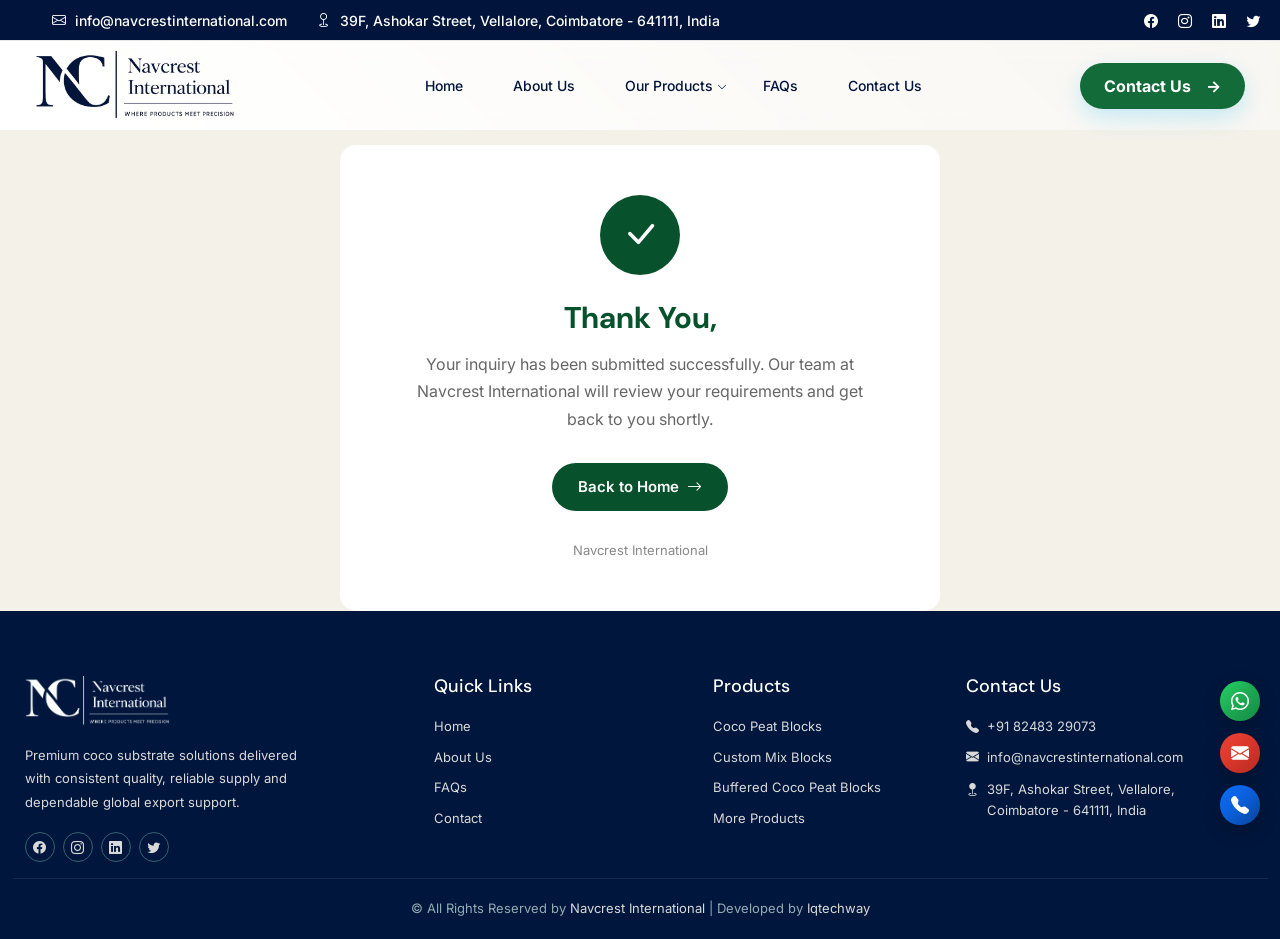
<file: success.html>
<!DOCTYPE html>
<html lang="en">

<head>
    <meta charset="UTF-8">
    <meta name="viewport" content="width=device-width, initial-scale=1.0">
    <title>Thank You | Navcrest International</title>
    <meta name="description"
        content="Thank you for contacting Navcrest International. Our team will get back to you shortly.">
    <link rel="preconnect" href="https://fonts.googleapis.com">
    <link rel="preconnect" href="https://fonts.gstatic.com" crossorigin>
    <link
        href="https://fonts.googleapis.com/css2?family=DM+Sans:ital,opsz,wght@0,9..40,100..1000;1,9..40,100..1000&family=Inter:ital,opsz,wght@0,14..32,100..900;1,14..32,100..900&display=swap"
        rel="stylesheet">
    <link rel="stylesheet" href="assets/css/index.css">
    <link rel="stylesheet" href="assets/css/bootstrap.min.css">
    <link rel="stylesheet" href="assets/css/bootstrap-icons.min.css">
    <link rel="stylesheet" href="assets/css/swiper-bundle.min.css">
    <link rel="stylesheet" href="assets/css/aos.css">
    <link rel="shortcut icon" href="assets/images/favicon.ico" type="image/x-icon">
    <link rel="icon" href="assets/images/favicon.ico" type="image/x-icon">
    <style>
        .nc-status-card {
            margin-top: 100px;
            margin: 100px auto 0;
            width: 100%;
            max-width: 600px;
            padding: 50px 40px;
            background: #ffffff;
            border-radius: 16px;
            text-align: center;
            box-shadow: 0 10px 40px var(--nc-dark-green)14;
        }

        .nc-status-icon {
            width: 80px;
            height: 80px;
            margin: 0 auto 25px;
            display: flex;
            align-items: center;
            justify-content: center;
            border-radius: 50%;
            background: var(--nc-dark-green);
            color: #ffffff;
            font-size: 38px;
        }

        .nc-status-card h1 {
            margin-bottom: 15px;
            color: var(--nc-dark-green);
            font-size: 30px;
            font-weight: 700;
        }

        .nc-status-card p {
            max-width: 480px;
            margin: 0 auto 30px;
            color: #666;
            font-size: 16px;
            line-height: 1.7;
        }

        .nc-home-btn {
            display: inline-flex;
            align-items: center;
            gap: 8px;
            padding: 13px 26px;
            border-radius: 50px;
            background: var(--nc-dark-green);
            color: #ffffff;
            text-decoration: none;
            font-size: 15px;
            font-weight: 600;
            transition: 0.3s ease;
        }

        .nc-home-btn:hover {
            background: #16392b;
            color: #ffffff;
            transform: translateY(-2px);
        }

        .nc-brand {
            margin-top: 30px;
            color: #888;
            font-size: 13px;
        }

        @media (max-width: 576px) {
            .nc-status-card {
                padding: 40px 25px;
            }

            .nc-status-card h1 {
                font-size: 25px;
            }

            .nc-status-card p {
                font-size: 15px;
            }
        }
    </style>
</head>

<body>
    <div class="page-wrapper">
        <!-- Main Header-->
        <header class="main-header header-style-one" id="header">
            <!-- Header Top -->
            <div class="header-top">
                <div class="auto-container">
                    <div class="top-left">
                        <ul class="info-list">
                            <li>
                                <i class="bi bi-envelope text-white"></i>
                                <a href="mailto:info@navcrestinternational.com">
                                    info@navcrestinternational.com
                                </a>
                            </li>
                            <li>
                                <i class="bi bi-geo text-white"></i>
                                39F, Ashokar Street, Vellalore, Coimbatore - 641111, India
                            </li>
                        </ul>
                    </div>
                    <div class="top-right">
                        <ul class="top-social-icon">
                            <li>
                                <a href="https://www.facebook.com/profile.php?id=61592332864981" target="_blank"
                                    aria-label="Facebook">
                                    <i class="bi bi-facebook"></i>
                                </a>
                            </li>
                            <li>
                                <a href="https://www.instagram.com/navcrestinternational?igsh=MWN1b3JkdWtheXNtNQ%3D%3D"
                                    target="_blank" aria-label="Instagram">
                                    <i class="bi bi-instagram"></i>
                                </a>
                            </li>
                            <li>
                                <a href="http://www.linkedin.com/in/navcrest-international-b13220421" target="_blank"
                                    aria-label="LinkedIn">
                                    <i class="bi bi-linkedin"></i>
                                </a>
                            </li>
                            <li>
                                <a href="https://x.com/NavcrestIntl" target="_blank" aria-label="Twitter">
                                    <i class="bi bi-twitter"></i>
                                </a>
                            </li>
                        </ul>
                    </div>
                </div>
            </div>
            <!-- Header Top -->

            <!-- Main box -->
            <div class="main-box">
                <div class="auto-container">
                    <div class="logo-box">
                        <div class="logo">
                            <a href="index.html">
                                <img src="assets/images/logo.webp" alt="Navcrest International"
                                    title="Navcrest International">
                            </a>
                        </div>
                    </div>
                    <div class="nav-outer">
                        <nav class="nav main-menu">
                            <ul class="navigation">
                                <li>
                                    <a href="index.html">Home</a>
                                </li>
                                <li>
                                    <a href="about-us.html">About Us</a>
                                </li>
                                <li class="dropdown"><a href="products.html">Our Products</a>
                                    <ul>
                                        <li><a href="5kg-coco-peat-blocks.html">5 KG Coco Peat Blocks</a></li>
                                        <li><a href="5kg-custom-mix-blocks.html">5 KG Custom Mix Blocks</a></li>
                                        <li><a href="5kg-buffered-coco-peat-blocks.html">5 KG Buffered Coco Peat Blocks
                                            </a></li>
                                        <li><a href="coco-chips-5kg-blocks.html">Coco Chips 5 KG Blocks </a></li>
                                        <li><a href="coco-peat-650g-bricks.html">Coco Peat 650G Bricks </a></li>
                                        <li><a href="flat-bed-grow-bags.html">Flat Bed Grow Bags</a></li>

                                    </ul>
                                </li>
                                <!-- <li>
                                    <a href="products.html">Our Products</a>
                                </li> -->
                                <li>
                                    <a href="index.html#faq">FAQs</a>
                                </li>
                                <li>
                                    <a href="contact-us.html">Contact Us</a>
                                </li>
                            </ul>
                        </nav>
                    </div>
                    <div class="outer-box">
                        <div class="info-box">
                            <a href="contact-us.html" class="butt_primary">
                                Contact Us <span>→</span>
                            </a>
                        </div>
                        <div class="mobile-nav-toggler d-block d-lg-none">
                            <i class="bi bi-list"></i>
                        </div>
                    </div>
                </div>
            </div>

            <!-- Mobile Menu -->
            <div class="auto-container">
                <div class="mobile-menu">
                    <div class="menu-backdrop"></div>
                    <nav class="menu-box">
                        <div class="upper-box">
                            <div class="nav-logo">
                                <a href="index.html">
                                    <img src="assets/images/logo.webp" alt="Navcrest International">
                                </a>
                            </div>
                            <div class="close-btn">
                                <i class="bi bi-x"></i>
                            </div>
                        </div>
                        <!-- Navigation generated through Javascript -->
                        <ul class="navigation clearfix d-block d-lg-none ps-0">
                        </ul>
                        <div class="content-box d-none d-lg-block">
                            <h4 class="title">Navcrest International</h4>
                            <p class="text">
                                Global exporter of quality coco substrates,
                                supplying consistent products directly from
                                our manufacturing unit in India.
                            </p>
                        </div>

                        <!-- Contact Details -->
                        <ul class="contact-list-one">
                            <li>
                                <div class="contact-info-box">
                                    <i class="bi bi-telephone"></i>
                                    <div>
                                        <span class="title">Call Now</span>
                                        <a href="tel:+918248329073">
                                            +91 82483 29073
                                        </a>
                                    </div>
                                </div>
                            </li>
                            <li>
                                <div class="contact-info-box">
                                    <span class="bi bi-envelope"></span>
                                    <div>
                                        <span class="title">Send Email</span>
                                        <a href="mailto:info@navcrestinternational.com">
                                            info@navcrestinternational.com
                                        </a>
                                    </div>
                                </div>
                            </li>
                            <li>
                                <div class="contact-info-box">
                                    <span class="bi bi-geo-alt"></span>
                                    <div>
                                        <span class="title">Address</span>
                                        39F, Ashokar Street, Vellalore, Coimbatore - 641111, India
                                    </div>
                                </div>
                            </li>
                        </ul>
                        <!-- Social Links -->
                        <ul class="social-links mb-0">
                            <li>
                                <a href="https://www.facebook.com/profile.php?id=61592332864981" target="_blank">
                                    <i class="bi bi-facebook"></i>
                                </a>
                            </li>
                            <li>
                                <a href="https://www.instagram.com/navcrestinternational?igsh=MWN1b3JkdWtheXNtNQ%3D%3D"
                                    target="_blank">
                                    <i class="bi bi-instagram"></i>
                                </a>
                            </li>
                            <li>
                                <a href="http://www.linkedin.com/in/navcrest-international-b13220421" target="_blank">
                                    <i class="bi bi-linkedin"></i>
                                </a>
                            </li>
                            <li>
                                <a href="https://x.com/NavcrestIntl" target="_blank">
                                    <i class="bi bi-twitter"></i>
                                </a>
                            </li>
                        </ul>
                    </nav>
                </div>
            </div>
            <!-- End Mobile Menu -->
        </header>
        <!--End Main Header -->

        <main>
            <div class="nc-status-card">

                <div class="nc-status-icon">
                    <i class="bi bi-check-lg"></i>
                </div>

                <h1>Thank You, <span id="userName">!</span></h1>

                <p>
                    Your inquiry has been submitted successfully.
                    Our team at Navcrest International will review your
                    requirements and get back to you shortly.
                </p>

                <a href="index.html" class="nc-home-btn">
                    Back to Home
                    <i class="bi bi-arrow-right"></i>
                </a>

                <div class="nc-brand">
                    Navcrest International
                </div>

            </div>
        </main>

        <!-- ================= FOOTER ================= -->
        <footer class="footer">
            <div class="container ">
                <div class="row mb-3">
                    <div class="col-lg-3 my-3 my-lg-0">
                        <div class="footer-brand">
                            <img src="assets/images/logo.webp" alt="Navcrest International">
                            <p>
                                Premium coco substrate solutions delivered with consistent quality, reliable supply and
                                dependable global export support.
                            </p>
                            <div class="socials">
                                <a href="https://www.facebook.com/profile.php?id=61592332864981" target="_blank"
                                    aria-label="Facebook"><i class="bi bi-facebook"></i></a>
                                <a href="https://www.instagram.com/navcrestinternational?igsh=MWN1b3JkdWtheXNtNQ%3D%3D"
                                    target="_blank" aria-label="Instagram"><i class="bi bi-instagram"></i></a>
                                <a href="http://www.linkedin.com/in/navcrest-international-b13220421" target="_blank"
                                    aria-label="LinkedIn"><i class="bi bi-linkedin"></i></a>
                                <a href="https://x.com/NavcrestIntl" target="_blank" aria-label="Twitter"><i
                                        class="bi bi-twitter"></i></a>
                            </div>
                        </div>
                    </div>
                    <div class="col-lg-3 col-6 my-3 my-lg-0 d-flex justify-content-lg-center">
                        <div class="footer-links">
                            <h4>Quick Links</h4>
                            <a href="index.html">Home</a>
                            <a href="about-us.html">About Us</a>
                            <a href="index.html#faq">FAQs</a>
                            <a href="contact-us.html">Contact</a>
                        </div>
                    </div>
                    <div class="col-lg-3 col-6 my-3 my-lg-0 d-flex justify-content-lg-center">
                        <div class="footer-links">
                            <h4>Products</h4>
                            <a href="5kg-coco-peat-blocks.html">Coco Peat Blocks</a>
                            <a href="5kg-custom-mix-blocks.html">Custom Mix Blocks</a>
                            <a href="5kg-buffered-coco-peat-blocks.html">Buffered Coco Peat Blocks</a>
                            <a href="products.html">More Products</a>
                        </div>
                    </div>
                    <div class="col-lg-3 my-3 my-lg-0">
                        <div class="footer-contact">
                            <h4>Contact Us</h4>
                            <a class="d-flex" href="tel:+918248329073"><i class="bi bi-telephone-fill pe-2"></i> +91
                                82483 29073</a>
                            <a class="d-flex" href="mailto:info@navcrestinternational.com"><i
                                    class="bi bi-envelope-fill pe-2"></i>
                                info@navcrestinternational.com</a>
                            <p class="d-flex"><i class="bi bi-geo-fill pe-2"></i>
                                39F, Ashokar Street, Vellalore, <br />
                                Coimbatore - 641111, India
                            </p>
                        </div>
                    </div>
                </div>
            </div>
            <div class="container copyright">
                 <p>© <span id="year"></span> All Rights Reserved by <a href="https://navcrestinternational.com/"
                        target="_blank">Navcrest International</a>
                    | Developed by
                    <a href="https://www.iqtechway.com/" target="_blank">Iqtechway</a>
                </p>
            </div>
        </footer>
    </div>
    <!-- WhatsApp Button -->
    <!-- Floating Contact Buttons -->
    <div class="floating-contact-buttons">

        <!-- WhatsApp -->
        <a href="https://wa.me/918248329073?text=Hello%20Navcrest%20International%2C%20I%20would%20like%20to%20enquire%20about%20your%20coco%20peat%20products."
            class="contact-float whatsapp-float" target="_blank" rel="noopener noreferrer"
            aria-label="Chat with Navcrest International on WhatsApp" title="WhatsApp">
            <i class="bi bi-whatsapp"></i>
        </a>

        <!-- Email -->
        <a href="mailto:info@navcrestinternational.com" class="contact-float email-float"
            aria-label="Email Navcrest International" title="Email">
            <i class="bi bi-envelope-fill"></i>
        </a>

        <!-- Call -->
        <a href="tel:+918248329073" class="contact-float call-float" aria-label="Call Navcrest International"
            title="Call">
            <i class="bi bi-telephone-fill"></i>
        </a>

    </div>
    <button class="back-top" id="backTop">↑</button>
    <script src="assets/js/jquery-3.7.1.min.js"></script>
    <script src="assets/js/swiper-bundle.min.js"></script>
    <script src="assets/js/aos.js"></script>
    <script src="assets/js/main.js"></script>
    <script src="https://www.google.com/recaptcha/api.js" async defer></script>

    <script>
        document.addEventListener("DOMContentLoaded", function () {

            const params = new URLSearchParams(window.location.search);
            const name = params.get("name");
            const userName = document.getElementById("userName");

            if (name && userName) {
                userName.textContent = name;
            } else if (userName) {
                userName.textContent = "";
            }

        });
    </script>


    <script>
        document.addEventListener("DOMContentLoaded", function () { document.querySelectorAll(".nc-faq-question").forEach(function (question) { question.addEventListener("click", function () { const currentItem = this.closest(".nc-faq-item"); document.querySelectorAll(".nc-faq-item").forEach(function (item) { if (item !== currentItem) item.classList.remove("active") }); currentItem.classList.toggle("active") }) }) });
    </script>
    <script>
        const backTop = document.getElementById("backTop");

        window.addEventListener("scroll", function () {
            if (window.scrollY > 100) {
                backTop.classList.add("show");
            } else {
                backTop.classList.remove("show");
            }
        });

        backTop.addEventListener("click", function () {
            window.scrollTo({
                top: 0,
                behavior: "smooth"
            });
        });
    </script>
    <script>
        const mainBox = document.querySelector(".main-box");

        window.addEventListener("scroll", () => {
            if (window.scrollY >= 100) {
                mainBox.classList.add("scrolled");
            } else {
                mainBox.classList.remove("scrolled");
            }
        });
    </script>
    <script>
        function headerStyle() {
            if ($(".main-header").length) {
                var windowpos = $(window).scrollTop();
                var siteHeader = $(".header-style-one");
                var scrollLink = $(".scroll-to-top");
                var sticky_header = $(".main-header .sticky-header");
                if (windowpos > 100) {
                    sticky_header.addClass("fixed-header animated slideInDown");
                    scrollLink.fadeIn(300);
                } else {
                    sticky_header.removeClass("fixed-header animated slideInDown");
                    scrollLink.fadeOut(300);
                }
                if (windowpos > 1) {
                    siteHeader.addClass("fixed-header");
                } else {
                    siteHeader.removeClass("fixed-header");
                }
            }
        }
        headerStyle();

        //Submenu Dropdown Toggle
        if ($(".main-header li.dropdown ul").length) {
            $(".main-header .navigation li.dropdown").append(
                '<div class="dropdown-btn"><i class="bi bi-chevron-down"></i></div>'
            );
            //Megamenu Toggle
        }

        //Hidder bar
        if ($(".hidden-bar").length) {
            //Menu Toggle Btn
            $(".toggle-hidden-bar").on("click", function () {
                $("body").addClass("active-hidden-bar");
            });

            //Menu Toggle Btn
            $(".hidden-bar-back-drop, .hidden-bar .close-btn").on(
                "click",
                function () {
                    $("body").removeClass("active-hidden-bar");
                }
            );
        }

        //Mobile Nav Hide Show
        if ($(".mobile-menu").length) {
            var mobileMenuContent = $(".main-header .main-menu .navigation").html();

            $(".mobile-menu .navigation").append(mobileMenuContent);
            $(".sticky-header .navigation").append(mobileMenuContent);
            $(".mobile-menu .close-btn").on("click", function () {
                $("body").removeClass("mobile-menu-visible");
            });

            //Dropdown Button
            $(".mobile-menu li.dropdown .dropdown-btn").on("click", function () {
                $(this).prev("ul").slideToggle(500);
                $(this).toggleClass("active");
                $(this).prev(".mega-menu").slideToggle(500);
            });

            //Menu Toggle Btn
            $(".mobile-nav-toggler").on("click", function () {
                $("body").addClass("mobile-menu-visible");
            });

            //Menu Toggle Btn
            $(".mobile-menu .menu-backdrop, .mobile-menu .close-btn").on(
                "click",
                function () {
                    $("body").removeClass("mobile-menu-visible");
                }
            );
        }

        //Header Search
        if ($(".search-btn").length) {
            $(".search-btn").on("click", function () {
                $(".main-header").addClass("moblie-search-active");
            });
            $(".close-search, .search-back-drop").on("click", function () {
                $(".main-header").removeClass("moblie-search-active");
            });
        }
    </script>
</body>

</html>
</file>
<file: assets/css/index.css>
@import url('https://fonts.googleapis.com/css2?family=DM+Sans:ital,opsz,wght@0,9..40,100..1000;1,9..40,100..1000&family=Inter:ital,opsz,wght@0,14..32,100..900;1,14..32,100..900&display=swap');

:root {
    --navy: #02347b;
    --blue: #008fd5;
    --green: #20d99b;
    --white: #fff;
    --light: #f5f8f9;
    --text: #173640;
    --muted: #71858c;
    --border: #dce8eb;
    --shadow: 0 15px 45px #002c3d1a;


    --nc-green: #146b3a;
    --nc-dark-green: #07522d;
    --nc-light-green: #eaf4eb;
    --nc-cream: #f4f1e9;
    --nc-blue: #01143b;
    --nc-text: #183b2b;
    --nc-muted: #5c6d63;
    --nc-border: #dce5df;
    --nc-white: #fff;
    --heading-font: "DM Sans", sans-serif;
    --body-font: "Inter", sans-serif;
}

a {
    text-decoration: none !important;
}

* {
    margin: 0;
    padding: 0;
    box-sizing: border-box
}

img {
    -webkit-user-drag: none;
}

html {
    scroll-behavior: smooth
}

body {
    font-family: var(--body-font) !important;
    color: var(--text);
    background: var(--nc-cream);
    overflow-x: hidden;
}

p {
    font-size: 14px;
    color: #2e2e2e;
}

.page-wrapper {
    position: relative;
    margin: 0 auto;
    width: 100%;
    min-width: 300px;
    z-index: 99;
    background-color: var(--nc-cream);
}

.mobile-menu-visible .page-wrapper {
    overflow: hidden;
}

h1,
.h1,
h2,
.h2,
h3,
.h3,
h4,
.h4,
h5,
.h5,
h6,
.h6 {
    font-family: var(--heading-font) !important;
}

img {
    max-width: 100%;
    display: block
}

a {
    text-decoration: none;
    color: inherit
}

button {
    font-family: inherit
}

.container {
    width: min(1180px, calc(100% - 80px));
    margin: auto
}

/*** 

====================================================================
Main Header
====================================================================

***/
.header-span {
    position: relative;
    height: 110px;
    display: block;
    width: 100%;
}

.main-header {
    position: relative;
    width: 100%;
    z-index: 999;
}

.header-top {
    position: relative;
    z-index: 1;
    background-color: var(--nc-blue);
    overflow: hidden;
    border-bottom: 1px solid #e7e7e8;
}

.auto-container {
    position: static;
    max-width: 1344px;
    padding: 0px 15px;
    margin: 0 auto;
    width: 100%;
}

.header-top .auto-container {
    max-width: 1450px;
    padding: 0 20px;
    display: -webkit-box;
    display: -ms-flexbox;
    display: flex;
    -webkit-box-align: center;
    -ms-flex-align: center;
    align-items: center;
    -webkit-box-pack: justify;
    -ms-flex-pack: justify;
    justify-content: space-between;
}

.header-top .top-left {
    display: -webkit-box;
    display: -ms-flexbox;
    display: flex;
    -webkit-box-align: center;
    -ms-flex-align: center;
    align-items: center;
}

.header-top .top-left .info-list {
    display: -webkit-box;
    display: -ms-flexbox;
    display: flex;
    -webkit-box-align: center;
    -ms-flex-align: center;
    align-items: center;
    gap: 30px;
    color: #ffffff;
    font-size: 14px;
    font-weight: 500;
    margin-bottom: 0;
}

.header-top .top-left .info-list li {
    list-style: none;
}

.header-top .top-left .info-list a {
    color: inherit;
    font-weight: 500;
}

.header-top .top-left .info-list i {
    color: #0c6460;
    font-size: 14px;
    display: inline-block;
    margin-right: 5px;
}

.header-top .top-right {
    position: relative;
    display: -webkit-box;
    display: -ms-flexbox;
    display: flex;
    -webkit-box-align: center;
    -ms-flex-align: center;
    align-items: center;
    gap: 30px;
}

.header-top .top-right ul {
    display: -webkit-box;
    display: -ms-flexbox;
    display: flex;
    -webkit-box-align: center;
    -ms-flex-align: center;
    align-items: center;
    gap: 20px;
    color: #ffffff;
    margin-bottom: 0;
}

.header-top .top-right ul li {
    list-style: none;
}

.header-top .top-right ul li a {
    color: #ffffff;
    font-size: 14px;
    font-weight: 500;
}

.header-top .top-right ul li a:hover {
    color: #146b3a;
}

.header-top .top-right ul.top-social-icon li a {
    display: inline-block;
    -webkit-transition: 0.7s;
    transition: 0.7s;
}

.header-top .top-right ul.top-social-icon li a:hover {
    -webkit-transform: rotateY(-360deg);
    transform: rotateY(-360deg);
}

.main-header .header-lower {
    position: relative;
    -webkit-transition: all 300ms ease;
    transition: all 300ms ease;
}

.main-header .header-lower .logo-box {
    position: relative;
}

.main-header {
    width: 100%;
    /* position: fixed;
    backdrop-filter: blur(12px); */
    z-index: 999;
}

.main-header .logo {
    width: 200px;
    position: relative;
    display: block;
}

.main-header .logo img {
    max-width: 100%;
    height: auto;
}

.main-header .scrolled .logo img {
    filter: brightness(0) invert(1);
}

.main-header .main-box {
    position: relative;
    left: 0px;
    top: 0px;
    -webkit-transition: all 300ms ease;
    transition: all 300ms ease;
}

.main-header .main-box .auto-container {
    display: -webkit-box;
    display: -ms-flexbox;
    display: flex;
    -webkit-box-align: center;
    -ms-flex-align: center;
    align-items: center;
}

.main-header .main-box .nav-outer {
    position: relative;
    margin-left: auto;
    margin-right: auto;
}

.main-box {
    transition: all 0.3s ease;
}

.main-box.scrolled {
    background: var(--nc-blue) !important;
    position: fixed;
    top: 0;
    left: 0;
    width: 100%;
    z-index: 9999;
}

.main-menu {
    position: relative;
}

.main-menu li {
    list-style: none;
}

@media (max-width: 991.98px) {
    .main-menu {
        display: none !important;
    }
}

.main-menu .navbar-header {
    display: none;
}

.main-menu .navbar-collapse {
    padding: 0px;
}

.main-menu .navigation {
    position: relative;
    margin: 0px;
}

.main-menu .navigation>li {
    position: relative;
    float: left;
    padding: 25px 0px;
    margin-right: 35px;
    -webkit-transition: all 300ms ease;
    transition: all 300ms ease;
}

.main-menu .navigation>li:last-child {
    margin-right: 0;
}

.main-menu .navigation>li>a {
    position: relative;
    display: block;
    text-align: center;
    opacity: 1;
    color: #ffffff;
    font-size: 14px;
    line-height: 30px;
    padding: 0;
    /* display: -webkit-box; */
    display: -ms-flexbox;
    display: flex;
    /* font-family: var(--text-font); */
    /* letter-spacing: 1.3px; */
    -webkit-transition: all 300ms ease;
    transition: all 300ms ease;
}

.main-menu .navigation>li>a:hover {
    color: var(--theme-color1);
}

.main-menu .navigation>li.dropdown:hover>ul {
    visibility: visible;
    opacity: 1;
    top: 100%;
    margin-top: 0;
    -webkit-transition: all 300ms ease;
    transition: all 300ms ease;
}

.main-menu .navigation>li>ul {
    position: absolute;
    left: 0px;
    top: 100%;
    width: 220px;
    z-index: 100;
    padding: 10px 0 0;
    background-color: var(--nc-blue);
    margin-top: 30px;
    opacity: 0;
    display: none;
    -webkit-box-shadow: 0 0 3px rgba(0, 0, 0, 0.1);
    box-shadow: 0 0 3px rgba(0, 0, 0, 0.1);
    -webkit-box-shadow: 2px 2px 5px 1px rgba(0, 0, 0, 0.05), -2px 0px 5px 1px rgba(0, 0, 0, 0.05);
    box-shadow: 2px 2px 5px 1px rgba(0, 0, 0, 0.05), -2px 0px 5px 1px rgba(0, 0, 0, 0.05);
}

.main-menu .navigation>li>ul.from-right {
    left: auto;
    right: 0px;
}

.main-menu .navigation>li>ul>li {
    position: relative;
    width: 100%;
    border-bottom: 1px solid #222222;
}

.main-menu .navigation>li>ul>li:last-child {
    border-bottom: none;
}

.main-menu .navigation>li>ul>li>a {
    position: relative;
    display: block;
    padding: 5px 0px;
    line-height: 29px;
    font-weight: 500;
    font-size: 13px;
    text-align: left;
    color: #e2e2e2;
    margin: 0 15px;
    text-transform: capitalize;
    -webkit-transition: all 300ms ease;
    transition: all 300ms ease;
}

.main-menu .navigation>li>ul>li:hover>a {
    color: var(--nc-blue);
    padding-left: 5px;
}

.main-menu .navigation>li>ul>li.dropdown>a:after {
    font-family: "Font Awesome 6 Pro";
    content: "\f105";
    position: absolute;
    right: 0;
    top: 15px;
    display: block;
    line-height: 24px;
    font-size: 14px;
    font-weight: 300;
    z-index: 5;
}

.main-menu .navigation>li>ul>li.dropdown:hover>ul {
    visibility: visible;
    opacity: 1;
    top: 0px;
    margin-top: 20px;
    -webkit-transition: all 300ms ease;
    transition: all 300ms ease;
}

.main-menu .navigation>li>ul>li>ul {
    position: absolute;
    left: 100%;
    top: 0px;
    width: 220px;
    z-index: 100;
    display: none;
    background-color: #ffffff;
    opacity: 0;
    padding: 10px 0 0;
    margin-top: 10px;
    -webkit-transform: translateY(-30px);
    transform: translateY(-30px);
    -webkit-box-shadow: 2px 2px 5px 1px rgba(0, 0, 0, 0.05), -2px 0px 5px 1px rgba(0, 0, 0, 0.05);
    box-shadow: 2px 2px 5px 1px rgba(0, 0, 0, 0.05), -2px 0px 5px 1px rgba(0, 0, 0, 0.05);
}

.main-menu .navigation>li>ul>li>ul>li {
    position: relative;
    border-bottom: 1px solid #ebf1f5;
    width: 100%;
}

.main-menu .navigation>li>ul>li>ul>li:last-child {
    border-bottom: none;
}

.main-menu .navigation>li>ul>li>ul>li>a {
    position: relative;
    display: block;
    padding: 10px 0;
    line-height: 24px;
    font-weight: 400;
    font-size: 16px;
    text-align: left;
    margin: 0 30px;
    text-transform: capitalize;
    -webkit-transition: all 300ms ease;
    transition: all 300ms ease;
}

.main-menu .navigation>li>ul>li>ul>li>a:hover {
    color: var(--nc-blue);
}

.main-menu .navigation li.dropdown .dropdown-btn {
    position: absolute;
    right: 10px;
    top: 8px;
    width: 34px;
    height: 30px;
    border: 1px solid #ffffff;
    text-align: center;
    font-size: 16px;
    line-height: 26px;
    color: #ffffff;
    cursor: pointer;
    z-index: 5;
    display: none;
}

.main-header .outer-box {
    position: relative;
    display: -webkit-box;
    display: -ms-flexbox;
    display: flex;
    -webkit-box-pack: end;
    -ms-flex-pack: end;
    justify-content: flex-end;
    -webkit-box-align: center;
    -ms-flex-align: center;
    align-items: center;
    height: 100%;
}

.main-header .outer-box .header-btn {
    display: inline-block;
    color: #ffffff;
    text-transform: capitalize;
    font-weight: 600;
    font-size: 15px;
    padding: 0 5px 0 38px;
    height: 60px;
    line-height: 60px;
    border: 2px solid #fff;
    border-radius: 50px;
    position: relative;
}

.main-header .outer-box .header-btn span {
    margin-left: 10px;
    position: relative;
    top: -2px;
    display: inline-block;
    width: 50px;
    height: 50px;
    line-height: 50px;
    text-align: center;
    border-radius: 50%;
    background-color: var(--theme-color1);
}

.main-header .outer-box .header-btn span i {
    color: #000;
    font-size: 22px;
    font-weight: 900;
    top: 4px;
    position: relative;
    -webkit-transition: all 0.3s ease;
    transition: all 0.3s ease;
}

.main-header .outer-box .header-btn:hover {
    background-color: var(--theme-color1);
    border-color: transparent;
}

.main-header .ui-btn-outer {
    display: -webkit-box;
    display: -ms-flexbox;
    display: flex;
    -webkit-box-pack: end;
    -ms-flex-pack: end;
    justify-content: flex-end;
    -webkit-box-align: center;
    -ms-flex-align: center;
    align-items: center;
    padding: 6px 0;
    border-left: 1px solid rgba(255, 255, 255, 0.5);
    padding-left: 17px;
    position: relative;
    right: 117px;
}

.main-header .ui-btn {
    position: relative;
    display: block;
    height: 30px;
    width: 30px;
    line-height: 30px;
    text-align: center;
    background: none;
    font-size: 26px;
    color: #ffffff;
    -webkit-transition: all 300ms ease;
    transition: all 300ms ease;
}

.main-header .ui-btn:hover {
    color: var(--theme-color1);
}

.main-header .info-btn {
    position: relative;
    font-size: 16px;
    padding-left: 44px;
    color: #ffffff;
    text-align: left;
    font-weight: 500;
    white-space: nowrap;
    line-height: 20px;
}

.main-header .info-btn small {
    display: block;
    font-size: 10px;
    font-weight: 500;
    text-transform: uppercase;
    color: var(--theme-color1);
}

.main-header .info-btn .icon {
    position: absolute;
    left: 0;
    top: 50%;
    margin-top: -12px;
    line-height: 40px;
    height: 40px;
    font-size: 24px;
    line-height: 1em;
    margin-right: 20px;
    padding-right: 20px;
}

.main-header .info-btn:hover {
    color: var(--theme-color-light);
}

.main-menu .navigation>li.dropdown:hover>ul {
    margin-top: 0;
    opacity: 1;
    top: 100%;
    visibility: visible;
    -webkit-transition: all 300ms ease;
    transition: all 300ms ease;
    display: inline-block;
}

@media only screen and (min-width: 768px) {

    .main-menu .navigation>li>ul,
    .main-menu .navigation>li>ul>li>ul {
        display: block !important;
        opacity: 0;
        visibility: hidden;
    }
}

/*** 

====================================================================
    header-style-one
====================================================================

***/

.header-style-one.style-dark {
    background-color: var(--theme-color-black1);
    position: relative;
}

.header-style-one.style-dark.style-home5 .main-box {
    padding: 30px 40px;
}

@media (max-width: 991.98px) {

    .header-style-one.style-dark.style-home5 .main-box {
        padding: 30px 15px;
    }
}

.header-style-one.style-dark.style-home5 .main-box.style-two {
    border-bottom: 1px solid rgba(var(--theme-color-black-rgb), 0.1);
    padding: 29px 40px 30px;
    margin-bottom: 94px;
}

@media (max-width: 1399.98px) {

    .header-style-one.style-dark.style-home5 .main-box.style-two {
        padding: 29px 15px 30px;
    }
}

@media (max-width: 1199.98px) {

    .header-style-one.style-dark.style-home5 .main-box.style-two {
        margin-bottom: 15px;
    }
}

.header-style-one.style-dark .header-top {
    background-color: #1c1c1c;
    display: block;
    padding: 0;
}

@media (max-width: 991.98px) {

    .header-style-one.style-dark .header-top {
        display: none;
    }
}

.header-style-one.style-dark .header-top .info-user {
    background-color: var(--theme-color-white);
}

.header-style-one.style-dark .header-top .inner-box {
    padding: 0;
}

.header-style-one.style-dark .header-top .inner-box .top-right .social-icon-one li a {
    color: var(--theme-color-white);
}

.header-style-one.style-dark .header-top .inner-box .top-left {
    color: var(--theme-color-white);
}

.header-style-one.style-dark .header-top .inner-box .top-left span {
    color: var(--theme-color-white);
    font-size: 16px;
    margin-right: 20px;
}

.header-style-one.style-dark .header-top .inner-box .top-left span .icon {
    background-color: rgba(var(--theme-color-white-rgb), 1);
    border-radius: 50%;
    height: 40px;
    line-height: 40px;
    width: 40px;
    text-align: center;
    color: var(--theme-color1);
    margin-right: 7px;
}

.header-style-one.style-dark .main-box {
    background-color: transparent;
    padding: 30px 36px 30px 40px;
}

@media (max-width: 575.98px) {

    .header-style-one.style-dark .main-box {
        padding: 24px 15px;
    }
}

.header-style-one.style-dark .mobile-nav-toggler {
    color: var(--theme-color1);
    margin-left: 35px;
}

@media (max-width: 575.98px) {

    .header-style-one .auto-container {
        padding: 0;
    }
}

.header-style-one .top-right {
    position: relative;
}

.header-style-one .top-right:before {
    position: absolute;
    top: 0;
    right: -23%;
    width: 140%;
    height: 100%;
    content: "";
    background-color: var(--theme-color1);
    z-index: -1;
}

.header-style-one .top-left,
.header-style-one .top-right ul {
    padding: 8px 0;
}

/* .header-style-one .header-top::after {
    position: absolute;
    top: 0;
    right: 0;
    width: 31%;
    height: 100%;
    content: "";
    background-color: var(--theme-color1);
    z-index: -1;
} */

@media (max-width: 1199.98px) {

    .header-style-one .header-top::after {
        width: 35%;
    }
}

@media (max-width: 991.98px) {

    .header-style-one .header-top {
        display: none;
    }
}

.header-style-one .header-top .inner-box {
    display: -webkit-box;
    display: -ms-flexbox;
    display: flex;
    -webkit-box-pack: justify;
    -ms-flex-pack: justify;
    justify-content: space-between;
    padding: 8px 0 11px;
}

.header-style-one .header-top .inner-box .top-left span {
    color: #adadad;
}

.header-style-one .header-top .inner-box .top-left span .icon {
    color: var(--theme-color1);
    margin-right: 18px;
}

.header-style-one .header-top .inner-box .top-right .social-icon-one li a {
    font-size: 16px;
    color: #adadad;
}

.header-style-one .header-top .social-icon-one li {
    color: #adadad;
    margin-left: 0;
    margin-right: 18px;
}

.header-style-one .header-top .social-icon-one li:last-child {
    margin-right: 0;
}

.header-style-one .header-top .info-language {
    margin-left: 30px;
}

.header-style-one .header-top .info-language .select-language {
    background-color: var(--theme-color1);
    color: var(--theme-color-white);
    padding: 15.75px 20px;
    cursor: pointer;
}

.header-style-one .header-top .info-language .select-language .icon {
    margin-left: 6px;
}

.header-style-one .header-top .info-user {
    background-color: rgba(var(--theme-color-white-rgb), 0.1);
    color: var(--theme-color1);
    font-size: 24px;
    width: 60px;
    height: 60px;
    line-height: 60px;
    text-align: center;
    cursor: pointer;
}

.header-style-one .main-box {
    background: linear-gradient(45deg, #ffffff 5%, #ffffff66);
    /* background-color: #ffffff4f; */
    padding: 10px 20px;
    max-width: 100%;
    margin: 0 auto;
    backdrop-filter: blur(10px);
}

@media (max-width: 991.98px) {

    .header-style-one .main-box {
        -webkit-box-pack: justify;
        -ms-flex-pack: justify;
        justify-content: space-between;
    }
}

@media (max-width: 575.98px) {

    .header-style-one .main-box {
        padding: 24px 15px;
    }
}

.header-style-one .main-box .nav-outer .nav .navigation li {
    margin-right: 50px;
}

.header-style-one .main-box .nav-outer .nav .navigation li:last-child {
    margin-right: 0;
}

.header-style-one .main-box .nav-outer .nav .navigation li a:hover {
    color: var(--nc-green);
}

.header-style-one .main-box .dropdown li a:hover {
    color: #ffffff !important;
}

.header-style-one .main-box.scrolled .nav-outer .nav .navigation li a:hover {
    color: #ffffff;
}

.header-style-one .outer-box {
    margin-left: 0;
    margin-right: 0;
}

.header-style-one .outer-box .info-box {
    display: -webkit-box;
    display: -ms-flexbox;
    display: flex;
    -webkit-box-align: center;
    -ms-flex-align: center;
    align-items: center;
}

.header-style-one .outer-box .info-box .call-info {
    display: -webkit-box;
    display: -ms-flexbox;
    display: flex;
    gap: 12px;
    -webkit-box-align: center;
    -ms-flex-align: center;
    align-items: center;
}

.header-style-one .outer-box .info-box .call-info i {
    width: 55px;
    height: 55px;
    line-height: 55px;
    text-align: center;
    border-radius: 50%;
    color: var(--headings-color);
    font-size: 18px;
    display: inline-block;
    background-color: var(--theme-color1);
}

.header-style-one .outer-box .info-box .call-info .title {
    margin-bottom: 0;
    color: #0c6460;
    text-transform: uppercase;
    font-weight: 500;
    line-height: 16px;
}

.header-style-one .outer-box .info-box .call-info a {
    font-size: 16px;
    color: var(--theme-color-dark);
    font-weight: 600;
}

@media (max-width: 1399.98px) {

    .header-style-one .outer-box .info-box .call-info {
        display: none;
    }
}

.header-style-one .outer-box .info-box .btn-two {
    margin-left: 50px;
}

@media (max-width: 1199.98px) {

    .header-style-one .outer-box .info-box {
        display: none;
    }
}

.header-style-one .outer-box .search-btn {
    position: relative;
    background-color: unset;
    margin-right: 75px;
}

@media (max-width: 575.98px) {

    .header-style-one .outer-box .search-btn {
        margin-right: 20px;
    }
}

.header-style-one .outer-box .search-btn::before {
    content: "";
    position: absolute;
    top: -5px;
    right: -52px;
    width: 1px;
    height: 40px;
    background-color: #ababab;
}

@media (max-width: 575.98px) {

    .header-style-one .outer-box .search-btn::before {
        right: -20px;
    }
}

.header-style-one .outer-box .search-btn .flaticon-search {
    font-size: 21px;
    color: #000000;
}

.header-style-one .outer-box .login-btn {
    position: relative;
    margin-right: 18px;
    background-color: unset;
}

.header-style-one .outer-box .login-btn::before {
    content: "";
    position: absolute;
    left: -22px;
    top: -1px;
    width: 1px;
    height: 27px;
    background-color: #000000;
}

.header-style-one .outer-box .login-btn .flaticon-user {
    font-size: 21px;
    color: #000000;
}

.header-style-one .outer-box .header-btn {
    text-transform: uppercase;
    font-size: 16px;
    border-radius: 0px;
    line-height: 45px;
    background-color: var(--theme-color1);
    border-color: transparent;
    padding: 0;
    width: 140px;
    text-align: center;
    margin-top: -8px;
    height: 50px;
}

.header-style-one .outer-box .header-btn:before {
    display: none;
}

.header-style-one .main-menu .navigation>li {
    padding: 0;
    margin-right: 58px;
}

.header-style-one .main-menu .navigation>li:last-child {
    margin-right: 0;
}

.header-style-one .main-menu .navigation>li>a {
    color: var(--nc-blue);
    text-transform: capitalize;
    position: relative;
    font-weight: 500;
}

.header-style-one .scrolled .main-menu .navigation>li>a {
    color: #ffffff;
}

.header-style-one .main-menu .navigation>li>a:before {
    content: "";
    position: absolute;
    bottom: 0;
    left: 0;
    width: 0;
    height: 1px;
    background-color: var(--nc-muted);
    height: 1px;
    -webkit-transition: all 0.3s ease;
    transition: all 0.3s ease;
}

.header-style-one .main-menu .navigation>li>a:hover:before {
    width: 100%;
}

.header-style-one .main-menu .navigation>li>a:hover {
    color: var(--nc-muted);
}


.header-style-one .main-menu .navigation li.dropdown .dropdown-btn {
    display: inline-block;
    border: 2px;
    top: auto;
    bottom: 1px;
    right: -14px;
    width: auto;
    height: unset;
    font-size: 10px;
    color: var(--nc-blue);
}

.header-style-one .main-box.scrolled .navigation li.dropdown .dropdown-btn {
    color: #ffffff !important;
}

.header-style-one .main-menu .navigation li.dropdown ul .dropdown-btn {
    display: none;
}

.header-style-one .main-menu .navigation>li>ul>li>a:hover {
    color: var(--theme-color-v2);
}

.header-style-one .mobile-nav-toggler {
    display: inline-block;
    -webkit-box-ordinal-group: unset;
    -ms-flex-order: unset;
    order: unset;
    font-size: 24px;
    color: #ffffff;
}

.header-style-one .sticky-header {
    background-color: var(--theme-color-v2);
}

@media screen and (max-width: 991px) {
    .header-style-one .mobile-nav-toggler {
        color: var(--nc-blue);
    }

    .header-style-one .scrolled .mobile-nav-toggler {
        color: #ffffff;
    }
}

@media (max-width: 575.98px) {

    .header-style-one .sticky-header .auto-container {
        padding: 0 15px;
    }
}

.header-style-one .sticky-header .mobile-nav-toggler {
    display: none;
}

@media (max-width: 991.98px) {

    .header-style-one .sticky-header .mobile-nav-toggler {
        color: var(--nc-blue);
        display: block;
    }
}

.header-style-one .sticky-header .main-menu .navigation>li>a {
    color: var(--theme-color-black);
}

.header-style-one .sticky-header .main-menu .navigation>li.current>a,
.header-style-one .sticky-header .main-menu .navigation>li:hover>a {
    color: var(--headings-color);
}

.header-style-one .sticky-header .main-menu .navigation>li {
    padding: 0;
}

.header-style-one .sticky-header.fixed-header {
    height: 80px;
    display: -webkit-box;
    display: -ms-flexbox;
    display: flex;
    -webkit-box-align: center;
    -ms-flex-align: center;
    align-items: center;
    background: #fff;
    box-shadow: 1px 1px 18px 0px #00000026;
}

.header-style-one .sticky-header .main-menu {
    height: 100%;
    display: -webkit-box;
    display: -ms-flexbox;
    display: flex;
    -webkit-box-align: center;
    -ms-flex-align: center;
    align-items: center;
}

@media (max-width: 991.98px) {

    .header-style-one .sticky-header .main-menu {
        display: none;
    }
}


.header-style-one .sticky-header .main-menu .navigation li.dropdown .dropdown-btn {
    color: var(--headings-color);
}

.header-style-one .sticky-header .inner-container {
    -webkit-box-align: center;
    -ms-flex-align: center;
    align-items: center;
    justify-content: space-between;
}

/*** 

====================================================================
Sticky Header
====================================================================

***/

.sticky-header {
    background: #000;
    -webkit-box-shadow: 0 0 20px rgba(0, 0, 0, 0.05);
    box-shadow: 0 0 20px rgba(0, 0, 0, 0.05);
    left: 0px;
    opacity: 0;
    padding: 0px 0px;
    position: fixed;
    top: 0px;
    visibility: hidden;
    width: 100%;
    z-index: 99999;
}

.sticky-header .inner-container {
    display: -webkit-box;
    display: -ms-flexbox;
    display: flex;
}

.sticky-header.fixed-header {
    opacity: 1;
    visibility: visible;
    z-index: 9999;
}

.sticky-header .logo {
    padding: 10px 0;
}

.sticky-header .logo img {
    max-height: 100%;
    object-fit: contain;
}

.sticky-header .nav-outer {
    background: none;
    /* margin-left: auto; */
    position: relative;
}

.sticky-header .main-menu .navigation>li {
    margin: 0;
    margin-left: 50px;
    padding: 20px 0;
}

.sticky-header .main-menu .navigation>li.current>a,
.sticky-header .main-menu .navigation>li:hover>a {
    color: var(--theme-color1);
}

/* .sticky-header .outer-box,
.sticky-header .navbar-header {
    display: none;
} */

/*** 

====================================================================
      Mobile Menu
====================================================================

***/

.mobile-nav-toggler {
    position: relative;
    font-size: 28px;
    line-height: 20px;
    cursor: pointer;
    color: var(--theme-color1);
    display: none;
    top: 0;
    margin-left: 30px;
    -webkit-box-ordinal-group: 9;
    -ms-flex-order: 8;
    order: 8;
}

@media (max-width: 991.98px) {
    .mobile-nav-toggler {
        display: block;
    }
}

@media (max-width: 767.98px) {
    .mobile-nav-toggler {
        margin-left: 20px;
    }
}

.mobile-menu {
    position: fixed;
    left: 0;
    top: 0;
    width: 300px;
    max-width: 100%;
    height: 100%;
    opacity: 0;
    visibility: hidden;
    z-index: 999999;
}

.mobile-menu .menu-backdrop {
    position: fixed;
    right: 0;
    top: 0;
    width: 100%;
    height: 100%;
    z-index: 1;
    background: rgba(0, 0, 0, 0.7);
    opacity: 0;
    visibility: hidden;
}

.mobile-menu .upper-box {
    background-color: var(--nc-blue);
    position: relative;
    display: -webkit-box;
    display: -ms-flexbox;
    display: flex;
    -webkit-box-align: center;
    -ms-flex-align: center;
    align-items: center;
    -webkit-box-pack: justify;
    -ms-flex-pack: justify;
    justify-content: space-between;
    width: 100%;
    padding: 15px 20px;
}

.mobile-menu .close-btn {
    position: relative;
    top: 0px;
    right: -5px;
    text-align: center;
    font-size: 18px;
    color: #ffffff;
    height: 30px;
    width: 30px;
    line-height: 30px;
    background-color: transparent;
    cursor: pointer;
    z-index: 10;
    -webkit-transition: all 0.5s ease;
    transition: all 0.5s ease;
    -webkit-transform: translateY(-50px);
    transform: translateY(-50px);
}

.mobile-menu .close-btn:hover {
    opacity: 0.5;
}

.mobile-menu .nav-logo {
    position: relative;
    text-align: left;
    width: 100%;
}

.mobile-menu .nav-logo img {
    max-height: 50px;
    filter: brightness(0) invert(1);
}

.mobile-menu .menu-box {
    position: relative;
    display: -webkit-box;
    display: -ms-flexbox;
    display: flex;
    -webkit-box-orient: vertical;
    -webkit-box-direction: normal;
    -ms-flex-direction: column;
    flex-direction: column;
    -webkit-box-pack: start;
    -ms-flex-pack: start;
    justify-content: flex-start;
    left: 0px;
    top: 0px;
    width: 100%;
    height: 100%;
    max-height: 100vh;
    overflow-y: auto;
    background-color: #ffffff;
    padding: 0px 0px;
    z-index: 5;
    opacity: 0;
    visibility: hidden;
    border-radius: 0px;
    -webkit-transform: translateX(-101%);
    transform: translateX(-101%);
}

.mobile-menu-visible {
    overflow: hidden;
}

.mobile-menu-visible .mobile-menu {
    opacity: 1;
    visibility: visible;
}

.mobile-menu-visible .mobile-menu .menu-backdrop {
    opacity: 1;
    visibility: visible;
    -webkit-transition: all 0.4s ease;
    transition: all 0.4s ease;
}

.mobile-menu-visible .mobile-menu .menu-box {
    opacity: 1;
    visibility: visible;
    -webkit-transition: all 0.4s ease 200ms;
    transition: all 0.4s ease 200ms;
    -webkit-transform: translateX(0%);
    transform: translateX(0%);
}

.mobile-menu-visible .mobile-menu .content-box {
    padding: 30px 20px;
    border-top: 1px solid rgba(var(--theme-color-white-rgb), 0.1);
    border-bottom: 1px solid rgba(var(--theme-color-white-rgb), 0.1);
}

.mobile-menu-visible .mobile-menu .content-box .title {
    color: var(--theme-color-white);
    margin-bottom: 10px;
}

.mobile-menu-visible .mobile-menu .content-box .text {
    font-size: 16px;
    line-height: 28px;
    color: rgba(var(--theme-color-white-rgb), 0.5);
    margin-bottom: 0;
    max-width: 245px;
}

.mobile-menu-visible .mobile-menu .close-btn {
    -webkit-transform: translateY(0px);
    transform: translateY(0px);
}

.mobile-menu-visible .scroll-to-top {
    opacity: 0;
    visibility: hidden;
}

.mobile-menu .navigation {
    position: relative;
    display: block;
    width: 100%;
    padding-top: 10px;
    border-top: 1px solid #ffffff1a;
}

.mobile-menu .navigation li {
    position: relative;
    display: block;
    border-bottom: 1px solid #ffffff1a;
}

.mobile-menu .navigation li>ul>li:last-child {
    border-bottom: none;
}

.mobile-menu .navigation li>ul>li:first-child {
    border-top: 1px solid rgba(255, 255, 255, 0.1);
}

.mobile-menu .navigation li>a {
    position: relative;
    display: block;
    line-height: 24px;
    padding: 10px 20px;
    font-size: 16px;
    color: #000000;
    font-weight: 400;
    text-transform: capitalize;
}

.mobile-menu .navigation li:hover>a,
.mobile-menu .navigation li.current>a {
    color: #01380a;
}

.mobile-menu .navigation li.dropdown .dropdown-btn {
    position: absolute;
    right: 0px;
    top: 0px;
    width: 44px;
    height: 44px;
    text-align: center;
    font-size: 16px;
    line-height: 44px;
    color: #000000;
    cursor: pointer;
    z-index: 5;
}

.mobile-menu .navigation li.dropdown .dropdown-btn:after {
    content: "";
    position: absolute;
    left: 0px;
    top: 10px;
    width: 1px;
    height: 24px;
    border-left: 1px solid rgba(255, 255, 255, 0.1);
}

.mobile-menu .navigation li.dropdown .dropdown-btn.active i:before {
    content: "\f106";
}

.mobile-menu .navigation li>ul,
.mobile-menu .navigation li>ul>li>ul {
    display: none;
}

.mobile-menu .navigation li>ul>li {
    padding-left: 20px;
}

.contact-list-one {
    position: relative;
    padding: 30px 20px 20px;
}

.contact-list-one li {
    position: relative;
    min-height: 50px;
    margin-bottom: 20px;
    list-style: none;
}

.contact-info-box {
    display: flex;
    gap: 10px;
}

.contact-list-one li .icon {
    position: absolute;
    left: 0;
    top: 3px;
    font-size: 34px;
    line-height: 50px;
    color: var(--nc-blue);
}

.contact-list-one li .title {
    display: block;
    font-size: 12px;
    color: var(--nc-blue);
    font-weight: 400;
    text-transform: uppercase;
}

.contact-list-one li a {
    color: #000000;
}

.contact-list-one li .text {
    font-size: 14px;
    line-height: 24px;
    color: #ffffff;
}

.contact-list-one li .text a {
    color: #ffffff;
    -webkit-transition: all 300ms ease;
    transition: all 300ms ease;
}

.contact-info-box {
    color: #000000;
}

.mobile-menu .social-links {
    position: relative;
    display: -webkit-box;
    display: -ms-flexbox;
    display: flex;
    -webkit-box-align: center;
    -ms-flex-align: center;
    align-items: center;
    -webkit-box-pack: justify;
    -ms-flex-pack: justify;
    justify-content: space-between;
    background: #222;
    width: 100%;
    border-top: 1px solid rgba(255, 255, 255, 0.1);
    margin-top: auto;
}

.mobile-menu .social-links li {
    position: relative;
    text-align: center;
    width: 100%;
    border-right: 1px solid rgba(255, 255, 255, 0.1);
}

.mobile-menu .social-links li a {
    position: relative;
    display: block;
    line-height: 50px;
    height: 50px;
    font-size: 14px;
    text-align: center;
    color: #ffffff;
    -webkit-transition: all 300ms ease;
    transition: all 300ms ease;
}

.mobile-menu .social-links li a:hover {
    color: var(--nc-blue);
}

main {
    margin-top: -85px;
}

/***

====================================================================
  Hidden Sidebar style
====================================================================

***/

.toggle-hidden-bar {
    position: relative;
}

.hidden-bar {
    position: fixed;
    right: 0;
    top: 0px;
    height: 100%;
    overflow-y: auto;
    z-index: 99999;
    max-width: 320px;
    width: 100%;
    opacity: 0;
    -webkit-transform: translateX(100%);
    transform: translateX(100%);
    visibility: hidden;
    background: #ffffff;
    -webkit-transition: all 0.5s ease;
    transition: all 0.5s ease;
}

.hidden-bar::-webkit-scrollbar {
    width: 2px;
}

.hidden-bar::-webkit-scrollbar-track {
    -webkit-box-shadow: inset 0 0 2px #cecece;
    box-shadow: inset 0 0 2px #cecece;
    border-radius: 10px;
}

.hidden-bar::-webkit-scrollbar-thumb {
    background: #7a7a7a;
    border-radius: 10px;
}

.hidden-bar::-webkit-scrollbar-thumb:hover {
    background: #7a7a7a;
}

.hidden-bar .inner-box {
    position: relative;
    width: 100%;
    display: -webkit-box;
    display: -ms-flexbox;
    display: flex;
    -webkit-box-align: center;
    -ms-flex-align: center;
    align-items: center;
    -webkit-box-orient: vertical;
    -webkit-box-direction: normal;
    -ms-flex-direction: column;
    flex-direction: column;
    background-color: var(--theme-color-dark);
    height: 100%;
}

.hidden-bar .upper-box {
    position: relative;
    display: -webkit-box;
    display: -ms-flexbox;
    display: flex;
    -webkit-box-align: center;
    -ms-flex-align: center;
    align-items: center;
    -webkit-box-pack: justify;
    -ms-flex-pack: justify;
    justify-content: space-between;
    width: 100%;
    padding: 20px 30px 15px;
    border-bottom: 1px solid rgba(255, 255, 255, 0.2);
}

.hidden-bar .upper-box .close-btn {
    position: relative;
    top: -5px;
    text-align: center;
    font-size: 18px;
    line-height: 30px;
    color: var(--theme-color1);
    cursor: pointer;
    z-index: 10;
    -webkit-transition: all 0.5s ease;
    transition: all 0.5s ease;
}

.hidden-bar .upper-box .close-btn:hover {
    opacity: 0.5;
}

.hidden-bar .upper-box .nav-logo {
    position: relative;
    text-align: left;
    width: 100%;
}

.hidden-bar .upper-box .nav-logo img {
    max-height: 40px;
}

.hidden-bar .text-box {
    position: relative;
    padding: 25px 30px 25px;
}

.hidden-bar .text-box .title {
    color: var(--theme-color-light);
}

.hidden-bar .text-box .text {
    color: var(--theme-color-light);
}

.hidden-bar-back-drop {
    position: absolute;
    left: 0;
    top: 0;
    height: 100%;
    width: 100%;
    background-color: rgba(0, 0, 0, 0.5);
    z-index: 999;
    opacity: 0;
    visibility: hidden;
    -webkit-transition: all 0.5s ease;
    transition: all 0.5s ease;
}

.active-hidden-bar .hidden-bar {
    -webkit-transform: translateX(0);
    transform: translateX(0);
    opacity: 1;
    visibility: visible;
}

.active-hidden-bar .hidden-bar-back-drop {
    opacity: 1;
    visibility: visible;
}

.hidden-bar .social-links {
    position: relative;
    display: -webkit-box;
    display: -ms-flexbox;
    display: flex;
    -webkit-box-align: center;
    -ms-flex-align: center;
    align-items: center;
    -webkit-box-pack: justify;
    -ms-flex-pack: justify;
    justify-content: space-between;
    background: var(--theme-color-dark);
    width: 100%;
    border-top: 1px solid rgba(255, 255, 255, 0.2);
    margin-top: auto;
}

.hidden-bar .social-links li {
    position: relative;
    text-align: center;
    width: 100%;
    border-right: 1px solid rgba(255, 255, 255, 0.2);
}

.hidden-bar .social-links li a {
    position: relative;
    display: block;
    line-height: 50px;
    height: 50px;
    font-size: 14px;
    text-align: center;
    color: var(--theme-color-light);
    -webkit-transition: all 300ms ease;
    transition: all 300ms ease;
}

.hidden-bar .social-links li a:hover {
    color: var(--theme-color1);
}

.hero {
    height: 600px;
    position: relative;
    display: flex;
    align-items: center;
    overflow: hidden;
    background: var(--nc-blue)
}

.hero-bg {
    position: absolute;
    inset: 0;
    background-image: url(../images/banner.webp);
    background-size: cover;
    background-position: bottom;
}

.hero-content {
    padding-top: 50px;
    position: relative;
    z-index: 2;
    height: 100%;
    display: flex;
    align-items: center
}

.hero-text {
    max-width: 620px;
    margin: auto;
    text-align: center;
    color: #fff;
    padding-top: 50px
}

.eyebrow,
.section-label {
    font-size: 11px;
    letter-spacing: 2px;
    font-weight: 800;
    color: var(--blue);
    margin-bottom: 15px
}

.eyebrow {
    color: #8eeeff
}

.hero h1 {
    font-size: 58px;
    line-height: 1.08;
    letter-spacing: -2px;
    font-weight: 800;
    margin-bottom: 12px
}

.hero h1 span {
    color: #18bdf0
}

.hero-subtitle {
    font-size: 20px;
    font-weight: 600;
    margin-bottom: 18px
}

.hero-buttons {
    display: flex;
    gap: 13px;
    justify-content: center;
}

.butt_primary,
.butt_secondary {
    display: inline-flex;
    align-items: center;
    justify-content: center;
    gap: 15px;
    border-radius: 30px;
    padding: 10px 23px;
    /* font-size: 12px; */
    font-weight: 700;
    transition: .3s;
    border: 1px solid transparent
}

.butt_primary span,
.butt_secondary span {
    /* font-size: 17px; */
    line-height: 0
}

.butt_primary {
    background: linear-gradient(135deg, #146b3a, #146b3a);
    color: #fff;
    box-shadow: 0 8px 25px #00aeeb38
}

.butt_primary:hover {
    transform: translateY(-2px);
    box-shadow: 0 12px 30px #00aeeb4d
}

.butt_secondary {
    border-color: rgba(255, 255, 255, .7);
    color: #fff
}

.butt_secondary:hover {
    background: #fff;
    color: var(--navy)
}

.scroll-down {
    position: absolute;
    bottom: 25px;
    left: 50%;
    transform: translateX(-50%);
    width: 26px;
    height: 38px;
    border: 1px solid rgba(255, 255, 255, .7);
    border-radius: 20px;
    display: flex;
    justify-content: center;
    align-items: center;
    color: #fff;
    font-size: 14px;
    animation: bounce 1.8s infinite
}

@keyframes bounce {

    0%,
    100% {
        transform: translate(-50%, 0)
    }

    50% {
        transform: translate(-50%, 6px)
    }
}

.section {
    padding: 95px 0
}

.footer {
    background: #01163c;
    color: #fff;
    padding-top: 65px
}

.footer-grid {
    /* display: grid;
    grid-template-columns: 1.5fr .8fr .8fr 1fr;
    gap: 50px; */
    padding-bottom: 50px
}

.footer-brand img {
    width: 145px;
    filter: brightness(0) invert(1);
    margin-bottom: 18px
}

.footer-brand p {
    font-size: 13px;
    line-height: 1.8;
    color: #d9d9d9;
    max-width: 290px
}

.socials {
    display: flex;
    gap: 8px;
    margin-top: 18px
}

.socials a {
    width: 30px;
    height: 30px;
    border: 1px solid #356270;
    border-radius: 50%;
    display: flex;
    align-items: center;
    justify-content: center;
    font-size: 13px;
    color: #d9d9d9;
}

.socials i {
    display: flex;
    align-items: center;
    justify-content: center;
}

.footer h4 {
    font-size: 18px;
    margin-bottom: 20px
}

.footer-links a,
.footer-contact a {
    display: block;
    font-size: 13px;
    color: #d9d9d9;
    margin: 11px 0
}

.footer-links a:hover,
.footer-contact a:hover {
    color: #fff
}

.footer-contact p {
    font-size: 13px;
    line-height: 1.6;
    color: #d9d9d9;
    margin-top: 12px
}

.copyright {
    border-top: 1px solid rgba(255, 255, 255, .08);
    padding: 20px 0;
    text-align: center
}

.copyright a {
    color: #d9d9d9;
}

.copyright a:hover {
    color: #ffffff;
}

.copyright p {
    font-size: 13px;
    color: #92adb5;
    margin-bottom: 0;
}

.back-top {
    position: fixed;
    right: 20px;
    bottom: -100px;
    width: 40px;
    height: 40px;
    border: 0;
    border-radius: 50%;
    background: var(--nc-green);
    color: #fff;
    font-size: 18px;
    cursor: pointer;
    opacity: 1;
    visibility: hidden;
    transition: .3s;
    z-index: 99
}

.back-top:hover {
    background: var(--nc-text);
}

.back-top.show {
    bottom: 20px;
    visibility: visible
}

.section-padding {
    padding: 70px 0
}

.nc-section-label {
    display: inline-block;
    color: var(--nc-green);
    font-size: 12px;
    font-weight: 700;
    letter-spacing: 1.5px;
    position: relative;
    padding-left: 30px;
    margin-bottom: 8px
}

.nc-section-label:before {
    content: "";
    width: 22px;
    height: 1px;
    background: var(--nc-green);
    position: absolute;
    left: 0;
    top: 50%
}

.nc-section-heading h2,
.nc-centered-heading h2 {
    font-size: 40px;
    line-height: 1.15;
    font-weight: bold;
    margin: 0 0 12px
}

.nc-section-heading h2 span {
    color: var(--nc-green)
}

.nc-section-heading p,
.nc-centered-heading p {
    color: var(--nc-muted);
    margin-bottom: 0
}

.nc-centered-heading {
    text-align: center
}

.nc-section-label {
    padding-left: 30px;
    padding-right: 30px
}

.nc-section-label:after {
    content: "";
    width: 22px;
    height: 1px;
    background: var(--nc-green);
    position: absolute;
    right: 0;
    top: 50%
}

.nc-btn {
    display: inline-flex;
    align-items: center;
    justify-content: center;
    gap: 9px;
    padding: 11px 21px;
    border-radius: 30px;
    font-size: 13px;
    font-weight: 600;
    text-decoration: none;
    transition: all .3s ease
}

.nc-btn-primary {
    background: var(--nc-green);
    color: #fff
}

.nc-btn-primary:hover {
    background: var(--nc-dark-green);
    color: #fff;
    transform: translateY(-2px)
}

.nc-btn-outline-green {
    border: 1px solid var(--nc-green);
    color: var(--nc-green)
}

.nc-btn-outline-green:hover {
    background: var(--nc-green);
    color: #fff
}

.nc-btn-white {
    border: 1px solid #fff;
    color: #fff
}

.nc-btn-white:hover {
    background: #fff;
    color: var(--nc-green)
}

.hero {
    min-height: 600px;
    position: relative;
    display: flex;
    align-items: center;
    overflow: hidden
}

.hero-bg:after {
    content: "";
    position: absolute;
    inset: 0;
    background: linear-gradient(to right, #ffffff00 0%, #ffffffad 20%, #ffffffd3 60%, #ffffffad 80%, #ffffff00 100%);
    /* background: linear-gradient(to right, #ffffff 0%, #ffffff93 43%, #ffffff00 75%); */
}

/* .hero-bg:before {
    content: "";
    position: absolute;
    left: 0;
    top: 0;
    height: 100%;
    width: 100px;
    background: url(../images/banner-left.webp);
    background-size: contain;
    background-position: center;
    z-index: 3;
} */

.hero .hero-swiper {
    max-width: 90%;
}

.hero-content {
    position: relative;
    z-index: 2;
    width: 100%
}

.hero-swiper {
    width: 100%
}

.hero-text {
    max-width: 600px;
    padding: 80px 0
}

.hero .eyebrow {
    color: var(--nc-green);
    font-size: 12px;
    font-weight: 700;
    letter-spacing: 2px;
    margin-bottom: 12px
}

.hero h1 {
    color: var(--nc-blue);
    font-size: 65px;
    line-height: .95;
    font-weight: 700;
    margin: 0 0 18px
}

.hero h1 span {
    color: var(--nc-green)
}

.hero-subtitle {
    font-size: 15px;
    line-height: 1.5;
    margin-bottom: 12px;
    color: #244638 !important
}

.hero-description {
    color: #0c0f0e;
    font-size: 14px;
    line-height: 1.65;
    /* max-width: 520px; */
    margin-bottom: 22px
}

.hero-buttons {
    display: flex;
    gap: 10px
}

.hero .butt_primary,
.hero .butt_secondary {
    display: inline-flex;
    align-items: center;
    gap: 8px;
    padding: 11px 20px;
    border-radius: 30px;
    font-size: 12px;
    font-weight: 600;
    text-decoration: none;
    transition: all .3s ease
}

.hero .butt_primary {
    background: var(--nc-green);
    color: #fff
}

.hero .butt_primary:hover {
    background: var(--nc-dark-green);
    color: #fff;
    transform: translateY(-2px)
}

.hero .butt_secondary {
    border: 1px solid var(--nc-green);
    color: var(--nc-green);
    background: #fff
}

.hero .butt_secondary:hover {
    background: var(--nc-green);
    color: #fff
}

@media screen and (max-width: 1300px) {
    .hero .hero-swiper {
        max-width: 87%;
    }
}

@media screen and (max-width: 991px) {

    .hero-buttons {
        flex-wrap: wrap;
        justify-content: center;
    }
}

@media screen and (max-width: 700px) {
    .hero-bg:before {
        display: none;
    }
}

.nc-feature-strip {
    position: relative;
    z-index: 5;
    margin-top: -38px
}

.nc-feature-wrapper {
    background: #fff;
    border-radius: 8px;
    box-shadow: 0 8px 30px #0000001a;
    display: grid;
    grid-template-columns: repeat(4, 1fr);
    overflow: hidden
}

.nc-feature-item {
    display: flex;
    align-items: center;
    gap: 13px;
    padding: 20px;
    border-right: 1px solid var(--nc-border);
    flex-direction: row;
    justify-content: center;
}

.nc-feature-item:last-child {
    border-right: 0
}

.nc-feature-icon {
    width: 50px;
    height: 50px;
    /* flex: 0 0 45px; */
    /* background: var(--nc-light-green);
    color: var(--nc-green); */
    display: flex;
    align-items: center;
    justify-content: center;
    font-size: 21px
}

.nc-feature-item h4 {
    color: var(--nc-text);
    font-size: 14px;
    font-weight: bold;
    line-height: 1.25;
    margin: 0
}

.nc-about {
    background: var(--nc-cream);
}

.nc-about-image {
    position: relative;
    padding-right: 20px
}

.nc-about-image img.abt_image {
    width: 100%;
    border-radius: 7px;
    display: block;
    box-shadow: 0 5px 20px #00000014;
}

.nc-about-badge {
    position: absolute;
    right: 0;
    bottom: 25px;
    background: #ffffff94;
    backdrop-filter: blur(6px);
    padding: 20px 18px;
    border-radius: 8px;
    box-shadow: 0px 0px 30px #00000038;
    display: flex;
    align-items: center;
    gap: 12px;
    animation: badgeMoveX 3s ease-in-out infinite;
}

@keyframes badgeMoveX {
    0% {
        transform: translateX(0);
    }

    50% {
        transform: translateX(-15px);
    }

    100% {
        transform: translateX(0);
    }
}

.nc-badge-icon {
    width: 50px;
    height: 50px;
    display: flex;
    align-items: center;
    justify-content: center;
    font-size: 20px
}

.nc-about-badge strong,
.nc-about-badge span,
.nc-about-badge small {
    display: block
}

.nc-about-badge span {
    font-size: 13px;
    font-weight: bold;
}


.nc-about .nc-section-heading {
    margin-bottom: 15px
}

.nc-about p {
    color: var(--nc-muted);
    font-size: 14px;
    line-height: 1.7
}

.nc-products-swiper {
    padding: 10px 5px 45px;
}

.nc-products-swiper .swiper-slide {
    height: auto;
}

.nc-product-card {
    display: block;
    height: 100%;
    text-decoration: none;
}

.nc-product-image {
    overflow: hidden;
    border-radius: 10px;
}

.nc-product-image img {
    width: 100%;
    height: 170px;
    object-fit: contain;
    display: block;
    transition: transform 0.5s ease;
}

.nc-product-card:hover .nc-product-image img {
    transform: scale(1.06);
}

.nc-product-card h3 {
    margin: 15px 0 0;
    padding: 0 5px;
    text-align: center;
    font-size: 18px;
    line-height: 1.4;
    margin-bottom: 5px;
    font-weight: bold;
    color: var(--nc-blue);
}

.nc-product-card p {
    text-align: center;
    padding: 0 5px;
}

.nc-products-swiper .swiper-pagination {
    bottom: 5px;
}

.nc-products-swiper .swiper-pagination-bullet {
    width: 8px;
    height: 8px;
    opacity: 0.5;
}

.nc-products-swiper .swiper-pagination-bullet-active {
    width: 24px;
    border-radius: 10px;
    opacity: 1;
}

.nc-centered-button {
    text-align: center;
    margin-top: 25px
}

.nc-service {
    background: var(--nc-cream)
}

.nc-service-card {
    /* background: rgba(255, 255, 255, .9); */
    background: linear-gradient(to bottom, #000000bd, #00000085), url(../images/service-card-bg.webp);
    background-size: cover;
    background-position: top;
    background-attachment: fixed;
    border: 1px solid #e0e9e6;
    border-radius: 7px;
    padding: 22px 18px;
    height: 100%;
    transition: all .3s ease
}

.nc-service-card:hover {
    /* transform: translateY(-5px); */
    box-shadow: 0 10px 25px #00000091;
}

.nc-service-icon {
    width: 50px;
    height: 50px;
    padding: 5px;
    border: 2px solid #ffffff;
    border-radius: 50%;
    filter: brightness(0) invert(1);
    display: flex;
    align-items: center;
    justify-content: center;
    color: var(--nc-green);
    font-size: 19px;
    margin-bottom: 15px;
}

.nc-service-card h3 {
    color: #ffffff;
    font-size: 17px;
    line-height: 1.3;
    font-weight: bold;
    margin-bottom: 8px
}

.nc-service-card p {
    color: #dad9d9;
    font-size: 13px;
    line-height: 1.55;
    margin: 0
}

.nc-process {
    background: url(../images/our-process.webp);
    background-size: cover;
    background-position: center;
}

.nc-process-flow {
    display: flex;
    align-items: flex-start;
    margin-top: 35px
}

.nc-process-step {
    flex: 1;
    text-align: center;
    position: relative
}

.nc-process-icon {
    width: 52px;
    height: 52px;
    background: #fff;
    border: 1px solid #cfe0d2;
    color: var(--nc-green);
    border-radius: 50%;
    display: flex;
    align-items: center;
    justify-content: center;
    font-size: 20px;
    margin: 0 auto 8px
}

.nc-process-number {
    color: var(--nc-green);
    font-size: 18px;
    font-weight: 700
}

.nc-process-step h3 {
    color: #000000;
    font-size: 14px;
    font-weight: bold;
    line-height: 1.3;
    margin: 5px 0
}

.nc-process-step p {
    color: #000000;
    font-size: 13px;
    line-height: 1.4;
    margin: 0 auto;
    max-width: 100%;
}

.nc-process-arrow {
    color: var(--nc-green);
    font-size: 18px;
    padding-top: 18px
}

.nc-process-image {
    position: relative;
    margin-left: 20px
}

.nc-process-image img {
    width: 100%;
    border-radius: 6px
}

/* =========================================
   INDUSTRIES SECTION
========================================= */

.nc-industries {
    background: var(--nc-cream);
    position: relative;
    overflow: hidden;
}

/* Heading */
.nc-centered-heading {
    text-align: center;
    max-width: 850px;
    margin: 0 auto;
}

.nc-section-label {
    display: inline-flex;
    align-items: center;
    gap: 10px;
    color: #16723c;
    font-size: 12px;
    font-weight: 700;
    letter-spacing: 2px;
    margin-bottom: 10px;
}

.nc-section-label::before,
.nc-section-label::after {
    content: "";
    width: 28px;
    height: 1px;
    background: #16723c;
}

.nc-centered-heading h2 {
    color: var(--nc-text);
    font-size: 34px;
    line-height: 1.2;
    font-weight: 700;
    margin: 0 0 10px;
}

.nc-centered-heading p {
    color: #66756d;
    font-size: 15px;
    margin: 0;
}


/* =========================================
   INDUSTRY CARD
========================================= */

.nc-industry-card {
    background: #fff;
    border-radius: 18px;
    overflow: hidden;
    border: 1px solid rgba(22, 114, 60, 0.08);
    box-shadow: 0 8px 25px rgba(30, 70, 45, 0.08);
    transition: transform 0.35s ease, box-shadow 0.35s ease;
    height: 100%;
}

.nc-industry-card:hover {
    transform: translateY(-7px);
    box-shadow: 0 16px 35px rgba(30, 70, 45, 0.14);
}


/* =========================================
   IMAGE
========================================= */

.nc-industry-image {
    width: 100%;
    height: 205px;
    overflow: hidden;
}

.nc-industry-image img {
    width: 100%;
    height: 100%;
    object-fit: cover;
    display: block;
    transition: transform 0.5s ease;
}

.nc-industry-card:hover .nc-industry-image img {
    transform: scale(1.05);
}


/* =========================================
   CARD CONTENT
========================================= */

.nc-industry-content {
    position: relative;
    display: flex;
    align-items: center;
    gap: 14px;
    padding: 18px 18px 18px 16px;
    min-height: 105px;
}


/* Circular Icon */

.nc-industry-icon {
    width: 58px;
    height: 58px;
    min-width: 58px;
    border-radius: 50%;
    background: #edf7df;
    display: flex;
    align-items: center;
    justify-content: center;
    font-size: 27px;
    border: 1px solid rgba(22, 114, 60, 0.06);
}


/* Text */

.nc-industry-info {
    flex: 1;
    min-width: 0;
}

.nc-industry-info h3 {
    color: #123c28;
    font-size: 18px;
    line-height: 1.2;
    font-weight: 700;
    margin: 0 0 6px;
}

.nc-industry-info p {
    color: #69766f;
    font-size: 13px;
    line-height: 1.45;
    margin: 0;
}


/* =========================================
   ARROW BUTTON
========================================= */

.nc-industry-arrow {
    width: 42px;
    height: 42px;
    min-width: 42px;
    border-radius: 50%;
    background: #238b35;
    color: #fff;
    display: flex;
    align-items: center;
    justify-content: center;
    transition: all 0.3s ease;
}

.nc-industry-arrow span {
    font-size: 21px;
    line-height: 1;
    transform: translateX(1px);
}

.nc-industry-card:hover .nc-industry-arrow {
    background: #176f2a;
    transform: translateX(3px);
}


/* =========================================
   RESPONSIVE
========================================= */

@media (max-width: 991px) {

    .nc-centered-heading h2 {
        font-size: 30px;
    }

    .nc-industry-image {
        height: 190px;
    }
}


@media (max-width: 767px) {

    .nc-centered-heading h2 {
        font-size: 26px;
    }

    .nc-centered-heading p {
        font-size: 14px;
    }

    .nc-industry-image {
        height: 200px;
    }

    .nc-industry-content {
        padding: 15px;
    }

    .nc-industry-icon {
        width: 50px;
        height: 50px;
        min-width: 50px;
        font-size: 23px;
    }

    .nc-industry-info h3 {
        font-size: 16px;
    }

    .nc-industry-info p {
        font-size: 12px;
    }

    .nc-industry-arrow {
        width: 36px;
        height: 36px;
        min-width: 36px;
    }
}


@media (max-width: 480px) {

    .nc-industry-image {
        height: 170px;
    }

    .nc-industry-content {
        gap: 10px;
        padding: 13px;
    }

    .nc-industry-icon {
        width: 44px;
        height: 44px;
        min-width: 44px;
        font-size: 20px;
    }

    .nc-industry-info h3 {
        font-size: 15px;
    }

    .nc-industry-info p {
        font-size: 11px;
    }

    .nc-industry-arrow {
        width: 32px;
        height: 32px;
        min-width: 32px;
    }

    .nc-industry-arrow span {
        font-size: 17px;
    }
}

.nc-testimonials {
    background: var(--nc-cream)
}

.nc-testimonial-header {
    display: flex;
    align-items: flex-end;
    justify-content: space-between
}

.nc-testimonial-card {
    background: #fff;
    border: 1px solid #e4e8e4;
    border-radius: 7px;
    padding: 20px;
    height: 100%;
    position: relative
}

.nc-quote {
    color: #88ad8c;
    font-size: 35px;
    font-weight: 700;
    line-height: .5
}

.nc-testimonial-card p {
    color: var(--nc-muted);
    font-size: 14px;
    line-height: 1.6;
    min-height: 75px
}

.nc-testimonial-user {
    display: flex;
    align-items: center;
    gap: 10px
}

.nc-testimonial-user img {
    width: 45px;
    height: 45px;
    border-radius: 50%;
    object-fit: cover
}

.nc-testimonial-user h4 {
    color: var(--nc-text);
    font-size: 16px;
    font-weight: bold;
    margin: 0
}

.nc-testimonial-user span {
    color: var(--nc-muted);
    font-size: 12px
}

.nc-stars {
    color: #e9a62b;
    font-size: 14px;
    letter-spacing: 1px
}

.testimonial-swiper {
    padding: 5px 5px 45px;
    overflow: hidden;
}

.testimonial-swiper .swiper-slide {
    height: auto;
    display: flex;
}

.testimonial-swiper .nc-testimonial-card {
    width: 100%;
    height: 100%;
}

.testimonial-swiper .swiper-pagination {
    bottom: 5px;
}

.testimonial-swiper .swiper-pagination-bullet {
    width: 8px;
    height: 8px;
    opacity: 0.5;
}

.testimonial-swiper .swiper-pagination-bullet-active {
    width: 24px;
    border-radius: 10px;
    opacity: 1;
}

.nc-faq-section {
    background: var(--nc-cream)
}

.nc-faq-image {
    position: relative;
    min-height: 510px;
    overflow: hidden;
    border-radius: 7px
}

.nc-faq-image>img {
    width: 100%;
    height: 510px;
    object-fit: cover;
    display: block
}

.nc-faq-image-text {
    position: absolute;
    top: 30px;
    right: 25px;
    color: #fff;
    font-size: 28px;
    line-height: 1.1;
    font-style: italic;
    text-align: center
}

.nc-faq-image-text span {
    font-size: 22px
}

.nc-faq-links {
    padding: 10px;
    position: absolute;
    bottom: 25px;
    right: 25px;
    background: #ffffff00;
    backdrop-filter: blur(6px);
    animation: badgeMoveY 3s ease-in-out infinite;
}

@keyframes badgeMoveY {
    0% {
        transform: translateY(0);
    }

    50% {
        transform: translateY(-15px);
    }

    100% {
        transform: translateY(0);
    }
}

.nc-faq-links div {
    display: flex;
    align-items: center;
    gap: 5px;
    margin: 15px 0;
    color: #fff;
    text-decoration: none;
    font-size: 13px;
}

.nc-faq-links i {
    width: 35px;
    height: 35px;
    font-size: 16px;
    border-radius: 50%;
    background: rgba(255, 255, 255, .9);
    color: var(--nc-green);
    display: flex;
    align-items: center;
    justify-content: center
}

.nc-faq-list {
    margin-top: 20px
}

.nc-faq-item {
    border-bottom: 1px solid #dce5e2;
    background: #fff
}

.nc-faq-question {
    width: 100%;
    border: 0;
    background: transparent;
    padding: 10px 13px;
    display: flex;
    align-items: center;
    justify-content: space-between;
    text-align: left;
    color: var(--nc-text);
    font-size: 15px;
    cursor: pointer
}

.nc-faq-question span {
    display: flex;
    align-items: center;
    gap: 10px
}

.nc-faq-question b {
    background-color: var(--nc-green);
    color: #ffffff;
    height: 35px;
    width: 35px;
    border-radius: 50%;
    display: flex;
    justify-content: center;
    align-items: center;
    font-size: 12px;

}

.nc-faq-question i {
    color: var(--nc-green)
}

.nc-faq-answer {
    display: none;
    color: var(--nc-muted);
    font-size: 11px;
    line-height: 1.5;
    padding: 0 15px 13px 43px
}

.nc-faq-item.active .nc-faq-answer {
    display: block
}

.nc-faq-item.active .nc-faq-question i:before {
    content: "\f2ea"
}

.nc-final-cta {
    position: relative;
    min-height: 330px;
    display: flex;
    align-items: center;
    background-image: url("../images/service-card-bg.webp");
    background-size: cover;
    background-position: top;
    overflow: hidden
}

.nc-final-cta-overlay {
    position: absolute;
    inset: 0;
    background: linear-gradient(90deg, rgba(0, 39, 57, .92), rgba(0, 39, 57, .3))
}

.nc-final-content {
    position: relative;
    z-index: 2
}

.nc-final-content h2 {
    color: #fff;
    font-size: 34px;
    line-height: 1.05;
    margin-bottom: 10px
}

.nc-final-content p {
    color: #fff;
    font-size: 13px
}

.nc-cta-buttons {
    display: flex;
    gap: 10px;
    margin-top: 20px
}

.nc-cta-points {
    position: relative;
    z-index: 2;
    margin-left: auto;
    width: 230px;
    background: #00000040;
    backdrop-filter: blur(5px);
    border: 1px solid #ffffff59;
    border-radius: 7px;
    padding: 15px 18px
}

.nc-cta-points div {
    display: flex;
    align-items: center;
    gap: 10px;
    color: #fff;
    font-size: 12px;
    margin-bottom: 12px
}

.nc-cta-points div:last-child {
    margin-bottom: 0
}

.nc-cta-points i {
    width: 27px;
    height: 27px;
    border: 1px solid rgba(255, 255, 255, .5);
    border-radius: 50%;
    display: flex;
    align-items: center;
    justify-content: center
}

@media(max-width:1199px) {
    .hero h1 {
        font-size: 55px
    }

    .nc-process-flow {
        flex-wrap: wrap;
        gap: 15px
    }

    .nc-process-step {
        flex: 0 0 calc(20% - 15px)
    }

    .nc-process-arrow {
        display: none
    }
}

@media(max-width:991px) {
    .section-padding {
        padding: 55px 0
    }

    .hero {
        min-height: 550px
    }

    .hero-text {
        max-width: 500px
    }

    .hero h1 {
        font-size: 50px
    }

    .nc-feature-wrapper {
        grid-template-columns: repeat(2, 1fr)
    }

    .nc-feature-item:nth-child(2) {
        border-right: 0
    }

    .nc-feature-item:nth-child(-n+2) {
        border-bottom: 1px solid var(--nc-border)
    }

    .nc-process-step {
        flex: 0 0 calc(33.33% - 15px)
    }

    .nc-process-image {
        margin: 35px 0 0
    }

    .nc-faq-image {
        max-width: 600px;
        margin: auto
    }

    .nc-cta-points {
        margin: 30px 0 0
    }
}

@media(max-width:767px) {
    main {
        margin-top: -115px;
    }

    .hero-content {
        padding-top: 100px;
    }

    .section-padding {
        padding: 45px 0
    }

    .nc-section-heading h2,
    .nc-centered-heading h2 {
        font-size: 28px
    }

    .hero {
        min-height: 650px
    }

    .hero-bg {
        background-image: url(../images/banner-sm.webp);
        background-size: cover;
        background-position: 62% center
    }

    .hero-bg:after {
        background: linear-gradient(to bottom, #fffffff5, #ffffff94, #ffffff00);
    }

    .hero-text {
        padding: 60px 15px;
        text-align: center;
    }

    .hero .swiper-slide {
        background: #ffffff63;
        backdrop-filter: blur(10px);
    }

    .hero h1 {
        font-size: 45px
    }

    .hero-description {
        font-size: 13px
    }

    .nc-feature-strip {
        margin-top: -25px;
        padding: 0 12px
    }

    .nc-process-arrow {
        display: block;
        transform: rotate(90deg);
        margin: auto;
    }

    /* .nc-feature-wrapper {
        grid-template-columns: 1fr
    } */

    .nc-feature-item {
        border-right: 0;
        flex-direction: column;
        text-align: center;
        border-bottom: 1px solid var(--nc-border)
    }

    .nc-feature-item:last-child {
        border-bottom: 0
    }

    .nc-about-image {
        padding-right: 0
    }

    .nc-about-badge {
        right: 10px
    }

    .nc-product-image {
        height: 170px
    }

    .nc-process-step {
        flex: 0 0 calc(50% - 10px)
    }

    .nc-testimonial-header {
        display: block
    }

    .nc-testimonial-header .nc-btn {
        margin-top: 15px
    }

    .nc-faq-image,
    .nc-faq-image>img {
        min-height: 450px;
        height: 450px
    }

    .nc-final-cta {
        padding: 60px 0
    }

    .nc-final-content h2 {
        font-size: 29px
    }
}

@media(max-width:480px) {
    .hero h1 {
        font-size: 34px
    }

    .hero p {
        font-size: 13px;
        color: #000000;
    }

    .hero-buttons {
        flex-wrap: wrap;
        justify-content: center;
    }

    .nc-process-step {
        flex: 0 0 calc(45% - 10px);
    }

    .nc-faq-question {
        font-size: 11px
    }

    .nc-about-badge {
        position: relative;
        right: auto;
        bottom: auto;
        margin-top: -20px;
        margin-left: 20px;
        width: calc(100% - 40px)
    }
}

.floating-contact-buttons {
    position: fixed;
    right: 20px;
    bottom: 75px;
    display: flex;
    flex-direction: column;
    gap: 12px;
    z-index: 9999;
}

.contact-float {
    width: 40px;
    height: 40px;
    border-radius: 50%;
    color: #fff;
    display: flex;
    align-items: center;
    justify-content: center;
    font-size: 18px;
    text-decoration: none;
    box-shadow: 0 6px 20px #00000033;
    /* transition: all 0.3s ease; */
    animation-name: trin;
    animation-duration: 1.5s;
    animation-iteration-count: infinite;
    animation-timing-function: linear;
}

@keyframes trin {
    0% {
        transform: rotate3d(0, 0, 1, 0deg);
    }

    20%,
    32%,
    44%,
    56%,
    68% {
        transform: rotate3d(0, 0, 1, 0deg);
    }

    23%,
    35%,
    47%,
    59%,
    71% {
        transform: rotate3d(0, 0, 1, 15deg);
    }

    26%,
    38%,
    50%,
    62%,
    74% {
        transform: rotate3d(0, 0, 1, 0deg);
    }

    29%,
    41%,
    53%,
    65%,
    77% {
        transform: rotate3d(0, 0, 1, -15deg);
    }

    80% {
        transform: rotate3d(0, 0, 1, 0deg);
    }
}

.contact-float:hover {
    color: #fff;
    transform: translateY(-4px) scale(1.05);
    box-shadow: 0 10px 25px #00000040;
}

.whatsapp-float {
    background: linear-gradient(135deg, #25D366 0%, #1da851 50%, #128c46 100%);
}

.email-float {
    background: linear-gradient(135deg, #EA4335 0%, #d9362a 50%, #b52b22 100%);
}

.call-float {
    background: linear-gradient(135deg, #0D6EFD 0%, #0b5ed7 50%, #084298 100%);
}

@media (max-width: 576px) {
    .floating-contact-buttons {
        right: 20px;
        bottom: 75px;
        gap: 10px;
    }

    .contact-float {
        width: 42px;
        height: 42px;
        font-size: 20px;
    }
}

/* about - page start */
/* ================= COMMON ================= */

.nc-section {
    padding: 75px 0;
}

.nc-section-label {
    display: inline-block;
    color: var(--nc-green);
    font-size: 11px;
    font-weight: 800;
    letter-spacing: 1.7px;
    text-transform: uppercase;
    margin-bottom: 8px;
}

.nc-section-title {
    color: var(--nc-blue);
    font-size: clamp(28px, 3vw, 40px);
    line-height: 1.15;
    font-weight: 700;
    margin: 0 0 15px;
}

.nc-section-title span {
    color: var(--nc-green);
}

.nc-section-text {
    max-width: 760px;
    color: #63716b;
    margin: 0;
}

/* ================= INNER HERO ================= */

.nc-inner-hero {
    min-height: 350px;
    position: relative;
    display: flex;
    align-items: center;
    overflow: hidden;
    background: url(../images/service-card-bg.webp) top / cover no-repeat, linear-gradient(#ffffff, #ffffff);
    background-attachment: fixed;
}

.nc-inner-hero::before {
    content: "";
    position: absolute;
    width: 100%;
    height: 100%;
    background: linear-gradient(to right, #002206 5%, #002206c2 20%, #00220628 50%, #00220600 100%);
    z-index: 1;
}

.nc-inner-hero::after {
    content: "";
    position: absolute;
    inset: auto 0 0;
    height: 100%;
    width: 100%;
    bottom: -15px;
    background: url(../images/bottom-shape.webp);
    background-size: cover;
    background-position: bottom;
    z-index: 2;
}

.nc-breadcrumb {
    color: rgba(255, 255, 255, .9);
    font-size: 12px;
    margin-bottom: 7px;
}

.nc-breadcrumb a {
    color: #fff;
}

.nc-inner-hero h1 {
    color: #fff;
    font-size: clamp(40px, 5vw, 58px);
    line-height: 1;
    margin: 0;
}

.nc-hero-content {
    position: relative;
    z-index: 2;
}

@media screen and (min-width: 1900px) {
    .nc-inner-hero::after {
        bottom: -30px;
    }
}

/* ================= STORY ================= */

.nc-story-image {
    position: relative;
}

.nc-story-image img {
    width: 100%;
    height: 420px;
    object-fit: cover;
    border-radius: 4px;
}

.nc-story-card {
    position: absolute;
    width: 95%;
    left: 0;
    right: 0;
    margin: auto;
    bottom: -28px;
    background: rgba(246, 249, 242, .96);
    border: 1px solid #dbe6da;
    border-radius: 8px;
    padding: 15px 22px;
    box-shadow: var(--nc-shadow);
}

.nc-story-card-item {
    display: flex;
    align-items: center;
    gap: 9px;
    color: var(--nc-dark-green);
    font-size: 10px;
    font-weight: 700;
    white-space: nowrap;
}

.nc-story-card-item i {
    font-size: 23px;
    color: var(--nc-green);
}

.nc-story-copy p {
    margin: 0 0 13px;
    color: #596760;
    font-size: 14px;
}

.nc-story-copy strong {
    color: #244b3b;
}

.nc-motto {
    font-style: italic;
    color: var(--nc-green);
    font-weight: 700;
}

/* ================= HIGHLIGHT STRIP ================= */

.nc-highlight-strip {
    margin-top: 65px;
    background: #f2f6ee;
    border: 1px solid #e2e9de;
    border-radius: 9px;
    padding: 20px 15px;
}

.nc-highlight {
    display: flex;
    justify-content: center;
    align-items: center;
    gap: 12px;
    min-height: 58px;
    color: #234f3d;
    font-size: 12px;
    font-weight: 700;
    border-right: 1px solid #c8d7c9;
}

.nc-highlight:last-child {
    border-right: 0;
}

.nc-highlight i {
    font-size: 27px;
    color: var(--nc-green);
}

/* ================= JOURNEY ================= */
.nc-journey-copy {
    margin-top: 0 !important;
}

.nc-journey-copy p {
    font-size: 14px;
    color: #63716b;
}

.nc-gallery {
    display: grid;
    grid-template-columns: 1.15fr 1fr 1fr;
    grid-template-rows: 135px 135px;
    gap: 8px;
    height: 100%;
}

.nc-gallery-item {
    overflow: hidden;
    border-radius: 4px;
    min-height: 0;
}

.nc-gallery-item img {
    width: 100%;
    height: 100%;
    object-fit: cover;
    transition: transform .45s ease;
}

.nc-gallery-item:hover img {
    transform: scale(1.06);
}

.nc-gallery-item.big {
    grid-row: span 2;
}

/* ================= VISION MISSION ================= */

.nc-vm-wrap {
    background:
        /* linear-gradient(#edf5e8e8, #edf5e8e8), */
        url("../images/cta-bg.webp") center/cover;
}

.nc-vm-card {
    height: 100%;
    background: rgba(255, 255, 255, .88);
    border: 1px solid #dce7d9;
    border-radius: 8px;
    overflow: hidden;
    box-shadow: 0 8px 25px rgba(26, 69, 47, .06);
}

.nc-vm-card-inner {
    display: flex;
    align-items: stretch;
    min-height: 210px;
}

.nc-vm-img {
    width: 100%;
    min-height: 210px;
    position: relative;
}

.nc-vm-img.one:after,
.nc-vm-img.two:after {
    content: "";
    position: absolute;
    height: 100%;
    width: 100px;
    top: 0;
    z-index: 1;
}

.nc-vm-img.one:after {
    background: linear-gradient(to right, #ffffff00 5%, #ffffff 100%);
    right: 0;
}

.nc-vm-img.two:after {
    background: linear-gradient(to left, #ffffff00 5%, #ffffff 100%);
    left: 0;
}

.nc-vm-img img {
    width: 100%;
    height: 100%;
    object-fit: cover;
}

.nc-vm-content {
    padding: 28px 25px;
}

.nc-vm-icon {
    color: var(--nc-green);
    font-size: 26px;
    margin-bottom: 5px;
}

.nc-vm-icon img {
    width: 50px;
    height: auto;
}

.nc-vm-content h3 {
    font-weight: bold;
    color: var(--nc-blue);
    font-size: 30px;
    margin: 0 0 8px;
}

.nc-vm-content p {
    font-size: 13px;
    margin: 0;
    color: #65736d;
}

/* ================= WHO WE SERVE ================= */

.nc-serve-image {
    height: 390px;
    border-radius: 7px;
    overflow: hidden;
}

.nc-serve-image img {
    width: 100%;
    height: 100%;
    object-fit: cover;
}

.nc-serve-grid {
    display: grid;
    grid-template-columns: repeat(2, 1fr);
    gap: 12px;
}

.nc-serve-card {
    padding: 18px;
    display: flex;
    gap: 10px;
    min-height: 125px;
    border: 1px solid #e0e7df;
    background: #fff;
    border-radius: 6px;
    transition: .3s ease;
}

.nc-serve-card:hover {
    transform: translateY(-4px);
    box-shadow: var(--nc-shadow);
    border-color: #c7dccb;
}

.nc-serve-card i {
    color: var(--nc-green);
    font-size: 25px;
}

.nc-serve-card h4 {
    color: var(--nc-blue);
    font-size: 18px;
    font-weight: bold;
    margin: 7px 0 4px;
}

.nc-serve-card p {
    color: #6c7872;
    font-size: 13px;
    margin: 0;
    line-height: 1.5;
}

/* ================= ADVANTAGES ================= */
.nc-adv-card {
    background: #fff;
    border: 1px solid #e1e8e0;
    border-radius: 7px;
    padding: 20px;
    height: 100%;
    display: flex;
    gap: 15px;
    transition: .3s ease;
}

.nc-adv-card:hover {
    transform: translateY(-4px);
    box-shadow: var(--nc-shadow);
}

.nc-adv-icon {
    width: 42px;
    height: 42px;
    flex: 0 0 42px;
    border-radius: 50%;
    display: grid;
    place-items: center;
    background: #edf5ed;
    color: var(--nc-green);
    font-size: 20px;
}

.nc-adv-card h4 {
    color: var(--nc-blue);
    font-size: 16px;
    margin: 0 0 5px;
}

.nc-adv-card p {
    margin: 0;
    font-size: 11px;
    line-height: 1.55;
    color: #6a756f;
}

/* ================= PROCESS ================= */

.nc-process-flow {
    display: flex;
    align-items: stretch;
    gap: 0;
    margin-top: 35px;
}

.nc-process-step {
    flex: 1;
    background: #fff;
    border: 1px solid #e1e8df;
    border-radius: 6px;
    padding: 17px 13px;
    position: relative;
    min-height: 190px;
}

.nc-process-icon {
    width: 38px;
    height: 38px;
    display: grid;
    place-items: center;
    color: var(--nc-green);
    background: #edf5ed;
    border-radius: 50%;
    margin-bottom: 9px;
}

.nc-process-icon i {
    font-size: 20px;
}

.nc-process-number {
    position: absolute;
    top: 10px;
    right: 12px;
    width: 24px;
    height: 24px;
    display: grid;
    place-items: center;
    background: var(--nc-green);
    color: #fff;
    border-radius: 50%;
    font-size: 10px;
    font-weight: 700;
}

.nc-process-step h4 {
    color: var(--nc-blue);
    font-size: 15px;
    margin: 0 0 5px;
}

.nc-process-step p {
    color: #68746e;
    font-size: 10px;
    line-height: 1.55;
    margin: 0;
}

.nc-process-arrow {
    flex: 0 0 30px;
    display: grid;
    place-items: center;
    color: var(--nc-green);
    font-size: 20px;
}

/* ================= CTA ================= */

.nc-cta {
    position: relative;
    overflow: hidden;
    padding: 62px 0;
    background:
        linear-gradient(90deg, #07364ded, #07435cad),
        url("../images/cta-banner.webp") center/cover no-repeat;
    color: #fff;
    background-attachment: fixed;
}

.nc-cta h2 {
    color: #fff;
    font-size: clamp(29px, 3.2vw, 43px);
    line-height: 1.15;
    margin: 0 0 10px;
}

.nc-cta p {
    color: rgba(255, 255, 255, .82);
    margin: 0 0 22px;
}

.nc-btn {
    display: inline-flex;
    align-items: center;
    justify-content: center;
    gap: 9px;
    padding: 11px 20px;
    border-radius: 30px;
    font-size: 12px;
    font-weight: 700;
    transition: .25s ease;
}

.nc-btn-primary {
    color: #fff;
    background: var(--nc-green);
}

.nc-btn-primary:hover {
    color: #fff;
    background: #1c5438;
    transform: translateY(-2px);
}

.nc-btn-white {
    color: #173e35;
    background: #fff;
}

.nc-btn-white:hover {
    color: #173e35;
    transform: translateY(-2px);
}

.nc-cta-points {
    display: grid;
    grid-template-columns: 1fr;
    gap: 13px;
    max-width: 280px;
    margin-left: auto;
}

.nc-cta-point {
    display: flex;
    align-items: center;
    gap: 12px;
    padding: 12px 15px;
    border: 1px solid rgba(255, 255, 255, .22);
    border-radius: 6px;
    background: rgba(255, 255, 255, .07);
}

.nc-cta-point i {
    font-size: 20px;
}

.nc-cta-point span {
    font-size: 12px;
    font-weight: 700;
}

/* ================= FOOTER ================= */

.nc-footer {
    background: #06324f;
    color: rgba(255, 255, 255, .72);
    padding: 48px 0 15px;
}

.nc-footer-logo {
    width: 170px;
    margin-bottom: 13px;
    filter: brightness(0) invert(1);
}

.nc-footer p {
    font-size: 11px;
    line-height: 1.7;
}

.nc-footer h5 {
    color: #fff;
    font-size: 15px;
    margin-bottom: 14px;
}

.nc-footer ul {
    list-style: none;
    padding: 0;
    margin: 0;
}

.nc-footer li {
    margin-bottom: 7px;
    font-size: 11px;
}

.nc-footer a {
    color: rgba(255, 255, 255, .72);
    transition: .2s;
}

.nc-footer a:hover {
    color: #fff;
}

.nc-socials {
    display: flex;
    gap: 10px;
    margin-top: 12px;
}

.nc-socials a {
    width: 28px;
    height: 28px;
    display: grid;
    place-items: center;
    border: 1px solid rgba(255, 255, 255, .22);
    border-radius: 50%;
}

.nc-footer-bottom {
    border-top: 1px solid rgba(255, 255, 255, .12);
    margin-top: 28px;
    padding-top: 13px;
    text-align: center;
    font-size: 10px;
}

/* ================= FLOATING BUTTONS ================= */

.nc-floating {
    position: fixed;
    right: 18px;
    bottom: 18px;
    z-index: 1001;
    display: flex;
    flex-direction: column;
    gap: 9px;
}

.nc-floating a {
    width: 42px;
    height: 42px;
    border-radius: 50%;
    display: grid;
    place-items: center;
    color: #fff;
    box-shadow: 0 7px 20px rgba(0, 0, 0, .18);
}

.nc-whatsapp {
    background: #25d366;
}

.nc-mail {
    background: #0b5a86;
}

/* ================= RESPONSIVE ================= */

@media (max-width: 991px) {
    .nc-journey-copy {
        margin-top: 10px !important;
    }

    .nc-nav {
        position: absolute;
        left: 0;
        right: 0;
        top: 100%;
        background: #fff;
        display: none;
        flex-direction: column;
        align-items: stretch;
        gap: 0;
        padding: 10px 20px 20px;
        box-shadow: 0 15px 25px rgba(0, 0, 0, .08);
    }

    .nc-nav.show {
        display: flex;
    }

    .nc-nav a {
        padding: 12px 0;
    }

    .nc-nav .nc-nav-btn {
        text-align: center;
        padding: 10px 15px;
    }

    .nc-menu-btn {
        display: block;
    }

    .nc-top-right {
        display: none;
    }

    .nc-story-card {
        position: static;
        margin-top: 12px;
        flex-wrap: wrap;
    }

    .nc-highlight {
        border-right: 0;
        border-bottom: 1px solid #c8d7c9;
        padding: 10px;
    }

    .nc-highlight:last-child {
        border-bottom: 0;
    }

    .nc-process-flow {
        display: grid;
        grid-template-columns: repeat(2, 1fr);
        gap: 12px;
    }

    .nc-process-arrow {
        display: none;
    }

    .nc-cta-points {
        margin: 30px 0 0;
    }
}

@media (max-width: 767px) {
    .nc-topbar {
        display: none;
    }

    .nc-navbar {
        min-height: 68px;
    }

    .nc-logo img {
        width: 155px;
    }

    .nc-section {
        padding: 55px 0;
        overflow: hidden;
    }

    .nc-inner-hero {
        min-height: 370px;
    }

    .nc-inner-hero::after {
        background-position: bottom left;
    }

    .nc-breadcrumb {
        margin-top: 45px;
    }

    .nc-story-image img,
    .nc-serve-image {
        height: 300px;
    }

    .nc-gallery {
        grid-template-columns: repeat(2, 1fr);
        grid-template-rows: repeat(3, 115px);
    }

    .nc-gallery-item.big {
        grid-row: span 2;
    }

    .nc-vm-card-inner {
        flex-direction: column;
    }

    .nc-vm-img {
        width: 100%;
        height: 210px;
        min-height: 150px;
    }

    .nc-serve-grid {
        grid-template-columns: 1fr;
    }

    /* .nc-process-flow {
        grid-template-columns: 1fr;
    } */

    .nc-process-step {
        min-height: auto;
    }
}

@media (max-width: 480px) {
    .nc-container {
        width: min(100% - 24px, 1180px);
    }

    .nc-highlight-strip {
        margin-top: 40px;
    }

    .nc-story-card {
        padding: 13px;
        gap: 12px;
    }

    .nc-story-card-item {
        width: 100%;
    }

    .nc-gallery {
        grid-template-rows: repeat(3, 95px);
    }
}

/* about - page end */
/* contact - page start */
/* =========================================================
   CONTACT INFORMATION
========================================================= */
.nc-contact-info {
    height: 100%;
    padding: 10px 20px 20px 0;
}

.nc-contact-info-text {
    color: #66716b;
    line-height: 1.8;
    margin: 20px 0 35px;
}

.nc-contact-info-item {
    display: flex;
    align-items: flex-start;
    gap: 18px;
    margin-bottom: 25px;
}

.nc-contact-icon {
    width: 52px;
    height: 52px;
    min-width: 52px;
    display: flex;
    align-items: center;
    justify-content: center;
    border-radius: 50%;
    background: #edf5ed;
    color: #176b46;
    font-size: 22px;
}

.nc-contact-info-item span {
    display: block;
    font-size: 13px;
    font-weight: 600;
    color: #789080;
    margin-bottom: 5px;
}

.nc-contact-info-item a {
    color: #243f35;
    text-decoration: none;
    font-size: 16px;
    font-weight: 600;
    transition: 0.3s ease;
}

.nc-contact-info-item a:hover {
    color: #176b46;
}

.nc-contact-info-item p {
    margin: 0;
    color: #243f35;
    line-height: 1.7;
    font-size: 15px;
}

/* =========================================================
   SOCIAL LINKS
========================================================= */
.nc-contact-social {
    margin-top: 35px;
    padding-top: 25px;
    border-top: 1px solid #e2e8e2;
}

.nc-contact-social>span {
    display: block;
    font-size: 14px;
    font-weight: 700;
    color: #243f35;
    margin-bottom: 15px;
}

.nc-social-links {
    display: flex;
    gap: 10px;
}

.nc-social-links a {
    width: 42px;
    height: 42px;
    display: flex;
    align-items: center;
    justify-content: center;
    border-radius: 50%;
    background: #edf5ed;
    color: #176b46;
    font-size: 17px;
    text-decoration: none;
    transition: all 0.3s ease;
}

.nc-social-links a:hover {
    background: #176b46;
    color: #fff;
    transform: translateY(-4px);
}

/* =========================================================
   CONTACT FORM
========================================================= */
.nc-contact-form-wrapper {
    border: 1px solid #e3eae2;
    border-radius: 18px;
    padding: 40px;
}

.nc-form-heading {
    margin-bottom: 30px;
}

.nc-form-heading h2 {
    color: #203d34;
    font-size: 32px;
    font-weight: 700;
    margin: 10px 0;
}

.nc-form-heading p {
    color: #6c7972;
    line-height: 1.7;
    margin-bottom: 0;
}

.nc-contact-form label {
    display: block;
    color: #294238;
    font-size: 14px;
    font-weight: 600;
    margin-bottom: 9px;
}

/* .nc-contact-form label span {
    color: #d45b4c;
} */

.nc-input-group {
    position: relative;
}

.nc-input-group>i {
    position: absolute;
    top: 50%;
    left: 17px;
    transform: translateY(-50%);
    color: #518064;
    font-size: 17px;
    z-index: 2;
}

.nc-input-group .form-control {
    min-height: 52px;
    border: 1px solid #d9e2d9;
    border-radius: 9px;
    padding: 12px 15px 12px 47px;
    background: #fff;
    color: #243f35;
    box-shadow: none;
    transition: 0.3s ease;
}

.nc-input-group .form-control:focus {
    border-color: #518064;
    box-shadow: 0 0 0 3px rgba(81, 128, 100, 0.08);
}

.nc-input-group .form-control::placeholder {
    color: #9aa59e;
}

.nc-textarea-group>i {
    top: 20px;
    transform: none;
}

.nc-textarea-group textarea {
    resize: vertical;
    min-height: 140px !important;
}

/* =========================================================
   PRODUCT CHECKBOXES
========================================================= */
.nc-product-label {
    margin-bottom: 15px !important;
}

.nc-product-checkboxes {
    display: grid;
    grid-template-columns: repeat(2, 1fr);
    gap: 10px;
}

.nc-checkbox-item {
    position: relative;
    display: flex !important;
    align-items: center;
    gap: 10px;
    padding: 13px 14px;
    margin: 0 !important;
    border: 1px solid #dce5dc;
    border-radius: 8px;
    background: #fff;
    cursor: pointer;
    color: #4d5e54 !important;
    font-size: 13px !important;
    font-weight: 500 !important;
    transition: all 0.3s ease;
}

.nc-checkbox-item:hover {
    border-color: #518064;
    background: #f8fbf7;
}

.nc-checkbox-item input {
    position: absolute;
    opacity: 0;
    pointer-events: none;
}

.nc-custom-checkbox {
    width: 19px;
    height: 19px;
    min-width: 19px;
    display: flex;
    align-items: center;
    justify-content: center;
    border: 1px solid #b9c9bb;
    border-radius: 4px;
    color: #fff;
    transition: 0.2s ease;
}

.nc-custom-checkbox i {
    display: none;
    font-size: 13px;
}

.nc-checkbox-item input:checked+.nc-custom-checkbox {
    background: #176b46;
    border-color: #176b46;
}

.nc-checkbox-item input:checked+.nc-custom-checkbox i {
    display: block;
}

/* =========================================================
   CAPTCHA
========================================================= */
.nc-captcha {
    min-height: 78px;
    display: flex;
    align-items: center;
}

/* =========================================================
   BUTTON
========================================================= */
.nc-contact-form .nc-btn {
    border: 0;
    cursor: pointer;
}

/* =========================================================
   MAP
========================================================= */
.nc-map-heading {
    max-width: 700px;
    margin: 0 auto 35px;
}

.nc-map-heading p {
    color: #69776f;
    line-height: 1.7;
    margin-top: 15px;
}

.nc-map-wrapper {
    overflow: hidden;
    border-radius: 18px;
    border: 1px solid #e1e8e1;
    box-shadow: 0 10px 35px rgba(31, 62, 47, 0.08);
}

.nc-map-wrapper iframe {
    display: block;
}

/* =========================================================
   CONTACT CTA
========================================================= */
.nc-contact-cta {
    position: relative;
    padding: 70px 0;
    background:
        linear-gradient(90deg,
            rgba(17, 70, 61, 0.97),
            rgba(25, 91, 75, 0.90)),
        url("../images/contact-banner.webp") center / cover no-repeat;
    overflow: hidden;
}

.nc-contact-cta .nc-section-label {
    color: #c9e6cf;
}

.nc-contact-cta h2 {
    color: #fff;
    font-size: 40px;
    line-height: 1.2;
    margin: 10px 0 15px;
}

.nc-contact-cta h2 span {
    color: #b8dbb7;
}

.nc-contact-cta p {
    color: rgba(255, 255, 255, 0.82);
    max-width: 650px;
    margin: 0;
    line-height: 1.8;
}

.nc-contact-cta .nc-btn {
    margin: 5px;
}

/* =========================================================
   RESPONSIVE
========================================================= */
@media (max-width: 991px) {
    .nc-contact-info {
        padding-right: 0;
    }

    .nc-contact-form-wrapper {
        padding: 30px;
    }

    .nc-contact-cta {
        text-align: center;
    }

    .nc-contact-cta p {
        margin-left: auto;
        margin-right: auto;
    }

    .nc-contact-cta .text-lg-end {
        text-align: center !important;
    }
}

@media (max-width: 767px) {
    .nc-contact-form-wrapper {
        padding: 22px 18px;
        border-radius: 14px;
    }

    .nc-form-heading h2 {
        font-size: 27px;
    }

    .nc-product-checkboxes {
        grid-template-columns: 1fr;
    }

    .nc-contact-info {
        padding: 0;
    }

    .nc-contact-cta {
        padding: 50px 0;
    }

    .nc-contact-cta h2 {
        font-size: 30px;
    }
}

@media (max-width: 575px) {
    .nc-contact-info-item {
        gap: 13px;
    }

    .nc-contact-icon {
        width: 46px;
        height: 46px;
        min-width: 46px;
        font-size: 19px;
    }

    .nc-contact-form-wrapper {
        padding: 20px 15px;
    }
}

/* contact - page end */
/* product - page start */
.nc-products-intro {
    padding-bottom: 55px;
}

.nc-products-heading {
    max-width: 900px;
}

.nc-products-heading p {
    color: #69776f;
    line-height: 1.8;
    margin-bottom: 12px;
}

.nc-products-listing {
    padding-bottom: 90px;
}

.nc-product-card {
    height: 100%;
    background: #fff;
    border: 1px solid #e1e8e1;
    border-radius: 18px;
    overflow: hidden;
    transition: all 0.4s ease;
    box-shadow: 0 8px 30px #1f3e2f0f;
}

.nc-product-card:hover {
    transform: translateY(-8px);
    border-color: #cbdccb;
    box-shadow: 0 18px 45px #1f3e2f1f;
}

.nc-product-card-image {
    position: relative;
    height: 270px;
    overflow: hidden;
    background: #f3f7f1;
}

.nc-product-card-image img {
    width: 100%;
    height: 100%;
    display: block;
    object-fit: cover;
    transition: transform 0.5s ease;
}

.nc-product-card:hover .nc-product-card-image img {
    transform: scale(1.06);
}

.nc-product-card-number {
    position: absolute;
    top: 18px;
    right: 18px;
    width: 42px;
    height: 42px;
    display: flex;
    align-items: center;
    justify-content: center;
    border-radius: 50%;
    background: rgba(255, 255, 255, 0.95);
    color: #176b46;
    font-size: 13px;
    font-weight: 700;
    box-shadow: 0 5px 15px #1f3e2f1f;
}

.nc-product-card-content {
    padding: 28px 26px 30px;
}

.nc-product-card-label {
    display: inline-block;
    margin-bottom: 9px;
    color: #518064;
    font-size: 12px;
    font-weight: 700;
    letter-spacing: 0.8px;
    text-transform: uppercase;
}

.nc-product-card-content h3 {
    color: #203d34;
    font-size: 22px;
    line-height: 1.35;
    font-weight: 700;
    margin: 0 0 13px;
    text-align: left;
}

.nc-product-card-content p {
    color: #69776f;
    font-size: 14px;
    line-height: 1.75;
    margin: 0 0 22px;
    text-align: left;
}

.nc-product-card-link {
    display: inline-flex;
    align-items: center;
    gap: 8px;
    color: #176b46;
    text-decoration: none;
    font-size: 14px;
    font-weight: 700;
    transition: all 0.3s ease;
}

.nc-product-card-link i {
    font-size: 16px;
    transition: transform 0.3s ease;
}

.nc-product-card-link:hover {
    color: #0f5034;
}

.nc-product-card-link:hover i {
    transform: translateX(5px);
}

@media (max-width: 991px) {
    .nc-products-intro {
        padding-bottom: 45px;
    }

    .nc-products-listing {
        padding-bottom: 70px;
    }

    .nc-product-card-image {
        height: 250px;
    }

    .nc-product-card-content {
        padding: 25px 22px 27px;
    }
}

@media (max-width: 767px) {
    .nc-products-intro {
        padding-bottom: 35px;
    }

    .nc-products-heading p {
        font-size: 14px;
    }

    .nc-products-listing {
        padding-bottom: 60px;
    }

    .nc-product-card-image {
        height: 240px;
    }

    .nc-product-card-content h3 {
        font-size: 21px;
    }
}

@media (max-width: 575px) {
    .nc-product-card {
        border-radius: 14px;
    }

    .nc-product-card-image {
        height: 220px;
    }

    .nc-product-card-number {
        top: 14px;
        right: 14px;
        width: 38px;
        height: 38px;
        font-size: 12px;
    }

    .nc-product-card-content {
        padding: 22px 20px 24px;
    }

    .nc-product-card-content h3 {
        font-size: 20px;
    }

    .nc-product-card-content p {
        font-size: 14px;
        line-height: 1.7;
    }
}

/* product - page end */
/* product detail - page start */
/* =========================================================
PRODUCT DETAIL HERO
========================================================= */
.nc-product-detail-hero {
    padding: 90px 0;
    overflow: hidden;
}

.nc-product-detail-hero .nc-breadcrumb {
    margin-bottom: 25px;
    color: #146b3a;
}

.nc-product-detail-hero .nc-breadcrumb a {
    color: #146b3a !important;
}

.nc-product-detail-hero h1 {
    color: #203d34;
    font-size: 48px;
    line-height: 1.15;
    font-weight: 700;
    margin: 12px 0 20px;
}

.nc-product-detail-hero h1 span {
    color: #176b46;
}

.nc-product-detail-hero p {
    max-width: 620px;
    color: #69776f;
    font-size: 16px;
    line-height: 1.8;
    margin-bottom: 28px;
}

.nc-product-detail-image {
    position: relative;
    height: 500px;
    overflow: hidden;
    border-radius: 22px;
    background: #edf5ed;
    border: 1px solid #dfe8df;
    box-shadow: 0 15px 45px rgba(31, 62, 47, 0.1);
}

.nc-product-detail-image img {
    width: 100%;
    height: 100%;
    display: block;
    object-fit: cover;
    transition: transform 0.6s ease;
}

.nc-product-detail-image:hover img {
    transform: scale(1.04);
}

.nc-product-detail-badge {
    position: absolute;
    left: 22px;
    bottom: 22px;
    display: flex;
    align-items: center;
    gap: 10px;
    padding: 13px 18px;
    border-radius: 8px;
    background: rgba(255, 255, 255, 0.95);
    color: #203d34;
    font-size: 13px;
    font-weight: 700;
    box-shadow: 0 8px 25px rgba(31, 62, 47, 0.12);
}

.nc-product-detail-badge i {
    color: #176b46;
    font-size: 18px;
}

/* =========================================================
PRODUCT DETAIL COMMON
========================================================= */
.nc-detail-text {
    color: #69776f;
    line-height: 1.8;
    font-size: 15px;
    margin-bottom: 17px;
}

.nc-product-feature-box {
    padding: 35px;
    border-radius: 18px;
    background: #f5f8f3;
    border: 1px solid #e2e9e1;
}

.nc-product-feature {
    display: flex;
    align-items: flex-start;
    gap: 18px;
    padding: 20px 0;
    border-bottom: 1px solid #dfe7df;
}

.nc-product-feature:first-child {
    padding-top: 0;
}

.nc-product-feature:last-child {
    padding-bottom: 0;
    border-bottom: 0;
}

.nc-product-feature-icon {
    width: 48px;
    height: 48px;
    min-width: 48px;
    display: flex;
    align-items: center;
    justify-content: center;
    border-radius: 50%;
    background: #edf5ed;
    color: #176b46;
    font-size: 20px;
}

.nc-product-feature h3 {
    color: #243f35;
    font-size: 17px;
    font-weight: 700;
    margin: 0 0 6px;
}

.nc-product-feature p {
    color: #718078;
    font-size: 14px;
    line-height: 1.65;
    margin: 0;
}

/* =========================================================
PRODUCT HIGHLIGHTS
========================================================= */
.nc-product-highlight-card {
    height: 100%;
    padding: 30px 25px;
    text-align: center;
    background: #fff;
    border: 1px solid #e1e8e1;
    border-radius: 16px;
    transition: all 0.35s ease;
}

.nc-product-highlight-card:hover {
    transform: translateY(-7px);
    border-color: #cbdccb;
    box-shadow: 0 15px 35px rgba(31, 62, 47, 0.09);
}

.nc-product-highlight-card>i {
    width: 58px;
    height: 58px;
    display: flex;
    align-items: center;
    justify-content: center;
    margin: 0 auto 18px;
    border-radius: 50%;
    background: #edf5ed;
    color: #176b46;
    font-size: 24px;
}

.nc-product-highlight-card h3 {
    color: #243f35;
    font-size: 18px;
    font-weight: 700;
    margin-bottom: 10px;
}

.nc-product-highlight-card p {
    color: #718078;
    font-size: 14px;
    line-height: 1.7;
    margin: 0;
}

/* =========================================================
PRODUCT SPECIFICATIONS
========================================================= */
.nc-spec-table-wrapper {
    overflow: hidden;
    border: 1px solid #dfe7df;
    border-radius: 16px;
    background: #fff;
    box-shadow: 0 8px 30px rgba(31, 62, 47, 0.05);
}

.nc-spec-table {
    width: 100%;
    margin: 0;
    border-collapse: collapse;
}

/* 
.nc-product-specifications {
    overflow: auto !important;
}

.nc-product-specifications .container,
.nc-product-specifications .row,
.nc-product-specifications .col-lg-5,
.nc-product-specifications .col-lg-7 {
    overflow: visible !important;
}

.nc-product-specifications .col-lg-5 {
    align-self: flex-start;
}

.nc-product-specifications .col-lg-5>div {
    position: -webkit-sticky;
    position: sticky;
    top: 120px;
    z-index: 5;
} */

/* @media (max-width: 991px) {
    .nc-product-specifications .col-lg-5>div {
        position: static;
    }
} */

.nc-spec-table th,
.nc-spec-table td {
    padding: 16px 20px;
    border-bottom: 1px solid #e6ece6;
    text-align: left;
    vertical-align: middle;
}

.nc-spec-table th {
    width: 38%;
    color: #294238;
    font-size: 14px;
    font-weight: 700;
}

.nc-spec-table td {
    color: #69776f;
    font-size: 14px;
    line-height: 1.6;
}

.nc-spec-table tr:last-child th,
.nc-spec-table tr:last-child td {
    border-bottom: 0;
}

.nc-spec-note {
    display: flex;
    align-items: flex-start;
    gap: 12px;
    margin-top: 28px;
    padding: 18px 20px;
    border-left: 3px solid #518064;
    border-radius: 0 8px 8px 0;
    background: #f5f8f3;
}

.nc-spec-note i {
    color: #176b46;
    font-size: 18px;
    margin-top: 2px;
}

.nc-spec-note p {
    color: #69776f;
    font-size: 13px;
    line-height: 1.7;
    margin: 0;
}

/* =========================================================
PRODUCT APPLICATIONS
========================================================= */
.nc-application-card {
    height: 100%;
    padding: 30px 25px;
    background: #fff;
    border: 1px solid #e1e8e1;
    border-radius: 16px;
    transition: all 0.35s ease;
}

.nc-application-card:hover {
    transform: translateY(-7px);
    box-shadow: 0 15px 35px rgba(31, 62, 47, 0.09);
    border-color: #cbdccb;
}

.nc-application-icon {
    width: 52px;
    height: 52px;
    display: flex;
    align-items: center;
    justify-content: center;
    margin-bottom: 18px;
    border-radius: 50%;
    background: #edf5ed;
    color: #176b46;
    font-size: 22px;
}

.nc-application-card h3 {
    color: #243f35;
    font-size: 18px;
    font-weight: 700;
    margin-bottom: 9px;
}

.nc-application-card p {
    color: #718078;
    font-size: 14px;
    line-height: 1.7;
    margin: 0;
}

/* =========================================================
PRODUCT SUPPLY
========================================================= */
.nc-product-supply-image {
    height: 430px;
    overflow: hidden;
    border-radius: 18px;
    background: #edf5ed;
    border: 1px solid #e1e8e1;
}

.nc-product-supply-image img {
    width: 100%;
    height: 100%;
    display: block;
    object-fit: cover;
    transition: transform 0.5s ease;
}

.nc-product-supply-image:hover img {
    transform: scale(1.04);
}

.nc-supply-list {
    margin-top: 25px;
}

.nc-supply-list>div {
    display: flex;
    align-items: center;
    gap: 11px;
    margin-bottom: 13px;
    color: #40564b;
    font-size: 14px;
    font-weight: 600;
}

.nc-supply-list>div:last-child {
    margin-bottom: 0;
}

.nc-supply-list i {
    color: #176b46;
    font-size: 17px;
}

/* =========================================================
RESPONSIVE
========================================================= */
@media (max-width: 991px) {
    .nc-product-detail-hero {
        padding: 65px 0;
    }

    .nc-product-detail-hero h1 {
        font-size: 42px;
    }

    .nc-product-detail-image {
        height: 420px;
    }

    .nc-product-feature-box {
        padding: 28px;
    }

    .nc-product-supply-image {
        height: 380px;
    }
}

@media (max-width: 767px) {
    .nc-product-detail-hero {
        padding: 80px 0;
    }

    .nc-product-detail-hero h1 {
        font-size: 35px;
    }

    .nc-product-detail-hero p {
        font-size: 14px;
    }

    .nc-product-detail-image {
        height: 340px;
        border-radius: 16px;
    }

    .nc-product-detail-badge {
        left: 15px;
        bottom: 15px;
        padding: 11px 14px;
        font-size: 12px;
    }

    .nc-product-feature-box {
        padding: 22px;
    }

    .nc-product-feature {
        gap: 13px;
    }

    .nc-product-highlight-card,
    .nc-application-card {
        padding: 25px 20px;
    }

    .nc-spec-table-wrapper {
        overflow-x: auto;
    }

    .nc-spec-table {
        min-width: 600px;
    }

    .nc-product-supply-image {
        height: 320px;
    }
}

@media (max-width: 575px) {
    .nc-product-detail-hero h1 {
        font-size: 31px;
    }

    .nc-product-detail-image {
        height: 280px;
    }

    .nc-product-detail-badge {
        max-width: calc(100% - 30px);
    }

    .nc-product-feature-box {
        padding: 20px 18px;
    }

    .nc-product-feature-icon {
        width: 43px;
        height: 43px;
        min-width: 43px;
        font-size: 18px;
    }

    .nc-product-feature h3 {
        font-size: 16px;
    }

    .nc-product-feature p {
        font-size: 13px;
    }

    .nc-product-supply-image {
        height: 270px;
    }

    .nc-spec-table th {
        width: auto;
    }

    .nc-spec-table th,
    .nc-spec-table td {
        padding: 13px 15px;
        font-size: 13px;
    }
}

/* product detail - page end */

.nc-error {
    display: block;
    margin-top: 6px;
    color: #dc3545;
    font-size: 13px;
    line-height: 1.4;
}

.nc-input-group .form-control.is-invalid {
    border-color: #dc3545;
}

.nc-input-group .form-control.is-invalid:focus {
    border-color: #dc3545;
    box-shadow: 0 0 0 0.15rem rgba(220, 53, 69, 0.1);
}

.nc-checkbox-item input.is-invalid+.nc-custom-checkbox {
    border-color: #dc3545;
}

#products-group.is-invalid {
    border-color: #dc3545;
}


button.loading {
    position: relative;
    pointer-events: none;
    background-color: var(--nc-dark-green) !important;
    color: #ffffff6b !important;
    cursor: not-allowed !important;
}

[type="button"]:disabled,
[type="reset"]:disabled,
[type="submit"]:disabled,
button:disabled {
    cursor: not-allowed !important;
}

button.loading::after {
    content: '';
    position: absolute;
    right: 0;
    left: 0;
    margin: auto;
    top: 50%;
    transform: translateY(-50%);
    width: 20px;
    height: 20px;
    border: 2px solid white;
    border-top: 2px solid transparent;
    border-radius: 50%;
    animation: spin 0.6s linear infinite;
}

@keyframes spin {
    0% {
        transform: translateY(-50%) rotate(0deg);
    }

    100% {
        transform: translateY(-50%) rotate(360deg);
    }
}

@media screen and (min-width: 1400px) {
    p {
        font-size: 14px !important;
    }

    .nc-cta-point span {
        font-size: 13px !important;
    }

    .nc-cta-points {
        width: 250px;
    }
}
</file>
